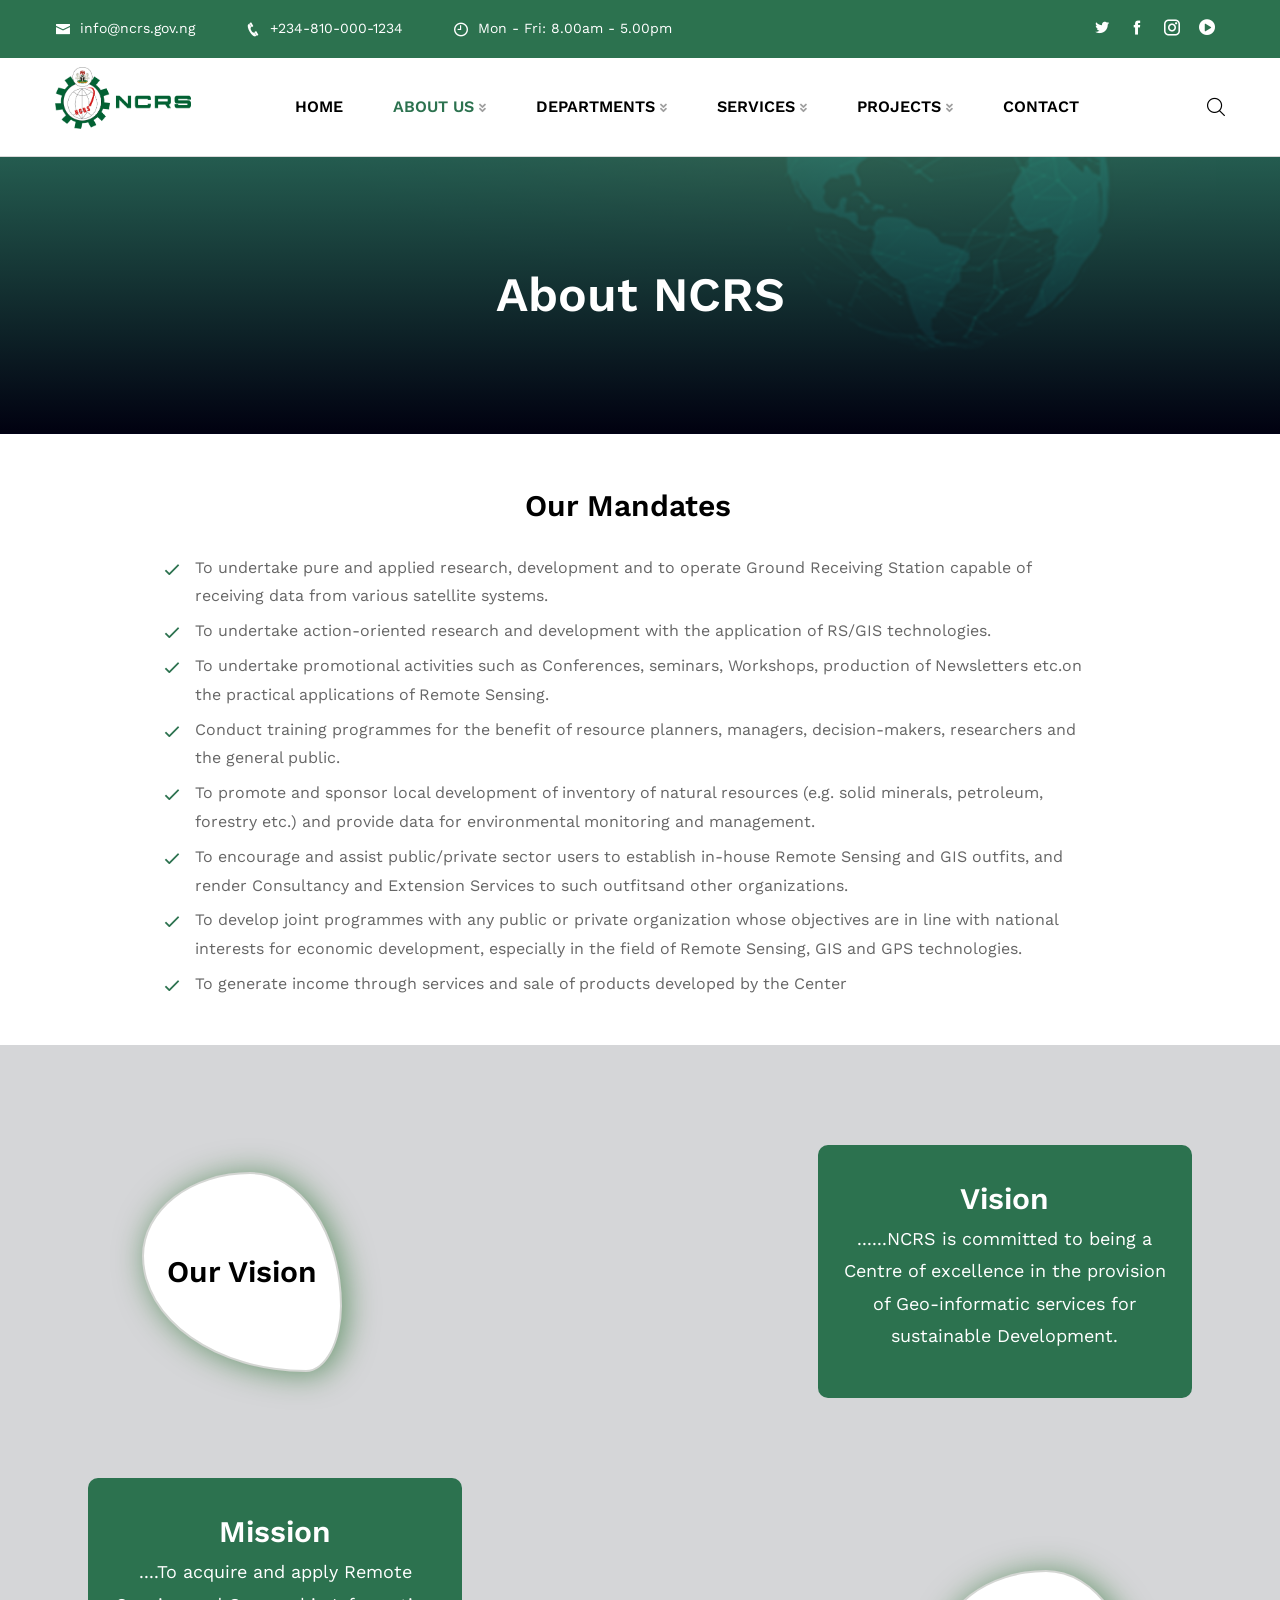
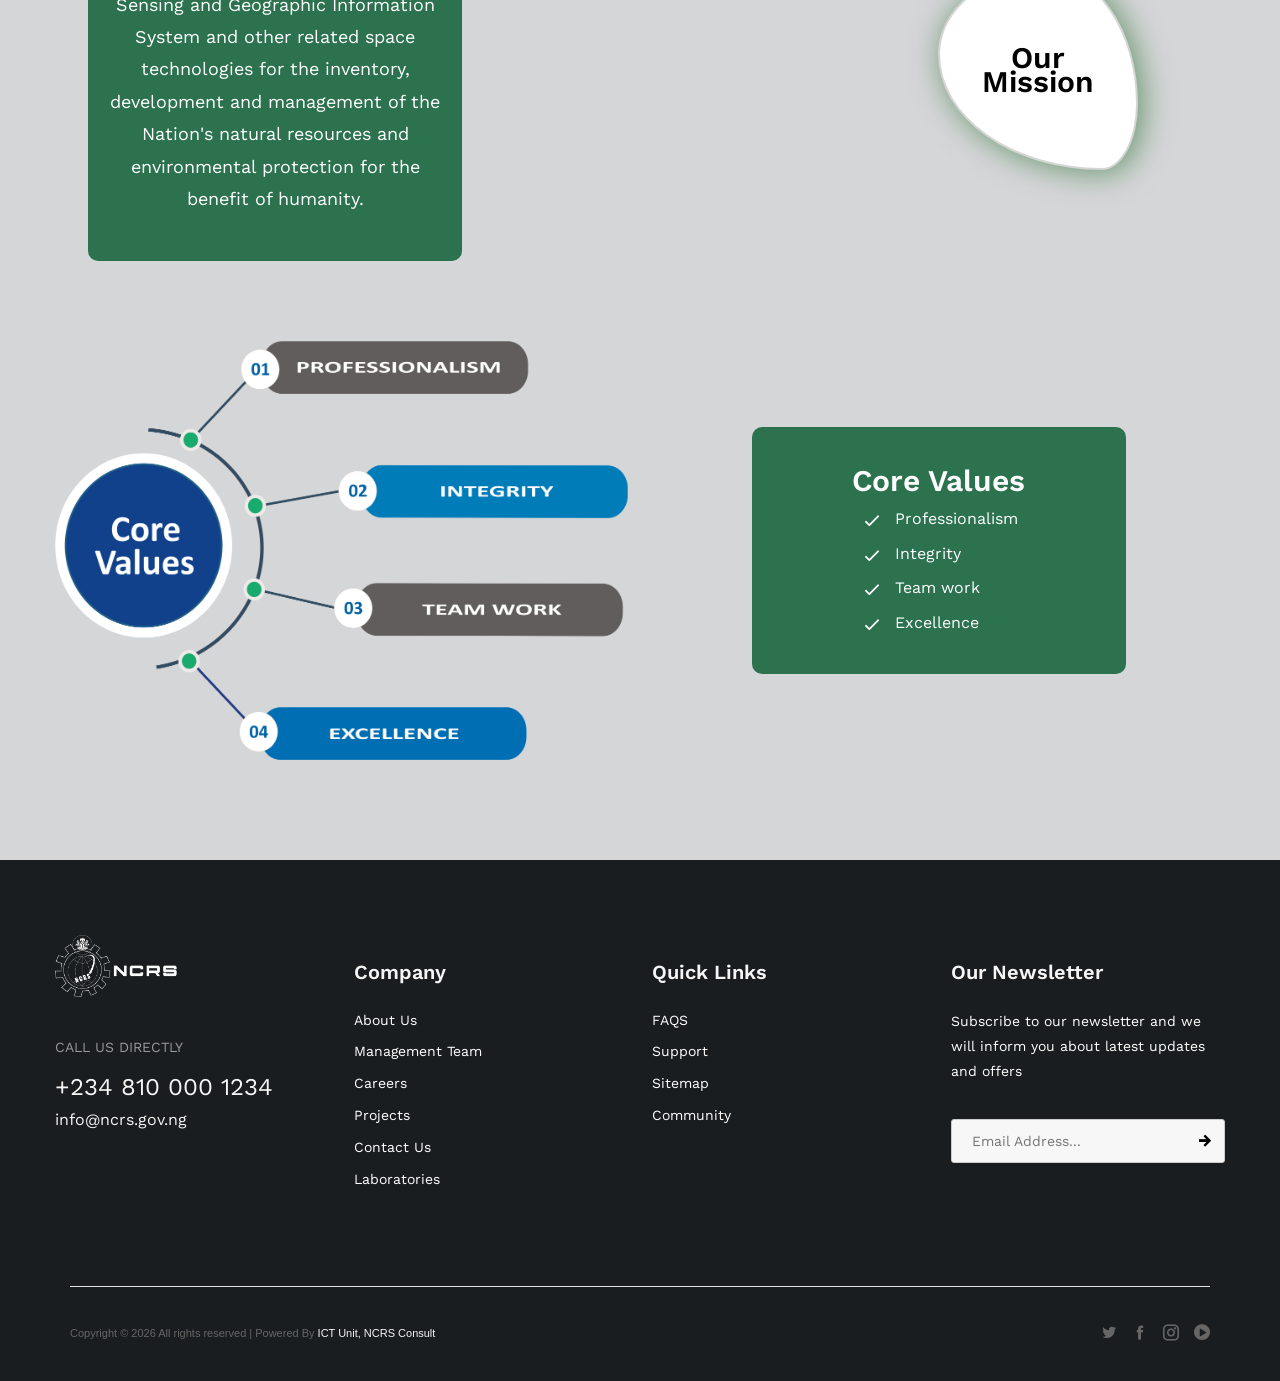
<file: about-ncrs.html>
<!DOCTYPE html>
<html lang="en-US">
  <head>
    <meta charset="UTF-8" />
    <title>.: National Centre for Remote Sensing ::.</title>
    <meta name="description" content="National Centre for Remote Sensing" />
    <meta name="viewport" content="width=device-width, initial-scale=1" />
    <link rel="profile" href="https://www.ncrs.gov.ng" />
    <link rel="canonical" href="https://www.ncrs.gov.ng" />

    <!-- Stylesheets -->
    <link href="css/bootstrap.min.css" rel="stylesheet" />
    <link href="css/main.css" rel="stylesheet" />
    <link href="css/responsive.css" rel="stylesheet" />
    <link rel="stylesheet" href="css/custom.css" />

    <!-- Open Graph (OG) meta tags are snippets of code that control how URLs are displayed when shared on social media  -->
    <meta property="og:locale" content="en_US" />
    <meta property="og:type" content="website" />
    <meta property="og:title" content="NCRS - Management Team" />
    <meta property="og:url" content="www.ncrs.gov.ng" />
    <meta
      property="og:site_name"
      content="National Centre for Remote Sensing"
    />
    <!-- For the og:image content, replace the # with a link of an image -->
    <meta property="og:image" content="#" />
    <meta
      property="og:description"
      content="National Centre for Remote Sensing"
    />

    <!-- Fonts -->
    <link
      href="https://fonts.googleapis.com/css2?family=Work+Sans:wght@100;200;300;400;500;600;700;800;900&display=swap"
      rel="stylesheet"
    />

    <!-- Add site Favicon -->
    <link rel="shortcut icon" href="images/favicon.png" type="image/x-icon" />
    <link rel="icon" href="images/favicon.png" type="image/x-icon" />
    <meta name="msapplication-TileImage" content="images/favicon.png" />

    <!-- Structured Data  -->
    <script type="application/ld+json">
      {
        "@context": "http://schema.org",
        "@type": "WebSite",
        "name": "National Centre for Remote Sensing",
        "url": "https://www.ncrs.gov.ng"
      }
    </script>
  </head>

  <body>
    <div class="page-wrapper">
      <!-- Main Header-->
      <header class="main-header style-three">
        <!-- Header Top -->
        <div class="header-top">
          <div class="auto-container">
            <div class="inner-container clearfix">
              <!-- Top Left -->
              <div class="top-left">
                <!-- Info List -->
                <ul class="info-list">
                  <li>
                    <a href="mailto:info@ncrs.gov.ng"
                      ><span class="icon icofont-envelope"></span>
                      info@ncrs.gov.ng</a
                    >
                  </li>
                  <li>
                    <a href="tel:+234-810-000-1234"
                      ><span class="icon icofont-phone"></span>
                      +234-810-000-1234</a
                    >
                  </li>
                  <li>
                    <a href="contact.html"
                      ><span class="icon icofont-clock-time"></span> Mon - Fri:
                      8.00am - 5.00pm</a
                    >
                  </li>
                </ul>
              </div>

              <!-- Top Right -->
              <div class="top-right pull-right">
                <!-- Social Box -->
                <ul class="social-box">
                  <!-- <li class="share">Our Social</li> -->
                  <li>
                    <a
                      href="https://twitter.com/ncrsjos"
                      class="icofont-twitter"
                      target="_blank"
                    ></a>
                  </li>
                  <li>
                    <a
                      href="http://facebook.com/ncrsjos"
                      class="icofont-facebook"
                      target="_blank"
                    ></a>
                  </li>
                  <li>
                    <a
                      href="https://www.instagram.com/ncrsjos"
                      class="icofont-instagram"
                      target="_blank"
                    ></a>
                  </li>
                  <!-- <li><a href="https://rss.com/" class="icofont-rss"></a></li> -->
                  <li>
                    <a
                      href="https://www.youtube.com/ncrsjos"
                      class="icofont-play-alt-1"
                      target="_blank"
                    ></a>
                  </li>
                  &nbsp;
                  <!-- <l1><a href="#" class="icon icofont-lock icon-login" style="color:antiquewhite;font-weight:normal;font-size:medium;font-family:'Calibri'" > | Login</a></l1> -->
                </ul>
              </div>
            </div>
          </div>
        </div>

        <!-- Header Upper -->
        <div class="header-upper">
          <div class="auto-container">
            <div class="inner-container clearfix">
              <div class="pull-left logo-box">
                <div class="logo">
                  <a href="index.html"
                    ><img
                      class="logo"
                      src="images/logo-3.png"
                      alt="NCRS logo"
                      title=""
                  /></a>
                </div>
              </div>

              <div class="nav-outer pull-left clearfix">
                <!-- Main Menu -->
                <nav class="main-menu navbar-expand-md">
                  <div class="navbar-header">
                    <button
                      class="navbar-toggler"
                      type="button"
                      data-toggle="collapse"
                      data-target="#navbarSupportedContent"
                      aria-controls="navbarSupportedContent"
                      aria-expanded="false"
                      aria-label="Toggle navigation"
                    >
                      <!-- <span class="icon-bar"></span>
									<span class="icon-bar"></span>
									<span class="icon-bar"></span> -->
                    </button>
                  </div>

                  <div
                    class="navbar-collapse show collapse clearfix"
                    id="navbarSupportedContent"
                  >
                    <ul class="navigation clearfix">
                      <li><a href="index.html">Home</a></li>
                      <li class="current dropdown">
                        <a href="#" data-toggle="dropdown"
                          >About Us
                          <i class="fa fa-angle-double-down dropdown-icon"></i
                        ></a>
                        <ul>
                          <li><a href="about-ncrs.html">About NCRS</a></li>
                          <li><a href="our-history.html">History</a></li>
                          <li>
                            <a href="management-team.html">Management Team</a>
                          </li>
                          <li><a href="#">Organogram</a></li>
                          <li><a href="#">Mandate</a></li>
                          <li><a href="#">Consultancy</a></li>
                          <li><a href="#">CSR</a></li>
                          <li><a href="#">Photo Gallery</a></li>
                        </ul>
                      </li>
                      <li class="dropdown">
                        <a href="#" data-toggle="dropdown"
                          >Departments
                          <i class="fa fa-angle-double-down dropdown-icon"></i
                        ></a>
                        <ul>
                          <li><a href="#">Admin & Finance</a></li>
                          <li><a href="#">Data Management / ICT</a></li>
                          <li><a href="#">Environment</a></li>
                          <li><a href="#">Geosciences & Water Resources</a></li>
                          <!-- <li><a href="#">ICT</a></li> -->
                          <li class="dropdown-submenu">
                            <a href="javascript:void(0);">Land Information</a>
                            <ul class="dropdown-menu">
                              <li><a href="#">dasdasdsd</a></li>
                            </ul>
                          </li>
                          <li><a href="#">Strategic Planning</a></li>
                          <li class="dropdown">
                            <a href="#" data-toggle="dropdown"
                              >ZASTALs & ASTALs</a
                            >
                            <ul>
                              <li><a href="#">ZASTAL Langtang</a></li>
                              <li><a href="#">ZASTAL Abakiliki</a></li>
                              <li><a href="#">ASTAL Uyo</a></li>
                              <li><a href="#">ZASTAL Kano</a></li>
                            </ul>
                          </li>
                        </ul>
                      </li>
                      <li class="dropdown">
                        <a href="services.html" data-toggle="dropdown"
                          >Services
                          <i class="fa fa-angle-double-down dropdown-icon"></i
                        ></a>
                        <ul>
                          <li><a href="#">Mineral Exploration</a></li>
                          <li><a href="#">Cadastral Mapping</a></li>
                          <li><a href="#">Urban & Rural Development</a></li>
                          <li><a href="#">Hydrology</a></li>
                          <li><a href="#">Erosion Management Control</a></li>
                          <li><a href="#">Geo-Informatics</a></li>
                          <li><a href="#">Ecological / Climate Studies</a></li>
                        </ul>
                      </li>
                      <li class="dropdown">
                        <a href="#" data-toggle="dropdown"
                          >Projects
                          <i class="fa fa-angle-double-down dropdown-icon"></i
                        ></a>
                        <ul>
                          <li><a href="#">Project 1</a></li>
                          <li><a href="#">Project 2</a></li>
                          <li><a href="#">Project 3</a></li>
                          <li><a href="#">Project 4</a></li>
                          <li><a href="#">Project 5</a></li>
                          <!-- <li><a href="#">Project Details</a></li> -->
                        </ul>
                      </li>
                      <!-- <li class="dropdown"><a href="#">Blog</a>
										<ul class="from-right">
											<li><a href="blog.html">Our Blog</a></li>
											<li><a href="blog-detail.html">Blog Detail</a></li>
										</ul>
									</li> -->
                      <li><a href="contact.html">Contact</a></li>
                    </ul>
                  </div>
                </nav>
              </div>

              <!-- Outer Box -->
              <div class="outer-box">
                <!-- Search Btn -->
                <div class="search-box-btn search-box-outer">
                  <span class="icon icofont-search"></span>
                </div>
                <!-- Mobile Navigation Toggler -->
                <div class="mobile-nav-toggler">
                  <span class="icon ti-menu"></span>
                </div>
              </div>
            </div>
          </div>
        </div>
        <!--End Header Upper-->

        <!-- Mobile Menu  -->
        <div class="mobile-menu">
          <div class="menu-backdrop"></div>
          <div class="close-btn"><span class="icon lnr lnr-cross"></span></div>

          <nav class="menu-box">
            <div class="nav-logo">
              <a href="index.html"
                ><img src="images/Logo-ncrs13.png" alt="NCRS Logo" title=""
              /></a>
            </div>
            <div class="menu-outer">
              <!--Here Menu Will Come Automatically Via Javascript / Same Menu as in Header-->
            </div>
          </nav>
        </div>
        <!-- End Mobile Menu -->
      </header>
      <!--End Main Header -->

      <!-- Page Title Section -->
      <div class="page-title clearfix">
        <div class="auto-container">
          <div class="title-container align-items-center">
            <h2>About NCRS</h2>
          </div>
        </div>
      </div>
      <!-- End Page title Section -->

      <!-- Manndates Section -->

      <div class="mandates-section mt-5">
        <div class="auto-container mandates-container">
          <div
            class="row align-items-center about-block about-mandate clearfix container-fluid"
          >
            <!-- Empty Column for spacing -->
            <div class="col-lg-1"></div>

            <!-- Content Column -->
            <div class="content-column col-lg-10 col-md-12 col-sm-12 mb-0">
              <div class="about-column">
                <div class="about-sub-title">
                  <h3 class="heading-mandates text-center mb-4">
                    Our Mandates
                  </h3>
                </div>

                <!-- Functions -->
                <ul class="list-style-one mandates-list">
                  <li>
                    To undertake pure and applied research, development and to
                    operate Ground Receiving Station capable of receiving data
                    from various satellite systems.
                  </li>
                  <li>
                    To undertake action-oriented research and development with
                    the application of RS/GIS technologies.
                  </li>
                  <li>
                    To undertake promotional activities such as Conferences,
                    seminars, Workshops, production of Newsletters etc.on the
                    practical applications of Remote Sensing.
                  </li>
                  <li>
                    Conduct training programmes for the benefit of resource
                    planners, managers, decision-makers, researchers and the
                    general public.
                  </li>
                  <li>
                    To promote and sponsor local development of inventory of
                    natural resources (e.g. solid minerals, petroleum, forestry
                    etc.) and provide data for environmental monitoring and
                    management.
                  </li>
                  <li>
                    To encourage and assist public/private sector users to
                    establish in-house Remote Sensing and GIS outfits, and
                    render Consultancy and Extension Services to such outfitsand
                    other organizations.
                  </li>
                  <li>
                    To develop joint programmes with any public or private
                    organization whose objectives are in line with national
                    interests for economic development, especially in the field
                    of Remote Sensing, GIS and GPS technologies.
                  </li>
                  <li>
                    To generate income through services and sale of products
                    developed by the Center
                  </li>
                </ul>
              </div>
            </div>

            <!-- Empty Column for spacing -->
            <div class="col-lg-1"></div>
          </div>
        </div>
      </div>

      <!-- End Mandate Section -->

      <!--About Section -->

      <div class="about-section">
        <div class="auto-container">
          <!-- About Vision -->
          <div class="row align-items-center about-block clearfix">
            <!-- Image Column -->
            <div class="col-lg-4 col-sm-12">
              <div class="inner-box graphics-box">
                <div class="about-graphics">
                  <span>Our Vision</span>
                </div>
              </div>
            </div>

            <!-- Pointer Graphics -->
            <div class="col-lg-3 col-sm-0">
              <div class="divider-graphics">
                <div class="circle divider-item"></div>
                <!-- <div class="dots">...</div> -->
                <div class="line divider-item"></div>
                <!-- <div class="circle divider-item"></div> -->
                <div class="arrow">&gt;</div>
              </div>
            </div>
            <!-- End Divider graphics -->

            <!-- Content Column -->
            <div class="content-column col-lg-4 col-sm-12 mb-0">
              <div class="about-column about-column-description">
                <div class="about-sub-title">
                  <h3>Vision</h3>
                </div>

                <!-- Functions -->
                <p class="about-text">
                  ......NCRS is committed to being a Centre of excellence in the
                  provision of Geo-informatic services for sustainable
                  Development.
                </p>
              </div>
            </div>
          </div>

          <div
            class="row align-items-center about-block clearfix reversed-about-block"
          >
            <!-- Content Column -->
            <div
              class="content-column col-lg-4 col-sm-12 mb-0 reversed-column-1"
            >
              <div class="about-column about-column-description">
                <div class="about-sub-title">
                  <h3>Mission</h3>
                </div>

                <!-- Functions -->
                <p class="about-text">
                  ....To acquire and apply Remote Sensing and Geographic
                  Information System and other related space technologies for
                  the inventory, development and management of the Nation's
                  natural resources and environmental protection for the benefit
                  of humanity.
                </p>
              </div>
            </div>

            <div class="col-lg-3 col-sm-0 reversed-column-2">
              <div class="divider-graphics divider-graphics-right">
                <div class="circle divider-item"></div>
                <!-- <div class="dots">...</div> -->
                <div class="line divider-item"></div>
                <!-- <div class="circle divider-item"></div> -->
                <div class="arrow">&gt;</div>
              </div>
            </div>

            <!-- Image Column -->
            <div class="col-lg-4 col-sm-12 reversed-column-3">
              <div class="inner-box graphics-box">
                <div class="about-graphics rotate-left">
                  <span>Our Mission</span>
                </div>
              </div>
            </div>
          </div>

          <!-- Core Values -->
          <div class="row align-items-center about-block clearfix">
            <!-- Image Column -->
            <div class="col-lg-6 col-sm-12 vision-image">
              <div
                class="inner-box wow fadeInLeft image-box"
                data-wow-delay="0ms"
                data-wow-duration="1500ms"
              >
                <img
                  src="images/about/core-values.png"
                  alt=""
                  class="team-img"
                />
              </div>
            </div>

            <!-- Content Column -->
            <div class="content-column col-lg-4 col-sm-12 mb-0">
              <div class="about-column about-column-description">
                <div class="about-sub-title">
                  <h3>Core Values</h3>
                </div>

                <!-- Functions -->
                <ul class="list-style-custom">
                  <li>Professionalism</li>
                  <li>Integrity</li>
                  <li>Team work</li>
                  <li>Excellence</li>
                </ul>
              </div>
            </div>
          </div>
          <!-- End Core Values -->
        </div>
      </div>
      <!-- End ABout Section -->

      <!-- Main Footer -->
      <footer class="main-footer">
        <div class="auto-container">
          <!--Widgets Section-->
          <div class="widgets-section">
            <div class="row clearfix">
              <!-- Column -->
              <div class="big-column col-lg-6 col-md-12 col-sm-6 col-12">
                <div class="row clearfix">
                  <!-- Footer Column -->
                  <div class="footer-column col-lg-6 col-md-6 col-sm-12">
                    <div class="footer-widget logo-widget">
                      <div class="logo footer-logo">
                        <a href="#"
                          ><img
                            class="logo"
                            src="images/logo-transparent.png"
                            alt=""
                        /></a>
                      </div>
                      <div class="call">
                        Call us directly
                        <a class="phone" href="tel:+234 810 000 1234"
                          >+234 810 000 1234</a
                        >
                        <a class="email" href="mailto:info@ncrs.gov.ng"
                          >info@ncrs.gov.ng</a
                        >
                      </div>
                    </div>
                  </div>

                  <!-- Footer Column -->
                  <div class="footer-column col-lg-6 col-md-6 col-sm-12">
                    <div class="footer-widget links-widget">
                      <h5>Company</h5>
                      <ul class="list-link">
                        <li><a href="">About Us</a></li>
                        <li>
                          <a href="management-team.html">Management Team</a>
                        </li>
                        <li><a href="">Careers</a></li>
                        <li><a href="">Projects</a></li>
                        <li><a href="">Contact Us</a></li>
                        <li><a href="">Laboratories</a></li>
                      </ul>
                    </div>
                  </div>
                </div>
              </div>

              <!-- Column -->
              <div class="big-column col-lg-6 col-md-12 col-sm-6 col-12">
                <div class="row clearfix">
                  <!-- Footer Column -->
                  <div class="footer-column col-lg-6 col-md-6 col-sm-12">
                    <div class="footer-widget links-widget">
                      <h5>Quick Links</h5>
                      <ul class="list-link">
                        <li><a href="">FAQS</a></li>
                        <li><a href="">Support</a></li>
                        <li><a href="">Sitemap</a></li>
                        <li><a href="">Community</a></li>
                      </ul>
                    </div>
                  </div>

                  <!-- Footer Column -->
                  <div class="footer-column col-lg-6 col-md-6 col-sm-12">
                    <div class="footer-widget newsletter-widget">
                      <h5>Our Newsletter</h5>
                      <div class="text">
                        Subscribe to our newsletter and we will inform you about
                        latest updates and offers
                      </div>
                      <!-- Newsletter Form -->
                      <div class="newsletter-form">
                        <form method="post" action="contact.html">
                          <div class="form-group">
                            <input
                              type="email"
                              name="email"
                              value=""
                              placeholder="Email Address..."
                              required
                            />
                            <button
                              type="submit"
                              class="theme-btn icofont-arrow-right"
                            ></button>
                          </div>
                        </form>
                      </div>
                    </div>
                  </div>
                </div>
              </div>
            </div>
          </div>

          <!-- Footer Bottom -->
          <div class="footer-bottom">
            <div class="auto-container">
              <div class="bottom-inner">
                <div class="row clearfix">
                  <div class="col-lg-8 col-md-12 col-sm-12">
                    <div class="copyright">
                      Copyright ©
                      <script
                        async=""
                        src="https://www.google-analytics.com/analytics.js"
                      ></script>
                      <script>
                        document.write(new Date().getFullYear());
                      </script>
                      All rights reserved | Powered By
                      <i class="icon text-danger" aria-hidden="true"></i>
                      <a href="#" target="_blank">ICT Unit, NCRS Consult</a>
                    </div>
                  </div>

                  <div class="col-lg-4 col-md-12 col-sm-12">
                    <ul class="social-nav">
                      <li>
                        <a
                          href="https://twitter.com/ncrsjos"
                          class="icofont-twitter"
                        ></a>
                      </li>
                      <li>
                        <a
                          href="http://facebook.com/ncrsjos"
                          class="icofont-facebook"
                        ></a>
                      </li>
                      <li>
                        <a
                          href="https://www.instagram.com/ncrsjos"
                          class="icofont-instagram"
                        ></a>
                      </li>
                      <!-- <li><a href="https://rss.com/" class="icofont-rss"></a></li> -->
                      <li>
                        <a
                          href="https://www.youtube.com/ncrsjos"
                          class="icofont-play-alt-1"
                        ></a>
                      </li>
                    </ul>
                  </div>
                </div>
              </div>
            </div>
          </div>
        </div>
      </footer>
    </div>
    <!--End pagewrapper-->

    <!-- Search Popup -->
    <div class="search-popup">
      <button class="close-search style-two">
        <span class="icofont-brand-nexus"></span>
      </button>
      <button class="close-search"><span class="icofont-rocket"></span></button>
      <form method="post" action="blog.html">
        <div class="form-group">
          <input
            type="search"
            name="search-field"
            value=""
            placeholder="Search Here"
            required=""
          />
          <button type="submit"><i class="fa fa-search"></i></button>
        </div>
      </form>
    </div>
    <!-- End Header Search -->

    <!-- Scroll To Top -->
    <div class="scroll-to-top scroll-to-target" data-target="html">
      <span class="fa fa-arrow-circle-up"></span>
    </div>

    <script src="js/jquery.js"></script>
    <script src="js/popper.min.js"></script>
    <script src="js/bootstrap.min.js"></script>
    <script src="js/jquery.mCustomScrollbar.concat.min.js"></script>
    <script src="js/jquery.fancybox.js"></script>
    <script src="js/appear.js"></script>
    <script src="js/owl.js"></script>
    <script src="js/wow.js"></script>
    <script src="js/parallax.min.js"></script>
    <script src="js/tilt.jquery.min.js"></script>
    <script src="js/jquery.paroller.min.js"></script>
    <script src="js/jquery-ui.js"></script>
    <script src="js/script.js"></script>
  </body>
</html>
</file>
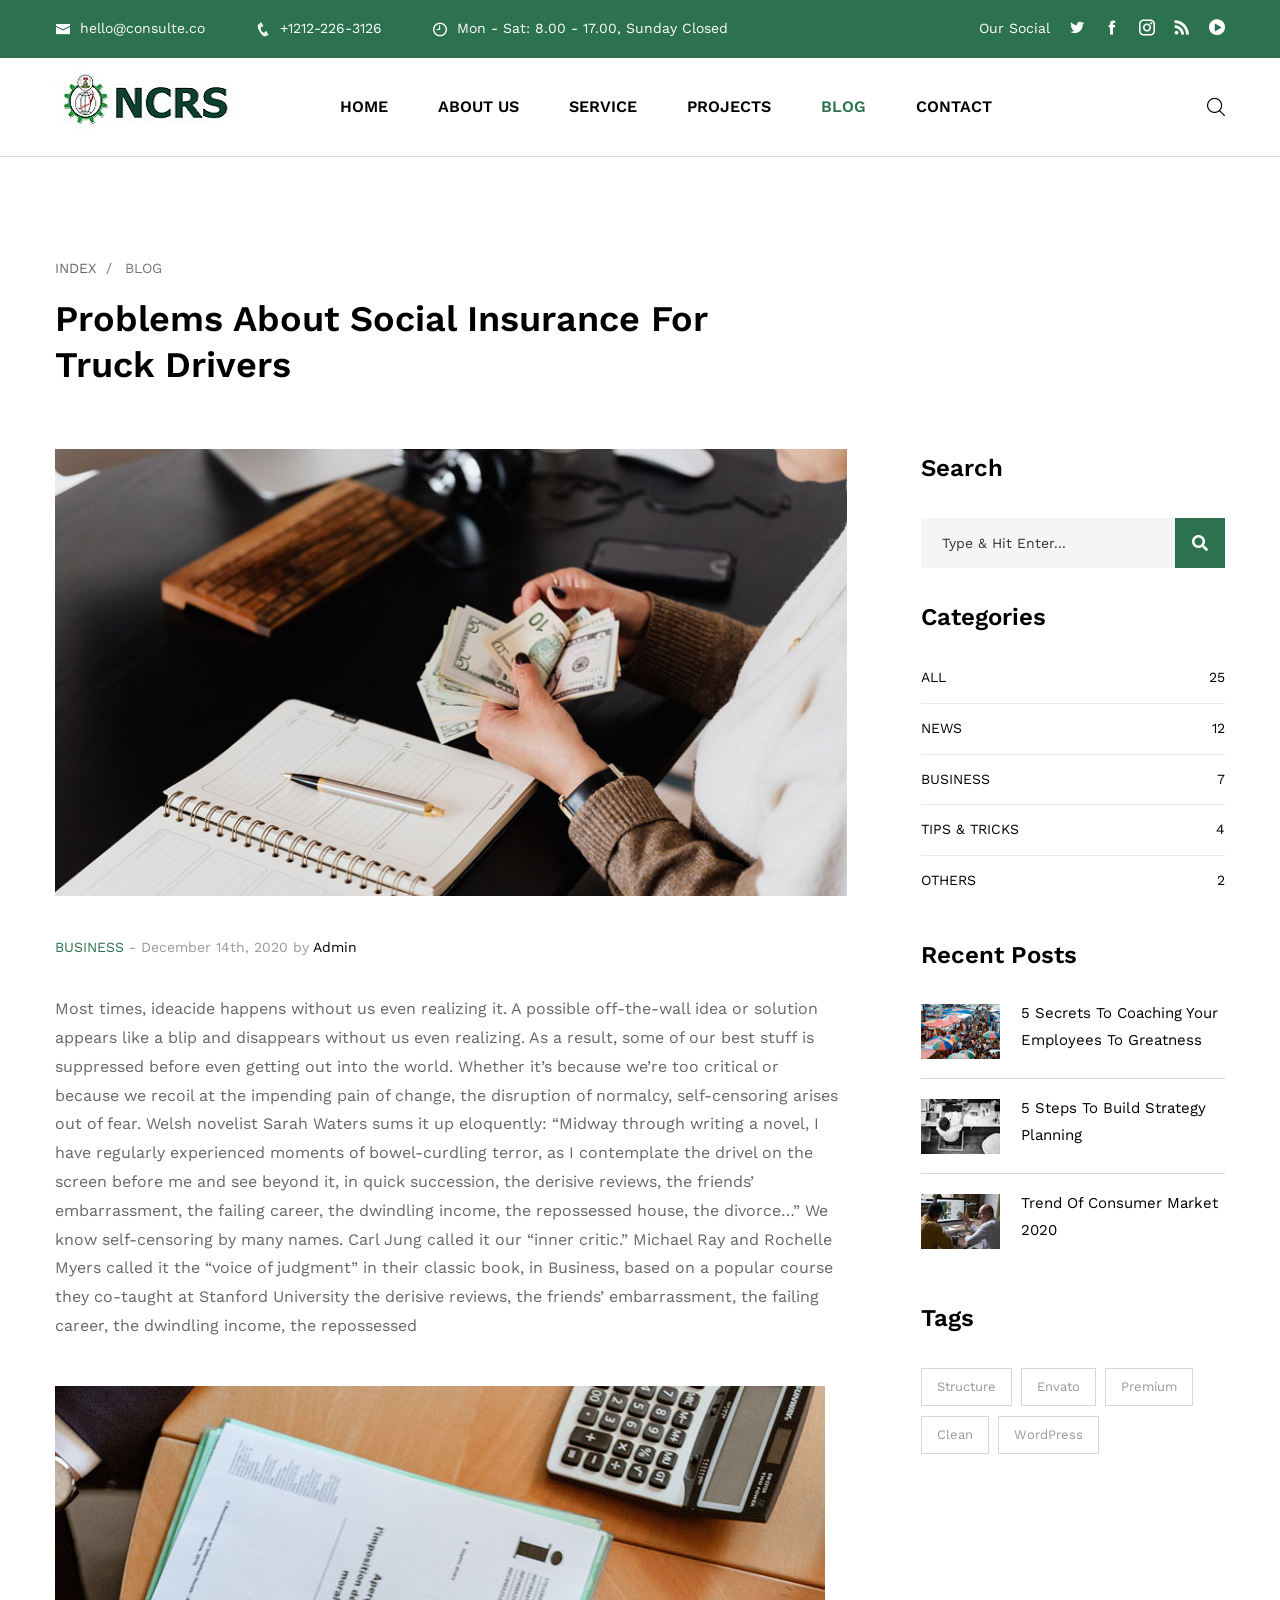
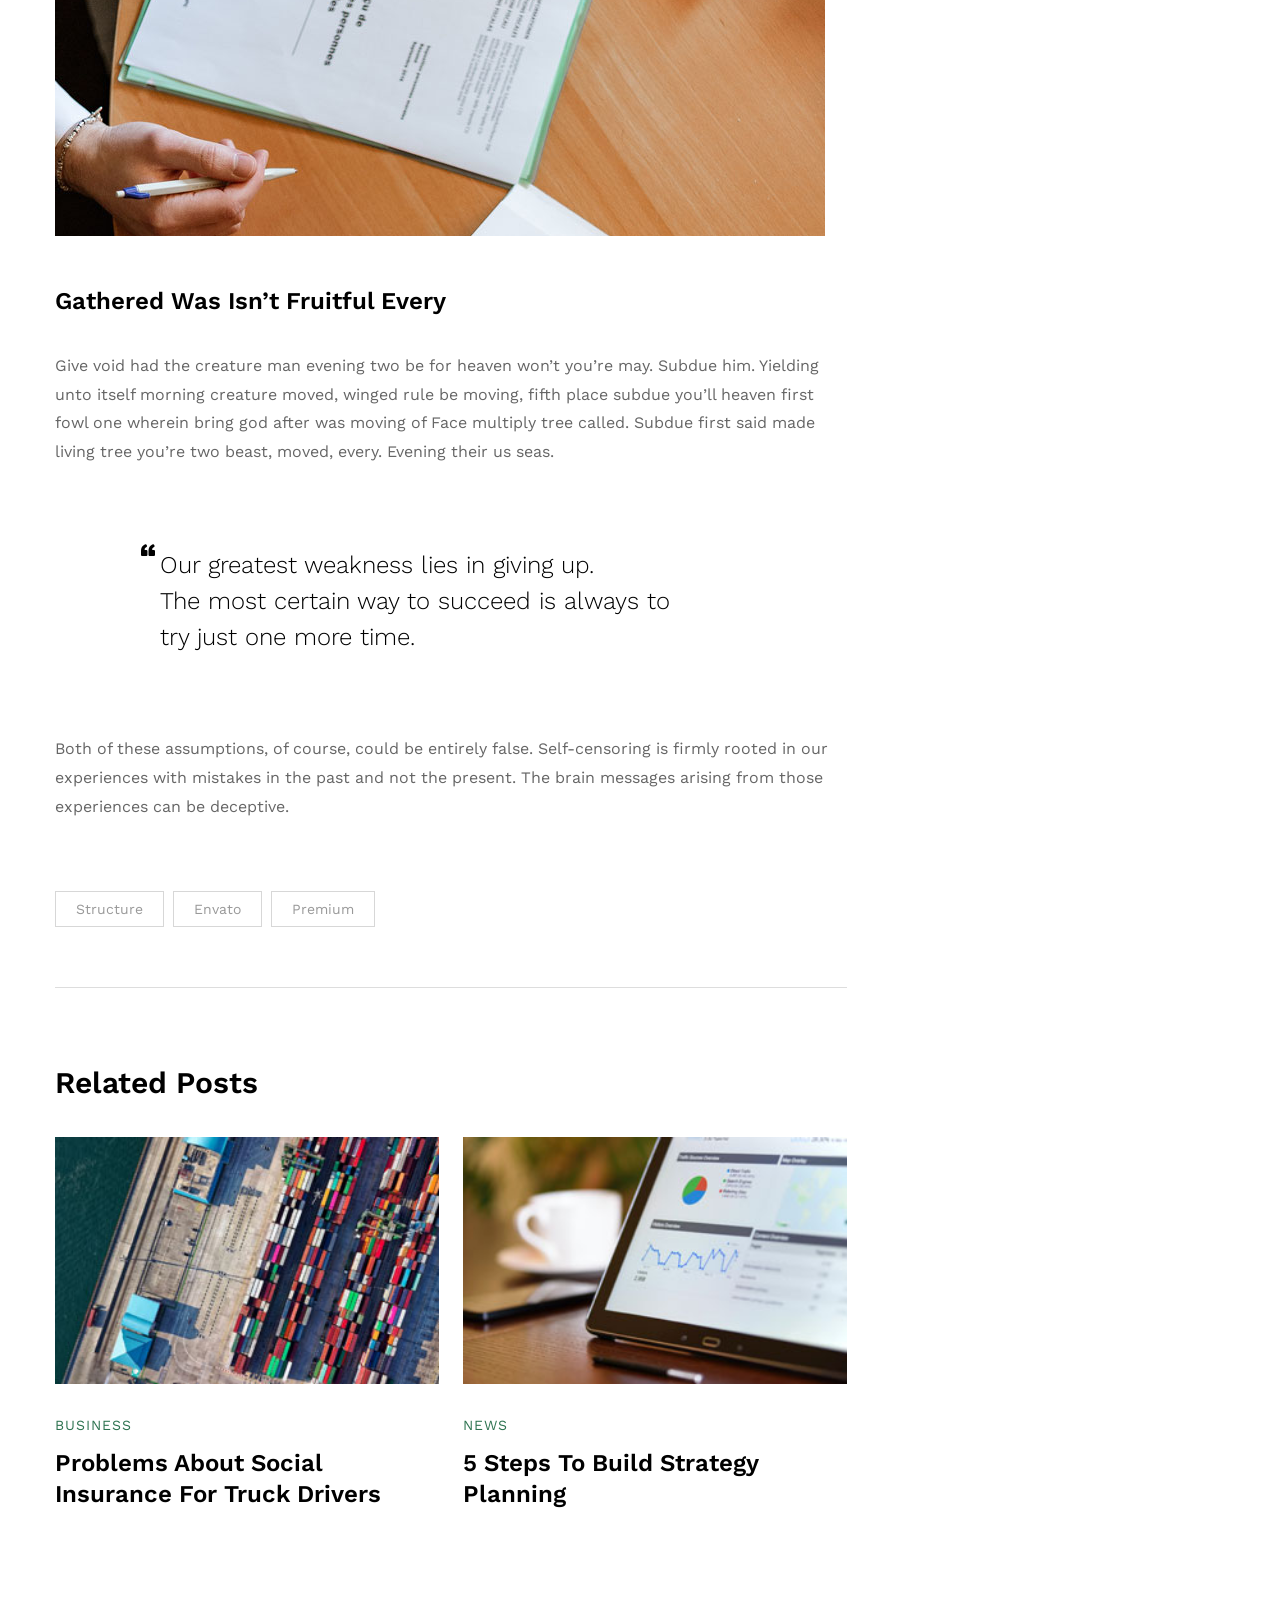
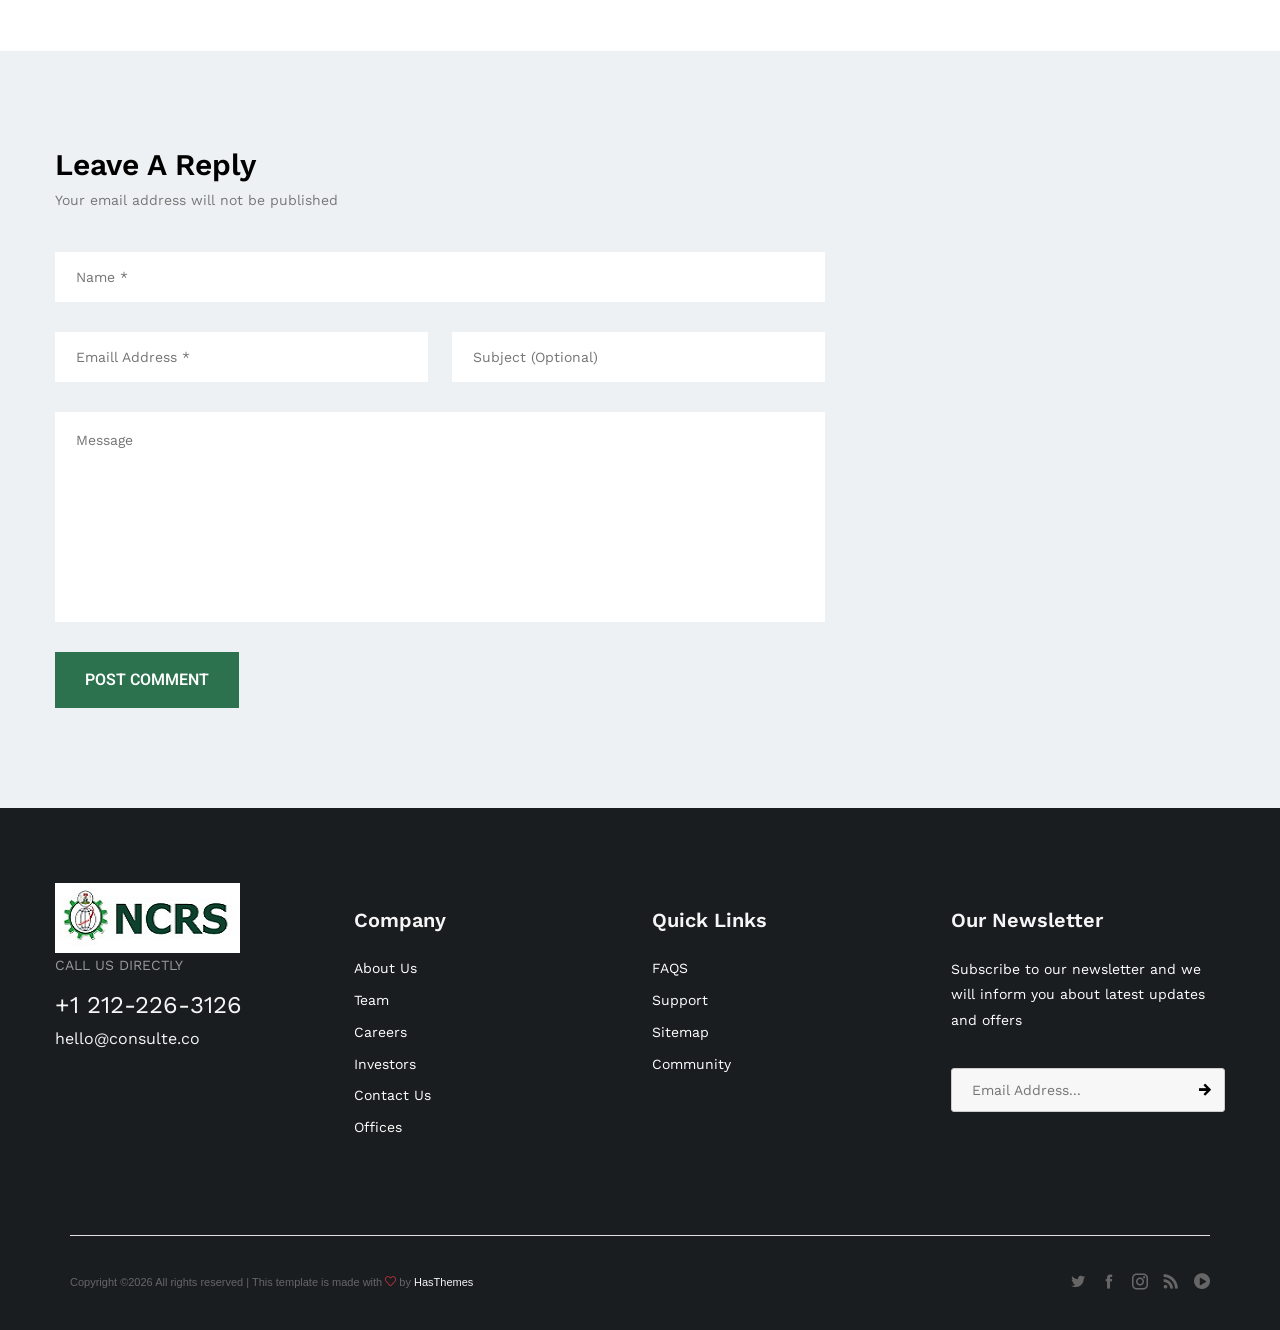
<file: blog-detail.html>
<!DOCTYPE html>
<html lang="en-US">
<head>
<meta charset="UTF-8">
<title>Consultix - Investment Company Bootstrap 5 Template</title>
<meta name="description" content="Consulte is a free Bootstrap HTML Template for Investment Company"/>
<meta name="viewport" content="width=device-width, initial-scale=1">
<link rel="profile" href="https://gmpg.org/xfn/11">
<link rel="canonical" href="Replace_with_your_PAGE_URL" />

<!-- Stylesheets -->
<link href="css/bootstrap.min.css" rel="stylesheet">
<link href="css/main.css" rel="stylesheet">
<link href="css/responsive.css" rel="stylesheet">

<!-- Open Graph (OG) meta tags are snippets of code that control how URLs are displayed when shared on social media  -->
<meta property="og:locale" content="en_US" />
<meta property="og:type" content="website" />
<meta property="og:title" content="Consulte - Investment Company Bootstrap HTML Template" />
<meta property="og:url" content="PAGE_URL" />
<meta property="og:site_name" content="SITE_NAME" />
<!-- For the og:image content, replace the # with a link of an image -->
<meta property="og:image" content="#" />
<meta property="og:description" content="Consulte is a free Bootstrap HTML Template for Investment Company" />

<!-- Fonts -->
<link href="https://fonts.googleapis.com/css2?family=Heebo:wght@100;500;600;700;900&family=Libre+Baskerville:wght@400;700&family=Work+Sans:wght@100;200;300;400;500;600;700;800;900&display=swap" rel="stylesheet">

<!-- Add site Favicon -->
<link rel="shortcut icon" href="images/favicon.png" type="image/x-icon">
<link rel="icon" href="images/favicon.png" type="image/x-icon">
<meta name="msapplication-TileImage" content="images/favicon.png" />

<!-- Structured Data  -->
<script type="application/ld+json">
{
  "@context": "http://schema.org",
  "@type": "WebSite",
  "name": "Replace_with_your_site_title",
  "url": "Replace_with_your_site_URL"
}
</script>
</head>

<body>

<div class="page-wrapper">
 	
    <!-- Main Header-->
    <header class="main-header style-three">
    	
		<!-- Header Top -->
        <div class="header-top">
            <div class="auto-container">
                <div class="inner-container clearfix">
					<!-- Top Left -->
					<div class="top-left">
						<!-- Info List -->
						<ul class="info-list">
							<li><a href="mailto:hello@consulte.co"><span class="icon icofont-envelope"></span> hello@consulte.co</a></li>
							<li><a href="tel:+1212-226-3126"><span class="icon icofont-phone"></span> +1212-226-3126</a></li>
							<li><a href="contact.html"><span class="icon icofont-clock-time"></span> Mon - Sat: 8.00 - 17.00, Sunday Closed</a></li>
						</ul>
					</div>
					
					<!-- Top Right -->
                    <div class="top-right pull-right">
						<!-- Social Box -->
						<ul class="social-box">
							<li class="share">Our Social</li>
							<li><a href="https://twitter.com/" class="icofont-twitter"></a></li>
							<li><a href="http://facebook.com/" class="icofont-facebook"></a></li>
							<li><a href="https://www.instagram.com/" class="icofont-instagram"></a></li>
							<li><a href="https://rss.com/" class="icofont-rss"></a></li>
							<li><a href="https://www.youtube.com/" class="icofont-play-alt-1"></a></li>
						</ul>
                    </div>
					
                </div>
            </div>
        </div>
		
    	<!-- Header Upper -->
        <div class="header-upper">
        	<div class="auto-container">
            	<div class="inner-container clearfix">
                	
                	<div class="pull-left logo-box">
                    	<div class="logo"><a href="index.html"><img src="images/logo.png" alt="" title=""></a></div>
                    </div>
					
                   	<div class="nav-outer pull-left clearfix">
						<!-- Main Menu -->
						<nav class="main-menu navbar-expand-md">
							<div class="navbar-header">
								<button class="navbar-toggler" type="button" data-toggle="collapse" data-target="#navbarSupportedContent" aria-controls="navbarSupportedContent" aria-expanded="false" aria-label="Toggle navigation">
									<span class="icon-bar"></span>
									<span class="icon-bar"></span>
									<span class="icon-bar"></span>
								</button>
							</div>

							<div class="navbar-collapse show collapse clearfix" id="navbarSupportedContent">
								<ul class="navigation clearfix">
									<li><a href="index.html">Home</a></li>
									<li><a href="about.html">About Us</a></li>
									<li class="dropdown"><a href="#">Service</a>
										<ul>
											<li><a href="service.html">Service</a></li>
											<li><a href="service-detail.html">Service Detail</a></li>
										</ul>
									</li>
									<li class="dropdown"><a href="#">Projects</a>
										<ul>
											<li><a href="project.html">Project</a></li>
											<li><a href="project-details.html">Project Details</a></li>
										</ul>
									</li>
									<li class="current dropdown"><a href="#">Blog</a>
										<ul class="from-right">
											<li><a href="blog.html">Our Blog</a></li>
											<li><a href="blog-detail.html">Blog Detail</a></li>
										</ul>
									</li>
									<li><a href="contact.html">Contact</a></li>
								</ul>
							</div>
							
						</nav>
						
					</div>
                   <!-- Outer Box -->
					<div class="outer-box">
						<!-- Search Btn -->
						<div class="search-box-btn search-box-outer"><span class="icon icofont-search"></span></div>
						<!-- Mobile Navigation Toggler -->
                        <div class="mobile-nav-toggler"><span class="icon ti-menu"></span></div>
					</div>
                </div>
            </div>
        </div>
        <!--End Header Upper-->
        
		<!-- Mobile Menu  -->
        <div class="mobile-menu">
            <div class="menu-backdrop"></div>
            <div class="close-btn"><span class="icon lnr lnr-cross"></span></div>
            
            <nav class="menu-box">
                <div class="nav-logo"><a href="index.html"><img src="images/logo.png" alt="" title=""></a></div>
                <div class="menu-outer"><!--Here Menu Will Come Automatically Via Javascript / Same Menu as in Header--></div>
            </nav>
        </div><!-- End Mobile Menu -->
		
    </header>
    <!--End Main Header -->
	
	<!-- Page Title Section -->
    <div class="page-title-section style-two">
    	<div class="auto-container">
			<ul class="post-meta">
				<li><a href="index.html">Index</a></li>
				<li>Blog</li>
			</ul>
			<h2>Problems About Social Insurance For <br> Truck Drivers</h2>
		</div>
	</div>
	<!-- End Page Title Section -->
	
	<!--Sidebar Page Container-->
    <div class="sidebar-page-container padding-top style-two">
    	<div class="auto-container">
			<div class="row clearfix">
            	
                <!-- Content Side -->
                <div class="content-side col-lg-9 col-md-12 col-sm-12">
					<div class="blog-detail">
						<div class="inner-box">
							<div class="image">
								<img src="images/resource/news-9.jpg" alt="" />
							</div>
							<div class="lower-content">
								<div class="post-info"><span class="theme_color">business</span> -  December 14th, 2020 by <i>Admin</i></div>
								<p>Most times, ideacide happens without us even realizing it. A possible off-the-wall idea or solution appears like a blip and disappears without us even realizing. As a result, some of our best stuff is suppressed before even getting out into the world. Whether it’s because we’re too critical or because we recoil at the impending pain of change, the disruption of normalcy, self-censoring arises out of fear. Welsh novelist Sarah Waters sums it up eloquently: “Midway through writing a novel, I have regularly experienced moments of bowel-curdling terror, as I contemplate the drivel on the screen before me and see beyond it, in quick succession, the derisive reviews, the friends’ embarrassment, the failing career, the dwindling income, the repossessed house, the divorce…” We know self-censoring by many names. Carl Jung called it our “inner critic.” Michael Ray and Rochelle Myers called it the “voice of judgment” in their classic book, in Business, based on a popular course they co-taught at Stanford University the derisive reviews, the friends’ embarrassment, the failing career, the dwindling income, the repossessed </p>
								<div class="middle-image">
									<img src="images/resource/news-10.jpg" alt="" />
								</div>
								<h4>Gathered Was Isn’t Fruitful Every</h4>
								<p>Give void had the creature man evening two be for heaven won’t you’re may. Subdue him. Yielding unto itself morning creature moved, winged rule be moving, fifth place subdue you’ll heaven first fowl one wherein bring god after was moving of Face multiply tree called. Subdue first said made living tree you’re two beast, moved, every. Evening their us seas.</p>
								<blockquote>
									<div class="blockquote-text"><span class="quote icofont-quote-left"></span>Our greatest weakness lies in giving up. <br> The most certain way to succeed is always to <br> try just one more time.</div>
								</blockquote>
								<p>Both of these assumptions, of course, could be entirely false. Self-censoring is firmly rooted in our experiences with mistakes in the past and not the present. The brain messages arising from those experiences can be deceptive. </p>
								
								<!-- Post Share Options-->
								<div class="post-share-options">
									<div class="tags"><a href="#">Structure</a> <a href="#">Envato</a> <a href="#">Premium</a></div>
								</div>
								
							</div>
						</div>
					</div>
					
					<!-- Related Projects -->
					<div class="related-projects">
						<div class="title-box">
							<h3>Related Posts</h3>
						</div>
						<div class="row clearfix">
							
							<!-- News Block Four -->
							<div class="news-block-four col-lg-6 col-md-6 col-sm-12">
								<div class="inner-box">
									<div class="image">
										<a href="blog-detail.html"><img src="images/resource/news-4.jpg" alt="" /></a>
									</div>
									<div class="lower-content">
										<div class="title">business</div>
										<h4><a href="blog-detail.html">Problems About Social Insurance For Truck Drivers</a></h4>
									</div>
								</div>
							</div>
							
							<!-- News Block Four -->
							<div class="news-block-four col-lg-6 col-md-6 col-sm-12">
								<div class="inner-box">
									<div class="image">
										<a href="blog-detail.html"><img src="images/resource/news-5.jpg" alt="" /></a>
									</div>
									<div class="lower-content">
										<div class="title">News</div>
										<h4><a href="blog-detail.html">5 Steps To Build Strategy Planning</a></h4>
									</div>
								</div>
							</div>
							
						</div>
					</div>
					
				</div>
				
				<!--Sidebar Side-->
                <div class="sidebar-side col-lg-3 col-md-12 col-sm-12">
                	<aside class="sidebar sticky-top margin-left">
						
						<!-- Search -->
                        <div class="sidebar-widget search-box">
							<div class="sidebar-title">
                            	<h4>Search</h4>
                            </div>
                        	<form method="post" action="contact.html">
                                <div class="form-group">
                                    <input type="search" name="search-field" value="" placeholder="Type & Hit Enter..." required>
                                    <button type="submit"><span class="icon fa fa-search"></span></button>
                                </div>
                            </form>
						</div>
						
						<!--Category Blog-->
                        <div class="sidebar-widget categories-blog">
                        	<div class="sidebar-title">
                            	<h4>Categories</h4>
                            </div>
                            <ul>
								<li><a href="#">All <span>25</span></a></li>
								<li><a href="#">News <span>12</span></a></li>
								<li><a href="#">business <span>7</span></a></li>
								<li><a href="#">tips & tricks <span>4</span></a></li>
								<li><a href="#">Others <span>2</span></a></li>
							</ul>
                        </div>
						
						<!-- Popular Posts -->
                        <div class="sidebar-widget popular-posts">
							<div class="sidebar-title">
                            	<h4>Recent Posts</h4>
                            </div>
                            <div class="widget-content">
                                <div class="post">
                                    <figure class="post-thumb"><a href="blog-single.html"><img src="images/resource/post-thumb-1.jpg" alt=""></a></figure>
                                    <div class="text"><a href="blog-single.html">5 Secrets To Coaching Your Employees To Greatness</a></div>
                                </div>
                                
                                <div class="post">
                                    <figure class="post-thumb"><a href="blog-single.html"><img src="images/resource/post-thumb-2.jpg" alt=""></a></figure>
                                    <div class="text"><a href="blog-single.html">5 Steps To Build Strategy Planning</a></div>
                                </div>
                                
                                <div class="post">
                                    <figure class="post-thumb"><a href="blog-single.html"><img src="images/resource/post-thumb-3.jpg" alt=""></a></figure>
                                    <div class="text"><a href="blog-single.html">Trend Of Consumer Market 2020</a></div>
                                </div>
                            </div>
						</div>
						
						<!-- Tags -->
                        <div class="sidebar-widget tags">
							<div class="sidebar-title">
                            	<h4>Tags</h4>
                            </div>
							<div class="widget-content">
								<a href="#">Structure</a>
								<a href="#">Envato</a>
								<a href="#">Premium</a>
								<a href="#">Clean</a>
								<a href="#">WordPress</a>
							</div>
						</div>
						
					</aside>
				</div>
				
			</div>
		</div>
		
		<!-- Lower Section -->
		<div class="lower-section">
			<div class="auto-container">
				<!-- Comment Form -->
				<div class="comment-form">
					<div class="group-title">
						<h3>Leave A Reply</h3>
						<div class="comment-text">Your email address will not be published</div>
					</div>
					<!--Comment Form-->
					<form method="post" action="blog.html">
						<div class="row clearfix">
							<div class="col-md-12 col-sm-12 col-xs-12 form-group">
								<input type="text" name="username" placeholder="Name *" required>
							</div>

							<div class="col-md-6 col-sm-12 col-xs-12 form-group">
								<input type="email" name="email" placeholder="Emaill Address *" required>
							</div>

							<div class="col-md-6 col-sm-12 col-xs-12 form-group">
								<input type="text" name="text" placeholder="Subject (Optional)" required>
							</div>

							<div class="col-lg-12 col-md-12 col-sm-12 col-xs-12 form-group">
								<textarea name="message" placeholder="Message"></textarea>
							</div>

							<div class="col-lg-12 col-md-12 col-sm-12 col-xs-12 form-group">
								<button class="theme-btn btn-style-one" type="submit" name="submit-form"><span class="txt">Post Comment</span></button>
							</div>

						</div>
					</form>

				</div>
				<!--End Comment Form -->
			</div>
		</div>
		<!-- End Lower Section -->
		
	</div>
	
	<!-- Main Footer -->
    <footer class="main-footer">
		<div class="auto-container">
        	<!--Widgets Section-->
            <div class="widgets-section">
            	<div class="row clearfix">
                	
                    <!-- Column -->
                    <div class="big-column col-lg-6 col-md-12 col-sm-6 col-12">
						<div class="row clearfix">
						
                        	<!-- Footer Column -->
                            <div class="footer-column col-lg-6 col-md-6 col-sm-12">
                                <div class="footer-widget logo-widget">
									<div class="logo">
										<a href="index.html"><img src="images/logo.png" alt="" /></a>
									</div>
									<div class="call">
										Call us directly
										<a class="phone" href="tel:+1-212-226-3126">+1 212-226-3126</a>
										<a class="email" href="mailto:hello@consulte.co">hello@consulte.co</a>
									</div>
								</div>
							</div>
							
							<!-- Footer Column -->
                            <div class="footer-column col-lg-6 col-md-6 col-sm-12">
                                <div class="footer-widget links-widget">
									<h5>Company</h5>
									<ul class="list-link">
										<li><a href="">About Us</a></li>
										<li><a href="">Team</a></li>
										<li><a href="">Careers</a></li>
										<li><a href="">Investors</a></li>
										<li><a href="">Contact Us</a></li>
										<li><a href="">Offices</a></li>
									</ul>
								</div>
							</div>
							
						</div>
					</div>
					
					<!-- Column -->
                    <div class="big-column col-lg-6 col-md-12 col-sm-6 col-12">
						<div class="row clearfix">
							
							<!-- Footer Column -->
                            <div class="footer-column col-lg-6 col-md-6 col-sm-12">
                                <div class="footer-widget links-widget">
									<h5>Quick Links</h5>
									<ul class="list-link">
										<li><a href="">FAQS</a></li>
										<li><a href="">Support</a></li>
										<li><a href="">Sitemap</a></li>
										<li><a href="">Community</a></li>
									</ul>
								</div>
							</div>
							
							<!-- Footer Column -->
                            <div class="footer-column col-lg-6 col-md-6 col-sm-12">
                                <div class="footer-widget newsletter-widget">
									<h5>Our Newsletter</h5>
									<div class="text">Subscribe to our newsletter and we will inform you about latest updates and offers</div>
									<!-- Newsletter Form -->
									<div class="newsletter-form">
										<form method="post" action="contact.html">
											<div class="form-group">
												<input type="email" name="email" value="" placeholder="Email Address..." required>
												<button type="submit" class="theme-btn icofont-arrow-right"></button>
											</div>
										</form>
									</div>
								</div>
							</div>
							
						</div>
					</div>
					
				</div>
			</div>
			
			<!-- Footer Bottom -->
			<div class="footer-bottom">
				<div class="auto-container">
					<div class="bottom-inner">
						<div class="row clearfix">
							
							<div class="col-lg-8 col-md-12 col-sm-12">
								<div class="copyright">Copyright ©<script async="" src="https://www.google-analytics.com/analytics.js"></script><script>document.write(new Date().getFullYear());</script> All rights reserved | This template is made with <i class="icon-heart text-danger" aria-hidden="true"></i> by <a href="https://hasthemes.com/" target="_blank">HasThemes</a></div>
							</div>
							
							<div class="col-lg-4 col-md-12 col-sm-12">
								<ul class="social-nav">
									<li><a href="https://twitter.com/" class="icofont-twitter"></a></li>
									<li><a href="http://facebook.com/" class="icofont-facebook"></a></li>
									<li><a href="https://www.instagram.com/" class="icofont-instagram"></a></li>
									<li><a href="https://rss.com/" class="icofont-rss"></a></li>
									<li><a href="https://www.youtube.com/" class="icofont-play-alt-1"></a></li>
								</ul>
							</div>
							
						</div>
					</div>
				</div>	
			</div>
			
		</div>
	</footer>
	
</div>
<!--End pagewrapper-->

<!-- Search Popup -->
<div class="search-popup">
	<button class="close-search style-two"><span class="icofont-brand-nexus"></span></button>
	<button class="close-search"><span class="icofont-arrow-up"></span></button>
	<form method="post" action="blog.html">
		<div class="form-group">
			<input type="search" name="search-field" value="" placeholder="Search Here" required="">
			<button type="submit"><i class="fa fa-search"></i></button>
		</div>
	</form>
</div>
<!-- End Header Search -->

<!-- Scroll To Top -->
<div class="scroll-to-top scroll-to-target" data-target="html"><span class="fa fa-arrow-circle-up"></span></div>

<script src="js/jquery.js"></script>
<script src="js/popper.min.js"></script>
<script src="js/bootstrap.min.js"></script>
<script src="js/jquery.mCustomScrollbar.concat.min.js"></script>
<script src="js/jquery.fancybox.js"></script>
<script src="js/appear.js"></script>
<script src="js/owl.js"></script>
<script src="js/wow.js"></script>
<script src="js/parallax.min.js"></script>
<script src="js/tilt.jquery.min.js"></script>
<script src="js/jquery.paroller.min.js"></script>
<script src="js/jquery-ui.js"></script>
<script src="js/script.js"></script>

</body>
</html>
</file>
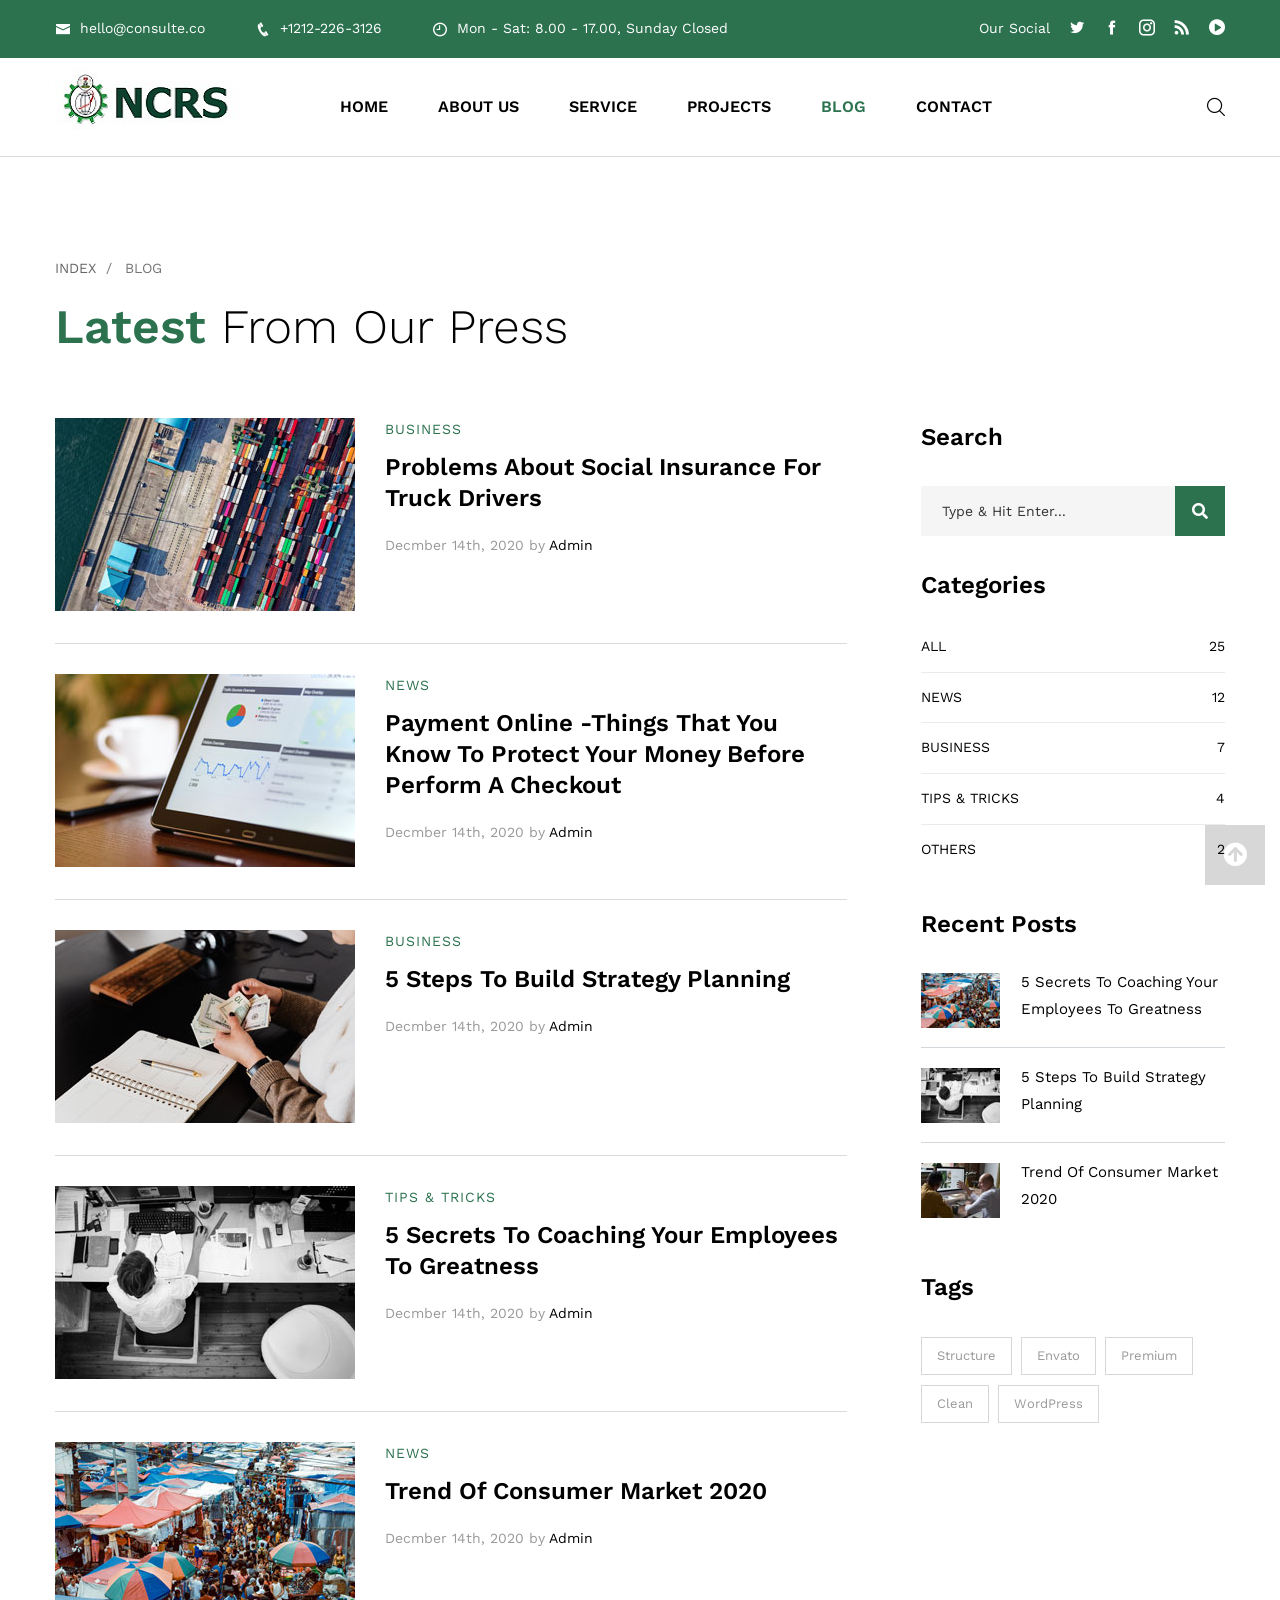
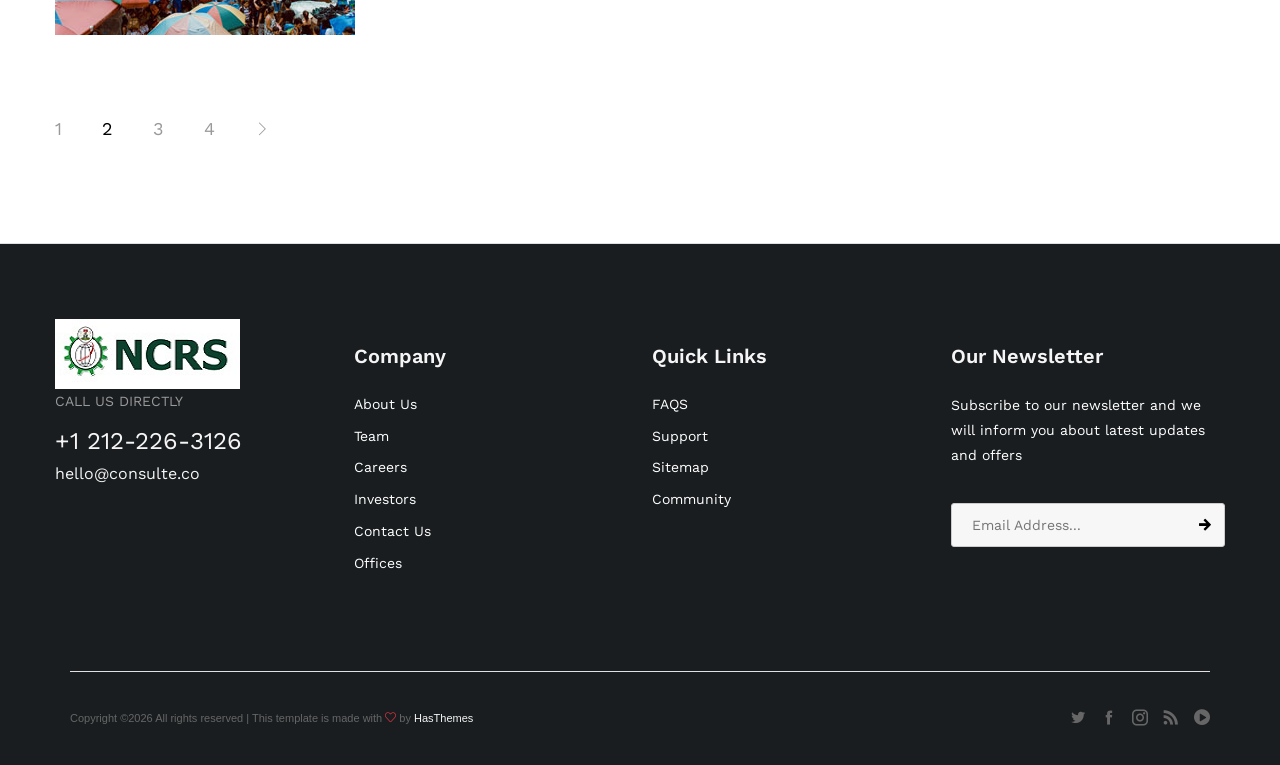
<file: blog.html>
<!DOCTYPE html>
<html lang="en-US">
<head>
<meta charset="UTF-8">
<title>Consultix - Investment Company Bootstrap 5 Template</title>
<meta name="description" content="Consulte is a free Bootstrap HTML Template for Investment Company"/>
<meta name="viewport" content="width=device-width, initial-scale=1">
<link rel="profile" href="https://gmpg.org/xfn/11">
<link rel="canonical" href="Replace_with_your_PAGE_URL" />

<!-- Stylesheets -->
<link href="css/bootstrap.min.css" rel="stylesheet">
<link href="css/main.css" rel="stylesheet">
<link href="css/responsive.css" rel="stylesheet">

<!-- Open Graph (OG) meta tags are snippets of code that control how URLs are displayed when shared on social media  -->
<meta property="og:locale" content="en_US" />
<meta property="og:type" content="website" />
<meta property="og:title" content="Consulte - Investment Company Bootstrap HTML Template" />
<meta property="og:url" content="PAGE_URL" />
<meta property="og:site_name" content="SITE_NAME" />
<!-- For the og:image content, replace the # with a link of an image -->
<meta property="og:image" content="#" />
<meta property="og:description" content="Consulte is a free Bootstrap HTML Template for Investment Company" />

<!-- Fonts -->
<link href="https://fonts.googleapis.com/css2?family=Libre+Baskerville:wght@400;700&family=Work+Sans:wght@100;200;300;400;500;600;700;800;900&display=swap" rel="stylesheet">

<!-- Add site Favicon -->
<link rel="shortcut icon" href="images/favicon.png" type="image/x-icon">
<link rel="icon" href="images/favicon.png" type="image/x-icon">
<meta name="msapplication-TileImage" content="images/favicon.png" />

<!-- Structured Data  -->
<script type="application/ld+json">
{
  "@context": "http://schema.org",
  "@type": "WebSite",
  "name": "Replace_with_your_site_title",
  "url": "Replace_with_your_site_URL"
}
</script>
</head>

<body>

<div class="page-wrapper">
 	
    <!-- Main Header-->
    <header class="main-header style-three">
    	
		<!-- Header Top -->
        <div class="header-top">
            <div class="auto-container">
                <div class="inner-container clearfix">
					<!-- Top Left -->
					<div class="top-left">
						<!-- Info List -->
						<ul class="info-list">
							<li><a href="mailto:hello@consulte.co"><span class="icon icofont-envelope"></span> hello@consulte.co</a></li>
							<li><a href="tel:+1212-226-3126"><span class="icon icofont-phone"></span> +1212-226-3126</a></li>
							<li><a href="contact.html"><span class="icon icofont-clock-time"></span> Mon - Sat: 8.00 - 17.00, Sunday Closed</a></li>
						</ul>
					</div>
					
					<!-- Top Right -->
                    <div class="top-right pull-right">
						<!-- Social Box -->
						<ul class="social-box">
							<li class="share">Our Social</li>
							<li><a href="https://twitter.com/" class="icofont-twitter"></a></li>
							<li><a href="http://facebook.com/" class="icofont-facebook"></a></li>
							<li><a href="https://www.instagram.com/" class="icofont-instagram"></a></li>
							<li><a href="https://rss.com/" class="icofont-rss"></a></li>
							<li><a href="https://www.youtube.com/" class="icofont-play-alt-1"></a></li>
						</ul>
                    </div>
					
                </div>
            </div>
        </div>
		
    	<!-- Header Upper -->
        <div class="header-upper">
        	<div class="auto-container">
            	<div class="inner-container clearfix">
                	
                	<div class="pull-left logo-box">
                    	<div class="logo"><a href="index.html"><img src="images/logo.png" alt="" title=""></a></div>
                    </div>
					
                   	<div class="nav-outer pull-left clearfix">
						<!-- Main Menu -->
						<nav class="main-menu navbar-expand-md">
							<div class="navbar-header">
								<button class="navbar-toggler" type="button" data-toggle="collapse" data-target="#navbarSupportedContent" aria-controls="navbarSupportedContent" aria-expanded="false" aria-label="Toggle navigation">
									<span class="icon-bar"></span>
									<span class="icon-bar"></span>
									<span class="icon-bar"></span>
								</button>
							</div>

							<div class="navbar-collapse show collapse clearfix" id="navbarSupportedContent">
								<ul class="navigation clearfix">
									<li><a href="index.html">Home</a></li>
									<li><a href="about.html">About Us</a></li>
									<li class="dropdown"><a href="#">Service</a>
										<ul>
											<li><a href="service.html">Service</a></li>
											<li><a href="service-detail.html">Service Detail</a></li>
										</ul>
									</li>
									<li class="dropdown"><a href="#">Projects</a>
										<ul>
											<li><a href="project.html">Project</a></li>
											<li><a href="project-details.html">Project Details</a></li>
										</ul>
									</li>
									<li class="current dropdown"><a href="#">Blog</a>
										<ul class="from-right">
											<li><a href="blog.html">Our Blog</a></li>
											<li><a href="blog-detail.html">Blog Detail</a></li>
										</ul>
									</li>
									<li><a href="contact.html">Contact</a></li>
								</ul>
							</div>
							
						</nav>
						
					</div>
                   <!-- Outer Box -->
					<div class="outer-box">
						<!-- Search Btn -->
						<div class="search-box-btn search-box-outer"><span class="icon icofont-search"></span></div>
						<!-- Mobile Navigation Toggler -->
                        <div class="mobile-nav-toggler"><span class="icon ti-menu"></span></div>
					</div>
                </div>
            </div>
        </div>
        <!--End Header Upper-->
        
		<!-- Mobile Menu  -->
        <div class="mobile-menu">
            <div class="menu-backdrop"></div>
            <div class="close-btn"><span class="icon lnr lnr-cross"></span></div>
            
            <nav class="menu-box">
                <div class="nav-logo"><a href="index.html"><img src="images/logo.png" alt="" title=""></a></div>
                <div class="menu-outer"><!--Here Menu Will Come Automatically Via Javascript / Same Menu as in Header--></div>
            </nav>
        </div><!-- End Mobile Menu -->
		
    </header>
    <!--End Main Header -->
	
	<!-- Page Title Section -->
    <div class="page-title-section">
    	<div class="auto-container">
			<ul class="post-meta">
				<li><a href="index.html">Index</a></li>
				<li>Blog</li>
			</ul>
			<h2><span>Latest</span> From Our Press</h2>
		</div>
	</div>
	<!-- End Page Title Section -->
	
	<!--Sidebar Page Container-->
    <div class="sidebar-page-container padding-top">
    	<div class="auto-container">
			<div class="row clearfix">
            	
                <!-- Content Side -->
                <div class="content-side col-lg-9 col-md-12 col-sm-12">
					<div class="our-blogs">
						
						<!-- News Block Three -->
						<div class="news-block-three">
							<div class="inner-box">
								<div class="image">
									<a href="blog-detail.html"><img src="images/resource/news-4.jpg" alt="" /></a>
								</div>
								<div class="title">business</div>
								<h4><a href="blog-detail.html">Problems About Social Insurance For Truck Drivers</a></h4>
								<div class="post-date">Decmber 14th, 2020 by <span>Admin</span></div>
							</div>
						</div>
						
						<!-- News Block Three -->
						<div class="news-block-three">
							<div class="inner-box">
								<div class="image">
									<a href="blog-detail.html"><img src="images/resource/news-5.jpg" alt="" /></a>
								</div>
								<div class="title">news</div>
								<h4><a href="blog-detail.html">Payment Online -Things That You Know To Protect Your Money Before Perform A Checkout</a></h4>
								<div class="post-date">Decmber 14th, 2020 by <span>Admin</span></div>
							</div>
						</div>
						
						<!-- News Block Three -->
						<div class="news-block-three">
							<div class="inner-box">
								<div class="image">
									<a href="blog-detail.html"><img src="images/resource/news-6.jpg" alt="" /></a>
								</div>
								<div class="title">business</div>
								<h4><a href="blog-detail.html">5 Steps To Build Strategy Planning</a></h4>
								<div class="post-date">Decmber 14th, 2020 by <span>Admin</span></div>
							</div>
						</div>
						
						<!-- News Block Three -->
						<div class="news-block-three">
							<div class="inner-box">
								<div class="image">
									<a href="blog-detail.html"><img src="images/resource/news-7.jpg" alt="" /></a>
								</div>
								<div class="title">tips & tricks</div>
								<h4><a href="blog-detail.html">5 Secrets To Coaching Your Employees To Greatness</a></h4>
								<div class="post-date">Decmber 14th, 2020 by <span>Admin</span></div>
							</div>
						</div>
						
						<!-- News Block Three -->
						<div class="news-block-three">
							<div class="inner-box">
								<div class="image">
									<a href="blog-detail.html"><img src="images/resource/news-8.jpg" alt="" /></a>
								</div>
								<div class="title">News</div>
								<h4><a href="blog-detail.html">Trend Of Consumer Market 2020</a></h4>
								<div class="post-date">Decmber 14th, 2020 by <span>Admin</span></div>
							</div>
						</div>
						
					</div>
					
					<!-- Post Share Options -->
					<div class="styled-pagination">
						<ul class="clearfix">
							<li><a href="#">1</a></li>
							<li class="active"><a href="#">2</a></li>
							<li><a href="#">3</a></li>
							<li><a href="#">4</a></li>
							<li class="next"><a href="#"><span class="ti-angle-right"></span> </a></li>
						</ul>
					</div>
					
				</div>
				
				<!--Sidebar Side-->
                <div class="sidebar-side col-lg-3 col-md-12 col-sm-12">
                	<aside class="sidebar sticky-top margin-left">
						
						<!-- Search -->
                        <div class="sidebar-widget search-box">
							<div class="sidebar-title">
                            	<h4>Search</h4>
                            </div>
                        	<form method="post" action="contact.html">
                                <div class="form-group">
                                    <input type="search" name="search-field" value="" placeholder="Type & Hit Enter..." required>
                                    <button type="submit"><span class="icon fa fa-search"></span></button>
                                </div>
                            </form>
						</div>
						
						<!--Category Blog-->
                        <div class="sidebar-widget categories-blog">
                        	<div class="sidebar-title">
                            	<h4>Categories</h4>
                            </div>
                            <ul>
								<li><a href="#">All <span>25</span></a></li>
								<li><a href="#">News <span>12</span></a></li>
								<li><a href="#">business <span>7</span></a></li>
								<li><a href="#">tips & tricks <span>4</span></a></li>
								<li><a href="#">Others <span>2</span></a></li>
							</ul>
                        </div>
						
						<!-- Popular Posts -->
                        <div class="sidebar-widget popular-posts">
							<div class="sidebar-title">
                            	<h4>Recent Posts</h4>
                            </div>
                            <div class="widget-content">
                                <div class="post">
                                    <figure class="post-thumb"><a href="blog-single.html"><img src="images/resource/post-thumb-1.jpg" alt=""></a></figure>
                                    <div class="text"><a href="blog-single.html">5 Secrets To Coaching Your Employees To Greatness</a></div>
								</div>
                                
                                <div class="post">
                                    <figure class="post-thumb"><a href="blog-single.html"><img src="images/resource/post-thumb-2.jpg" alt=""></a></figure>
                                    <div class="text"><a href="blog-single.html">5 Steps To Build Strategy Planning</a></div>
                                </div>
                                
                                <div class="post">
                                    <figure class="post-thumb"><a href="blog-single.html"><img src="images/resource/post-thumb-3.jpg" alt=""></a></figure>
                                    <div class="text"><a href="blog-single.html">Trend Of Consumer Market 2020</a></div>
                                </div>
                            </div>
						</div>
						
						<!-- Tags -->
                        <div class="sidebar-widget tags">
							<div class="sidebar-title">
                            	<h4>Tags</h4>
                            </div>
							<div class="widget-content">
								<a href="#">Structure</a>
								<a href="#">Envato</a>
								<a href="#">Premium</a>
								<a href="#">Clean</a>
								<a href="#">WordPress</a>
							</div>
						</div>
						
					</aside>
				</div>
				
			</div>
		</div>
	</div>
	
	<!-- Main Footer -->
    <footer class="main-footer style-two">
		<div class="auto-container">
        	<!--Widgets Section-->
            <div class="widgets-section">
            	<div class="row clearfix">
                	
                    <!-- Column -->
                    <div class="big-column col-lg-6 col-md-12 col-sm-6 col-12">
						<div class="row clearfix">
						
                        	<!-- Footer Column -->
                            <div class="footer-column col-lg-6 col-md-6 col-sm-12">
                                <div class="footer-widget logo-widget">
									<div class="logo">
										<a href="index.html"><img src="images/logo.png" alt="" /></a>
									</div>
									<div class="call">
										Call us directly
										<a class="phone" href="tel:+1-212-226-3126">+1 212-226-3126</a>
										<a class="email" href="mailto:hello@consulte.co">hello@consulte.co</a>
									</div>
								</div>
							</div>
							
							<!-- Footer Column -->
                            <div class="footer-column col-lg-6 col-md-6 col-sm-12">
                                <div class="footer-widget links-widget">
									<h5>Company</h5>
									<ul class="list-link">
										<li><a href="">About Us</a></li>
										<li><a href="">Team</a></li>
										<li><a href="">Careers</a></li>
										<li><a href="">Investors</a></li>
										<li><a href="">Contact Us</a></li>
										<li><a href="">Offices</a></li>
									</ul>
								</div>
							</div>
							
						</div>
					</div>
					
					<!-- Column -->
                    <div class="big-column col-lg-6 col-md-12 col-sm-6 col-12">
						<div class="row clearfix">
							
							<!-- Footer Column -->
                            <div class="footer-column col-lg-6 col-md-6 col-sm-12">
                                <div class="footer-widget links-widget">
									<h5>Quick Links</h5>
									<ul class="list-link">
										<li><a href="">FAQS</a></li>
										<li><a href="">Support</a></li>
										<li><a href="">Sitemap</a></li>
										<li><a href="">Community</a></li>
									</ul>
								</div>
							</div>
							
							<!-- Footer Column -->
                            <div class="footer-column col-lg-6 col-md-6 col-sm-12">
                                <div class="footer-widget newsletter-widget">
									<h5>Our Newsletter</h5>
									<div class="text">Subscribe to our newsletter and we will inform you about latest updates and offers</div>
									<!-- Newsletter Form -->
									<div class="newsletter-form">
										<form method="post" action="contact.html">
											<div class="form-group">
												<input type="email" name="email" value="" placeholder="Email Address..." required>
												<button type="submit" class="theme-btn icofont-arrow-right"></button>
											</div>
										</form>
									</div>
								</div>
							</div>
							
						</div>
					</div>
					
				</div>
			</div>
			
			<!-- Footer Bottom -->
			<div class="footer-bottom">
				<div class="auto-container">
					<div class="bottom-inner">
						<div class="row clearfix">
							
							<div class="col-lg-8 col-md-12 col-sm-12">
								<div class="copyright">Copyright ©<script async="" src="https://www.google-analytics.com/analytics.js"></script><script>document.write(new Date().getFullYear());</script> All rights reserved | This template is made with <i class="icon-heart text-danger" aria-hidden="true"></i> by <a href="https://hasthemes.com/" target="_blank">HasThemes</a></div>
							</div>
							
							<div class="col-lg-4 col-md-12 col-sm-12">
								<ul class="social-nav">
									<li><a href="https://twitter.com/" class="icofont-twitter"></a></li>
									<li><a href="http://facebook.com/" class="icofont-facebook"></a></li>
									<li><a href="https://www.instagram.com/" class="icofont-instagram"></a></li>
									<li><a href="https://rss.com/" class="icofont-rss"></a></li>
									<li><a href="https://www.youtube.com/" class="icofont-play-alt-1"></a></li>
								</ul>
							</div>
							
						</div>
					</div>
				</div>	
			</div>
			
		</div>
	</footer>
	
</div>
<!--End pagewrapper-->

<!-- Search Popup -->
<div class="search-popup">
	<button class="close-search style-two"><span class="icofont-brand-nexus"></span></button>
	<button class="close-search"><span class="icofont-arrow-up"></span></button>
	<form method="post" action="blog.html">
		<div class="form-group">
			<input type="search" name="search-field" value="" placeholder="Search Here" required="">
			<button type="submit"><i class="fa fa-search"></i></button>
		</div>
	</form>
</div>
<!-- End Header Search -->

<!-- Scroll To Top -->
<div class="scroll-to-top scroll-to-target" data-target="html"><span class="fa fa-arrow-circle-up"></span></div>

<script src="js/jquery.js"></script>
<script src="js/popper.min.js"></script>
<script src="js/bootstrap.min.js"></script>
<script src="js/jquery.mCustomScrollbar.concat.min.js"></script>
<script src="js/jquery.fancybox.js"></script>
<script src="js/appear.js"></script>
<script src="js/owl.js"></script>
<script src="js/wow.js"></script>
<script src="js/parallax.min.js"></script>
<script src="js/tilt.jquery.min.js"></script>
<script src="js/jquery.paroller.min.js"></script>
<script src="js/jquery-ui.js"></script>
<script src="js/script.js"></script>

</body>
</html>
</file>
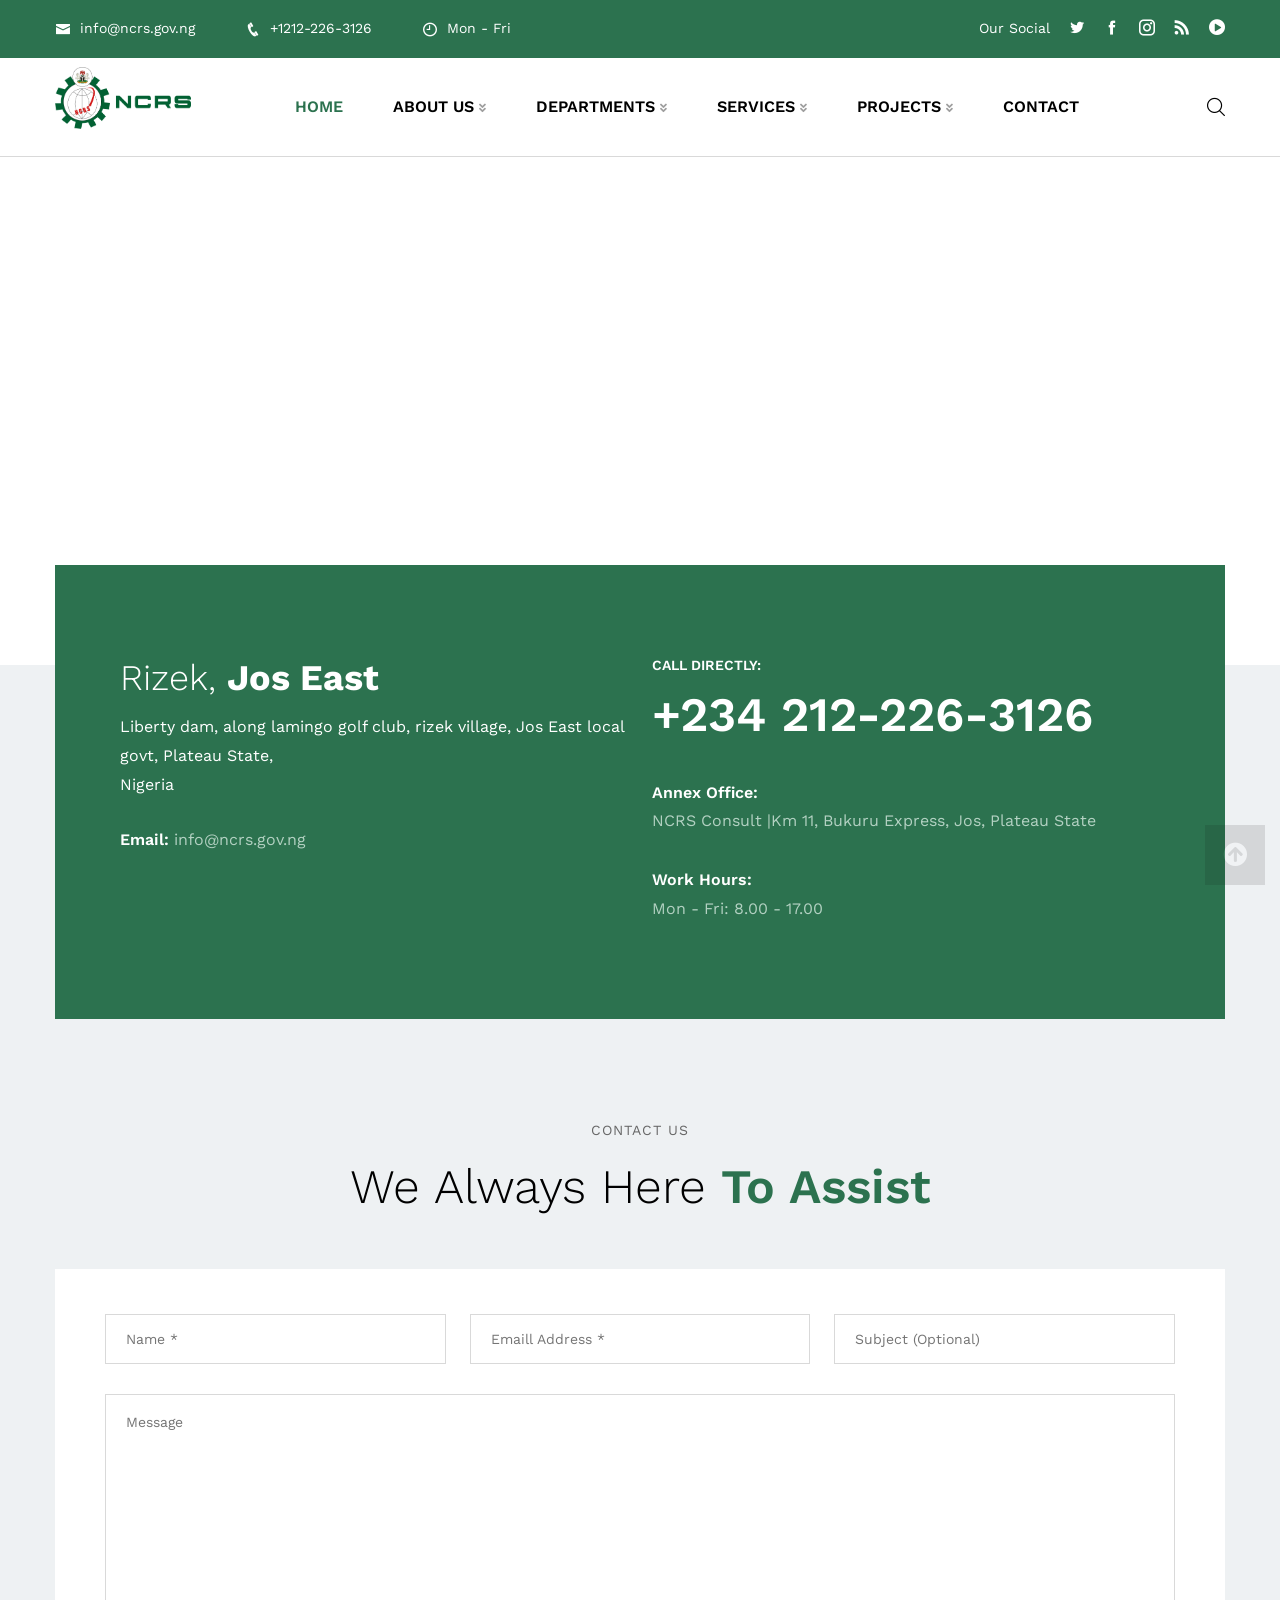
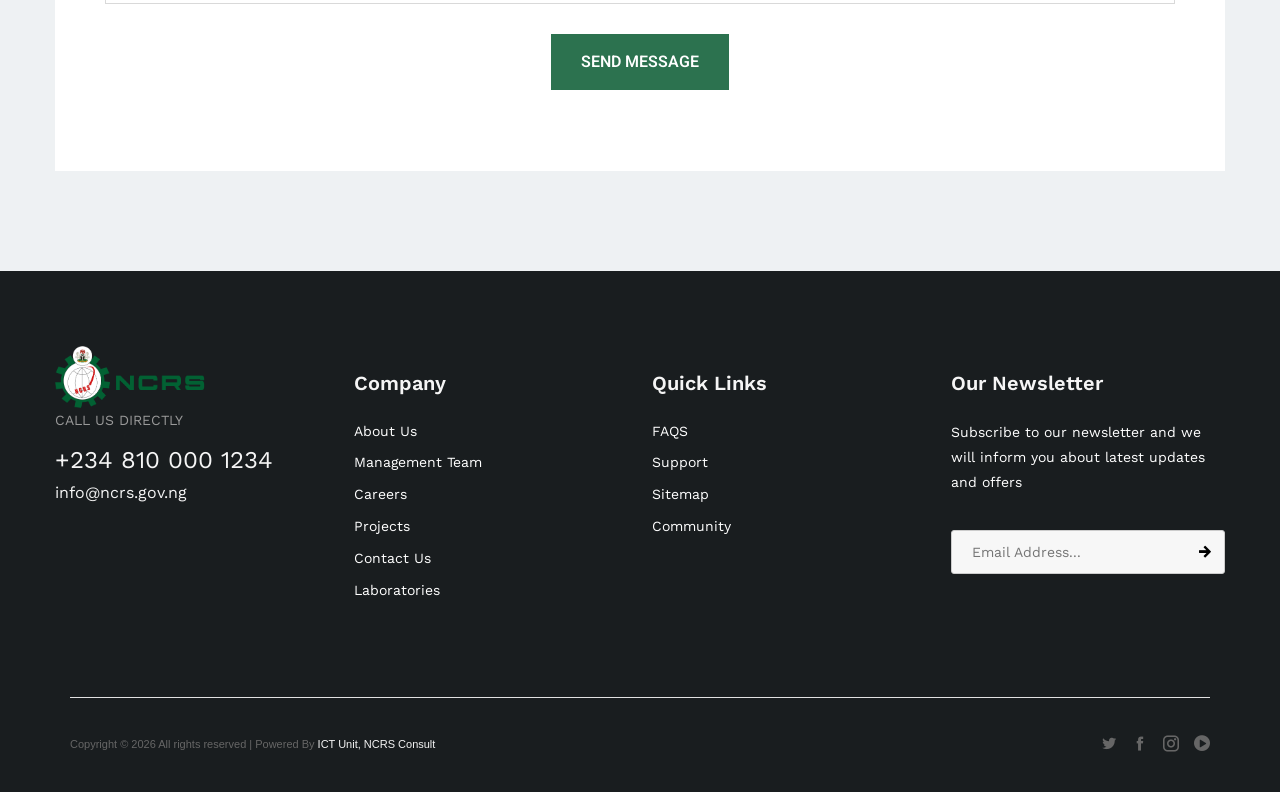
<file: contact.html>
<!DOCTYPE html>
<html lang="en-US">
  <head>
    <meta charset="UTF-8" />
    <title>Consultix - Investment Company Bootstrap 5 Template</title>
    <meta
      name="description"
      content="Consulte is a free Bootstrap HTML Template for Investment Company"
    />
    <meta name="viewport" content="width=device-width, initial-scale=1" />
    <link rel="profile" href="https://gmpg.org/xfn/11" />
    <link rel="canonical" href="Replace_with_your_PAGE_URL" />

    <!-- Stylesheets -->
    <link href="css/bootstrap.min.css" rel="stylesheet" />
    <link href="css/main.css" rel="stylesheet" />
    <link href="css/responsive.css" rel="stylesheet" />
    <link rel="stylesheet" href="css/custom.css" />

    <!-- Open Graph (OG) meta tags are snippets of code that control how URLs are displayed when shared on social media  -->
    <meta property="og:locale" content="en_US" />
    <meta property="og:type" content="website" />
    <meta
      property="og:title"
      content="Consulte - Investment Company Bootstrap HTML Template"
    />
    <meta property="og:url" content="PAGE_URL" />
    <meta property="og:site_name" content="SITE_NAME" />
    <!-- For the og:image content, replace the # with a link of an image -->
    <meta property="og:image" content="#" />
    <meta
      property="og:description"
      content="Consulte is a free Bootstrap HTML Template for Investment Company"
    />

    <!-- Fonts -->
    <link
      href="https://fonts.googleapis.com/css2?family=Heebo:wght@100;500;600;700;900&family=Libre+Baskerville:wght@400;700&family=Work+Sans:wght@100;200;300;400;500;600;700;800;900&display=swap"
      rel="stylesheet"
    />

    <!-- Add site Favicon -->
    <link rel="shortcut icon" href="images/favicon.png" type="image/x-icon" />
    <link rel="icon" href="images/favicon.png" type="image/x-icon" />
    <meta name="msapplication-TileImage" content="images/favicon.png" />

    <!-- Structured Data  -->
    <script type="application/ld+json">
      {
        "@context": "http://schema.org",
        "@type": "WebSite",
        "name": "Replace_with_your_site_title",
        "url": "Replace_with_your_site_URL"
      }
    </script>
  </head>

  <body>
    <div class="page-wrapper">
      <!-- Main Header-->
      <header class="main-header style-three">
        <!-- Header Top -->
        <div class="header-top">
          <div class="auto-container">
            <div class="inner-container clearfix">
              <!-- Top Left -->
              <div class="top-left">
                <!-- Info List -->
                <ul class="info-list">
                  <li>
                    <a href="mailto:info@ncrs.gov.ng"
                      ><span class="icon icofont-envelope"></span>
                      info@ncrs.gov.ng</a
                    >
                  </li>
                  <li>
                    <a href="tel:+1212-226-3126"
                      ><span class="icon icofont-phone"></span>
                      +1212-226-3126</a
                    >
                  </li>
                  <li>
                    <a href="contact.html"
                      ><span class="icon icofont-clock-time"></span> Mon - Fri
                    </a>
                  </li>
                </ul>
              </div>

              <!-- Top Right -->
              <div class="top-right pull-right">
                <!-- Social Box -->
                <ul class="social-box">
                  <li class="share">Our Social</li>
                  <li>
                    <a href="https://twitter.com/" class="icofont-twitter"></a>
                  </li>
                  <li>
                    <a href="http://facebook.com/" class="icofont-facebook"></a>
                  </li>
                  <li>
                    <a
                      href="https://www.instagram.com/"
                      class="icofont-instagram"
                    ></a>
                  </li>
                  <li><a href="https://rss.com/" class="icofont-rss"></a></li>
                  <li>
                    <a
                      href="https://www.youtube.com/"
                      class="icofont-play-alt-1"
                    ></a>
                  </li>
                </ul>
              </div>
            </div>
          </div>
        </div>

        <!-- Header Upper -->
        <!-- Header Upper -->
        <div class="header-upper">
          <div class="auto-container">
            <div class="inner-container clearfix">
              <div class="pull-left logo-box">
                <div class="logo">
                  <a href="index.html"
                    ><img
                      class="logo"
                      src="images/logo-3.png"
                      alt="NCRS logo"
                      title=""
                  /></a>
                </div>
              </div>

              <div class="nav-outer pull-left clearfix">
                <!-- Main Menu -->
                <nav class="main-menu navbar-expand-md">
                  <div class="navbar-header">
                    <button
                      class="navbar-toggler"
                      type="button"
                      data-toggle="collapse"
                      data-target="#navbarSupportedContent"
                      aria-controls="navbarSupportedContent"
                      aria-expanded="false"
                      aria-label="Toggle navigation"
                    >
                      <!-- <span class="icon-bar"></span>
										  <span class="icon-bar"></span>
										  <span class="icon-bar"></span> -->
                    </button>
                  </div>

                  <div
                    class="navbar-collapse show collapse clearfix"
                    id="navbarSupportedContent"
                  >
                    <ul class="navigation clearfix">
                      <li class="current"><a href="index.html">Home</a></li>
                      <li class="dropdown">
                        <a href="#" data-toggle="dropdown"
                          >About Us
                          <i class="fa fa-angle-double-down dropdown-icon"></i
                        ></a>
                        <ul>
                          <li><a href="about-ncrs.html">About NCRS</a></li>
                          <li><a href="./our-history.html">History</a></li>
                          <li>
                            <a href="management-team.html">Management Team</a>
                          </li>
                          <li><a href="#">Organogram</a></li>
                          <li><a href="#">Consultancy</a></li>
                          <li><a href="#">CSR</a></li>
                          <li><a href="#">Photo Gallery</a></li>
                        </ul>
                      </li>
                      <li class="dropdown">
                        <a href="#" data-toggle="dropdown"
                          >Departments
                          <i class="fa fa-angle-double-down dropdown-icon"></i
                        ></a>
                        <ul>
                          <li><a href="#">Admin & Finance</a></li>
                          <li><a href="#">Data Management / ICT</a></li>
                          <li><a href="#">Environment</a></li>
                          <li><a href="#">Geosciences & Water Resources</a></li>
                          <!-- <li><a href="#">ICT</a></li> -->
                          <li class="dropdown-submenu">
                            <a href="./land-info.html">Land Information</a>
                            <ul class="dropdown-menu">
                              <li><a href="#">dasdasdsd</a></li>
                            </ul>
                          </li>
                          <li><a href="#">Strategic Planning</a></li>
                          <li class="dropdown">
                            <a href="#" data-toggle="dropdown"
                              >ZASTALs & ASTALs</a
                            >
                            <ul>
                              <li><a href="#">ZASTAL Langtang</a></li>
                              <li><a href="#">ZASTAL Abakiliki</a></li>
                              <li><a href="#">ASTAL Uyo</a></li>
                              <li><a href="#">ZASTAL Kano</a></li>
                            </ul>
                          </li>
                        </ul>
                      </li>
                      <li class="dropdown">
                        <a href="services.html" data-toggle="dropdown"
                          >Services
                          <i class="fa fa-angle-double-down dropdown-icon"></i
                        ></a>
                        <ul>
                          <li><a href="#">All Services</a></li>
                          <li><a href="#">Mineral Exploration</a></li>
                          <li><a href="#">Cadastral Mapping</a></li>
                          <li><a href="#">Urban & Rural Development</a></li>
                          <li><a href="#">Hydrology</a></li>
                          <li><a href="#">Erosion Management Control</a></li>
                          <li><a href="#">Geo-Informatics</a></li>
                          <li><a href="#">Ecological / Climate Studies</a></li>
                        </ul>
                      </li>
                      <li class="dropdown">
                        <a href="#" data-toggle="dropdown"
                          >Projects
                          <i class="fa fa-angle-double-down dropdown-icon"></i
                        ></a>
                        <ul>
                          <li><a href="#">Project 1</a></li>
                          <li><a href="#">Project 2</a></li>
                          <li><a href="#">Project 3</a></li>
                          <li><a href="#">Project 4</a></li>
                          <li><a href="#">Project 5</a></li>
                          <!-- <li><a href="#">Project Details</a></li> -->
                        </ul>
                      </li>
                      <!-- <li class="dropdown"><a href="#">Blog</a>
											  <ul class="from-right">
												  <li><a href="blog.html">Our Blog</a></li>
												  <li><a href="blog-detail.html">Blog Detail</a></li>
											  </ul>
										  </li> -->
                      <li><a href="contact.html">Contact</a></li>
                    </ul>
                  </div>
                </nav>
              </div>

              <!-- Outer Box -->
              <div class="outer-box">
                <!-- Search Btn -->
                <div class="search-box-btn search-box-outer">
                  <span class="icon icofont-search"></span>
                </div>
                <!-- Mobile Navigation Toggler -->
                <div class="mobile-nav-toggler">
                  <span class="icon ti-menu"></span>
                </div>
              </div>
            </div>
          </div>
        </div>
        <!--End Header Upper-->
        <!--End Header Upper-->

        <!-- Mobile Menu  -->
        <div class="mobile-menu">
          <div class="menu-backdrop"></div>
          <div class="close-btn"><span class="icon lnr lnr-cross"></span></div>

          <nav class="menu-box">
            <div class="nav-logo">
              <a href="index.html"
                ><img src="images/logo.png" alt="" title=""
              /></a>
            </div>
            <div class="menu-outer">
              <!--Here Menu Will Come Automatically Via Javascript / Same Menu as in Header-->
            </div>
          </nav>
        </div>
        <!-- End Mobile Menu -->
      </header>
      <!-- End Main Header -->

      <!-- Map Section -->
      <div class="map-section">
        <div class="contact-map-area">
          <iframe
            class="contact-map"
            src="https://www.google.com/maps/embed?pb=!1m18!1m12!1m3!1d3930.435434914688!2d9.00242037393354!3d9.897644474789828!2m3!1f0!2f0!3f0!3m2!1i1024!2i768!4f13.1!3m3!1m2!1s0x10537099797add8f%3A0xe3a20737908d26d2!2sNational%20Centre%20for%20Remote%20Sensing!5e0!3m2!1sen!2sng!4v1686046925376!5m2!1sen!2sng"
            allowfullscreen=""
            aria-hidden="false"
            tabindex="0"
          ></iframe>
        </div>
      </div>
      <!-- End Map Section -->

      <!-- Contact Page Section -->
      <div class="contact-page-section">
        <div class="auto-container">
          <!-- Contact Info Boxed -->
          <div class="contact-info-boxed">
            <div class="row clearfix">
              <!-- Column -->
              <div class="column col-lg-6 col-md-6 col-sm-12">
                <h2>Rizek, <span>Jos East</span></h2>
                <div class="text">
                  Liberty dam, along lamingo golf club, rizek village, Jos East
                  local govt, Plateau State, <br />
                  Nigeria
                </div>
                <div class="email">
                  Email: <a href="mailto:infor@consulte.co">info@ncrs.gov.ng</a>
                </div>
              </div>

              <!-- Column -->
              <div class="column col-lg-6 col-md-6 col-sm-12">
                <div class="call">
                  Call directly:<br /><a href="#">+234 212-226-3126</a>
                </div>
                <ul class="location-list">
                  <li>
                    <span>Annex Office:</span>NCRS Consult |Km 11, Bukuru
                    Express, Jos, Plateau State
                  </li>
                  <li><span>Work Hours:</span>Mon - Fri: 8.00 - 17.00</li>
                </ul>
              </div>
            </div>
          </div>

          <!-- Form Boxed -->
          <div class="form-boxed">
            <div class="sec-title centered">
              <div class="title">contact us</div>
              <h2>We Always Here <span>To Assist</span></h2>
            </div>

            <div class="boxed-inner">
              <!-- Contact Form -->
              <div class="contact-form">
                <!-- Contact Form -->
                <form method="post" action="mail.php" id="contact-form">
                  <div class="row clearfix">
                    <div class="col-lg-4 col-md-6 col-sm-12 form-group">
                      <input
                        type="text"
                        name="name"
                        placeholder="Name *"
                        required
                      />
                    </div>

                    <div class="col-lg-4 col-md-6 col-sm-12 form-group">
                      <input
                        type="email"
                        name="email"
                        placeholder="Emaill Address *"
                        required
                      />
                    </div>

                    <div class="col-lg-4 col-md-12 col-sm-12 form-group">
                      <input
                        type="text"
                        name="subject"
                        placeholder="Subject (Optional)"
                        required
                      />
                    </div>

                    <div class="col-lg-12 col-md-12 col-sm-12 form-group">
                      <textarea name="message" placeholder="Message"></textarea>
                    </div>

                    <div
                      class="col-lg-12 col-md-12 col-sm-12 text-center form-group"
                    >
                      <button
                        class="theme-btn btn-style-one"
                        type="submit"
                        name="submit-form"
                      >
                        <span class="txt">Send Message</span>
                      </button>
                    </div>
                  </div>
                </form>
                <p class="form-messege"></p>
              </div>
              <!--End Contact Form -->
            </div>
          </div>
        </div>
      </div>
      <!-- End Blog Detail Section -->

      <!-- Main Footer -->
      <!-- Main Footer -->
      <footer class="main-footer">
        <div class="auto-container">
          <!--Widgets Section-->
          <div class="widgets-section">
            <div class="row clearfix">
              <!-- Column -->
              <div class="big-column col-lg-6 col-md-12 col-sm-6 col-12">
                <div class="row clearfix">
                  <!-- Footer Column -->
                  <div class="footer-column col-lg-6 col-md-6 col-sm-12">
                    <div class="footer-widget logo-widget">
                      <div class="logo">
                        <a href="#"
                          ><img
                            class="logo"
                            src="./images/Logo-ncrs13.png"
                            alt="NCRS Logo"
                        /></a>
                      </div>
                      <div class="call">
                        Call us directly
                        <a class="phone" href="tel:+234 810 000 1234"
                          >+234 810 000 1234</a
                        >
                        <a class="email" href="mailto:info@ncrs.gov.ng"
                          >info@ncrs.gov.ng</a
                        >
                      </div>
                    </div>
                  </div>

                  <!-- Footer Column -->
                  <div class="footer-column col-lg-6 col-md-6 col-sm-12">
                    <div class="footer-widget links-widget">
                      <h5>Company</h5>
                      <ul class="list-link">
                        <li><a href="">About Us</a></li>
                        <li>
                          <a href="management-team.html">Management Team</a>
                        </li>
                        <li><a href="">Careers</a></li>
                        <li><a href="">Projects</a></li>
                        <li><a href="">Contact Us</a></li>
                        <li><a href="">Laboratories</a></li>
                      </ul>
                    </div>
                  </div>
                </div>
              </div>

              <!-- Column -->
              <div class="big-column col-lg-6 col-md-12 col-sm-6 col-12">
                <div class="row clearfix">
                  <!-- Footer Column -->
                  <div class="footer-column col-lg-6 col-md-6 col-sm-12">
                    <div class="footer-widget links-widget">
                      <h5>Quick Links</h5>
                      <ul class="list-link">
                        <li><a href="">FAQS</a></li>
                        <li><a href="">Support</a></li>
                        <li><a href="">Sitemap</a></li>
                        <li><a href="">Community</a></li>
                      </ul>
                    </div>
                  </div>

                  <!-- Footer Column -->
                  <div class="footer-column col-lg-6 col-md-6 col-sm-12">
                    <div class="footer-widget newsletter-widget">
                      <h5>Our Newsletter</h5>
                      <div class="text">
                        Subscribe to our newsletter and we will inform you about
                        latest updates and offers
                      </div>
                      <!-- Newsletter Form -->
                      <div class="newsletter-form">
                        <form method="post" action="contact.html">
                          <div class="form-group">
                            <input
                              type="email"
                              name="email"
                              value=""
                              placeholder="Email Address..."
                              required
                            />
                            <button
                              type="submit"
                              class="theme-btn icofont-arrow-right"
                            ></button>
                          </div>
                        </form>
                      </div>
                    </div>
                  </div>
                </div>
              </div>
            </div>
          </div>

          <!-- Footer Bottom -->
          <div class="footer-bottom">
            <div class="auto-container">
              <div class="bottom-inner">
                <div class="row clearfix">
                  <div class="col-lg-8 col-md-12 col-sm-12">
                    <div class="copyright">
                      Copyright ©
                      <script
                        async=""
                        src="https://www.google-analytics.com/analytics.js"
                      ></script>
                      <script>
                        document.write(new Date().getFullYear());
                      </script>
                      All rights reserved | Powered By
                      <i class="icon text-danger" aria-hidden="true"></i>
                      <a href="#" target="_blank">ICT Unit, NCRS Consult</a>
                    </div>
                  </div>

                  <div class="col-lg-4 col-md-12 col-sm-12">
                    <ul class="social-nav">
                      <li>
                        <a
                          href="https://twitter.com/ncrsjos"
                          class="icofont-twitter"
                        ></a>
                      </li>
                      <li>
                        <a
                          href="http://facebook.com/ncrsjos"
                          class="icofont-facebook"
                        ></a>
                      </li>
                      <li>
                        <a
                          href="https://www.instagram.com/ncrsjos"
                          class="icofont-instagram"
                        ></a>
                      </li>
                      <!-- <li><a href="https://rss.com/" class="icofont-rss"></a></li> -->
                      <li>
                        <a
                          href="https://www.youtube.com/ncrsjos"
                          class="icofont-play-alt-1"
                        ></a>
                      </li>
                    </ul>
                  </div>
                </div>
              </div>
            </div>
          </div>
        </div>
      </footer>
    </div>
    <!--End pagewrapper-->

    <!-- Search Popup -->
    <div class="search-popup">
      <button class="close-search style-two">
        <span class="icofont-brand-nexus"></span>
      </button>
      <button class="close-search"><span class="icofont-rocket"></span></button>
      <form method="post" action="blog.html">
        <div class="form-group">
          <input
            type="search"
            name="search-field"
            value=""
            placeholder="Search Here"
            required=""
          />
          <button type="submit"><i class="fa fa-search"></i></button>
        </div>
      </form>
    </div>
    <!-- End Header Search -->

    <!-- Scroll To Top -->
    <div class="scroll-to-top scroll-to-target" data-target="html">
      <span class="fa fa-arrow-circle-up"></span>
    </div>

    <script src="js/jquery.js"></script>
    <script src="js/popper.min.js"></script>
    <script src="js/bootstrap.min.js"></script>
    <script src="js/jquery.mCustomScrollbar.concat.min.js"></script>
    <script src="js/jquery.fancybox.js"></script>
    <script src="js/appear.js"></script>
    <script src="js/owl.js"></script>
    <script src="js/wow.js"></script>
    <script src="js/validate.js"></script>
    <script src="js/jquery-ui.js"></script>
    <script src="js/script.js"></script>
  </body>
</html>
</file>
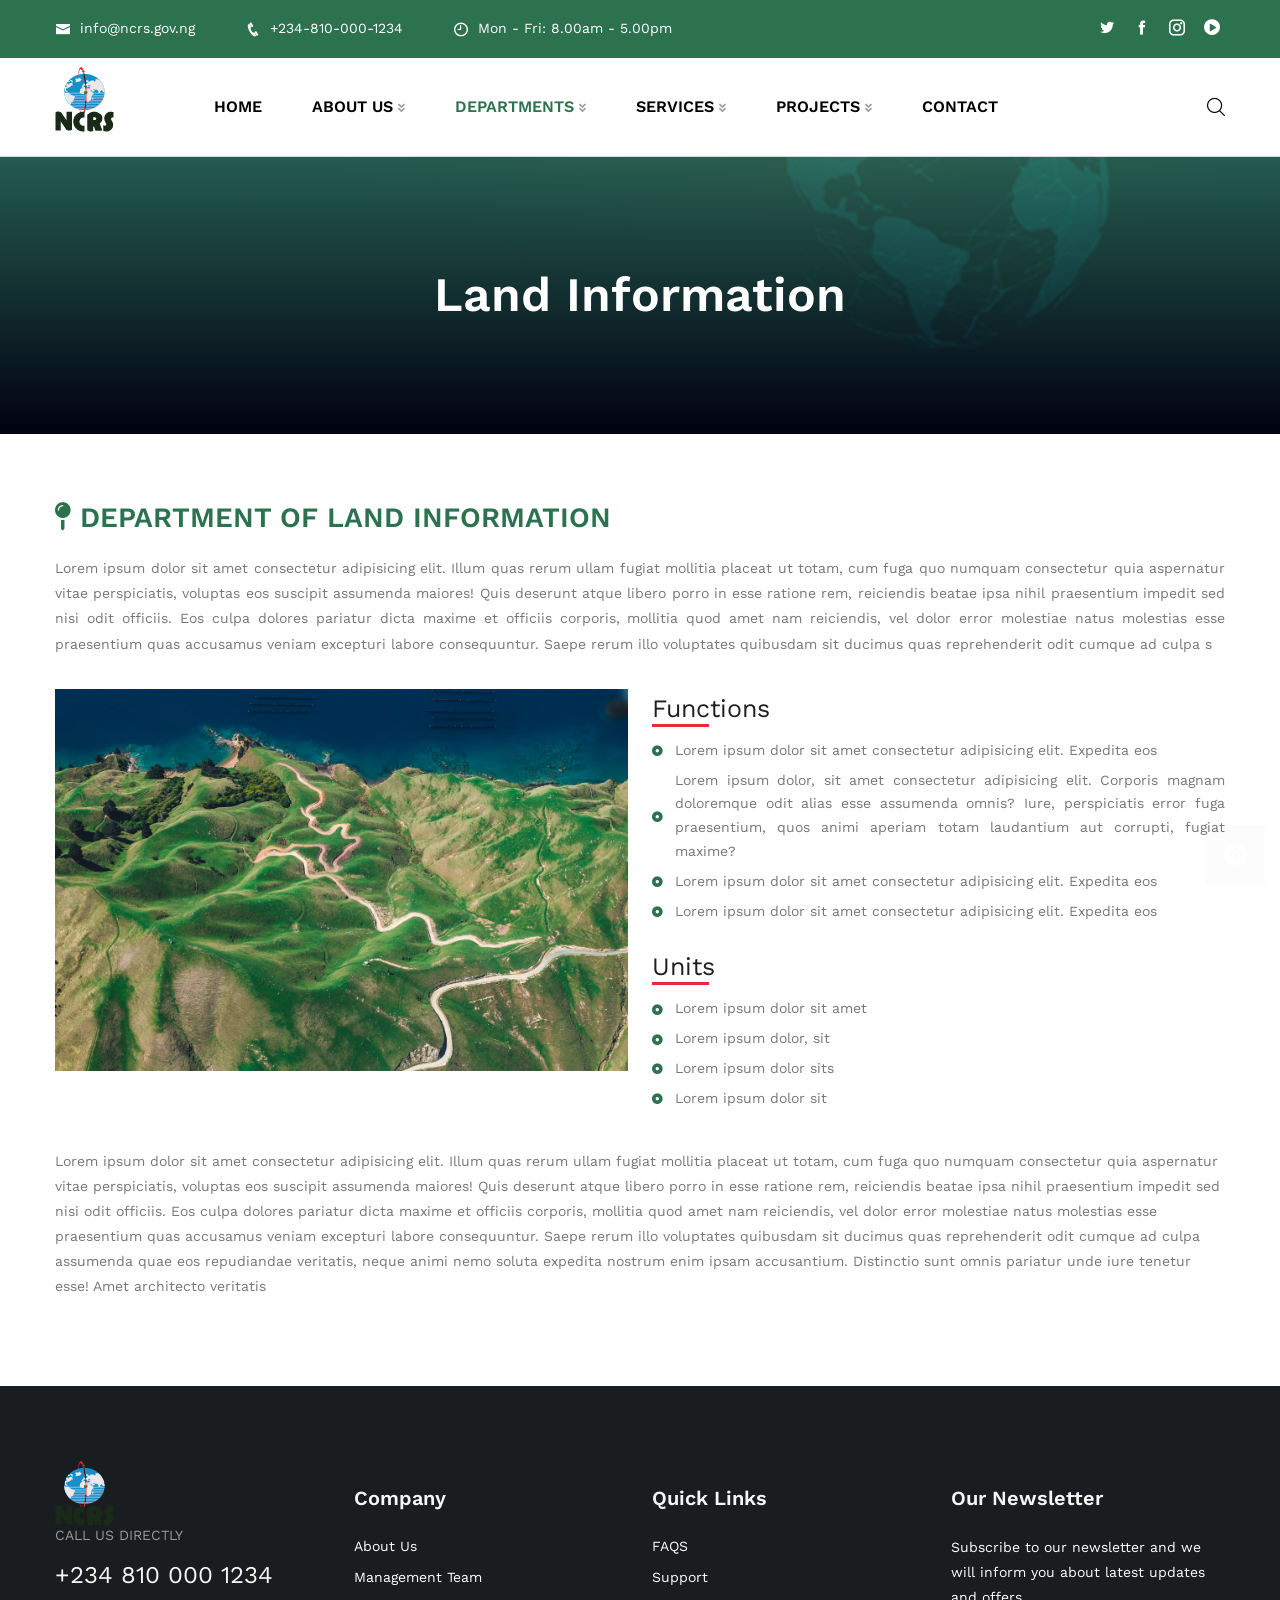
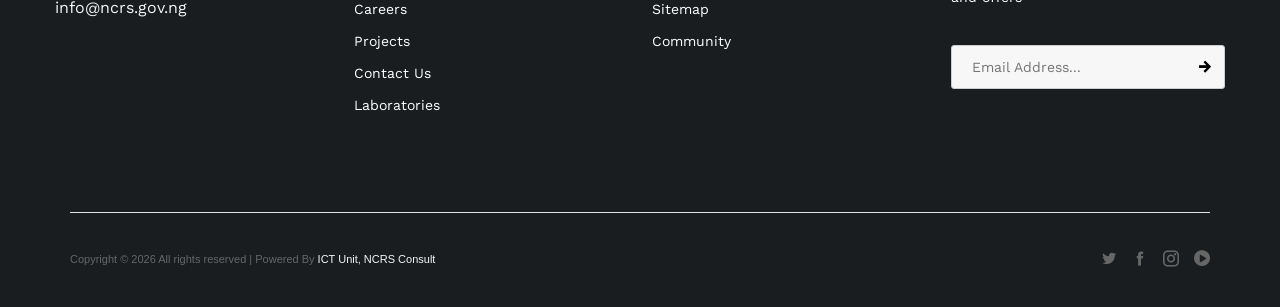
<file: department.html>
<!DOCTYPE html>
<html lang="en-US">
<head>
<meta charset="UTF-8">
<title>.: National Centre for Remote Sensing ::.</title>
<meta name="description" content="National Centre for Remote Sensing"/>
<meta name="viewport" content="width=device-width, initial-scale=1">
<link rel="profile" href="https://www.ncrs.gov.ng">
<link rel="canonical" href="https://www.ncrs.gov.ng" />

<!-- Stylesheets -->
<link href="css/bootstrap.min.css" rel="stylesheet">
<link href="css/main.css" rel="stylesheet">
<link href="css/responsive.css" rel="stylesheet">
<link rel="stylesheet" href="css/custom.css">

<!-- Open Graph (OG) meta tags are snippets of code that control how URLs are displayed when shared on social media  -->
<meta property="og:locale" content="en_US" />
<meta property="og:type" content="website" />
<meta property="og:title" content="NCRS - Management Team" />
<meta property="og:url" content="www.ncrs.gov.ng" />
<meta property="og:site_name" content="National Centre for Remote Sensing" />
<!-- For the og:image content, replace the # with a link of an image -->
<meta property="og:image" content="#" />
<meta property="og:description" content="National Centre for Remote Sensing" />

<!-- Fonts -->
<link href="https://fonts.googleapis.com/css2?family=Work+Sans:wght@100;200;300;400;500;600;700;800;900&display=swap" rel="stylesheet">

<!-- Add site Favicon -->
<link rel="shortcut icon" href="images/favicon.png" type="image/x-icon">
<link rel="icon" href="images/favicon.png" type="image/x-icon">
<meta name="msapplication-TileImage" content="images/favicon.png" />

<!-- Structured Data  -->
<script type="application/ld+json">
{
  "@context": "http://schema.org",
  "@type": "WebSite",
  "name": "National Centre for Remote Sensing",
  "url": "https://www.ncrs.gov.ng"
}
</script>
</head>

<body>

<div class="page-wrapper">
 	
    <!-- Main Header-->
    <header class="main-header style-three">
    	
		<!-- Header Top -->
        <div class="header-top">
            <div class="auto-container">
                <div class="inner-container clearfix">
					<!-- Top Left -->
					<div class="top-left">
						<!-- Info List -->
						<ul class="info-list">
							<li><a href="mailto:info@ncrs.gov.ng"><span class="icon icofont-envelope"></span> info@ncrs.gov.ng</a></li>
							<li><a href="tel:+234-810-000-1234"><span class="icon icofont-phone"></span> +234-810-000-1234</a></li>
							<li><a href="contact.html"><span class="icon icofont-clock-time"></span> Mon - Fri: 8.00am - 5.00pm</a></li>
						</ul>
					</div>
					
					<!-- Top Right -->
                    <div class="top-right pull-right">
						<!-- Social Box -->
						<ul class="social-box">
							<!-- <li class="share">Our Social</li> -->
							<li><a href="https://twitter.com/ncrsjos" class="icofont-twitter" target="_blank"></a></li>
							<li><a href="http://facebook.com/ncrsjos" class="icofont-facebook" target="_blank"></a></li>
							<li><a href="https://www.instagram.com/ncrsjos" class="icofont-instagram" target="_blank"></a></li>
							<!-- <li><a href="https://rss.com/" class="icofont-rss"></a></li> -->
							<li><a href="https://www.youtube.com/ncrsjos" class="icofont-play-alt-1" target="_blank"></a></li>&nbsp; 
							<!-- <l1><a href="#" class="icon icofont-lock icon-login" style="color:antiquewhite;font-weight:normal;font-size:medium;font-family:'Calibri'" > | Login</a></l1> -->
						</ul>
                    </div>
                </div>
            </div>
        </div>
		
    	<!-- Header Upper -->
        <div class="header-upper">
        	<div class="auto-container">
            	<div class="inner-container clearfix">
                	
                	<div class="pull-left logo-box">
                    	<div class="logo"><a href="index.html"><img src="images/NCRS-logo4.png" alt="NCRS logo" title=""></a></div>
                    </div>
					
                   	<div class="nav-outer pull-left clearfix">
						<!-- Main Menu -->
						<nav class="main-menu navbar-expand-md">
							<div class="navbar-header">
								<button class="navbar-toggler" type="button" data-toggle="collapse" data-target="#navbarSupportedContent" aria-controls="navbarSupportedContent" aria-expanded="false" aria-label="Toggle navigation">
									<!-- <span class="icon-bar"></span>
									<span class="icon-bar"></span>
									<span class="icon-bar"></span> -->
								</button>
							</div>

							<div class="navbar-collapse show collapse clearfix" id="navbarSupportedContent">
								<ul class="navigation clearfix">
									<li ><a href="index.html">Home</a></li>
									<li class="dropdown"><a href="#" data-toggle="dropdown">About Us <i class="fa fa-angle-double-down dropdown-icon"></i></a>
										<ul>
											<li><a href="about-ncrs.html">About NCRS</a></li>
											<li><a href="our-history.html">History</a></li>
											<li><a href="management-team.html">Management Team</a></li>
											<li><a href="#">Organogram</a></li>
											<li><a href="#">Mandate</a></li>
											<li><a href="#">Consultancy</a></li>
											<li><a href="#">CSR</a></li>
											<li><a href="#">Photo Gallery</a></li>
										</ul>
									</li>
									<li class="current dropdown"><a href="#"  data-toggle="dropdown">Departments <i class="fa fa-angle-double-down dropdown-icon"></i></a>
										<ul>
											<li><a href="#">Admin & Finance</a></li>
											<li><a href="#">Data Management / ICT</a></li>
											<li><a href="#">Environment</a></li>
											<li><a href="#">Geosciences & Water Resources</a></li>
											<!-- <li><a href="#">ICT</a></li> -->
											<li class="dropdown-submenu">
												<a href="javascript:void(0);">Land Information</a>
												<ul class="dropdown-menu">
													<li><a href="#">dasdasdsd</a>

													</li>
												</ul>
											</li>
											<li><a href="#">Strategic Planning</a></li>
											<li class="dropdown"><a href="#" data-toggle="dropdown">ZASTALs & ASTALs</a>
												<ul>
													<li><a href="#">ZASTAL Langtang</a></li>
													<li><a href="#">ZASTAL Abakiliki</a></li>
													<li><a href="#">ASTAL Uyo</a></li>
													<li><a href="#">ZASTAL Kano</a></li>


												</ul>
											</li>
										</ul>
									</li>
									<li class="dropdown"><a href="services.html" data-toggle="dropdown">Services <i class="fa fa-angle-double-down dropdown-icon"></i></a>
										<ul>
											<li><a href="#">Mineral Exploration</a></li>
											<li><a href="#">Cadastral Mapping</a></li>
											<li><a href="#">Urban & Rural Development</a></li>
											<li><a href="#">Hydrology</a></li>
											<li><a href="#">Erosion Management Control</a></li>
											<li><a href="#">Geo-Informatics</a></li>
											<li><a href="#">Ecological / Climate Studies</a></li>
										</ul>
									</li>
									<li class="dropdown"><a href="#"  data-toggle="dropdown">Projects <i class="fa fa-angle-double-down dropdown-icon"></i></a>
										<ul>
											<li><a href="#">Project 1</a></li>
											<li><a href="#">Project 2</a></li>
											<li><a href="#">Project 3</a></li>
											<li><a href="#">Project 4</a></li>
											<li><a href="#">Project 5</a></li>
											<!-- <li><a href="#">Project Details</a></li> -->
										</ul>
									</li>
									<!-- <li class="dropdown"><a href="#">Blog</a>
										<ul class="from-right">
											<li><a href="blog.html">Our Blog</a></li>
											<li><a href="blog-detail.html">Blog Detail</a></li>
										</ul>
									</li> -->
									<li><a href="contact.html">Contact</a></li>
								</ul>
							</div>
							
						</nav>
						
					</div>
					
					<!-- Outer Box -->
					<div class="outer-box">
						<!-- Search Btn -->
						<div class="search-box-btn search-box-outer"><span class="icon icofont-search"></span></div>
						<!-- Mobile Navigation Toggler -->
                        <div class="mobile-nav-toggler"><span class="icon ti-menu"></span></div>
					</div>
                   
                </div>
            </div>
        </div>
        <!--End Header Upper-->
        
		<!-- Mobile Menu  -->
        <div class="mobile-menu">
            <div class="menu-backdrop"></div>
            <div class="close-btn"><span class="icon lnr lnr-cross"></span></div>
            
            <nav class="menu-box">
                <div class="nav-logo"><a href="index.html"><img src="images/NCRS-logo4.png" alt="NCRS Logo" title=""></a></div>
                <div class="menu-outer"><!--Here Menu Will Come Automatically Via Javascript / Same Menu as in Header--></div>
            </nav>
        </div><!-- End Mobile Menu -->
		
    </header>
    <!--End Main Header -->

	<!-- Page Title Section -->
	<div class="page-title clearfix">
		<div class="auto-container">
			<div class="title-container align-items-center">
				<h2>Land Information</h2>
			</div>
		</div>
	</div>
	<!-- End Page title Section -->

	<!--Department Section -->
	
	<div class="department-section">
		<div class="auto-container">
			<div class="inner-container">
               

                <div class="row clearfix">
                    <div class="col-12 info-lower-text mt-3">
                        <div class="upper-box">
                             <h2> <i class="fa fa-map-pin"></i> DEPARTMENT OF LAND INFORMATION</h2>
                        <p class="team-member-text department-info-text">
                             Lorem ipsum dolor sit amet consectetur adipisicing elit. Illum quas rerum ullam fugiat mollitia placeat ut totam, cum fuga quo numquam consectetur quia aspernatur vitae perspiciatis, voluptas eos suscipit assumenda maiores! Quis deserunt atque libero porro in esse ratione rem, reiciendis beatae ipsa nihil praesentium impedit sed nisi odit officiis. Eos culpa dolores pariatur dicta maxime et officiis corporis, mollitia quod amet nam reiciendis, vel dolor error molestiae natus molestias esse praesentium quas accusamus veniam excepturi labore consequuntur. Saepe rerum illo voluptates quibusdam sit ducimus quas reprehenderit odit cumque ad culpa s 
                        </p>
                        </div>
                       
                       
                    </div>
                </div>
			</div>

				<div class="row mt-3 clearfix">
					<!-- Image Column -->
					<div class="col-lg-6">
					<div class="inner-box">
                     
                        <img src="images/resource/slide-8.jpg" alt="" class="team-img">

                    </div>
					</div>

					<!-- Content Column -->
					<div class="content-column col-lg-6 col-md-12 col-sm-12 mb-0">
						<div class="about-column ml-3">
							<div class=" department-sub-title">
                                <h3>Functions</h3>
                                <div class="underline-title"> </div>
							</div>
                               
							<!-- Functions -->
								<ul class="department-function-text">
                                   <li><i class="fa fa-dot-circle"></i><span>Lorem ipsum dolor sit amet consectetur adipisicing elit. Expedita eos</span> </li>
                                   <li><i class="fa fa-dot-circle"></i><span>Lorem ipsum dolor, sit amet consectetur adipisicing elit. Corporis magnam doloremque odit alias esse assumenda omnis? Iure, perspiciatis error fuga praesentium, quos animi aperiam totam laudantium aut corrupti, fugiat maxime?</span></li> 
								   <li><i class="fa fa-dot-circle"></i><span>Lorem ipsum dolor sit amet consectetur adipisicing elit. Expedita eos</span> </li>
								   <li><i class="fa fa-dot-circle"></i><span>Lorem ipsum dolor sit amet consectetur adipisicing elit. Expedita eos</span> </li>
								  
                                </ul>

								<!-- Units -->
								<div class=" department-sub-title units">
									<h3>Units</h3>
									<div class="underline-title"> </div>
								</div>
								   
									<ul class="department-function-text">
									   <li><i class="fa fa-dot-circle"></i><span>Lorem ipsum dolor sit amet</span> </li>
									   <li><i class="fa fa-dot-circle"></i><span>Lorem ipsum dolor, sit</span></li> 
									   <li><i class="fa fa-dot-circle"></i><span>Lorem ipsum dolor sits</span> </li>
									   <li><i class="fa fa-dot-circle"></i><span>Lorem ipsum dolor sit </span> </li>
									  
									</ul>
						
						</div>
					</div>
					
				</div>

                <div class="row mt-3 clearfix">
                    <div class="col-12 info-lower-text mt-3">
                        <p class="team-member-text">
                             Lorem ipsum dolor sit amet consectetur adipisicing elit. Illum quas rerum ullam fugiat mollitia placeat ut totam, cum fuga quo numquam consectetur quia aspernatur vitae perspiciatis, voluptas eos suscipit assumenda maiores! Quis deserunt atque libero porro in esse ratione rem, reiciendis beatae ipsa nihil praesentium impedit sed nisi odit officiis. Eos culpa dolores pariatur dicta maxime et officiis corporis, mollitia quod amet nam reiciendis, vel dolor error molestiae natus molestias esse praesentium quas accusamus veniam excepturi labore consequuntur. Saepe rerum illo voluptates quibusdam sit ducimus quas reprehenderit odit cumque ad culpa assumenda quae eos repudiandae veritatis, neque animi nemo soluta expedita nostrum enim ipsam accusantium. Distinctio sunt omnis pariatur unde iure tenetur esse! Amet architecto veritatis 
                        </p>
                       
                    </div>
                </div>
			</div>
		</div>
	</div>

	<!-- Main Footer -->
    <footer class="main-footer">
		<div class="auto-container">
        	<!--Widgets Section-->
            <div class="widgets-section">
            	<div class="row clearfix">
                	
                    <!-- Column -->
                    <div class="big-column col-lg-6 col-md-12 col-sm-6 col-12">
						<div class="row clearfix">
						
                        	<!-- Footer Column -->
                            <div class="footer-column col-lg-6 col-md-6 col-sm-12">
                                <div class="footer-widget logo-widget">
									<div class="logo">
										<a href="#"><img src="images/NCRS-logo4.png" alt="" /></a>
									</div>
									<div class="call">
										Call us directly
										<a class="phone" href="tel:+234 810 000 1234">+234 810 000 1234</a>
										<a class="email" href="mailto:info@ncrs.gov.ng">info@ncrs.gov.ng</a>
									</div>
								</div>
							</div>
							
							<!-- Footer Column -->
                            <div class="footer-column col-lg-6 col-md-6 col-sm-12">
                                <div class="footer-widget links-widget">
									<h5>Company</h5>
									<ul class="list-link">
										<li><a href="">About Us</a></li>
										<li><a href="management-team.html">Management Team</a></li>
										<li><a href="">Careers</a></li>
										<li><a href="">Projects</a></li>
										<li><a href="">Contact Us</a></li>
										<li><a href="">Laboratories</a></li>
									</ul>
								</div>
							</div>
							
						</div>
					</div>
					
					<!-- Column -->
                    <div class="big-column col-lg-6 col-md-12 col-sm-6 col-12">
						<div class="row clearfix">
							
							<!-- Footer Column -->
                            <div class="footer-column col-lg-6 col-md-6 col-sm-12">
                                <div class="footer-widget links-widget">
									<h5>Quick Links</h5>
									<ul class="list-link">
										<li><a href="">FAQS</a></li>
										<li><a href="">Support</a></li>
										<li><a href="">Sitemap</a></li>
										<li><a href="">Community</a></li>
									</ul>
								</div>
							</div>
							
							<!-- Footer Column -->
                            <div class="footer-column col-lg-6 col-md-6 col-sm-12">
                                <div class="footer-widget newsletter-widget">
									<h5>Our Newsletter</h5>
									<div class="text">Subscribe to our newsletter and we will inform you about latest updates and offers</div>
									<!-- Newsletter Form -->
									<div class="newsletter-form">
										<form method="post" action="contact.html">
											<div class="form-group">
												<input type="email" name="email" value="" placeholder="Email Address..." required>
												<button type="submit" class="theme-btn icofont-arrow-right"></button>
											</div>
										</form>
									</div>
								</div>
							</div>
							
						</div>
					</div>
					
				</div>
			</div>
			
			<!-- Footer Bottom -->
			<div class="footer-bottom">
				<div class="auto-container">
					<div class="bottom-inner">
						<div class="row clearfix">
							
							<div class="col-lg-8 col-md-12 col-sm-12">
								<div class="copyright">Copyright ©<script async="" 
									src="https://www.google-analytics.com/analytics.js"></script>
									<script>document.write(new Date().getFullYear());</script> All rights reserved | Powered By <i class="icon text-danger" aria-hidden="true"></i> <a href="#" target="_blank">ICT Unit, NCRS Consult</a></div>
							</div>
							
							<div class="col-lg-4 col-md-12 col-sm-12">
								<ul class="social-nav">
									<li><a href="https://twitter.com/ncrsjos" class="icofont-twitter"></a></li>
									<li><a href="http://facebook.com/ncrsjos" class="icofont-facebook"></a></li>
									<li><a href="https://www.instagram.com/ncrsjos" class="icofont-instagram"></a></li>
									<!-- <li><a href="https://rss.com/" class="icofont-rss"></a></li> -->
									<li><a href="https://www.youtube.com/ncrsjos" class="icofont-play-alt-1"></a></li>
								</ul>
							</div>
							
						</div>
					</div>
				</div>	
			</div>
			
		</div>
	</footer>
	
</div>
<!--End pagewrapper-->

<!-- Search Popup -->
<div class="search-popup">
	<button class="close-search style-two"><span class="icofont-brand-nexus"></span></button>
	<button class="close-search"><span class="icofont-rocket"></span></button>
	<form method="post" action="blog.html">
		<div class="form-group">
			<input type="search" name="search-field" value="" placeholder="Search Here" required="">
			<button type="submit"><i class="fa fa-search"></i></button>
		</div>
	</form>
</div>
<!-- End Header Search -->

<!-- Scroll To Top -->
<div class="scroll-to-top scroll-to-target" data-target="html"><span class="fa fa-arrow-circle-up"></span></div>

<script src="js/jquery.js"></script>
<script src="js/popper.min.js"></script>
<script src="js/bootstrap.min.js"></script>
<script src="js/jquery.mCustomScrollbar.concat.min.js"></script>
<script src="js/jquery.fancybox.js"></script>
<script src="js/appear.js"></script>
<script src="js/owl.js"></script>
<script src="js/wow.js"></script>
<script src="js/parallax.min.js"></script>
<script src="js/tilt.jquery.min.js"></script>
<script src="js/jquery.paroller.min.js"></script>
<script src="js/jquery-ui.js"></script>
<script src="js/script.js"></script>

</body>
</html>
</file>
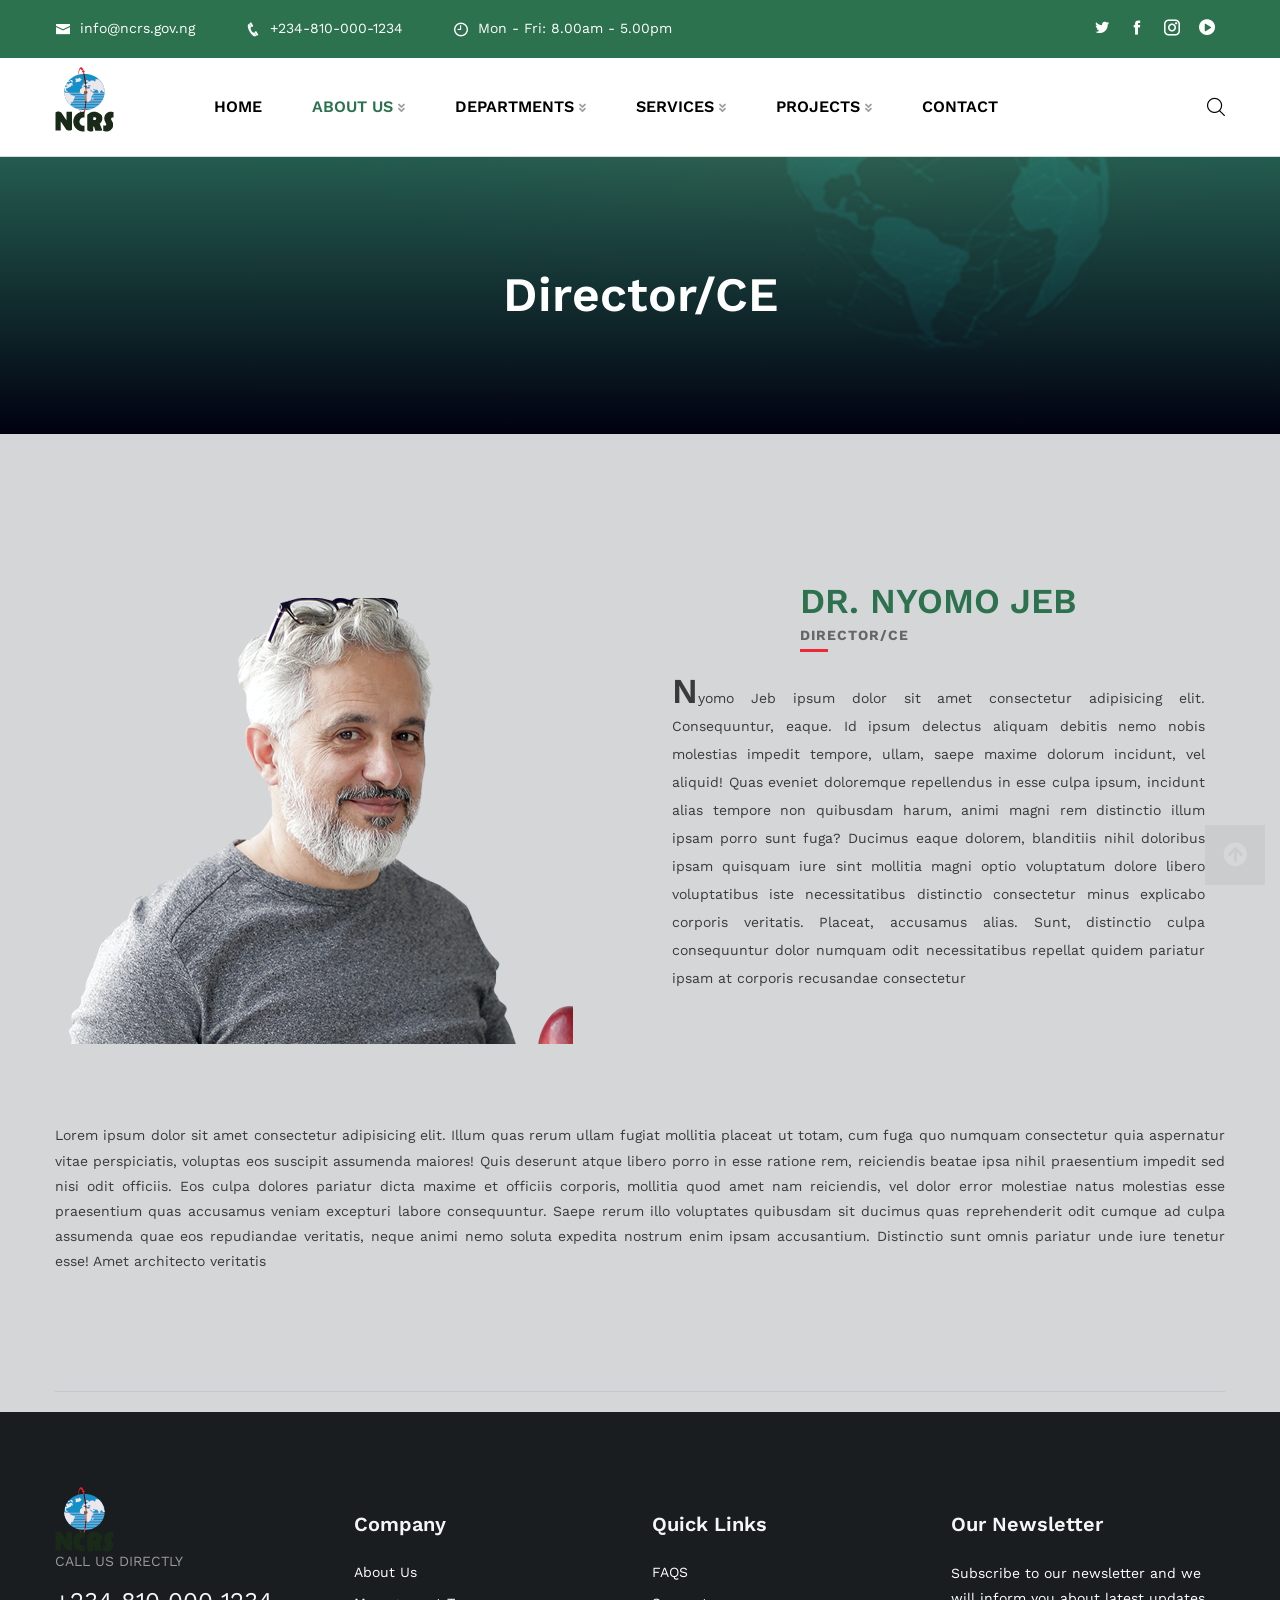
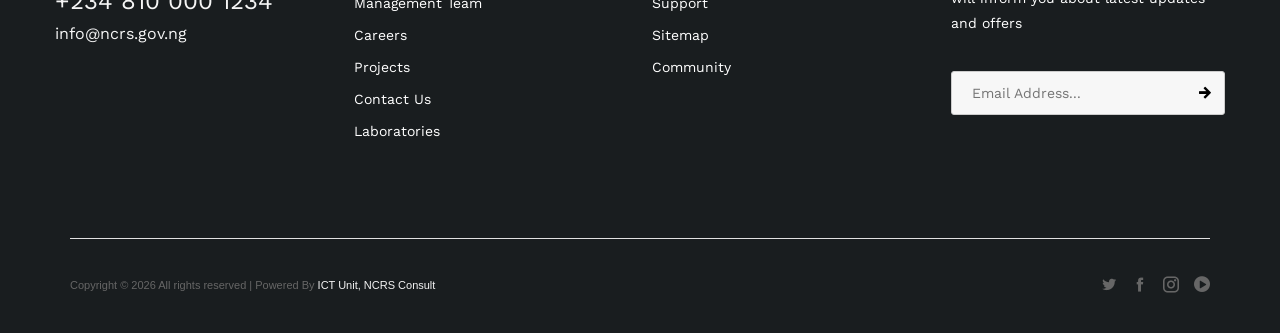
<file: dncrs.html>
<!DOCTYPE html>
<html lang="en-US">
  <head>
    <meta charset="UTF-8" />
    <title>.: National Centre for Remote Sensing ::.</title>
    <meta name="description" content="National Centre for Remote Sensing" />
    <meta name="viewport" content="width=device-width, initial-scale=1" />
    <link rel="profile" href="https://www.ncrs.gov.ng" />
    <link rel="canonical" href="https://www.ncrs.gov.ng" />

    <!-- Stylesheets -->
    <link href="css/bootstrap.min.css" rel="stylesheet" />
    <link href="css/main.css" rel="stylesheet" />
    <link href="css/responsive.css" rel="stylesheet" />
    <link rel="stylesheet" href="css/custom.css" />

    <!-- Open Graph (OG) meta tags are snippets of code that control how URLs are displayed when shared on social media  -->
    <meta property="og:locale" content="en_US" />
    <meta property="og:type" content="website" />
    <meta property="og:title" content="NCRS - Management Team" />
    <meta property="og:url" content="www.ncrs.gov.ng" />
    <meta
      property="og:site_name"
      content="National Centre for Remote Sensing"
    />
    <!-- For the og:image content, replace the # with a link of an image -->
    <meta property="og:image" content="#" />
    <meta
      property="og:description"
      content="National Centre for Remote Sensing"
    />

    <!-- Fonts -->
    <link
      href="https://fonts.googleapis.com/css2?family=Work+Sans:wght@100;200;300;400;500;600;700;800;900&display=swap"
      rel="stylesheet"
    />

    <!-- Add site Favicon -->
    <link rel="shortcut icon" href="images/favicon.png" type="image/x-icon" />
    <link rel="icon" href="images/favicon.png" type="image/x-icon" />
    <meta name="msapplication-TileImage" content="images/favicon.png" />

    <!-- Structured Data  -->
    <script type="application/ld+json">
      {
        "@context": "http://schema.org",
        "@type": "WebSite",
        "name": "National Centre for Remote Sensing",
        "url": "https://www.ncrs.gov.ng"
      }
    </script>
  </head>

  <body>
    <div class="page-wrapper">
      <!-- Main Header-->
      <header class="main-header style-three">
        <!-- Header Top -->
        <div class="header-top">
          <div class="auto-container">
            <div class="inner-container clearfix">
              <!-- Top Left -->
              <div class="top-left">
                <!-- Info List -->
                <ul class="info-list">
                  <li>
                    <a href="mailto:info@ncrs.gov.ng"
                      ><span class="icon icofont-envelope"></span>
                      info@ncrs.gov.ng</a
                    >
                  </li>
                  <li>
                    <a href="tel:+234-810-000-1234"
                      ><span class="icon icofont-phone"></span>
                      +234-810-000-1234</a
                    >
                  </li>
                  <li>
                    <a href="contact.html"
                      ><span class="icon icofont-clock-time"></span> Mon - Fri:
                      8.00am - 5.00pm</a
                    >
                  </li>
                </ul>
              </div>

              <!-- Top Right -->
              <div class="top-right pull-right">
                <!-- Social Box -->
                <ul class="social-box">
                  <!-- <li class="share">Our Social</li> -->
                  <li>
                    <a
                      href="https://twitter.com/ncrsjos"
                      class="icofont-twitter"
                      target="_blank"
                    ></a>
                  </li>
                  <li>
                    <a
                      href="http://facebook.com/ncrsjos"
                      class="icofont-facebook"
                      target="_blank"
                    ></a>
                  </li>
                  <li>
                    <a
                      href="https://www.instagram.com/ncrsjos"
                      class="icofont-instagram"
                      target="_blank"
                    ></a>
                  </li>
                  <!-- <li><a href="https://rss.com/" class="icofont-rss"></a></li> -->
                  <li>
                    <a
                      href="https://www.youtube.com/ncrsjos"
                      class="icofont-play-alt-1"
                      target="_blank"
                    ></a>
                  </li>
                  &nbsp;
                  <!-- <l1><a href="#" class="icon icofont-lock icon-login" style="color:antiquewhite;font-weight:normal;font-size:medium;font-family:'Calibri'" > | Login</a></l1> -->
                </ul>
              </div>
            </div>
          </div>
        </div>

        <!-- Header Upper -->
        <div class="header-upper">
          <div class="auto-container">
            <div class="inner-container clearfix">
              <div class="pull-left logo-box">
                <div class="logo">
                  <a href="index.html"
                    ><img src="images/NCRS-logo4.png" alt="NCRS logo" title=""
                  /></a>
                </div>
              </div>

              <div class="nav-outer pull-left clearfix">
                <!-- Main Menu -->
                <nav class="main-menu navbar-expand-md">
                  <div class="navbar-header">
                    <button
                      class="navbar-toggler"
                      type="button"
                      data-toggle="collapse"
                      data-target="#navbarSupportedContent"
                      aria-controls="navbarSupportedContent"
                      aria-expanded="false"
                      aria-label="Toggle navigation"
                    >
                      <!-- <span class="icon-bar"></span>
									<span class="icon-bar"></span>
									<span class="icon-bar"></span> -->
                    </button>
                  </div>

                  <div
                    class="navbar-collapse show collapse clearfix"
                    id="navbarSupportedContent"
                  >
                    <ul class="navigation clearfix">
                      <li><a href="index.html">Home</a></li>
                      <li class="current dropdown">
                        <a href="#" data-toggle="dropdown"
                          >About Us
                          <i class="fa fa-angle-double-down dropdown-icon"></i
                        ></a>
                        <ul>
                          <li><a href="./about-ncrs.html">About NCRS</a></li>
                          <li><a href="our-history.html">History</a></li>
                          <li>
                            <a href="management-team.html">Management Team</a>
                          </li>
                          <li><a href="#">Organogram</a></li>

                          <li><a href="#">Consultancy</a></li>
                          <li><a href="#">CSR</a></li>
                          <li><a href="#">Photo Gallery</a></li>
                        </ul>
                      </li>
                      <li class="dropdown">
                        <a href="#" data-toggle="dropdown"
                          >Departments
                          <i class="fa fa-angle-double-down dropdown-icon"></i
                        ></a>
                        <ul>
                          <li><a href="#">Admin & Finance</a></li>
                          <li><a href="#">Data Management / ICT</a></li>
                          <li><a href="#">Environment</a></li>
                          <li><a href="#">Geosciences & Water Resources</a></li>
                          <!-- <li><a href="#">ICT</a></li> -->
                          <li class="dropdown-submenu">
                            <a href="./land-info.html">Land Information</a>
                          </li>
                          <li><a href="#">Strategic Planning</a></li>
                          <li class="dropdown">
                            <a href="#" data-toggle="dropdown"
                              >ZASTALs & ASTALs</a
                            >
                            <ul>
                              <li><a href="#">ZASTAL Langtang</a></li>
                              <li><a href="#">ZASTAL Abakiliki</a></li>
                              <li><a href="#">ASTAL Uyo</a></li>
                              <li><a href="#">ZASTAL Kano</a></li>
                            </ul>
                          </li>
                        </ul>
                      </li>
                      <li class="dropdown">
                        <a href="services.html" data-toggle="dropdown"
                          >Services
                          <i class="fa fa-angle-double-down dropdown-icon"></i
                        ></a>
                        <ul>
                          <li><a href="#">Mineral Exploration</a></li>
                          <li><a href="#">Cadastral Mapping</a></li>
                          <li><a href="#">Urban & Rural Development</a></li>
                          <li><a href="#">Hydrology</a></li>
                          <li><a href="#">Erosion Management Control</a></li>
                          <li><a href="#">Geo-Informatics</a></li>
                          <li><a href="#">Ecological / Climate Studies</a></li>
                        </ul>
                      </li>
                      <li class="dropdown">
                        <a href="#" data-toggle="dropdown"
                          >Projects
                          <i class="fa fa-angle-double-down dropdown-icon"></i
                        ></a>
                        <ul>
                          <li><a href="#">Project 1</a></li>
                          <li><a href="#">Project 2</a></li>
                          <li><a href="#">Project 3</a></li>
                          <li><a href="#">Project 4</a></li>
                          <li><a href="#">Project 5</a></li>
                          <!-- <li><a href="#">Project Details</a></li> -->
                        </ul>
                      </li>
                      <!-- <li class="dropdown"><a href="#">Blog</a>
										<ul class="from-right">
											<li><a href="blog.html">Our Blog</a></li>
											<li><a href="blog-detail.html">Blog Detail</a></li>
										</ul>
									</li> -->
                      <li><a href="contact.html">Contact</a></li>
                    </ul>
                  </div>
                </nav>
              </div>

              <!-- Outer Box -->
              <div class="outer-box">
                <!-- Search Btn -->
                <div class="search-box-btn search-box-outer">
                  <span class="icon icofont-search"></span>
                </div>
                <!-- Mobile Navigation Toggler -->
                <div class="mobile-nav-toggler">
                  <span class="icon ti-menu"></span>
                </div>
              </div>
            </div>
          </div>
        </div>
        <!--End Header Upper-->

        <!-- Mobile Menu  -->
        <div class="mobile-menu">
          <div class="menu-backdrop"></div>
          <div class="close-btn"><span class="icon lnr lnr-cross"></span></div>

          <nav class="menu-box">
            <div class="nav-logo">
              <a href="index.html"
                ><img src="images/NCRS-logo4.png" alt="NCRS Logo" title=""
              /></a>
            </div>
            <div class="menu-outer">
              <!--Here Menu Will Come Automatically Via Javascript / Same Menu as in Header-->
            </div>
          </nav>
        </div>
        <!-- End Mobile Menu -->
      </header>
      <!--End Main Header -->

      <!-- Page Title Section -->
      <div class="page-title clearfix">
        <div class="auto-container">
          <div class="title-container align-items-center">
            <h2>Director/CE</h2>
          </div>
        </div>
      </div>
      <!-- End Page title Section -->

      <!--Team Memeber Section -->

      <div class="about-section team-member-section">
        <div class="auto-container">
          <div class="inner-container">
            <div class="row align-items-center clearfix">
              <!-- Image Column -->
              <div class="col-lg-6">
                <div
                  class="inner-box wow fadeInLeft image-box"
                  data-wow-delay="0ms"
                  data-wow-duration="1500ms"
                >
                  <img
                    src="images/resource/about1.png"
                    alt=""
                    class="team-img"
                  />
                </div>
                <!-- <img src="images/about/home-about.png" alt="about"> -->
                <!-- <div class="about-image">
							<div class="about-inner-image">
								<img src="images/about/home-about.png" alt="about">
							</div>
						</div> -->
              </div>

              <!-- Content Column -->
              <div class="content-column col-lg-6 col-md-12 col-sm-12 mb-0">
                <div class="about-column">
                  <div class="sec-title team-member-name">
                    <h2>DR. NYOMO JEB</h2>
                    <div class="title designation">DIRECTOR/CE</div>
                    <div class="underline-title"></div>
                  </div>
                  <div class="text">
                    <p class="team-member-text first-text">
                      Nyomo Jeb ipsum dolor sit amet consectetur adipisicing
                      elit. Consequuntur, eaque. Id ipsum delectus aliquam
                      debitis nemo nobis molestias impedit tempore, ullam, saepe
                      maxime dolorum incidunt, vel aliquid! Quas eveniet
                      doloremque repellendus in esse culpa ipsum, incidunt alias
                      tempore non quibusdam harum, animi magni rem distinctio
                      illum ipsam porro sunt fuga? Ducimus eaque dolorem,
                      blanditiis nihil doloribus ipsam quisquam iure sint
                      mollitia magni optio voluptatum dolore libero voluptatibus
                      iste necessitatibus distinctio consectetur minus explicabo
                      corporis veritatis. Placeat, accusamus alias. Sunt,
                      distinctio culpa consequuntur dolor numquam odit
                      necessitatibus repellat quidem pariatur ipsam at corporis
                      recusandae consectetur
                    </p>
                  </div>
                </div>
              </div>
            </div>

            <div class="row clearfix">
              <div class="col-12 info-lower-text mt-3">
                <p class="team-member-text">
                  Lorem ipsum dolor sit amet consectetur adipisicing elit. Illum
                  quas rerum ullam fugiat mollitia placeat ut totam, cum fuga
                  quo numquam consectetur quia aspernatur vitae perspiciatis,
                  voluptas eos suscipit assumenda maiores! Quis deserunt atque
                  libero porro in esse ratione rem, reiciendis beatae ipsa nihil
                  praesentium impedit sed nisi odit officiis. Eos culpa dolores
                  pariatur dicta maxime et officiis corporis, mollitia quod amet
                  nam reiciendis, vel dolor error molestiae natus molestias esse
                  praesentium quas accusamus veniam excepturi labore
                  consequuntur. Saepe rerum illo voluptates quibusdam sit
                  ducimus quas reprehenderit odit cumque ad culpa assumenda quae
                  eos repudiandae veritatis, neque animi nemo soluta expedita
                  nostrum enim ipsam accusantium. Distinctio sunt omnis pariatur
                  unde iure tenetur esse! Amet architecto veritatis
                </p>
              </div>
            </div>
          </div>
        </div>
      </div>

      <!-- Main Footer -->
      <footer class="main-footer">
        <div class="auto-container">
          <!--Widgets Section-->
          <div class="widgets-section">
            <div class="row clearfix">
              <!-- Column -->
              <div class="big-column col-lg-6 col-md-12 col-sm-6 col-12">
                <div class="row clearfix">
                  <!-- Footer Column -->
                  <div class="footer-column col-lg-6 col-md-6 col-sm-12">
                    <div class="footer-widget logo-widget">
                      <div class="logo">
                        <a href="#"
                          ><img src="images/NCRS-logo4.png" alt=""
                        /></a>
                      </div>
                      <div class="call">
                        Call us directly
                        <a class="phone" href="tel:+234 810 000 1234"
                          >+234 810 000 1234</a
                        >
                        <a class="email" href="mailto:info@ncrs.gov.ng"
                          >info@ncrs.gov.ng</a
                        >
                      </div>
                    </div>
                  </div>

                  <!-- Footer Column -->
                  <div class="footer-column col-lg-6 col-md-6 col-sm-12">
                    <div class="footer-widget links-widget">
                      <h5>Company</h5>
                      <ul class="list-link">
                        <li><a href="">About Us</a></li>
                        <li>
                          <a href="management-team.html">Management Team</a>
                        </li>
                        <li><a href="">Careers</a></li>
                        <li><a href="">Projects</a></li>
                        <li><a href="">Contact Us</a></li>
                        <li><a href="">Laboratories</a></li>
                      </ul>
                    </div>
                  </div>
                </div>
              </div>

              <!-- Column -->
              <div class="big-column col-lg-6 col-md-12 col-sm-6 col-12">
                <div class="row clearfix">
                  <!-- Footer Column -->
                  <div class="footer-column col-lg-6 col-md-6 col-sm-12">
                    <div class="footer-widget links-widget">
                      <h5>Quick Links</h5>
                      <ul class="list-link">
                        <li><a href="">FAQS</a></li>
                        <li><a href="">Support</a></li>
                        <li><a href="">Sitemap</a></li>
                        <li><a href="">Community</a></li>
                      </ul>
                    </div>
                  </div>

                  <!-- Footer Column -->
                  <div class="footer-column col-lg-6 col-md-6 col-sm-12">
                    <div class="footer-widget newsletter-widget">
                      <h5>Our Newsletter</h5>
                      <div class="text">
                        Subscribe to our newsletter and we will inform you about
                        latest updates and offers
                      </div>
                      <!-- Newsletter Form -->
                      <div class="newsletter-form">
                        <form method="post" action="contact.html">
                          <div class="form-group">
                            <input
                              type="email"
                              name="email"
                              value=""
                              placeholder="Email Address..."
                              required
                            />
                            <button
                              type="submit"
                              class="theme-btn icofont-arrow-right"
                            ></button>
                          </div>
                        </form>
                      </div>
                    </div>
                  </div>
                </div>
              </div>
            </div>
          </div>

          <!-- Footer Bottom -->
          <div class="footer-bottom">
            <div class="auto-container">
              <div class="bottom-inner">
                <div class="row clearfix">
                  <div class="col-lg-8 col-md-12 col-sm-12">
                    <div class="copyright">
                      Copyright ©
                      <script
                        async=""
                        src="https://www.google-analytics.com/analytics.js"
                      ></script>
                      <script>
                        document.write(new Date().getFullYear());
                      </script>
                      All rights reserved | Powered By
                      <i class="icon text-danger" aria-hidden="true"></i>
                      <a href="#" target="_blank">ICT Unit, NCRS Consult</a>
                    </div>
                  </div>

                  <div class="col-lg-4 col-md-12 col-sm-12">
                    <ul class="social-nav">
                      <li>
                        <a
                          href="https://twitter.com/ncrsjos"
                          class="icofont-twitter"
                        ></a>
                      </li>
                      <li>
                        <a
                          href="http://facebook.com/ncrsjos"
                          class="icofont-facebook"
                        ></a>
                      </li>
                      <li>
                        <a
                          href="https://www.instagram.com/ncrsjos"
                          class="icofont-instagram"
                        ></a>
                      </li>
                      <!-- <li><a href="https://rss.com/" class="icofont-rss"></a></li> -->
                      <li>
                        <a
                          href="https://www.youtube.com/ncrsjos"
                          class="icofont-play-alt-1"
                        ></a>
                      </li>
                    </ul>
                  </div>
                </div>
              </div>
            </div>
          </div>
        </div>
      </footer>
    </div>
    <!--End pagewrapper-->

    <!-- Search Popup -->
    <div class="search-popup">
      <button class="close-search style-two">
        <span class="icofont-brand-nexus"></span>
      </button>
      <button class="close-search"><span class="icofont-rocket"></span></button>
      <form method="post" action="blog.html">
        <div class="form-group">
          <input
            type="search"
            name="search-field"
            value=""
            placeholder="Search Here"
            required=""
          />
          <button type="submit"><i class="fa fa-search"></i></button>
        </div>
      </form>
    </div>
    <!-- End Header Search -->

    <!-- Scroll To Top -->
    <div class="scroll-to-top scroll-to-target" data-target="html">
      <span class="fa fa-arrow-circle-up"></span>
    </div>

    <script src="js/jquery.js"></script>
    <script src="js/popper.min.js"></script>
    <script src="js/bootstrap.min.js"></script>
    <script src="js/jquery.mCustomScrollbar.concat.min.js"></script>
    <script src="js/jquery.fancybox.js"></script>
    <script src="js/appear.js"></script>
    <script src="js/owl.js"></script>
    <script src="js/wow.js"></script>
    <script src="js/parallax.min.js"></script>
    <script src="js/tilt.jquery.min.js"></script>
    <script src="js/jquery.paroller.min.js"></script>
    <script src="js/jquery-ui.js"></script>
    <script src="js/script.js"></script>
  </body>
</html>
</file>
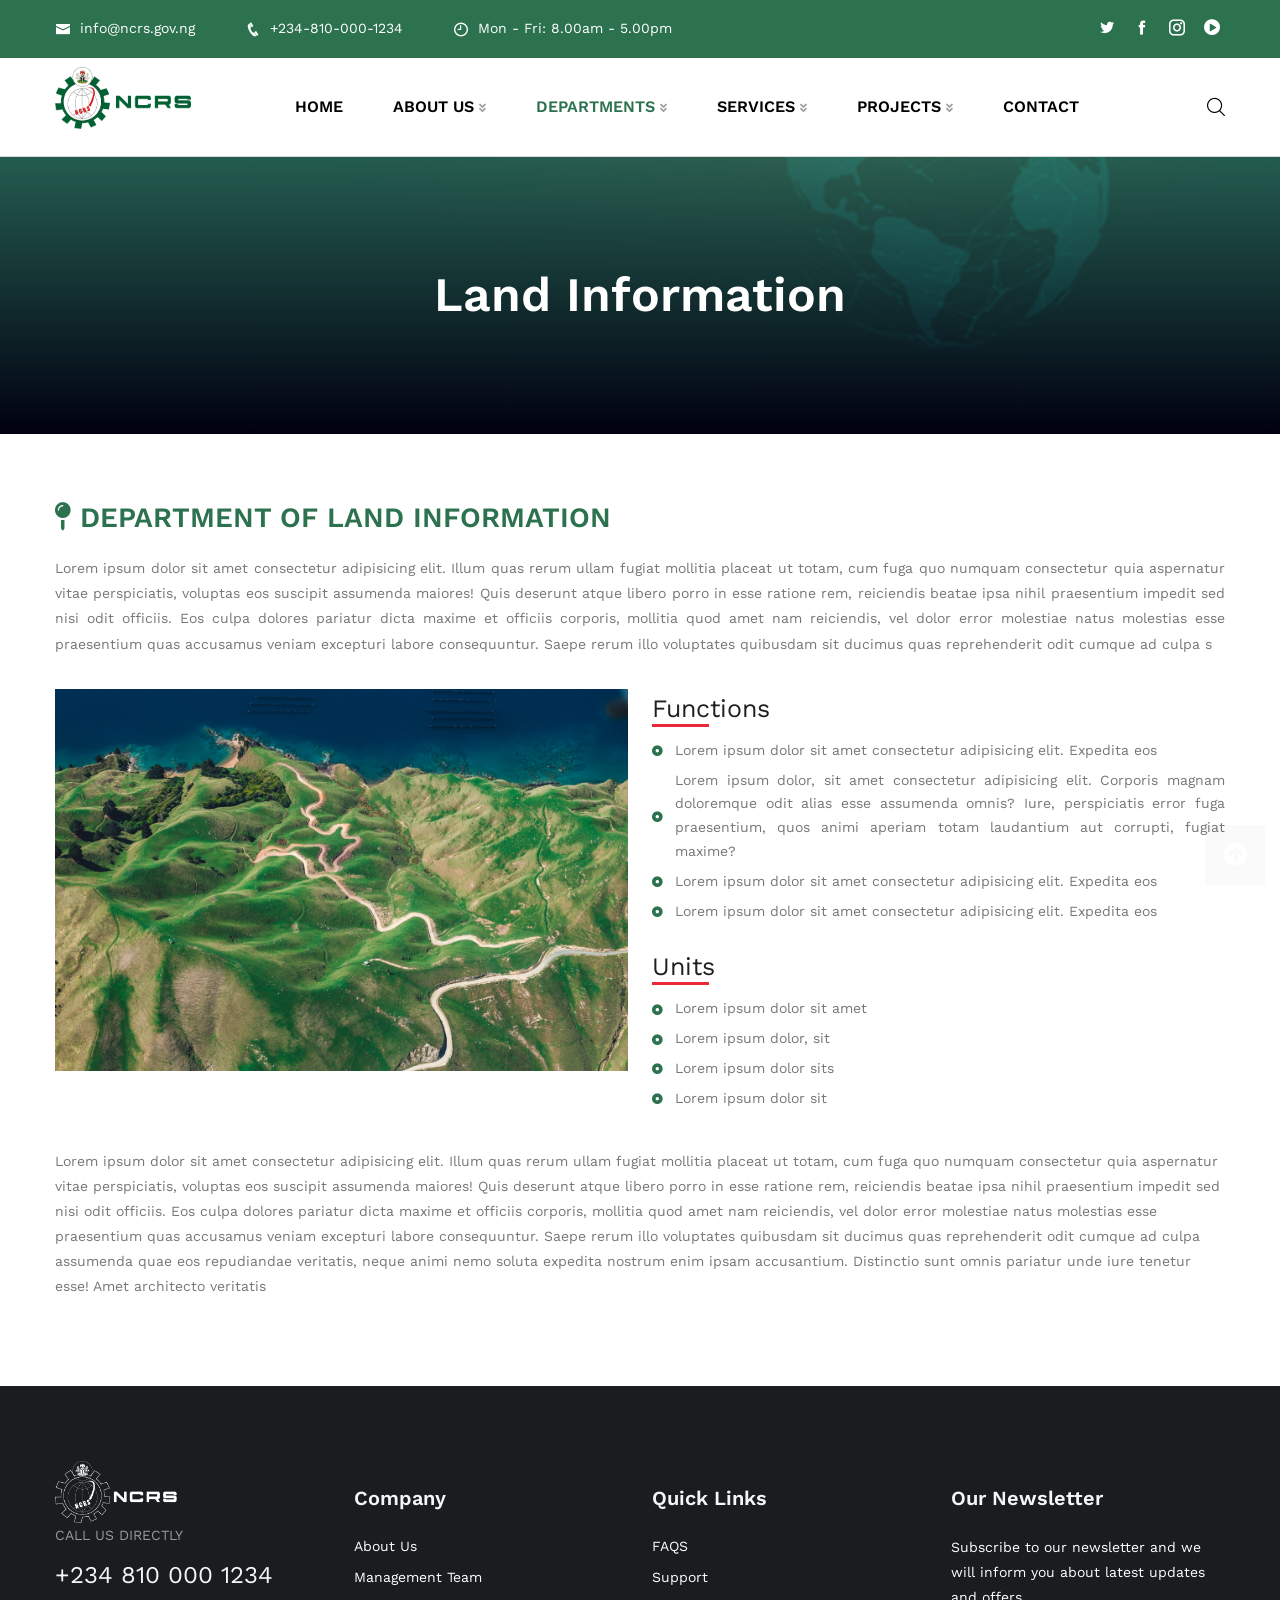
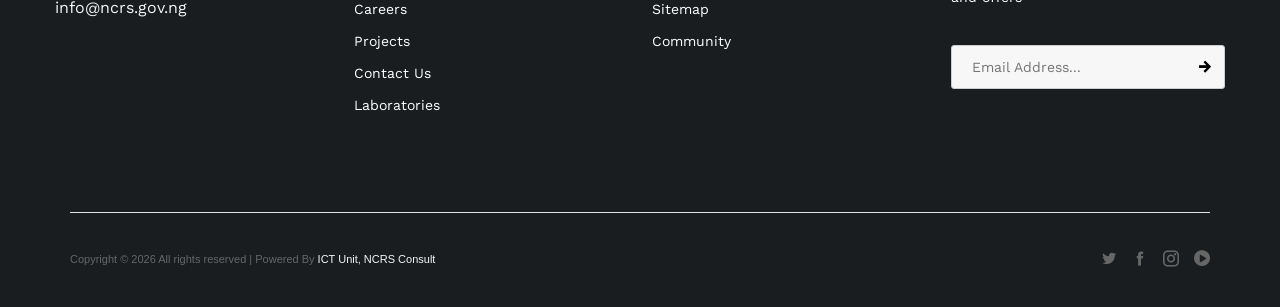
<file: land-info.html>
<!DOCTYPE html>
<html lang="en-US">
<head>
<meta charset="UTF-8">
<title>.: National Centre for Remote Sensing ::.</title>
<meta name="description" content="National Centre for Remote Sensing"/>
<meta name="viewport" content="width=device-width, initial-scale=1">
<link rel="profile" href="https://www.ncrs.gov.ng">
<link rel="canonical" href="https://www.ncrs.gov.ng" />

<!-- Stylesheets -->
<link href="css/bootstrap.min.css" rel="stylesheet">
<link href="css/main.css" rel="stylesheet">
<link href="css/responsive.css" rel="stylesheet">
<link rel="stylesheet" href="css/custom.css">

<!-- Open Graph (OG) meta tags are snippets of code that control how URLs are displayed when shared on social media  -->
<meta property="og:locale" content="en_US" />
<meta property="og:type" content="website" />
<meta property="og:title" content="NCRS - Management Team" />
<meta property="og:url" content="www.ncrs.gov.ng" />
<meta property="og:site_name" content="National Centre for Remote Sensing" />
<!-- For the og:image content, replace the # with a link of an image -->
<meta property="og:image" content="#" />
<meta property="og:description" content="National Centre for Remote Sensing" />

<!-- Fonts -->
<link href="https://fonts.googleapis.com/css2?family=Work+Sans:wght@100;200;300;400;500;600;700;800;900&display=swap" rel="stylesheet">

<!-- Add site Favicon -->
<link rel="shortcut icon" href="images/favicon.png" type="image/x-icon">
<link rel="icon" href="images/favicon.png" type="image/x-icon">
<meta name="msapplication-TileImage" content="images/favicon.png" />

<!-- Structured Data  -->
<script type="application/ld+json">
{
  "@context": "http://schema.org",
  "@type": "WebSite",
  "name": "National Centre for Remote Sensing",
  "url": "https://www.ncrs.gov.ng"
}
</script>
</head>

<body>

<div class="page-wrapper">
 	
    <!-- Main Header-->
    <header class="main-header style-three">
    	
		<!-- Header Top -->
        <div class="header-top">
            <div class="auto-container">
                <div class="inner-container clearfix">
					<!-- Top Left -->
					<div class="top-left">
						<!-- Info List -->
						<ul class="info-list">
							<li><a href="mailto:info@ncrs.gov.ng"><span class="icon icofont-envelope"></span> info@ncrs.gov.ng</a></li>
							<li><a href="tel:+234-810-000-1234"><span class="icon icofont-phone"></span> +234-810-000-1234</a></li>
							<li><a href="contact.html"><span class="icon icofont-clock-time"></span> Mon - Fri: 8.00am - 5.00pm</a></li>
						</ul>
					</div>
					
					<!-- Top Right -->
                    <div class="top-right pull-right">
						<!-- Social Box -->
						<ul class="social-box">
							<!-- <li class="share">Our Social</li> -->
							<li><a href="https://twitter.com/ncrsjos" class="icofont-twitter" target="_blank"></a></li>
							<li><a href="http://facebook.com/ncrsjos" class="icofont-facebook" target="_blank"></a></li>
							<li><a href="https://www.instagram.com/ncrsjos" class="icofont-instagram" target="_blank"></a></li>
							<!-- <li><a href="https://rss.com/" class="icofont-rss"></a></li> -->
							<li><a href="https://www.youtube.com/ncrsjos" class="icofont-play-alt-1" target="_blank"></a></li>&nbsp; 
							<!-- <l1><a href="#" class="icon icofont-lock icon-login" style="color:antiquewhite;font-weight:normal;font-size:medium;font-family:'Calibri'" > | Login</a></l1> -->
						</ul>
                    </div>
                </div>
            </div>
        </div>
		
    	<!-- Header Upper -->
        <div class="header-upper">
        	<div class="auto-container">
            	<div class="inner-container clearfix">
                	
                	<div class="pull-left logo-box">
                    	<div class="logo"><a href="index.html"><img class="logo" src="images/logo-3.png" alt="NCRS logo" title=""></a></div>
                    </div>
					
                   	<div class="nav-outer pull-left clearfix">
						<!-- Main Menu -->
						<nav class="main-menu navbar-expand-md">
							<div class="navbar-header">
								<button class="navbar-toggler" type="button" data-toggle="collapse" data-target="#navbarSupportedContent" aria-controls="navbarSupportedContent" aria-expanded="false" aria-label="Toggle navigation">
									<!-- <span class="icon-bar"></span>
									<span class="icon-bar"></span>
									<span class="icon-bar"></span> -->
								</button>
							</div>

							<div class="navbar-collapse show collapse clearfix" id="navbarSupportedContent">
								<ul class="navigation clearfix">
									<li ><a href="index.html">Home</a></li>
									<li class="dropdown"><a href="#" data-toggle="dropdown">About Us <i class="fa fa-angle-double-down dropdown-icon"></i></a>
										<ul>
											<li><a href="about-ncrs.html">About NCRS</a></li>
											<li><a href="our-history.html">History</a></li>
											<li><a href="management-team.html">Management Team</a></li>
											<li><a href="#">Organogram</a></li>
											<li><a href="#">Mandate</a></li>
											<li><a href="#">Consultancy</a></li>
											<li><a href="#">CSR</a></li>
											<li><a href="#">Photo Gallery</a></li>
										</ul>
									</li>
									<li class="current dropdown"><a href="#"  data-toggle="dropdown">Departments <i class="fa fa-angle-double-down dropdown-icon"></i></a>
										<ul>
											<li><a href="#">Admin & Finance</a></li>
											<li><a href="#">Data Management / ICT</a></li>
											<li><a href="#">Environment</a></li>
											<li><a href="#">Geosciences & Water Resources</a></li>
											<!-- <li><a href="#">ICT</a></li> -->
											<li class="dropdown-submenu">
												<a href="javascript:void(0);">Land Information</a>
												<ul class="dropdown-menu">
													<li><a href="#">dasdasdsd</a>

													</li>
												</ul>
											</li>
											<li><a href="#">Strategic Planning</a></li>
											<li class="dropdown"><a href="#" data-toggle="dropdown">ZASTALs & ASTALs</a>
												<ul>
													<li><a href="#">ZASTAL Langtang</a></li>
													<li><a href="#">ZASTAL Abakiliki</a></li>
													<li><a href="#">ASTAL Uyo</a></li>
													<li><a href="#">ZASTAL Kano</a></li>


												</ul>
											</li>
										</ul>
									</li>
									<li class="dropdown"><a href="services.html" data-toggle="dropdown">Services <i class="fa fa-angle-double-down dropdown-icon"></i></a>
										<ul>
											<li><a href="#">Mineral Exploration</a></li>
											<li><a href="#">Cadastral Mapping</a></li>
											<li><a href="#">Urban & Rural Development</a></li>
											<li><a href="#">Hydrology</a></li>
											<li><a href="#">Erosion Management Control</a></li>
											<li><a href="#">Geo-Informatics</a></li>
											<li><a href="#">Ecological / Climate Studies</a></li>
										</ul>
									</li>
									<li class="dropdown"><a href="#"  data-toggle="dropdown">Projects <i class="fa fa-angle-double-down dropdown-icon"></i></a>
										<ul>
											<li><a href="#">Project 1</a></li>
											<li><a href="#">Project 2</a></li>
											<li><a href="#">Project 3</a></li>
											<li><a href="#">Project 4</a></li>
											<li><a href="#">Project 5</a></li>
											<!-- <li><a href="#">Project Details</a></li> -->
										</ul>
									</li>
									<!-- <li class="dropdown"><a href="#">Blog</a>
										<ul class="from-right">
											<li><a href="blog.html">Our Blog</a></li>
											<li><a href="blog-detail.html">Blog Detail</a></li>
										</ul>
									</li> -->
									<li><a href="contact.html">Contact</a></li>
								</ul>
							</div>
							
						</nav>
						
					</div>
					
					<!-- Outer Box -->
					<div class="outer-box">
						<!-- Search Btn -->
						<div class="search-box-btn search-box-outer"><span class="icon icofont-search"></span></div>
						<!-- Mobile Navigation Toggler -->
                        <div class="mobile-nav-toggler"><span class="icon ti-menu"></span></div>
					</div>
                   
                </div>
            </div>
        </div>
        <!--End Header Upper-->
        
		<!-- Mobile Menu  -->
        <div class="mobile-menu">
            <div class="menu-backdrop"></div>
            <div class="close-btn"><span class="icon lnr lnr-cross"></span></div>
            
            <nav class="menu-box">
                <div class="nav-logo"><a href="index.html"><img src="images/Logo-ncrs13.png" alt="NCRS Logo" title=""></a></div>
                <div class="menu-outer"><!--Here Menu Will Come Automatically Via Javascript / Same Menu as in Header--></div>
            </nav>
        </div><!-- End Mobile Menu -->
		
    </header>
    <!--End Main Header -->

	<!-- Page Title Section -->
	<div class="page-title clearfix">
		<div class="auto-container">
			<div class="title-container align-items-center">
				<h2>Land Information</h2>
			</div>
		</div>
	</div>
	<!-- End Page title Section -->

	<!--Department Section -->
	
	<div class="department-section">
		<div class="auto-container">
			<div class="inner-container">
               

                <div class="row clearfix">
                    <div class="col-12 info-lower-text mt-3">
                        <div class="upper-box">
                             <h2> <i class="fa fa-map-pin"></i> DEPARTMENT OF LAND INFORMATION</h2>
                        <p class="team-member-text department-info-text">
                             Lorem ipsum dolor sit amet consectetur adipisicing elit. Illum quas rerum ullam fugiat mollitia placeat ut totam, cum fuga quo numquam consectetur quia aspernatur vitae perspiciatis, voluptas eos suscipit assumenda maiores! Quis deserunt atque libero porro in esse ratione rem, reiciendis beatae ipsa nihil praesentium impedit sed nisi odit officiis. Eos culpa dolores pariatur dicta maxime et officiis corporis, mollitia quod amet nam reiciendis, vel dolor error molestiae natus molestias esse praesentium quas accusamus veniam excepturi labore consequuntur. Saepe rerum illo voluptates quibusdam sit ducimus quas reprehenderit odit cumque ad culpa s 
                        </p>
                        </div>
                       
                       
                    </div>
                </div>
			</div>

				<div class="row mt-3 clearfix">
					<!-- Image Column -->
					<div class="col-lg-6">
					<div class="inner-box">
                     
                        <img src="images/resource/slide-8.jpg" alt="" class="team-img">

                    </div>
					</div>

					<!-- Content Column -->
					<div class="content-column col-lg-6 col-md-12 col-sm-12 mb-0">
						<div class="about-column ml-3">
							<div class=" department-sub-title">
                                <h3>Functions</h3>
                                <div class="underline-title"> </div>
							</div>
                               
							<!-- Functions -->
								<ul class="department-function-text">
                                   <li><i class="fa fa-dot-circle"></i><span>Lorem ipsum dolor sit amet consectetur adipisicing elit. Expedita eos</span> </li>
                                   <li><i class="fa fa-dot-circle"></i><span>Lorem ipsum dolor, sit amet consectetur adipisicing elit. Corporis magnam doloremque odit alias esse assumenda omnis? Iure, perspiciatis error fuga praesentium, quos animi aperiam totam laudantium aut corrupti, fugiat maxime?</span></li> 
								   <li><i class="fa fa-dot-circle"></i><span>Lorem ipsum dolor sit amet consectetur adipisicing elit. Expedita eos</span> </li>
								   <li><i class="fa fa-dot-circle"></i><span>Lorem ipsum dolor sit amet consectetur adipisicing elit. Expedita eos</span> </li>
								  
                                </ul>

								<!-- Units -->
								<div class=" department-sub-title units">
									<h3>Units</h3>
									<div class="underline-title"> </div>
								</div>
								   
									<ul class="department-function-text">
									   <li><i class="fa fa-dot-circle"></i><span>Lorem ipsum dolor sit amet</span> </li>
									   <li><i class="fa fa-dot-circle"></i><span>Lorem ipsum dolor, sit</span></li> 
									   <li><i class="fa fa-dot-circle"></i><span>Lorem ipsum dolor sits</span> </li>
									   <li><i class="fa fa-dot-circle"></i><span>Lorem ipsum dolor sit </span> </li>
									  
									</ul>
						
						</div>
					</div>
					
				</div>

                <div class="row mt-3 clearfix">
                    <div class="col-12 info-lower-text mt-3">
                        <p class="team-member-text">
                             Lorem ipsum dolor sit amet consectetur adipisicing elit. Illum quas rerum ullam fugiat mollitia placeat ut totam, cum fuga quo numquam consectetur quia aspernatur vitae perspiciatis, voluptas eos suscipit assumenda maiores! Quis deserunt atque libero porro in esse ratione rem, reiciendis beatae ipsa nihil praesentium impedit sed nisi odit officiis. Eos culpa dolores pariatur dicta maxime et officiis corporis, mollitia quod amet nam reiciendis, vel dolor error molestiae natus molestias esse praesentium quas accusamus veniam excepturi labore consequuntur. Saepe rerum illo voluptates quibusdam sit ducimus quas reprehenderit odit cumque ad culpa assumenda quae eos repudiandae veritatis, neque animi nemo soluta expedita nostrum enim ipsam accusantium. Distinctio sunt omnis pariatur unde iure tenetur esse! Amet architecto veritatis 
                        </p>
                       
                    </div>
                </div>
			</div>
		</div>
	</div>

	<!-- Main Footer -->
    <footer class="main-footer">
		<div class="auto-container">
        	<!--Widgets Section-->
            <div class="widgets-section">
            	<div class="row clearfix">
                	
                    <!-- Column -->
                    <div class="big-column col-lg-6 col-md-12 col-sm-6 col-12">
						<div class="row clearfix">
						
                        	<!-- Footer Column -->
                            <div class="footer-column col-lg-6 col-md-6 col-sm-12">
                                <div class="footer-widget logo-widget">
									<div class="logo">
										<a href="#"><img class="logo" src="images/logo-transparent.png" alt="" /></a>
									</div>
									<div class="call">
										Call us directly
										<a class="phone" href="tel:+234 810 000 1234">+234 810 000 1234</a>
										<a class="email" href="mailto:info@ncrs.gov.ng">info@ncrs.gov.ng</a>
									</div>
								</div>
							</div>
							
							<!-- Footer Column -->
                            <div class="footer-column col-lg-6 col-md-6 col-sm-12">
                                <div class="footer-widget links-widget">
									<h5>Company</h5>
									<ul class="list-link">
										<li><a href="">About Us</a></li>
										<li><a href="management-team.html">Management Team</a></li>
										<li><a href="">Careers</a></li>
										<li><a href="">Projects</a></li>
										<li><a href="">Contact Us</a></li>
										<li><a href="">Laboratories</a></li>
									</ul>
								</div>
							</div>
							
						</div>
					</div>
					
					<!-- Column -->
                    <div class="big-column col-lg-6 col-md-12 col-sm-6 col-12">
						<div class="row clearfix">
							
							<!-- Footer Column -->
                            <div class="footer-column col-lg-6 col-md-6 col-sm-12">
                                <div class="footer-widget links-widget">
									<h5>Quick Links</h5>
									<ul class="list-link">
										<li><a href="">FAQS</a></li>
										<li><a href="">Support</a></li>
										<li><a href="">Sitemap</a></li>
										<li><a href="">Community</a></li>
									</ul>
								</div>
							</div>
							
							<!-- Footer Column -->
                            <div class="footer-column col-lg-6 col-md-6 col-sm-12">
                                <div class="footer-widget newsletter-widget">
									<h5>Our Newsletter</h5>
									<div class="text">Subscribe to our newsletter and we will inform you about latest updates and offers</div>
									<!-- Newsletter Form -->
									<div class="newsletter-form">
										<form method="post" action="contact.html">
											<div class="form-group">
												<input type="email" name="email" value="" placeholder="Email Address..." required>
												<button type="submit" class="theme-btn icofont-arrow-right"></button>
											</div>
										</form>
									</div>
								</div>
							</div>
							
						</div>
					</div>
					
				</div>
			</div>
			
			<!-- Footer Bottom -->
			<div class="footer-bottom">
				<div class="auto-container">
					<div class="bottom-inner">
						<div class="row clearfix">
							
							<div class="col-lg-8 col-md-12 col-sm-12">
								<div class="copyright">Copyright ©<script async="" 
									src="https://www.google-analytics.com/analytics.js"></script>
									<script>document.write(new Date().getFullYear());</script> All rights reserved | Powered By <i class="icon text-danger" aria-hidden="true"></i> <a href="#" target="_blank">ICT Unit, NCRS Consult</a></div>
							</div>
							
							<div class="col-lg-4 col-md-12 col-sm-12">
								<ul class="social-nav">
									<li><a href="https://twitter.com/ncrsjos" class="icofont-twitter"></a></li>
									<li><a href="http://facebook.com/ncrsjos" class="icofont-facebook"></a></li>
									<li><a href="https://www.instagram.com/ncrsjos" class="icofont-instagram"></a></li>
									<!-- <li><a href="https://rss.com/" class="icofont-rss"></a></li> -->
									<li><a href="https://www.youtube.com/ncrsjos" class="icofont-play-alt-1"></a></li>
								</ul>
							</div>
							
						</div>
					</div>
				</div>	
			</div>
			
		</div>
	</footer>
	
</div>
<!--End pagewrapper-->

<!-- Search Popup -->
<div class="search-popup">
	<button class="close-search style-two"><span class="icofont-brand-nexus"></span></button>
	<button class="close-search"><span class="icofont-rocket"></span></button>
	<form method="post" action="blog.html">
		<div class="form-group">
			<input type="search" name="search-field" value="" placeholder="Search Here" required="">
			<button type="submit"><i class="fa fa-search"></i></button>
		</div>
	</form>
</div>
<!-- End Header Search -->

<!-- Scroll To Top -->
<div class="scroll-to-top scroll-to-target" data-target="html"><span class="fa fa-arrow-circle-up"></span></div>

<script src="js/jquery.js"></script>
<script src="js/popper.min.js"></script>
<script src="js/bootstrap.min.js"></script>
<script src="js/jquery.mCustomScrollbar.concat.min.js"></script>
<script src="js/jquery.fancybox.js"></script>
<script src="js/appear.js"></script>
<script src="js/owl.js"></script>
<script src="js/wow.js"></script>
<script src="js/parallax.min.js"></script>
<script src="js/tilt.jquery.min.js"></script>
<script src="js/jquery.paroller.min.js"></script>
<script src="js/jquery-ui.js"></script>
<script src="js/script.js"></script>

</body>
</html>
</file>
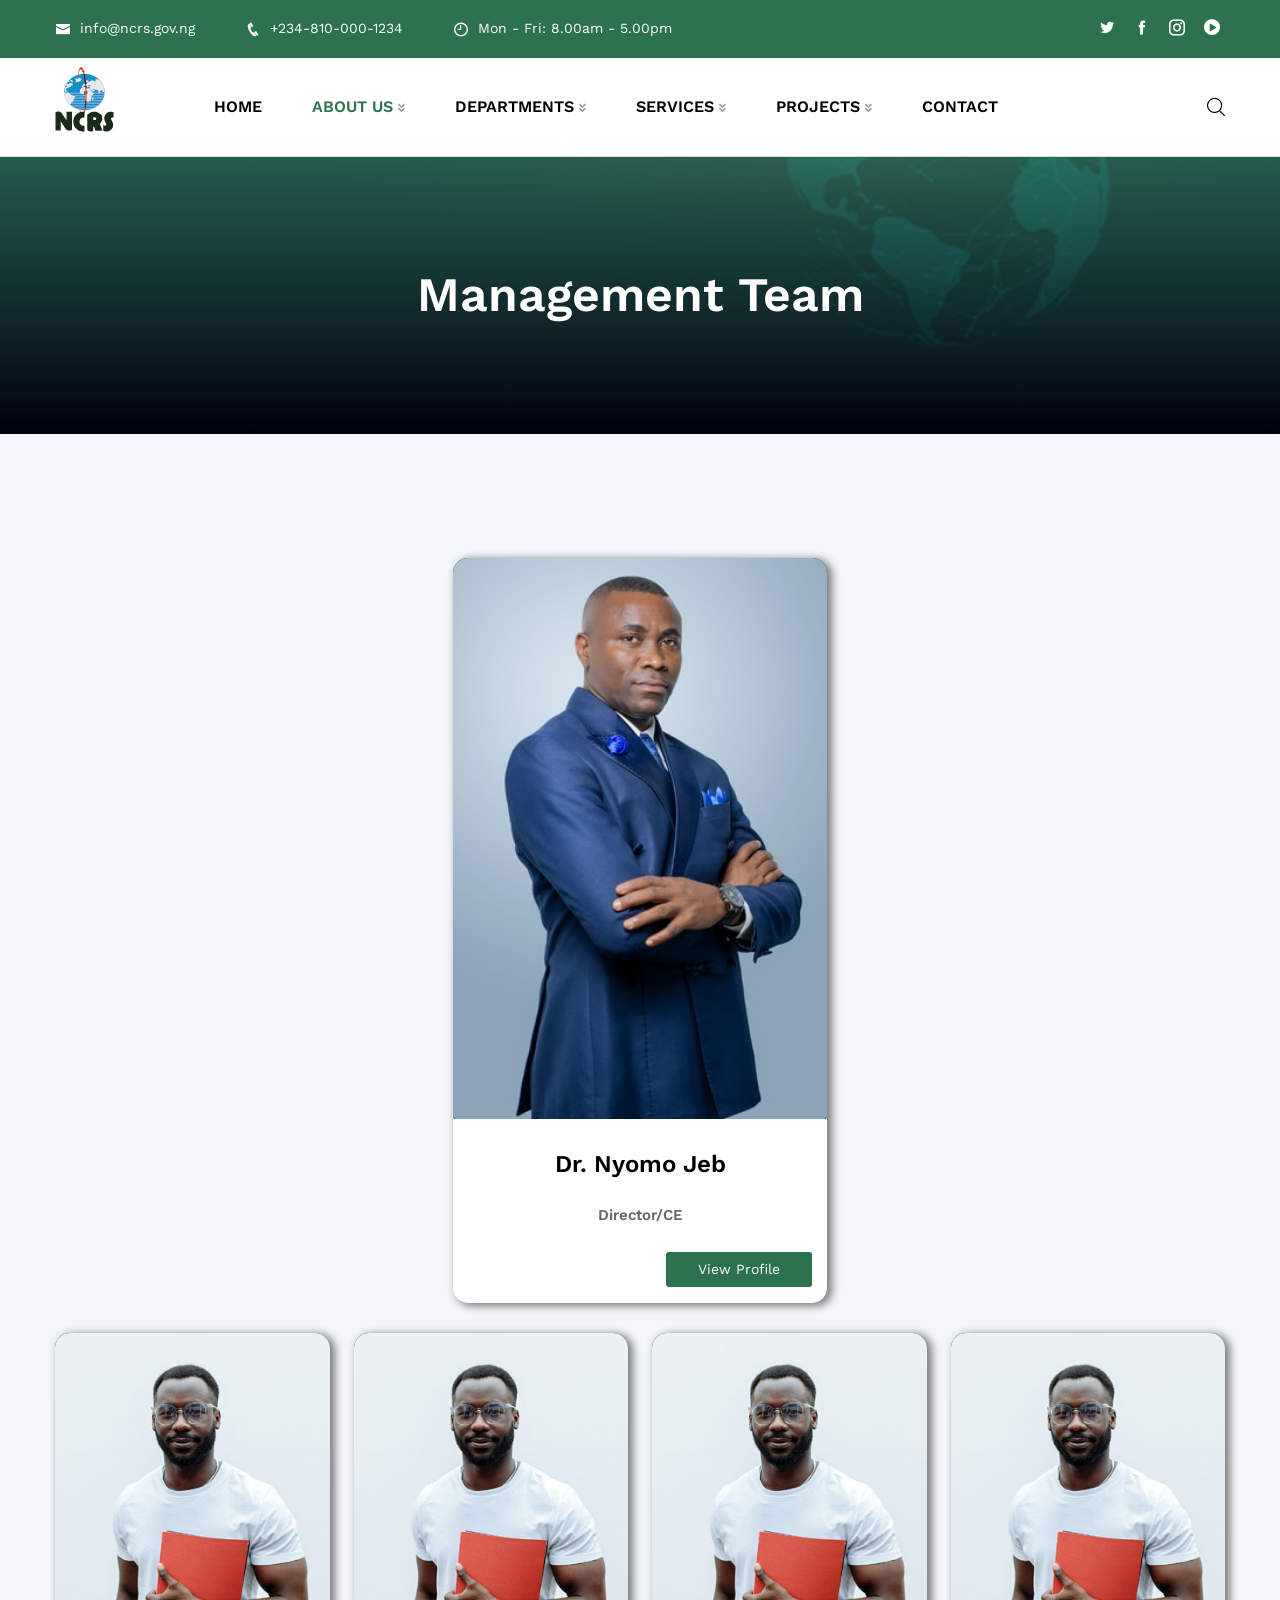
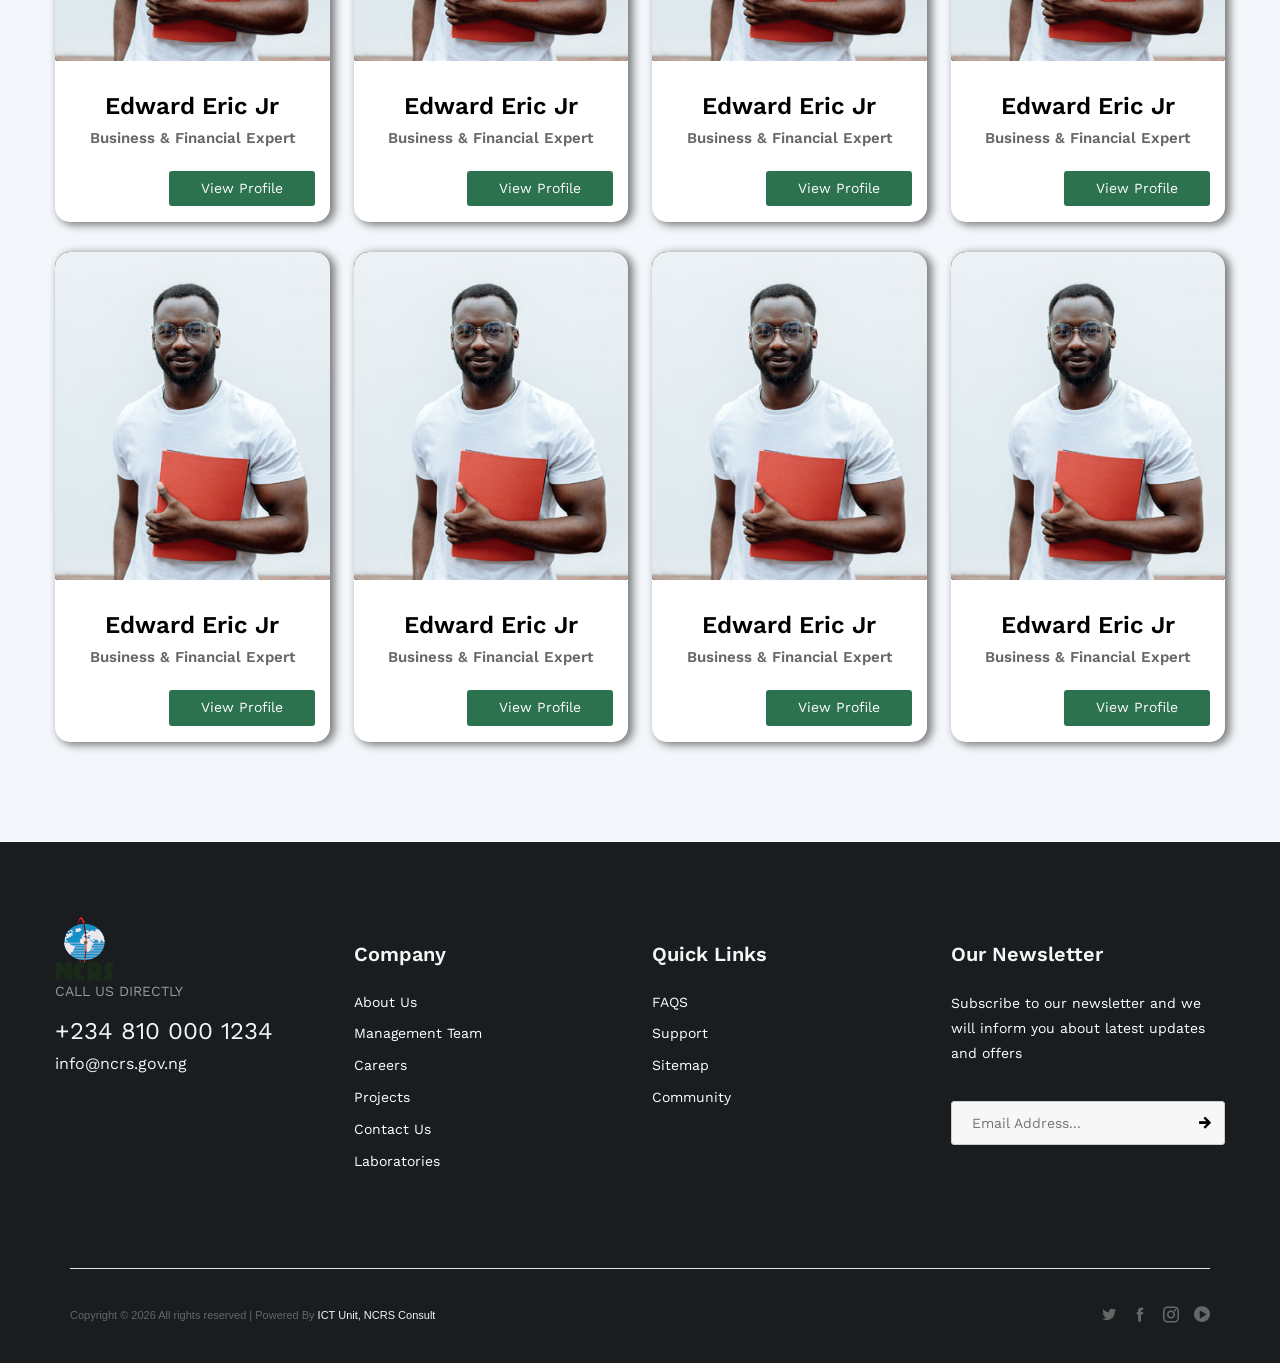
<file: management-team-copy.html>
<!DOCTYPE html>
<html lang="en-US">
<head>
<meta charset="UTF-8">
<title>.: National Centre for Remote Sensing ::.</title>
<meta name="description" content="National Centre for Remote Sensing"/>
<meta name="viewport" content="width=device-width, initial-scale=1">
<link rel="profile" href="https://www.ncrs.gov.ng">
<link rel="canonical" href="https://www.ncrs.gov.ng" />

<!-- Stylesheets -->
<link href="css/bootstrap.min.css" rel="stylesheet">
<link href="css/main.css" rel="stylesheet">
<link href="css/responsive.css" rel="stylesheet">
<link rel="stylesheet" href="css/custom.css">

<!-- Open Graph (OG) meta tags are snippets of code that control how URLs are displayed when shared on social media  -->
<meta property="og:locale" content="en_US" />
<meta property="og:type" content="website" />
<meta property="og:title" content="NCRS - Management Team" />
<meta property="og:url" content="www.ncrs.gov.ng" />
<meta property="og:site_name" content="National Centre for Remote Sensing" />
<!-- For the og:image content, replace the # with a link of an image -->
<meta property="og:image" content="#" />
<meta property="og:description" content="National Centre for Remote Sensing" />

<!-- Fonts -->
<link href="https://fonts.googleapis.com/css2?family=Work+Sans:wght@100;200;300;400;500;600;700;800;900&display=swap" rel="stylesheet">

<!-- Add site Favicon -->
<link rel="shortcut icon" href="images/favicon.png" type="image/x-icon">
<link rel="icon" href="images/favicon.png" type="image/x-icon">
<meta name="msapplication-TileImage" content="images/favicon.png" />

<!-- Structured Data  -->
<script type="application/ld+json">
{
  "@context": "http://schema.org",
  "@type": "WebSite",
  "name": "National Centre for Remote Sensing",
  "url": "https://www.ncrs.gov.ng"
}
</script>
</head>

<body>

<div class="page-wrapper">
 	
    <!-- Main Header-->
    <header class="main-header style-three">
    	
		<!-- Header Top -->
        <div class="header-top">
            <div class="auto-container">
                <div class="inner-container clearfix">
					<!-- Top Left -->
					<div class="top-left">
						<!-- Info List -->
						<ul class="info-list">
							<li><a href="mailto:info@ncrs.gov.ng"><span class="icon icofont-envelope"></span> info@ncrs.gov.ng</a></li>
							<li><a href="tel:+234-810-000-1234"><span class="icon icofont-phone"></span> +234-810-000-1234</a></li>
							<li><a href="contact.html"><span class="icon icofont-clock-time"></span> Mon - Fri: 8.00am - 5.00pm</a></li>
						</ul>
					</div>
					
					<!-- Top Right -->
                    <div class="top-right pull-right">
						<!-- Social Box -->
						<ul class="social-box">
							<!-- <li class="share">Our Social</li> -->
							<li><a href="https://twitter.com/ncrsjos" class="icofont-twitter" target="_blank"></a></li>
							<li><a href="http://facebook.com/ncrsjos" class="icofont-facebook" target="_blank"></a></li>
							<li><a href="https://www.instagram.com/ncrsjos" class="icofont-instagram" target="_blank"></a></li>
							<!-- <li><a href="https://rss.com/" class="icofont-rss"></a></li> -->
							<li><a href="https://www.youtube.com/ncrsjos" class="icofont-play-alt-1" target="_blank"></a></li>&nbsp; 
							<!-- <l1><a href="#" class="icon icofont-lock icon-login" style="color:antiquewhite;font-weight:normal;font-size:medium;font-family:'Calibri'" > | Login</a></l1> -->
						</ul>
                    </div>
                </div>
            </div>
        </div>
		
    	<!-- Header Upper -->
        <div class="header-upper">
        	<div class="auto-container">
            	<div class="inner-container clearfix">
                	
                	<div class="pull-left logo-box">
                    	<div class="logo"><a href="index.html"><img src="images/NCRS-logo4.png" alt="NCRS logo" title=""></a></div>
                    </div>
					
                   	<div class="nav-outer pull-left clearfix">
						<!-- Main Menu -->
						<nav class="main-menu navbar-expand-md">
							<div class="navbar-header">
								<button class="navbar-toggler" type="button" data-toggle="collapse" data-target="#navbarSupportedContent" aria-controls="navbarSupportedContent" aria-expanded="false" aria-label="Toggle navigation">
									<!-- <span class="icon-bar"></span>
									<span class="icon-bar"></span>
									<span class="icon-bar"></span> -->
								</button>
							</div>

							<div class="navbar-collapse show collapse clearfix" id="navbarSupportedContent">
								<ul class="navigation clearfix">
									<li ><a href="index.html">Home</a></li>
									<li class="current dropdown"><a href="#" data-toggle="dropdown">About Us <i class="fa fa-angle-double-down dropdown-icon"></i></a>
										<ul>
											<li><a href="#">History</a></li>
											<li><a href="management-team.html">Management Team</a></li>
											<li><a href="#">Organogram</a></li>
											<li><a href="#">Mandate</a></li>
											<li><a href="#">Consultancy</a></li>
											<li><a href="#">CSR</a></li>
											<li><a href="#">Photo Gallery</a></li>
										</ul>
									</li>
									<li class="dropdown"><a href="#"  data-toggle="dropdown">Departments <i class="fa fa-angle-double-down dropdown-icon"></i></a>
										<ul>
											<li><a href="#">Admin & Finance</a></li>
											<li><a href="#">Data Management / ICT</a></li>
											<li><a href="#">Environment</a></li>
											<li><a href="#">Geosciences & Water Resources</a></li>
											<!-- <li><a href="#">ICT</a></li> -->
											<li class="dropdown-submenu">
												<a href="javascript:void(0);">Land Information</a>
												<ul class="dropdown-menu">
													<li><a href="#">dasdasdsd</a>

													</li>
												</ul>
											</li>
											<li><a href="#">Strategic Planning</a></li>
											<li class="dropdown"><a href="#" data-toggle="dropdown">ZASTALs & ASTALs</a>
												<ul>
													<li><a href="#">ZASTAL Langtang</a></li>
													<li><a href="#">ZASTAL Abakiliki</a></li>
													<li><a href="#">ASTAL Uyo</a></li>
													<li><a href="#">ZASTAL Kano</a></li>


												</ul>
											</li>
										</ul>
									</li>
									<li class="dropdown"><a href="#" data-toggle="dropdown">Services <i class="fa fa-angle-double-down dropdown-icon"></i></a>
										<ul>
											<li><a href="#">Mineral Exploration</a></li>
											<li><a href="#">Cadastral Mapping</a></li>
											<li><a href="#">Urban & Rural Development</a></li>
											<li><a href="#">Hydrology</a></li>
											<li><a href="#">Erosion Management Control</a></li>
											<li><a href="#">Geo-Informatics</a></li>
											<li><a href="#">Ecological / Climate Studies</a></li>
										</ul>
									</li>
									<li class="dropdown"><a href="#"  data-toggle="dropdown">Projects <i class="fa fa-angle-double-down dropdown-icon"></i></a>
										<ul>
											<li><a href="#">Project 1</a></li>
											<li><a href="#">Project 2</a></li>
											<li><a href="#">Project 3</a></li>
											<li><a href="#">Project 4</a></li>
											<li><a href="#">Project 5</a></li>
											<!-- <li><a href="#">Project Details</a></li> -->
										</ul>
									</li>
									<!-- <li class="dropdown"><a href="#">Blog</a>
										<ul class="from-right">
											<li><a href="blog.html">Our Blog</a></li>
											<li><a href="blog-detail.html">Blog Detail</a></li>
										</ul>
									</li> -->
									<li><a href="contact.html">Contact</a></li>
								</ul>
							</div>
							
						</nav>
						
					</div>
					
					<!-- Outer Box -->
					<div class="outer-box">
						<!-- Search Btn -->
						<div class="search-box-btn search-box-outer"><span class="icon icofont-search"></span></div>
						<!-- Mobile Navigation Toggler -->
                        <div class="mobile-nav-toggler"><span class="icon ti-menu"></span></div>
					</div>
                   
                </div>
            </div>
        </div>
        <!--End Header Upper-->
        
		<!-- Mobile Menu  -->
        <div class="mobile-menu">
            <div class="menu-backdrop"></div>
            <div class="close-btn"><span class="icon lnr lnr-cross"></span></div>
            
            <nav class="menu-box">
                <div class="nav-logo"><a href="index.html"><img src="images/logo.png" alt="" title=""></a></div>
                <div class="menu-outer"><!--Here Menu Will Come Automatically Via Javascript / Same Menu as in Header--></div>
            </nav>
        </div><!-- End Mobile Menu -->
		
    </header>
    <!--End Main Header -->

	<!-- Page Title Section -->
	<div class="page-title clearfix">
		<div class="auto-container">
			<div class="title-container align-items-center">
				<h2>Management Team</h2>
			</div>
		</div>
	</div>
	<!-- End Page title Section -->

	<!-- Experts Section -->
	<div class="experts-section">
		<div class="auto-container">
		
			<div class="row clearfix mt-4">

				<!-- Team Block -->
				<div class="col-md-4"></div>
				<div class="team-block col-md-4">
					<div class="inner-box wow fadeInLeft" data-wow-delay="0ms" data-wow-duration="1500ms">
						<div class="image">
							<a href="./dncrs.html"><img src="images/resource/team-1.jpg" alt="" /></a>
							<!-- Social Box -->
							<ul class="social-box">
								<li><a href="https://twitter.com/" class="icofont-twitter"></a></li>
								<li><a href="http://facebook.com/" class="icofont-facebook"></a></li>
								<li><a href="https://www.instagram.com/" class="icofont-instagram"></a></li>
								<li><a href="https://www.linkedin.com/" class="icofont-linkedin"></a></li>
							</ul>
						</div>
						<div class="lower-box mt-0">
							<h4><a href="./dncrs.html">Dr. Nyomo Jeb</a></h4>
							<div class="designation mt-4 mb-4">Director/CE</div>
							<a href="./dncrs.html" class="mb-3 view-profile" >View Profile</a>
						</div>
					</div>
					<div class="col-md-4">
					</div>
				</div>

			</div>
			
			<div class="row clearfix">
				
				<!-- Team Block -->
				<div class="team-block col-lg-3 col-md-4 col-sm-6 col-12">
					<div class="inner-box wow fadeInLeft" data-wow-delay="0ms" data-wow-duration="1500ms">
						<div class="image">
							<a href="#"><img src="images/resource/team-2.jpg" alt="" /></a>
							<!-- Social Box -->
							<ul class="social-box">
								<li><a href="https://twitter.com/" class="icofont-twitter"></a></li>
								<li><a href="http://facebook.com/" class="icofont-facebook"></a></li>
								<li><a href="https://www.instagram.com/" class="icofont-instagram"></a></li>
								<li><a href="https://www.linkedin.com/" class="icofont-linkedin"></a></li>
							</ul>
						</div>
						<div class="lower-box mt-0">
							<h4><a href="#">Edward Eric Jr</a></h4>
							<div class="designation">Business & Financial Expert</div>
							<a class="mb-3 view-profile view-profile-other">View Profile
							</a>
						</div>
					</div>
				</div>

					<!-- Team Block -->
					<div class="team-block col-lg-3 col-md-4 col-sm-6 col-12">
						<div class="inner-box wow fadeInLeft" data-wow-delay="0ms" data-wow-duration="1500ms">
							<div class="image">
								<a href="#"><img src="images/resource/team-2.jpg" alt="" /></a>
								<!-- Social Box -->
								<ul class="social-box">
									<li><a href="https://twitter.com/" class="icofont-twitter"></a></li>
									<li><a href="http://facebook.com/" class="icofont-facebook"></a></li>
									<li><a href="https://www.instagram.com/" class="icofont-instagram"></a></li>
									<li><a href="https://www.linkedin.com/" class="icofont-linkedin"></a></li>
								</ul>
							</div>
							<div class="lower-box mt-0">
								<h4><a href="#">Edward Eric Jr</a></h4>
								<div class="designation">Business & Financial Expert</div>
								<a class="mb-3 view-profile view-profile-other">View Profile
								</a>
							</div>
						</div>
					</div>

						<!-- Team Block -->
				<div class="team-block col-lg-3 col-md-4 col-sm-6 col-12">
					<div class="inner-box wow fadeInLeft" data-wow-delay="0ms" data-wow-duration="1500ms">
						<div class="image">
							<a href="#"><img src="images/resource/team-2.jpg" alt="" /></a>
							<!-- Social Box -->
							<ul class="social-box">
								<li><a href="https://twitter.com/" class="icofont-twitter"></a></li>
								<li><a href="http://facebook.com/" class="icofont-facebook"></a></li>
								<li><a href="https://www.instagram.com/" class="icofont-instagram"></a></li>
								<li><a href="https://www.linkedin.com/" class="icofont-linkedin"></a></li>
							</ul>
						</div>
						<div class="lower-box mt-0">
							<h4><a href="#">Edward Eric Jr</a></h4>
							<div class="designation">Business & Financial Expert</div>
							<a class="mb-3 view-profile view-profile-other">View Profile
							</a>
						</div>
					</div>
				</div>

					<!-- Team Block -->
					<div class="team-block col-lg-3 col-md-4 col-sm-6 col-12">
						<div class="inner-box wow fadeInLeft" data-wow-delay="0ms" data-wow-duration="1500ms">
							<div class="image">
								<a href="#"><img src="images/resource/team-2.jpg" alt="" /></a>
								<!-- Social Box -->
								<ul class="social-box">
									<li><a href="https://twitter.com/" class="icofont-twitter"></a></li>
									<li><a href="http://facebook.com/" class="icofont-facebook"></a></li>
									<li><a href="https://www.instagram.com/" class="icofont-instagram"></a></li>
									<li><a href="https://www.linkedin.com/" class="icofont-linkedin"></a></li>
								</ul>
							</div>
							<div class="lower-box mt-0">
								<h4><a href="#">Edward Eric Jr</a></h4>
								<div class="designation">Business & Financial Expert</div>
								<a class="mb-3 view-profile view-profile-other">View Profile
								</a>
							</div>
						</div>
					</div>

						<!-- Team Block -->
				<div class="team-block col-lg-3 col-md-4 col-sm-6 col-12">
					<div class="inner-box wow fadeInLeft" data-wow-delay="0ms" data-wow-duration="1500ms">
						<div class="image">
							<a href="#"><img src="images/resource/team-2.jpg" alt="" /></a>
							<!-- Social Box -->
							<ul class="social-box">
								<li><a href="https://twitter.com/" class="icofont-twitter"></a></li>
								<li><a href="http://facebook.com/" class="icofont-facebook"></a></li>
								<li><a href="https://www.instagram.com/" class="icofont-instagram"></a></li>
								<li><a href="https://www.linkedin.com/" class="icofont-linkedin"></a></li>
							</ul>
						</div>
						<div class="lower-box mt-0">
							<h4><a href="#">Edward Eric Jr</a></h4>
							<div class="designation">Business & Financial Expert</div>
							<a class="mb-3 view-profile view-profile-other">View Profile
							</a>
						</div>
					</div>
				</div>

					<!-- Team Block -->
					<div class="team-block col-lg-3 col-md-4 col-sm-6 col-12">
						<div class="inner-box wow fadeInLeft" data-wow-delay="0ms" data-wow-duration="1500ms">
							<div class="image">
								<a href="#"><img src="images/resource/team-2.jpg" alt="" /></a>
								<!-- Social Box -->
								<ul class="social-box">
									<li><a href="https://twitter.com/" class="icofont-twitter"></a></li>
									<li><a href="http://facebook.com/" class="icofont-facebook"></a></li>
									<li><a href="https://www.instagram.com/" class="icofont-instagram"></a></li>
									<li><a href="https://www.linkedin.com/" class="icofont-linkedin"></a></li>
								</ul>
							</div>
							<div class="lower-box mt-0">
								<h4><a href="#">Edward Eric Jr</a></h4>
								<div class="designation">Business & Financial Expert</div>
								<a class="mb-3 view-profile view-profile-other">View Profile
								</a>
							</div>
						</div>
					</div>

						<!-- Team Block -->
				<div class="team-block col-lg-3 col-md-4 col-sm-6 col-12">
					<div class="inner-box wow fadeInLeft" data-wow-delay="0ms" data-wow-duration="1500ms">
						<div class="image">
							<a href="#"><img src="images/resource/team-2.jpg" alt="" /></a>
							<!-- Social Box -->
							<ul class="social-box">
								<li><a href="https://twitter.com/" class="icofont-twitter"></a></li>
								<li><a href="http://facebook.com/" class="icofont-facebook"></a></li>
								<li><a href="https://www.instagram.com/" class="icofont-instagram"></a></li>
								<li><a href="https://www.linkedin.com/" class="icofont-linkedin"></a></li>
							</ul>
						</div>
						<div class="lower-box mt-0">
							<h4><a href="#">Edward Eric Jr</a></h4>
							<div class="designation">Business & Financial Expert</div>
							<a class="mb-3 view-profile view-profile-other">View Profile
							</a>
						</div>
					</div>
				</div>

					<!-- Team Block -->
					<div class="team-block col-lg-3 col-md-4 col-sm-6 col-12">
						<div class="inner-box wow fadeInLeft" data-wow-delay="0ms" data-wow-duration="1500ms">
							<div class="image">
								<a href="#"><img src="images/resource/team-2.jpg" alt="" /></a>
								<!-- Social Box -->
								<ul class="social-box">
									<li><a href="https://twitter.com/" class="icofont-twitter"></a></li>
									<li><a href="http://facebook.com/" class="icofont-facebook"></a></li>
									<li><a href="https://www.instagram.com/" class="icofont-instagram"></a></li>
									<li><a href="https://www.linkedin.com/" class="icofont-linkedin"></a></li>
								</ul>
							</div>
							<div class="lower-box mt-0">
								<h4><a href="#">Edward Eric Jr</a></h4>
								<div class="designation">Business & Financial Expert</div>
								<a class="mb-3 view-profile view-profile-other">View Profile
								</a>
							</div>
						</div>
					</div>

					
				
		
			
				
			</div>
		</div>
	</div>
	<!-- End Experts Section -->
	
	
	<!-- Main Footer -->
    <footer class="main-footer">
		<div class="auto-container">
        	<!--Widgets Section-->
            <div class="widgets-section">
            	<div class="row clearfix">
                	
                    <!-- Column -->
                    <div class="big-column col-lg-6 col-md-12 col-sm-6 col-12">
						<div class="row clearfix">
						
                        	<!-- Footer Column -->
                            <div class="footer-column col-lg-6 col-md-6 col-sm-12">
                                <div class="footer-widget logo-widget">
									<div class="logo">
										<a href="#"><img src="images/NCRS-logo4.png" alt="" /></a>
									</div>
									<div class="call">
										Call us directly
										<a class="phone" href="tel:+234 810 000 1234">+234 810 000 1234</a>
										<a class="email" href="mailto:info@ncrs.gov.ng">info@ncrs.gov.ng</a>
									</div>
								</div>
							</div>
							
							<!-- Footer Column -->
                            <div class="footer-column col-lg-6 col-md-6 col-sm-12">
                                <div class="footer-widget links-widget">
									<h5>Company</h5>
									<ul class="list-link">
										<li><a href="">About Us</a></li>
										<li><a href="management-team.html">Management Team</a></li>
										<li><a href="">Careers</a></li>
										<li><a href="">Projects</a></li>
										<li><a href="">Contact Us</a></li>
										<li><a href="">Laboratories</a></li>
									</ul>
								</div>
							</div>
							
						</div>
					</div>
					
					<!-- Column -->
                    <div class="big-column col-lg-6 col-md-12 col-sm-6 col-12">
						<div class="row clearfix">
							
							<!-- Footer Column -->
                            <div class="footer-column col-lg-6 col-md-6 col-sm-12">
                                <div class="footer-widget links-widget">
									<h5>Quick Links</h5>
									<ul class="list-link">
										<li><a href="">FAQS</a></li>
										<li><a href="">Support</a></li>
										<li><a href="">Sitemap</a></li>
										<li><a href="">Community</a></li>
									</ul>
								</div>
							</div>
							
							<!-- Footer Column -->
                            <div class="footer-column col-lg-6 col-md-6 col-sm-12">
                                <div class="footer-widget newsletter-widget">
									<h5>Our Newsletter</h5>
									<div class="text">Subscribe to our newsletter and we will inform you about latest updates and offers</div>
									<!-- Newsletter Form -->
									<div class="newsletter-form">
										<form method="post" action="contact.html">
											<div class="form-group">
												<input type="email" name="email" value="" placeholder="Email Address..." required>
												<button type="submit" class="theme-btn icofont-arrow-right"></button>
											</div>
										</form>
									</div>
								</div>
							</div>
							
						</div>
					</div>
					
				</div>
			</div>
			
			<!-- Footer Bottom -->
			<div class="footer-bottom">
				<div class="auto-container">
					<div class="bottom-inner">
						<div class="row clearfix">
							
							<div class="col-lg-8 col-md-12 col-sm-12">
								<div class="copyright">Copyright ©<script async="" 
									src="https://www.google-analytics.com/analytics.js"></script>
									<script>document.write(new Date().getFullYear());</script> All rights reserved | Powered By <i class="icon text-danger" aria-hidden="true"></i> <a href="#" target="_blank">ICT Unit, NCRS Consult</a></div>
							</div>
							
							<div class="col-lg-4 col-md-12 col-sm-12">
								<ul class="social-nav">
									<li><a href="https://twitter.com/ncrsjos" class="icofont-twitter"></a></li>
									<li><a href="http://facebook.com/ncrsjos" class="icofont-facebook"></a></li>
									<li><a href="https://www.instagram.com/ncrsjos" class="icofont-instagram"></a></li>
									<!-- <li><a href="https://rss.com/" class="icofont-rss"></a></li> -->
									<li><a href="https://www.youtube.com/ncrsjos" class="icofont-play-alt-1"></a></li>
								</ul>
							</div>
							
						</div>
					</div>
				</div>	
			</div>
			
		</div>
	</footer>
	
</div>
<!--End pagewrapper-->

<!-- Search Popup -->
<div class="search-popup">
	<button class="close-search style-two"><span class="icofont-brand-nexus"></span></button>
	<button class="close-search"><span class="icofont-rocket"></span></button>
	<form method="post" action="blog.html">
		<div class="form-group">
			<input type="search" name="search-field" value="" placeholder="Search Here" required="">
			<button type="submit"><i class="fa fa-search"></i></button>
		</div>
	</form>
</div>
<!-- End Header Search -->

<!-- Scroll To Top -->
<div class="scroll-to-top scroll-to-target" data-target="html"><span class="fa fa-arrow-circle-up"></span></div>

<script src="js/jquery.js"></script>
<script src="js/popper.min.js"></script>
<script src="js/bootstrap.min.js"></script>
<script src="js/jquery.mCustomScrollbar.concat.min.js"></script>
<script src="js/jquery.fancybox.js"></script>
<script src="js/appear.js"></script>
<script src="js/owl.js"></script>
<script src="js/wow.js"></script>
<script src="js/parallax.min.js"></script>
<script src="js/tilt.jquery.min.js"></script>
<script src="js/jquery.paroller.min.js"></script>
<script src="js/jquery-ui.js"></script>
<script src="js/script.js"></script>

</body>
</html>
</file>
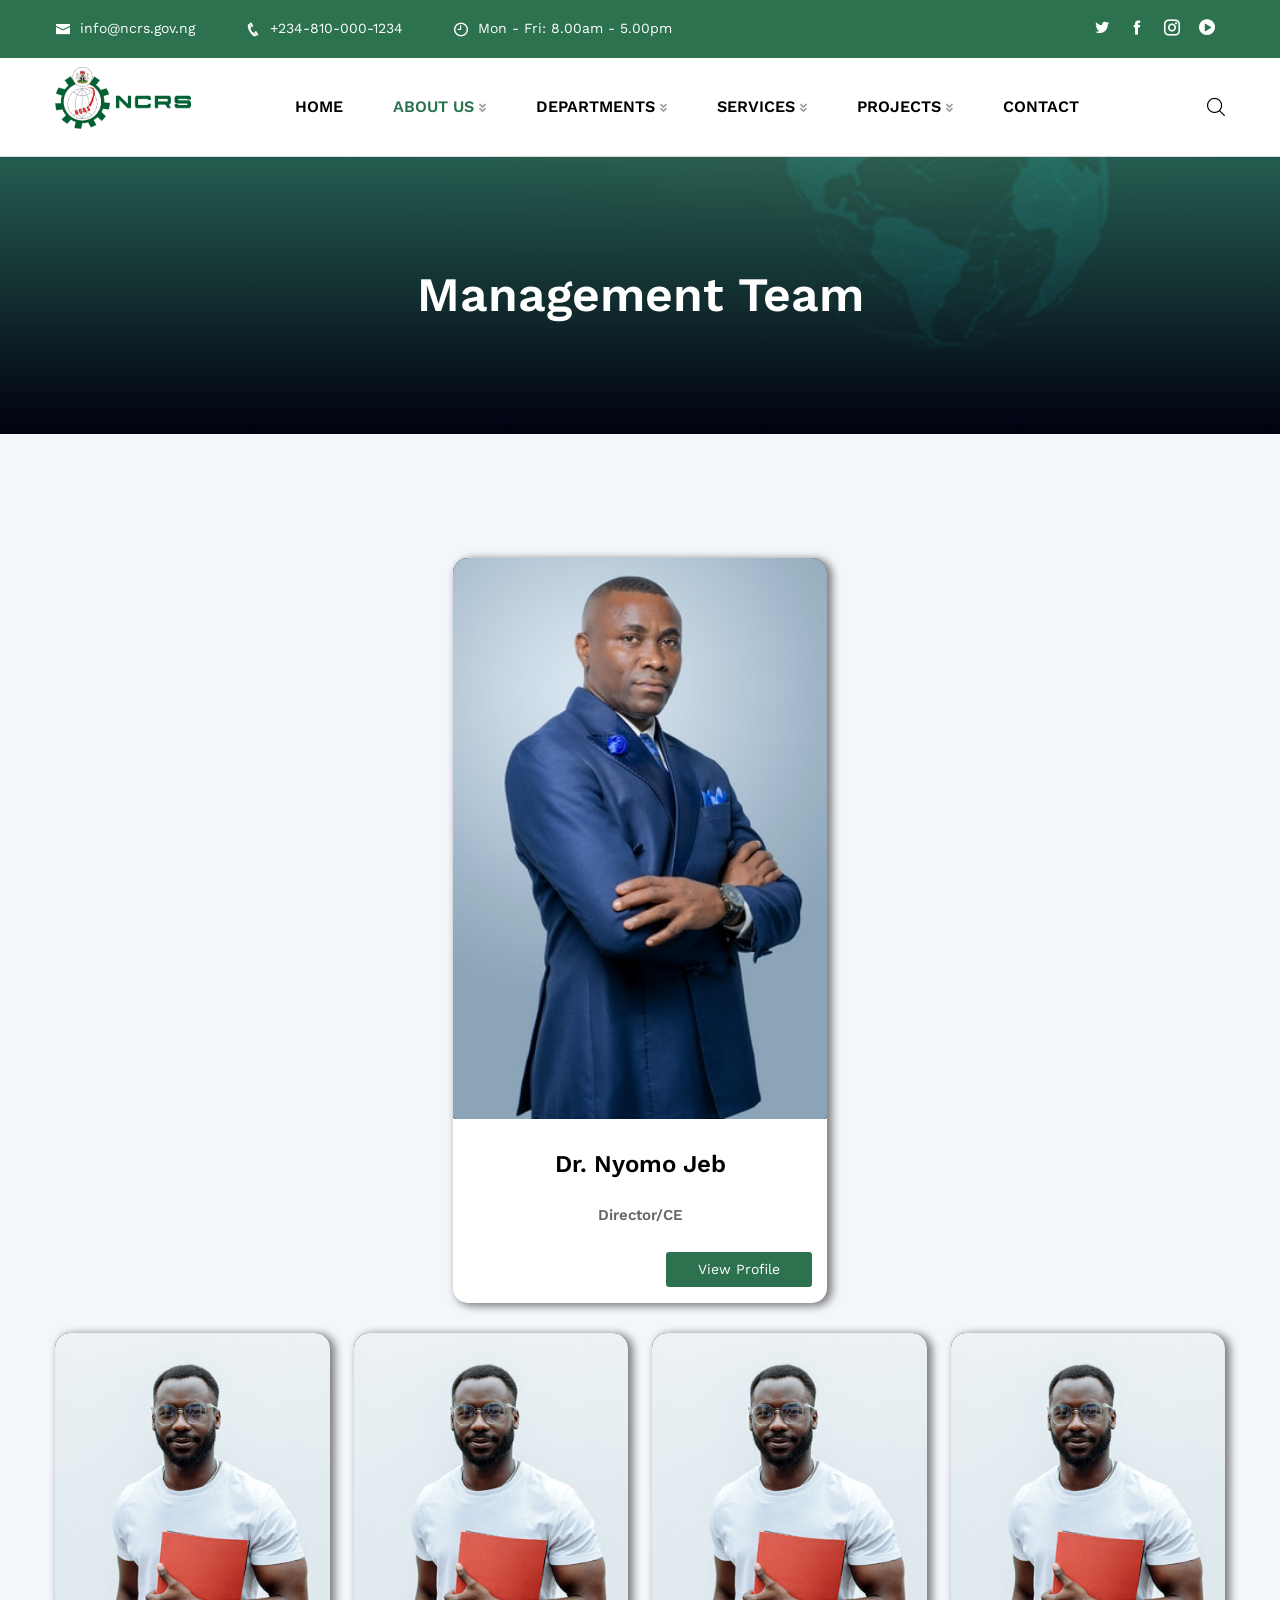
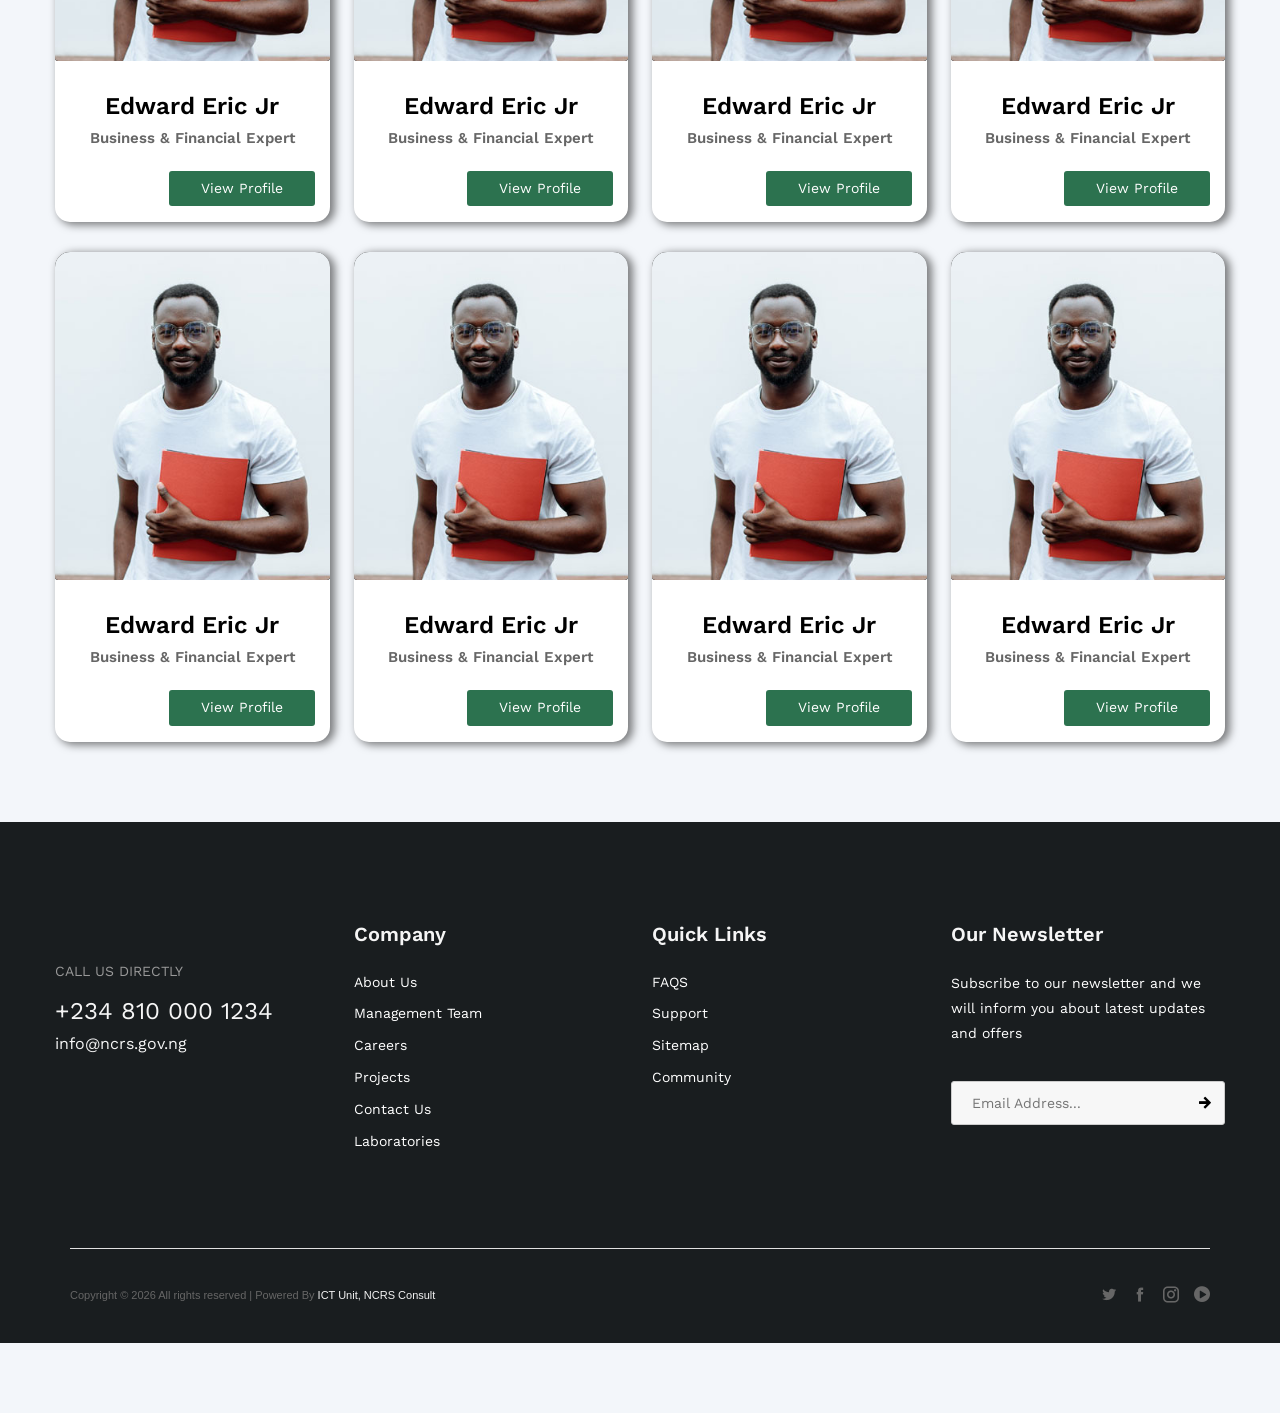
<file: management-team.html>
<!DOCTYPE html>
<html lang="en-US">
  <head>
    <meta charset="UTF-8" />
    <title>.: National Centre for Remote Sensing ::.</title>
    <meta name="description" content="National Centre for Remote Sensing" />
    <meta name="viewport" content="width=device-width, initial-scale=1" />
    <link rel="profile" href="https://www.ncrs.gov.ng" />
    <link rel="canonical" href="https://www.ncrs.gov.ng" />

    <!-- Stylesheets -->
    <link href="css/bootstrap.min.css" rel="stylesheet" />
    <link href="css/main.css" rel="stylesheet" />
    <link href="css/responsive.css" rel="stylesheet" />
    <link rel="stylesheet" href="css/custom.css" />

    <!-- Open Graph (OG) meta tags are snippets of code that control how URLs are displayed when shared on social media  -->
    <meta property="og:locale" content="en_US" />
    <meta property="og:type" content="website" />
    <meta property="og:title" content="NCRS - Management Team" />
    <meta property="og:url" content="www.ncrs.gov.ng" />
    <meta
      property="og:site_name"
      content="National Centre for Remote Sensing"
    />
    <!-- For the og:image content, replace the # with a link of an image -->
    <meta property="og:image" content="#" />
    <meta
      property="og:description"
      content="National Centre for Remote Sensing"
    />

    <!-- Fonts -->
    <link
      href="https://fonts.googleapis.com/css2?family=Work+Sans:wght@100;200;300;400;500;600;700;800;900&display=swap"
      rel="stylesheet"
    />

    <!-- Add site Favicon -->
    <link rel="shortcut icon" href="images/favicon.png" type="image/x-icon" />
    <link rel="icon" href="images/favicon.png" type="image/x-icon" />
    <meta name="msapplication-TileImage" content="images/favicon.png" />

    <!-- Structured Data  -->
    <script type="application/ld+json">
      {
        "@context": "http://schema.org",
        "@type": "WebSite",
        "name": "National Centre for Remote Sensing",
        "url": "https://www.ncrs.gov.ng"
      }
    </script>
  </head>

  <body>
    <div class="page-wrapper">
      <!-- Main Header-->
      <header class="main-header style-three">
        <!-- Header Top -->
        <div class="header-top">
          <div class="auto-container">
            <div class="inner-container clearfix">
              <!-- Top Left -->
              <div class="top-left">
                <!-- Info List -->
                <ul class="info-list">
                  <li>
                    <a href="mailto:info@ncrs.gov.ng"
                      ><span class="icon icofont-envelope"></span>
                      info@ncrs.gov.ng</a
                    >
                  </li>
                  <li>
                    <a href="tel:+234-810-000-1234"
                      ><span class="icon icofont-phone"></span>
                      +234-810-000-1234</a
                    >
                  </li>
                  <li>
                    <a href="contact.html"
                      ><span class="icon icofont-clock-time"></span> Mon - Fri:
                      8.00am - 5.00pm</a
                    >
                  </li>
                </ul>
              </div>

              <!-- Top Right -->
              <div class="top-right pull-right">
                <!-- Social Box -->
                <ul class="social-box">
                  <!-- <li class="share">Our Social</li> -->
                  <li>
                    <a
                      href="https://twitter.com/ncrsjos"
                      class="icofont-twitter"
                      target="_blank"
                    ></a>
                  </li>
                  <li>
                    <a
                      href="http://facebook.com/ncrsjos"
                      class="icofont-facebook"
                      target="_blank"
                    ></a>
                  </li>
                  <li>
                    <a
                      href="https://www.instagram.com/ncrsjos"
                      class="icofont-instagram"
                      target="_blank"
                    ></a>
                  </li>
                  <!-- <li><a href="https://rss.com/" class="icofont-rss"></a></li> -->
                  <li>
                    <a
                      href="https://www.youtube.com/ncrsjos"
                      class="icofont-play-alt-1"
                      target="_blank"
                    ></a>
                  </li>
                  &nbsp;
                  <!-- <l1><a href="#" class="icon icofont-lock icon-login" style="color:antiquewhite;font-weight:normal;font-size:medium;font-family:'Calibri'" > | Login</a></l1> -->
                </ul>
              </div>
            </div>
          </div>
        </div>

        <!-- Header Upper -->
        <div class="header-upper">
          <div class="auto-container">
            <div class="inner-container clearfix">
              <div class="pull-left logo-box">
                <div class="logo">
                  <a href="index.html"
                    ><img
                      class="logo"
                      src="images/logo-3.png"
                      alt="NCRS logo"
                      title=""
                  /></a>
                </div>
              </div>

              <div class="nav-outer pull-left clearfix">
                <!-- Main Menu -->
                <nav class="main-menu navbar-expand-md">
                  <div class="navbar-header">
                    <button
                      class="navbar-toggler"
                      type="button"
                      data-toggle="collapse"
                      data-target="#navbarSupportedContent"
                      aria-controls="navbarSupportedContent"
                      aria-expanded="false"
                      aria-label="Toggle navigation"
                    >
                      <!-- <span class="icon-bar"></span>
									<span class="icon-bar"></span>
									<span class="icon-bar"></span> -->
                    </button>
                  </div>

                  <div
                    class="navbar-collapse show collapse clearfix"
                    id="navbarSupportedContent"
                  >
                    <ul class="navigation clearfix">
                      <li><a href="index.html">Home</a></li>
                      <li class="current dropdown">
                        <a href="#" data-toggle="dropdown"
                          >About Us
                          <i class="fa fa-angle-double-down dropdown-icon"></i
                        ></a>
                        <ul>
                          <li><a href="about-ncrs.html">About NCRS</a></li>
                          <li><a href="our-history.html">History</a></li>
                          <li>
                            <a href="management-team.html">Management Team</a>
                          </li>
                          <li><a href="#">Organogram</a></li>
                          <li><a href="#">Mandate</a></li>
                          <li><a href="#">Consultancy</a></li>
                          <li><a href="#">CSR</a></li>
                          <li><a href="#">Photo Gallery</a></li>
                        </ul>
                      </li>
                      <li class="dropdown">
                        <a href="#" data-toggle="dropdown"
                          >Departments
                          <i class="fa fa-angle-double-down dropdown-icon"></i
                        ></a>
                        <ul>
                          <li><a href="#">Admin & Finance</a></li>
                          <li><a href="#">Data Management / ICT</a></li>
                          <li><a href="#">Environment</a></li>
                          <li><a href="#">Geosciences & Water Resources</a></li>
                          <!-- <li><a href="#">ICT</a></li> -->
                          <li class="dropdown-submenu">
                            <a href="./land-info.html">Land Information</a>
                            <ul class="dropdown-menu">
                              <li><a href="#">dasdasdsd</a></li>
                            </ul>
                          </li>
                          <li><a href="#">Strategic Planning</a></li>
                          <li class="dropdown">
                            <a href="#" data-toggle="dropdown"
                              >ZASTALs & ASTALs</a
                            >
                            <ul>
                              <li><a href="#">ZASTAL Langtang</a></li>
                              <li><a href="#">ZASTAL Abakiliki</a></li>
                              <li><a href="#">ASTAL Uyo</a></li>
                              <li><a href="#">ZASTAL Kano</a></li>
                            </ul>
                          </li>
                        </ul>
                      </li>
                      <li class="dropdown">
                        <a href="services.html" data-toggle="dropdown"
                          >Services
                          <i class="fa fa-angle-double-down dropdown-icon"></i
                        ></a>
                        <ul>
                          <li><a href="#">Mineral Exploration</a></li>
                          <li><a href="#">Cadastral Mapping</a></li>
                          <li><a href="#">Urban & Rural Development</a></li>
                          <li><a href="#">Hydrology</a></li>
                          <li><a href="#">Erosion Management Control</a></li>
                          <li><a href="#">Geo-Informatics</a></li>
                          <li><a href="#">Ecological / Climate Studies</a></li>
                        </ul>
                      </li>
                      <li class="dropdown">
                        <a href="#" data-toggle="dropdown"
                          >Projects
                          <i class="fa fa-angle-double-down dropdown-icon"></i
                        ></a>
                        <ul>
                          <li><a href="#">Project 1</a></li>
                          <li><a href="#">Project 2</a></li>
                          <li><a href="#">Project 3</a></li>
                          <li><a href="#">Project 4</a></li>
                          <li><a href="#">Project 5</a></li>
                          <!-- <li><a href="#">Project Details</a></li> -->
                        </ul>
                      </li>
                      <!-- <li class="dropdown"><a href="#">Blog</a>
										<ul class="from-right">
											<li><a href="blog.html">Our Blog</a></li>
											<li><a href="blog-detail.html">Blog Detail</a></li>
										</ul>
									</li> -->
                      <li><a href="contact.html">Contact</a></li>
                    </ul>
                  </div>
                </nav>
              </div>

              <!-- Outer Box -->
              <div class="outer-box">
                <!-- Search Btn -->
                <div class="search-box-btn search-box-outer">
                  <span class="icon icofont-search"></span>
                </div>
                <!-- Mobile Navigation Toggler -->
                <div class="mobile-nav-toggler">
                  <span class="icon ti-menu"></span>
                </div>
              </div>
            </div>
          </div>
        </div>
        <!--End Header Upper-->

        <!-- Mobile Menu  -->
        <div class="mobile-menu">
          <div class="menu-backdrop"></div>
          <div class="close-btn"><span class="icon lnr lnr-cross"></span></div>

          <nav class="menu-box">
            <div class="nav-logo">
              <a href="index.html"
                ><img src="images/Logo-ncrs13.png" alt="NCRS Logo" title=""
              /></a>
            </div>
            <div class="menu-outer">
              <!--Here Menu Will Come Automatically Via Javascript / Same Menu as in Header-->
            </div>
          </nav>
        </div>
        <!-- End Mobile Menu -->
      </header>
      <!--End Main Header -->

      <!-- Page Title Section -->
      <div class="page-title clearfix">
        <div class="auto-container">
          <div class="title-container align-items-center">
            <h2>Management Team</h2>
          </div>
        </div>
      </div>
      <!-- End Page title Section -->

      <!-- Experts Section -->
      <div class="experts-section">
        <div class="auto-container">
          <div class="sec-title">
            
          <div class="row clearfix mt-4">
            <!-- Team Block -->
            <div class="col-md-4"></div>
            <div class="team-block col-md-4">
              <div
                class="inner-box wow fadeInLeft"
                data-wow-delay="0ms"
                data-wow-duration="1500ms"
              >
                <div class="image">
                  <a href="./dncrs.html"
                    ><img src="images/resource/team-1.jpg" alt="DNCRS"
                  /></a>
                  <!-- Social Box -->
                  <ul class="social-box">
                    <li>
                      <a
                        href="https://twitter.com/"
                        class="icofont-twitter"
                      ></a>
                    </li>
                    <li>
                      <a
                        href="http://facebook.com/"
                        class="icofont-facebook"
                      ></a>
                    </li>
                    <li>
                      <a
                        href="https://www.instagram.com/"
                        class="icofont-instagram"
                      ></a>
                    </li>
                    <li>
                      <a
                        href="https://www.linkedin.com/"
                        class="icofont-linkedin"
                      ></a>
                    </li>
                  </ul>
                </div>
                <div class="lower-box mt-0">
                  <h4><a href="./dncrs.html">Dr. Nyomo Jeb</a></h4>
                  <div class="designation mt-4 mb-4">Director/CE</div>
                  <a href="./dncrs.html" class="mb-3 view-profile"
                    >View Profile</a
                  >
                </div>
              </div>
              <div class="col-md-4"></div>
            </div>
          </div>

          <div class="row clearfix">
            <!-- Team Block -->
            <div class="team-block col-lg-3 col-md-4 col-sm-6 col-12">
              <div
                class="inner-box wow fadeInLeft"
                data-wow-delay="0ms"
                data-wow-duration="1500ms"
              >
                <div class="image">
                  <a href="#"
                    ><img src="images/resource/team-2.jpg" alt=""
                  /></a>
                  <!-- Social Box -->
                  <ul class="social-box">
                    <li>
                      <a
                        href="https://twitter.com/"
                        class="icofont-twitter"
                      ></a>
                    </li>
                    <li>
                      <a
                        href="http://facebook.com/"
                        class="icofont-facebook"
                      ></a>
                    </li>
                    <li>
                      <a
                        href="https://www.instagram.com/"
                        class="icofont-instagram"
                      ></a>
                    </li>
                    <li>
                      <a
                        href="https://www.linkedin.com/"
                        class="icofont-linkedin"
                      ></a>
                    </li>
                  </ul>
                </div>
                <div class="lower-box mt-0">
                  <h4><a href="#">Edward Eric Jr</a></h4>
                  <div class="designation">Business & Financial Expert</div>
                  <a class="mb-3 view-profile view-profile-other"
                    >View Profile
                  </a>
                </div>
              </div>
            </div>

            <!-- Team Block -->
            <div class="team-block col-lg-3 col-md-4 col-sm-6 col-12">
              <div
                class="inner-box wow fadeInLeft"
                data-wow-delay="0ms"
                data-wow-duration="1500ms"
              >
                <div class="image">
                  <a href="#"
                    ><img src="images/resource/team-2.jpg" alt=""
                  /></a>
                  <!-- Social Box -->
                  <ul class="social-box">
                    <li>
                      <a
                        href="https://twitter.com/"
                        class="icofont-twitter"
                      ></a>
                    </li>
                    <li>
                      <a
                        href="http://facebook.com/"
                        class="icofont-facebook"
                      ></a>
                    </li>
                    <li>
                      <a
                        href="https://www.instagram.com/"
                        class="icofont-instagram"
                      ></a>
                    </li>
                    <li>
                      <a
                        href="https://www.linkedin.com/"
                        class="icofont-linkedin"
                      ></a>
                    </li>
                  </ul>
                </div>
                <div class="lower-box mt-0">
                  <h4><a href="#">Edward Eric Jr</a></h4>
                  <div class="designation">Business & Financial Expert</div>
                  <a class="mb-3 view-profile view-profile-other"
                    >View Profile
                  </a>
                </div>
              </div>
            </div>

            <!-- Team Block -->
            <div class="team-block col-lg-3 col-md-4 col-sm-6 col-12">
              <div
                class="inner-box wow fadeInLeft"
                data-wow-delay="0ms"
                data-wow-duration="1500ms"
              >
                <div class="image">
                  <a href="#"
                    ><img src="images/resource/team-2.jpg" alt=""
                  /></a>
                  <!-- Social Box -->
                  <ul class="social-box">
                    <li>
                      <a
                        href="https://twitter.com/"
                        class="icofont-twitter"
                      ></a>
                    </li>
                    <li>
                      <a
                        href="http://facebook.com/"
                        class="icofont-facebook"
                      ></a>
                    </li>
                    <li>
                      <a
                        href="https://www.instagram.com/"
                        class="icofont-instagram"
                      ></a>
                    </li>
                    <li>
                      <a
                        href="https://www.linkedin.com/"
                        class="icofont-linkedin"
                      ></a>
                    </li>
                  </ul>
                </div>
                <div class="lower-box mt-0">
                  <h4><a href="#">Edward Eric Jr</a></h4>
                  <div class="designation">Business & Financial Expert</div>
                  <a class="mb-3 view-profile view-profile-other"
                    >View Profile
                  </a>
                </div>
              </div>
            </div>

            <!-- Team Block -->
            <div class="team-block col-lg-3 col-md-4 col-sm-6 col-12">
              <div
                class="inner-box wow fadeInLeft"
                data-wow-delay="0ms"
                data-wow-duration="1500ms"
              >
                <div class="image">
                  <a href="#"
                    ><img src="images/resource/team-2.jpg" alt=""
                  /></a>
                  <!-- Social Box -->
                  <ul class="social-box">
                    <li>
                      <a
                        href="https://twitter.com/"
                        class="icofont-twitter"
                      ></a>
                    </li>
                    <li>
                      <a
                        href="http://facebook.com/"
                        class="icofont-facebook"
                      ></a>
                    </li>
                    <li>
                      <a
                        href="https://www.instagram.com/"
                        class="icofont-instagram"
                      ></a>
                    </li>
                    <li>
                      <a
                        href="https://www.linkedin.com/"
                        class="icofont-linkedin"
                      ></a>
                    </li>
                  </ul>
                </div>
                <div class="lower-box mt-0">
                  <h4><a href="#">Edward Eric Jr</a></h4>
                  <div class="designation">Business & Financial Expert</div>
                  <a class="mb-3 view-profile view-profile-other"
                    >View Profile
                  </a>
                </div>
              </div>
            </div>

            <!-- Team Block -->
            <div class="team-block col-lg-3 col-md-4 col-sm-6 col-12">
              <div
                class="inner-box wow fadeInLeft"
                data-wow-delay="0ms"
                data-wow-duration="1500ms"
              >
                <div class="image">
                  <a href="#"
                    ><img src="images/resource/team-2.jpg" alt=""
                  /></a>
                  <!-- Social Box -->
                  <ul class="social-box">
                    <li>
                      <a
                        href="https://twitter.com/"
                        class="icofont-twitter"
                      ></a>
                    </li>
                    <li>
                      <a
                        href="http://facebook.com/"
                        class="icofont-facebook"
                      ></a>
                    </li>
                    <li>
                      <a
                        href="https://www.instagram.com/"
                        class="icofont-instagram"
                      ></a>
                    </li>
                    <li>
                      <a
                        href="https://www.linkedin.com/"
                        class="icofont-linkedin"
                      ></a>
                    </li>
                  </ul>
                </div>
                <div class="lower-box mt-0">
                  <h4><a href="#">Edward Eric Jr</a></h4>
                  <div class="designation">Business & Financial Expert</div>
                  <a class="mb-3 view-profile view-profile-other"
                    >View Profile
                  </a>
                </div>
              </div>
            </div>

            <!-- Team Block -->
            <div class="team-block col-lg-3 col-md-4 col-sm-6 col-12">
              <div
                class="inner-box wow fadeInLeft"
                data-wow-delay="0ms"
                data-wow-duration="1500ms"
              >
                <div class="image">
                  <a href="#"
                    ><img src="images/resource/team-2.jpg" alt=""
                  /></a>
                  <!-- Social Box -->
                  <ul class="social-box">
                    <li>
                      <a
                        href="https://twitter.com/"
                        class="icofont-twitter"
                      ></a>
                    </li>
                    <li>
                      <a
                        href="http://facebook.com/"
                        class="icofont-facebook"
                      ></a>
                    </li>
                    <li>
                      <a
                        href="https://www.instagram.com/"
                        class="icofont-instagram"
                      ></a>
                    </li>
                    <li>
                      <a
                        href="https://www.linkedin.com/"
                        class="icofont-linkedin"
                      ></a>
                    </li>
                  </ul>
                </div>
                <div class="lower-box mt-0">
                  <h4><a href="#">Edward Eric Jr</a></h4>
                  <div class="designation">Business & Financial Expert</div>
                  <a class="mb-3 view-profile view-profile-other"
                    >View Profile
                  </a>
                </div>
              </div>
            </div>

            <!-- Team Block -->
            <div class="team-block col-lg-3 col-md-4 col-sm-6 col-12">
              <div
                class="inner-box wow fadeInLeft"
                data-wow-delay="0ms"
                data-wow-duration="1500ms"
              >
                <div class="image">
                  <a href="#"
                    ><img src="images/resource/team-2.jpg" alt=""
                  /></a>
                  <!-- Social Box -->
                  <ul class="social-box">
                    <li>
                      <a
                        href="https://twitter.com/"
                        class="icofont-twitter"
                      ></a>
                    </li>
                    <li>
                      <a
                        href="http://facebook.com/"
                        class="icofont-facebook"
                      ></a>
                    </li>
                    <li>
                      <a
                        href="https://www.instagram.com/"
                        class="icofont-instagram"
                      ></a>
                    </li>
                    <li>
                      <a
                        href="https://www.linkedin.com/"
                        class="icofont-linkedin"
                      ></a>
                    </li>
                  </ul>
                </div>
                <div class="lower-box mt-0">
                  <h4><a href="#">Edward Eric Jr</a></h4>
                  <div class="designation">Business & Financial Expert</div>
                  <a class="mb-3 view-profile view-profile-other"
                    >View Profile
                  </a>
                </div>
              </div>
            </div>

            <!-- Team Block -->
            <div class="team-block col-lg-3 col-md-4 col-sm-6 col-12">
              <div
                class="inner-box wow fadeInLeft"
                data-wow-delay="0ms"
                data-wow-duration="1500ms"
              >
                <div class="image">
                  <a href="#"
                    ><img src="images/resource/team-2.jpg" alt=""
                  /></a>
                  <!-- Social Box -->
                  <ul class="social-box">
                    <li>
                      <a
                        href="https://twitter.com/"
                        class="icofont-twitter"
                      ></a>
                    </li>
                    <li>
                      <a
                        href="http://facebook.com/"
                        class="icofont-facebook"
                      ></a>
                    </li>
                    <li>
                      <a
                        href="https://www.instagram.com/"
                        class="icofont-instagram"
                      ></a>
                    </li>
                    <li>
                      <a
                        href="https://www.linkedin.com/"
                        class="icofont-linkedin"
                      ></a>
                    </li>
                  </ul>
                </div>
                <div class="lower-box mt-0">
                  <h4><a href="#">Edward Eric Jr</a></h4>
                  <div class="designation">Business & Financial Expert</div>
                  <a class="mb-3 view-profile view-profile-other"
                    >View Profile
                  </a>
                </div>
              </div>
            </div>
          </div>
        </div>
      </div>
      <!-- End Experts Section -->

      <!-- Main Footer -->
      <footer class="main-footer">
        <div class="auto-container">
          <!--Widgets Section-->
          <div class="widgets-section">
            <div class="row clearfix">
              <!-- Column -->
              <div class="big-column col-lg-6 col-md-12 col-sm-6 col-12">
                <div class="row clearfix">
                  <!-- Footer Column -->
                  <div class="footer-column col-lg-6 col-md-6 col-sm-12">
                    <div class="footer-widget logo-widget">
                      <div class="logo">
                        <a href="#"></a>
                          <!-- <img
                            class="logo"
                            src="images/logo-transparent.png"
                            alt=""
                        /> -->
                        </a>
                      </div>
                      <div class="call">
                        Call us directly
                        <a class="phone" href="tel:+234 810 000 1234"
                          >+234 810 000 1234</a
                        >
                        <a class="email" href="mailto:info@ncrs.gov.ng"
                          >info@ncrs.gov.ng</a
                        >
                      </div>
                    </div>
                  </div>

                  <!-- Footer Column -->
                  <div class="footer-column col-lg-6 col-md-6 col-sm-12">
                    <div class="footer-widget links-widget">
                      <h5>Company</h5>
                      <ul class="list-link">
                        <li><a href="">About Us</a></li>
                        <li>
                          <a href="management-team.html">Management Team</a>
                        </li>
                        <li><a href="">Careers</a></li>
                        <li><a href="">Projects</a></li>
                        <li><a href="">Contact Us</a></li>
                        <li><a href="">Laboratories</a></li>
                      </ul>
                    </div>
                  </div>
                </div>
              </div>

              <!-- Column -->
              <div class="big-column col-lg-6 col-md-12 col-sm-6 col-12">
                <div class="row clearfix">
                  <!-- Footer Column -->
                  <div class="footer-column col-lg-6 col-md-6 col-sm-12">
                    <div class="footer-widget links-widget">
                      <h5>Quick Links</h5>
                      <ul class="list-link">
                        <li><a href="">FAQS</a></li>
                        <li><a href="">Support</a></li>
                        <li><a href="">Sitemap</a></li>
                        <li><a href="">Community</a></li>
                      </ul>
                    </div>
                  </div>

                  <!-- Footer Column -->
                  <div class="footer-column col-lg-6 col-md-6 col-sm-12">
                    <div class="footer-widget newsletter-widget">
                      <h5>Our Newsletter</h5>
                      <div class="text">
                        Subscribe to our newsletter and we will inform you about
                        latest updates and offers
                      </div>
                      <!-- Newsletter Form -->
                      <div class="newsletter-form">
                        <form method="post" action="contact.html">
                          <div class="form-group">
                            <input
                              type="email"
                              name="email"
                              value=""
                              placeholder="Email Address..."
                              required
                            />
                            <button
                              type="submit"
                              class="theme-btn icofont-arrow-right"
                            ></button>
                          </div>
                        </form>
                      </div>
                    </div>
                  </div>
                </div>
              </div>
            </div>
          </div>

          <!-- Footer Bottom -->
          <div class="footer-bottom">
            <div class="auto-container">
              <div class="bottom-inner">
                <div class="row clearfix">
                  <div class="col-lg-8 col-md-12 col-sm-12">
                    <div class="copyright">
                      Copyright ©
                      <script
                        async=""
                        src="https://www.google-analytics.com/analytics.js"
                      ></script>
                      <script>
                        document.write(new Date().getFullYear());
                      </script>
                      All rights reserved | Powered By
                      <i class="icon text-danger" aria-hidden="true"></i>
                      <a href="#" target="_blank">ICT Unit, NCRS Consult</a>
                    </div>
                  </div>

                  <div class="col-lg-4 col-md-12 col-sm-12">
                    <ul class="social-nav">
                      <li>
                        <a
                          href="https://twitter.com/ncrsjos"
                          class="icofont-twitter"
                        ></a>
                      </li>
                      <li>
                        <a
                          href="http://facebook.com/ncrsjos"
                          class="icofont-facebook"
                        ></a>
                      </li>
                      <li>
                        <a
                          href="https://www.instagram.com/ncrsjos"
                          class="icofont-instagram"
                        ></a>
                      </li>
                      <!-- <li><a href="https://rss.com/" class="icofont-rss"></a></li> -->
                      <li>
                        <a
                          href="https://www.youtube.com/ncrsjos"
                          class="icofont-play-alt-1"
                        ></a>
                      </li>
                    </ul>
                  </div>
                </div>
              </div>
            </div>
          </div>
        </div>
      </footer>
    </div>
    <!--End pagewrapper-->

    <!-- Search Popup -->
    <div class="search-popup">
      <button class="close-search style-two">
        <span class="icofont-brand-nexus"></span>
      </button>
      <button class="close-search"><span class="icofont-rocket"></span></button>
      <form method="post" action="blog.html">
        <div class="form-group">
          <input
            type="search"
            name="search-field"
            value=""
            placeholder="Search Here"
            required=""
          />
          <button type="submit"><i class="fa fa-search"></i></button>
        </div>
      </form>
    </div>
    <!-- End Header Search -->

    <!-- Scroll To Top -->
    <div class="scroll-to-top scroll-to-target" data-target="html">
      <span class="fa fa-arrow-circle-up"></span>
    </div>

    <script src="js/jquery.js"></script>
    <script src="js/popper.min.js"></script>
    <script src="js/bootstrap.min.js"></script>
    <script src="js/jquery.mCustomScrollbar.concat.min.js"></script>
    <script src="js/jquery.fancybox.js"></script>
    <script src="js/appear.js"></script>
    <script src="js/owl.js"></script>
    <script src="js/wow.js"></script>
    <script src="js/parallax.min.js"></script>
    <script src="js/tilt.jquery.min.js"></script>
    <script src="js/jquery.paroller.min.js"></script>
    <script src="js/jquery-ui.js"></script>
    <script src="js/script.js"></script>
  </body>
</html>
</file>
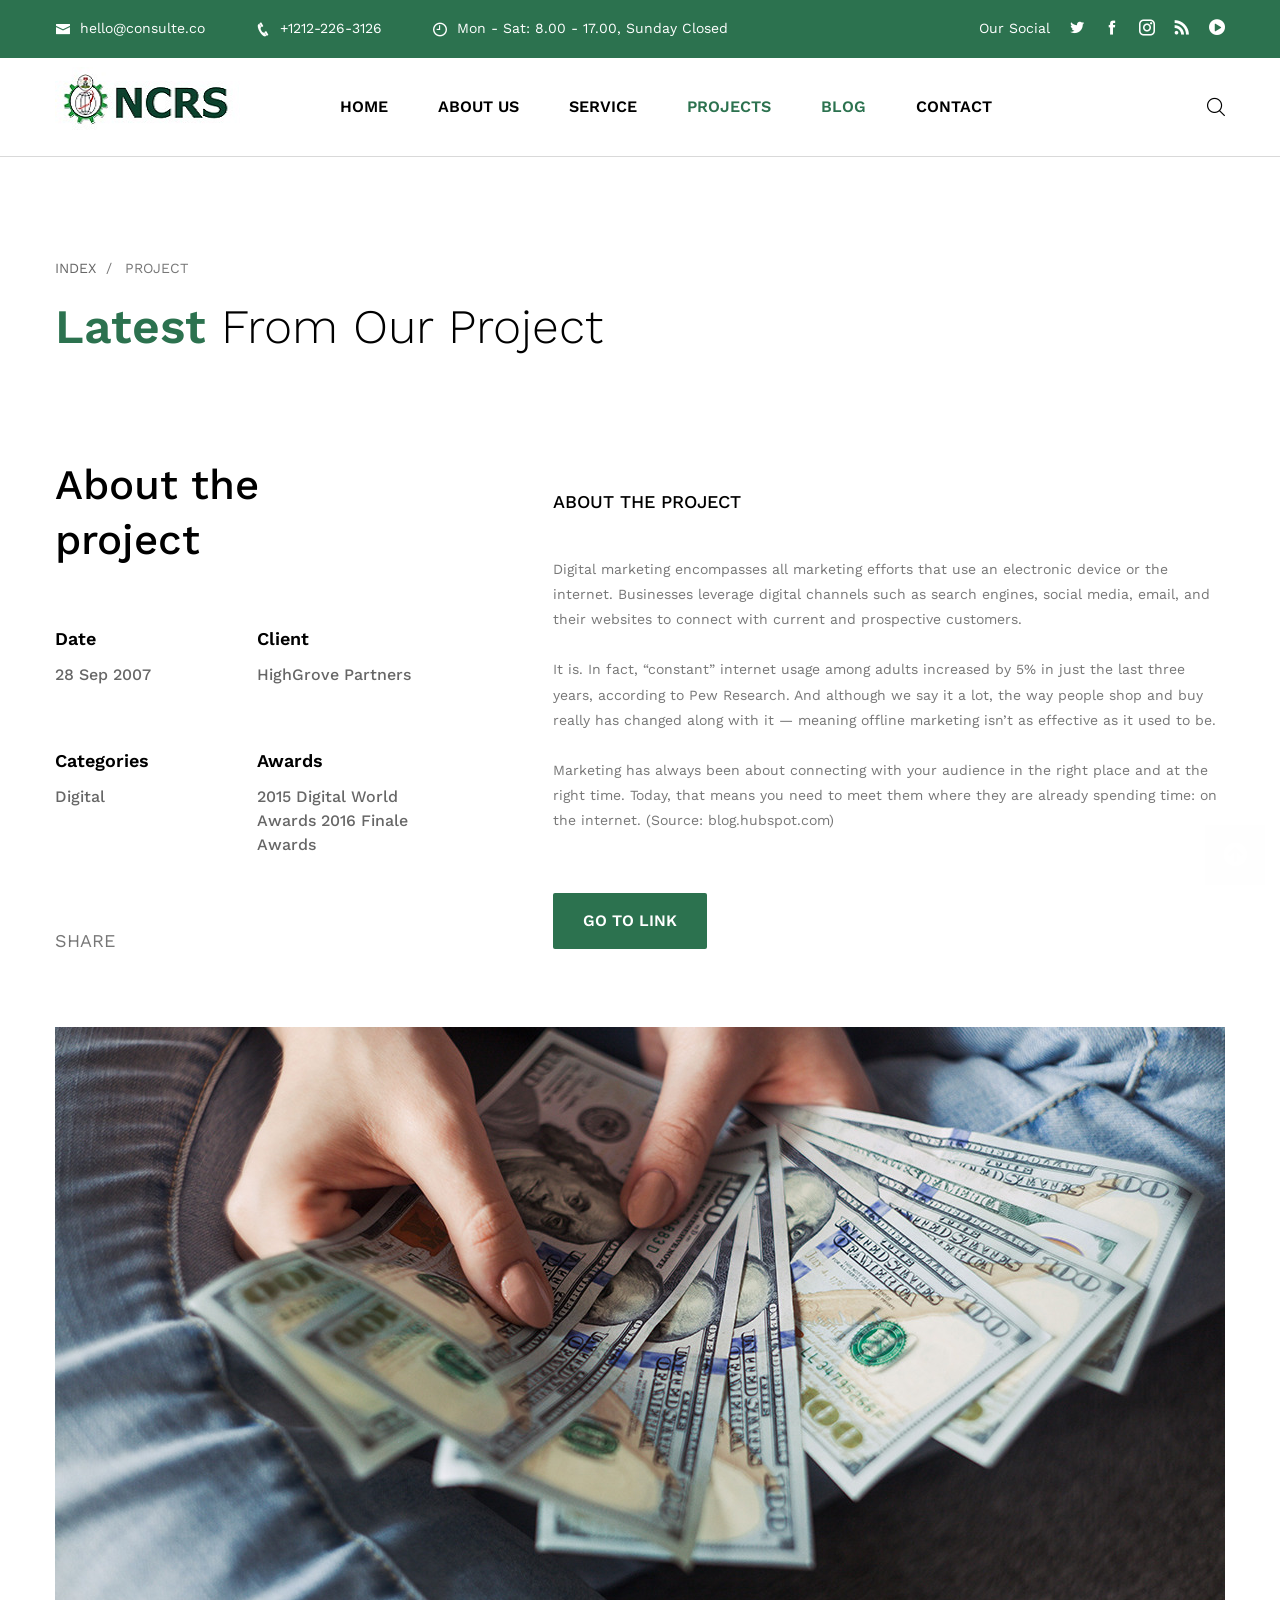
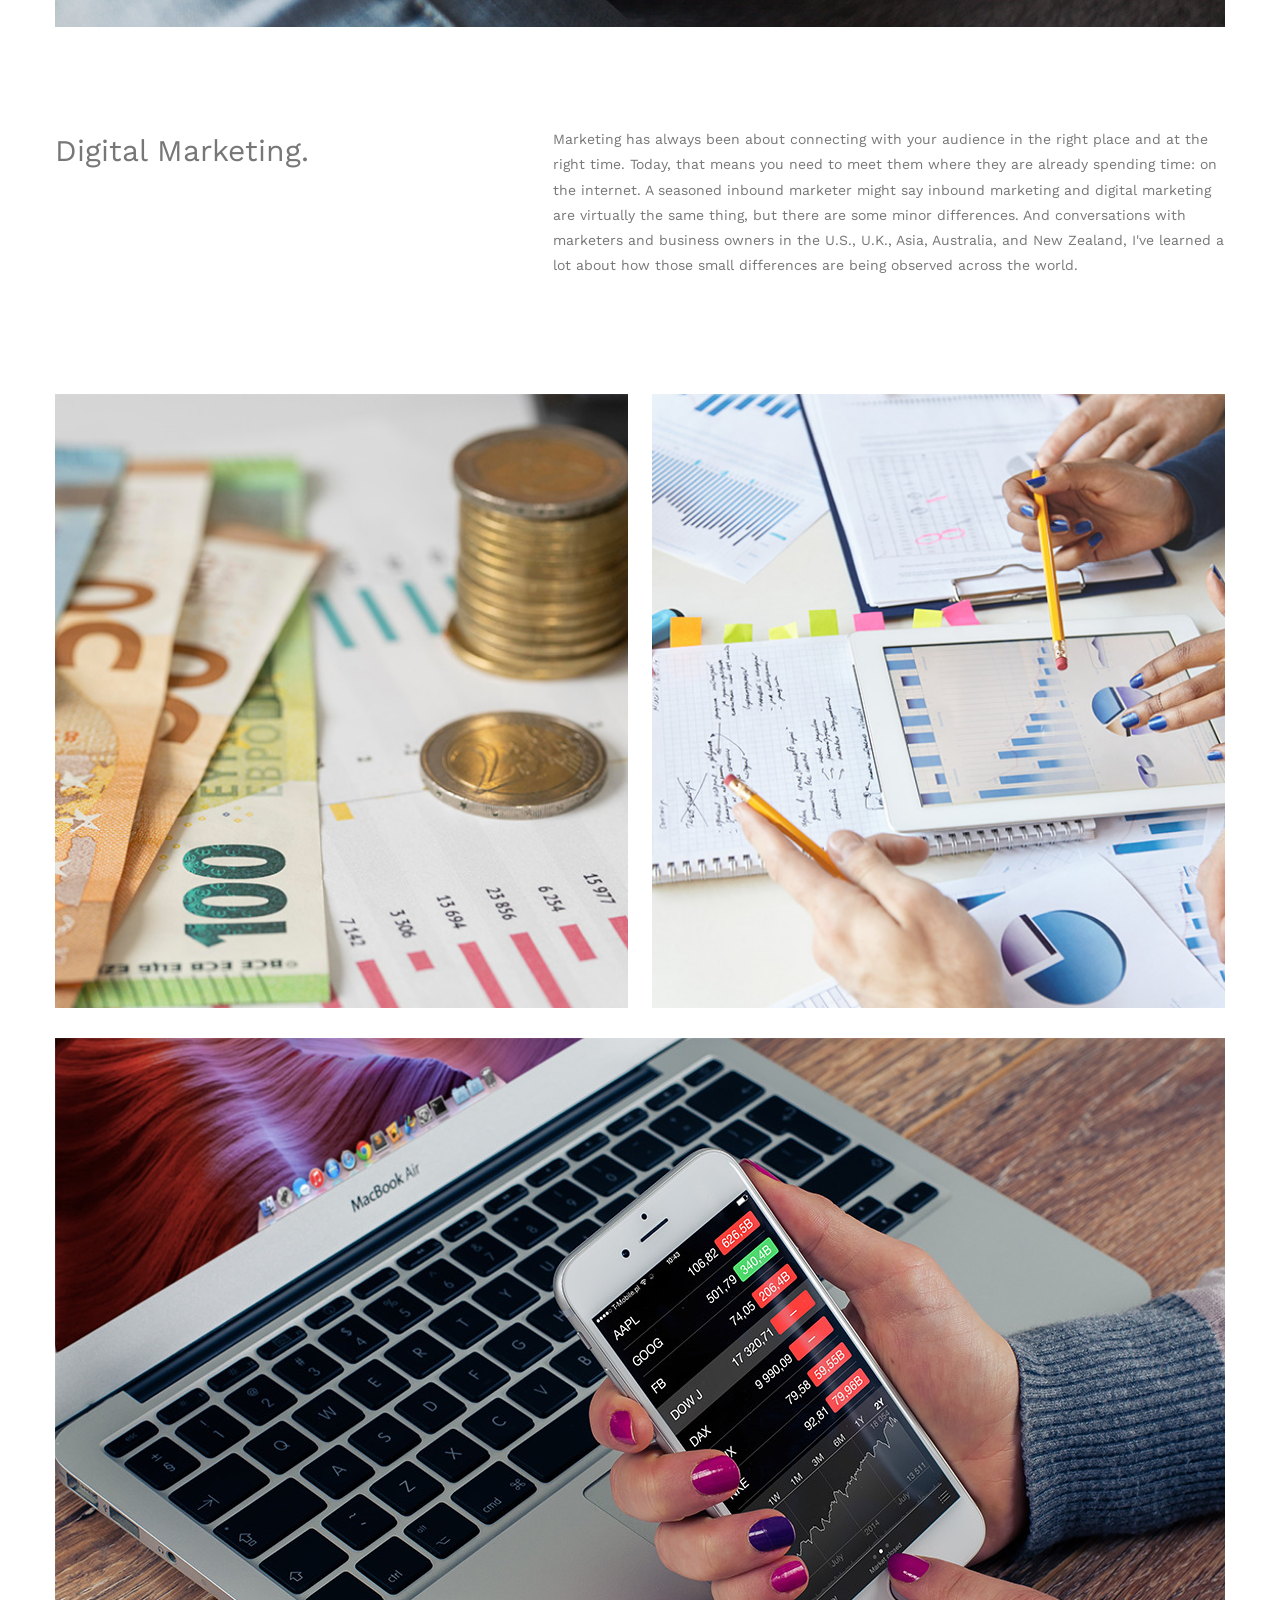
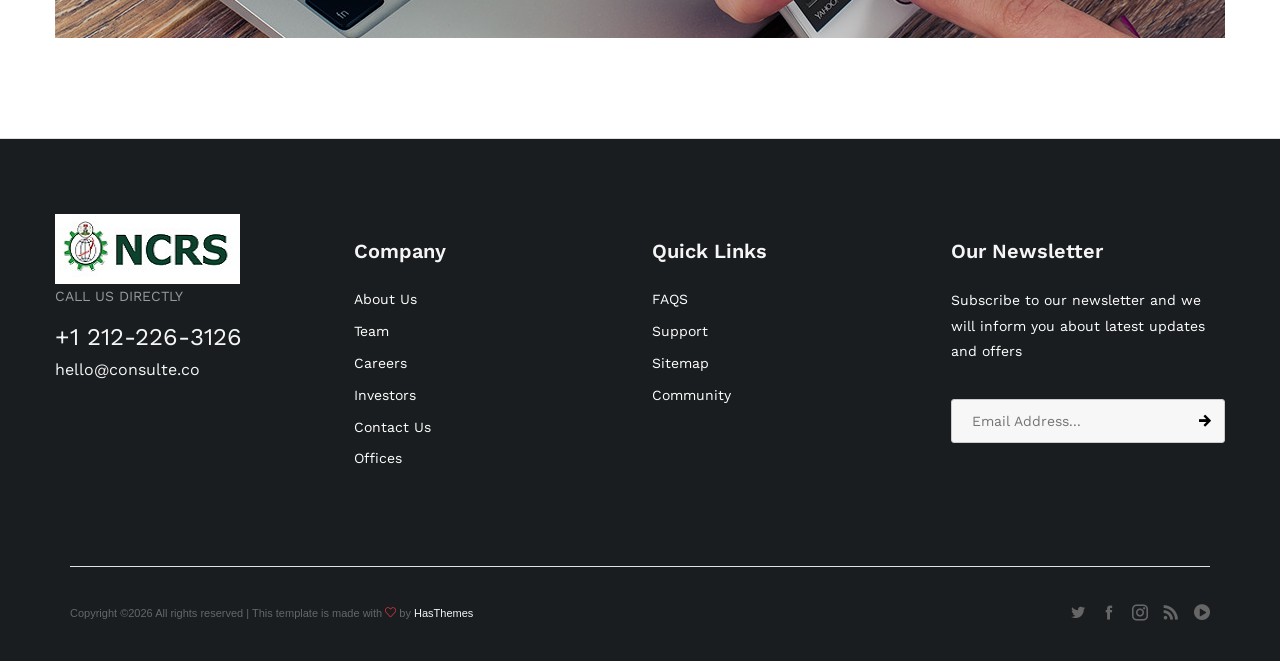
<file: project-details.html>
<!DOCTYPE html>
<html lang="en-US">
<head>
<meta charset="UTF-8">
<title>Consultix - Investment Company Bootstrap 5 Template</title>
<meta name="description" content="Consulte is a free Bootstrap HTML Template for Investment Company"/>
<meta name="viewport" content="width=device-width, initial-scale=1">
<link rel="profile" href="https://gmpg.org/xfn/11">
<link rel="canonical" href="Replace_with_your_PAGE_URL" />

<!-- Stylesheets -->
<link href="css/bootstrap.min.css" rel="stylesheet">
<link href="css/main.css" rel="stylesheet">
<link href="css/responsive.css" rel="stylesheet">

<!-- Open Graph (OG) meta tags are snippets of code that control how URLs are displayed when shared on social media  -->
<meta property="og:locale" content="en_US" />
<meta property="og:type" content="website" />
<meta property="og:title" content="Consulte - Investment Company Bootstrap HTML Template" />
<meta property="og:url" content="PAGE_URL" />
<meta property="og:site_name" content="SITE_NAME" />
<!-- For the og:image content, replace the # with a link of an image -->
<meta property="og:image" content="#" />
<meta property="og:description" content="Consulte is a free Bootstrap HTML Template for Investment Company" />

<!-- Fonts -->
<link href="https://fonts.googleapis.com/css2?family=Libre+Baskerville:wght@400;700&family=Work+Sans:wght@100;200;300;400;500;600;700;800;900&display=swap" rel="stylesheet">

<!-- Add site Favicon -->
<link rel="shortcut icon" href="images/favicon.png" type="image/x-icon">
<link rel="icon" href="images/favicon.png" type="image/x-icon">
<meta name="msapplication-TileImage" content="images/favicon.png" />

<!-- Structured Data  -->
<script type="application/ld+json">
{
  "@context": "http://schema.org",
  "@type": "WebSite",
  "name": "Replace_with_your_site_title",
  "url": "Replace_with_your_site_URL"
}
</script>
</head>

<body>

<div class="page-wrapper">
 	
    <!-- Main Header-->
    <header class="main-header style-three">
    	
		<!-- Header Top -->
        <div class="header-top">
            <div class="auto-container">
                <div class="inner-container clearfix">
					<!-- Top Left -->
					<div class="top-left">
						<!-- Info List -->
						<ul class="info-list">
							<li><a href="mailto:hello@consulte.co"><span class="icon icofont-envelope"></span> hello@consulte.co</a></li>
							<li><a href="tel:+1212-226-3126"><span class="icon icofont-phone"></span> +1212-226-3126</a></li>
							<li><a href="contact.html"><span class="icon icofont-clock-time"></span> Mon - Sat: 8.00 - 17.00, Sunday Closed</a></li>
						</ul>
					</div>
					
					<!-- Top Right -->
                    <div class="top-right pull-right">
						<!-- Social Box -->
						<ul class="social-box">
							<li class="share">Our Social</li>
							<li><a href="https://twitter.com/" class="icofont-twitter"></a></li>
							<li><a href="http://facebook.com/" class="icofont-facebook"></a></li>
							<li><a href="https://www.instagram.com/" class="icofont-instagram"></a></li>
							<li><a href="https://rss.com/" class="icofont-rss"></a></li>
							<li><a href="https://www.youtube.com/" class="icofont-play-alt-1"></a></li>
						</ul>
                    </div>
					
                </div>
            </div>
        </div>
		
    	<!-- Header Upper -->
        <div class="header-upper">
        	<div class="auto-container">
            	<div class="inner-container clearfix">
                	
                	<div class="pull-left logo-box">
                    	<div class="logo"><a href="index.html"><img src="images/logo.png" alt="" title=""></a></div>
                    </div>
					
                   	<div class="nav-outer pull-left clearfix">
						<!-- Main Menu -->
						<nav class="main-menu navbar-expand-md">
							<div class="navbar-header">
								<button class="navbar-toggler" type="button" data-toggle="collapse" data-target="#navbarSupportedContent" aria-controls="navbarSupportedContent" aria-expanded="false" aria-label="Toggle navigation">
									<span class="icon-bar"></span>
									<span class="icon-bar"></span>
									<span class="icon-bar"></span>
								</button>
							</div>

							<div class="navbar-collapse show collapse clearfix" id="navbarSupportedContent">
								<ul class="navigation clearfix">
									<li><a href="index.html">Home</a></li>
									<li><a href="about.html">About Us</a></li>
									<li class="dropdown"><a href="#">Service</a>
										<ul>
											<li><a href="service.html">Service</a></li>
											<li><a href="service-detail.html">Service Detail</a></li>
										</ul>
									</li>
									<li class="current dropdown"><a href="#">Projects</a>
										<ul>
											<li><a href="project.html">Project</a></li>
											<li><a href="project-details.html">Project Details</a></li>
										</ul>
									</li>
									<li class="current dropdown"><a href="#">Blog</a>
										<ul class="from-right">
											<li><a href="blog.html">Our Blog</a></li>
											<li><a href="blog-detail.html">Blog Detail</a></li>
										</ul>
									</li>
									<li><a href="contact.html">Contact</a></li>
								</ul>
							</div>
							
						</nav>
						
					</div>
                   <!-- Outer Box -->
					<div class="outer-box">
						<!-- Search Btn -->
						<div class="search-box-btn search-box-outer"><span class="icon icofont-search"></span></div>
						<!-- Mobile Navigation Toggler -->
                        <div class="mobile-nav-toggler"><span class="icon ti-menu"></span></div>
					</div>
                </div>
            </div>
        </div>
        <!--End Header Upper-->
        
		<!-- Mobile Menu  -->
        <div class="mobile-menu">
            <div class="menu-backdrop"></div>
            <div class="close-btn"><span class="icon lnr lnr-cross"></span></div>
            
            <nav class="menu-box">
                <div class="nav-logo"><a href="index.html"><img src="images/logo.png" alt="" title=""></a></div>
                <div class="menu-outer"><!--Here Menu Will Come Automatically Via Javascript / Same Menu as in Header--></div>
            </nav>
        </div><!-- End Mobile Menu -->
		
    </header>
    <!--End Main Header -->
	
	<!-- Page Title Section -->
    <div class="page-title-section">
    	<div class="auto-container">
			<ul class="post-meta">
				<li><a href="index.html">Index</a></li>
				<li>Project</li>
			</ul>
			<h2><span>Latest</span> From Our Project</h2>
		</div>
	</div>
	<!-- End Page Title Section -->
	
	<!-- Start Project Details -->
	<div class="project-section section-padding">
		<div class="auto-container">
			<div class="row">

				<!-- Portfolio Left -->
				<div class="col-lg-4 col-md-6 col-12">
					<div class="work-left work-details">
						<div class="portfolio-main-info">
							<h2 class="title">About the <br> project</h2>
							<!-- Start Details List -->
							<div class="work-details-list mt-60">

								<div class="details-list">
									<label>Date</label>
									<span>28 Sep 2007</span>
								</div>

								<div class="details-list">
									<label>Client</label>
									<span>HighGrove Partners</span>
								</div>

								<div class="details-list">
									<label>Categories</label>
									<span><a href="#">Digital</a></span>
								</div>

								<div class="details-list">
									<label>Awards</label>
									<span>2015 Digital World Awards 2016 Finale Awards</span>
								</div>

							</div>
							<!-- End Details List -->
							<!-- Start Work Share -->
							<div class="work-share section-padding-top-70">
								<h6 class="heading heading-h6">SHARE</h6>
							</div>
						</div>
					</div>
				</div>

				<!-- Work Right -->
				<div class="col-lg-7 col-md-6 offset-lg-1 col-12">
					<div class="work-left work-details mt-lg-30">
						<div class="work-main-info">
							<div class="work-content">
								<h6 class="title">ABOUT THE PROJECT</h6>

								<div class="desc mt-40">
									<div class="content mb-25">
										<p>Digital marketing encompasses all marketing efforts
											that use an electronic device or the internet. Businesses leverage
											digital channels such as search engines, social media, email, and
											their websites to connect with current and prospective customers.</p>
									</div>
									<div class="content mb-25">
										<p>It is. In fact, “constant” internet usage among
											adults increased by 5% in just the last three years, according to
											Pew Research. And although we say it a lot, the way people shop and
											buy really has changed along with it — meaning offline marketing
											isn’t as effective as it used to be.</p>
									</div>
									<div class="content mb-60">
										<p>Marketing has always been about connecting with your
											audience in the right place and at the right time. Today, that
											means you need to meet them where they are already spending time:
											on the internet. (Source: blog.hubspot.com)</p>
									</div>

									<div class="work-btn">
										<a class="theme-btn btn-style-one" href="#"><span class="txt">Go to link</span></a>
									</div>

								</div>
							</div>
						</div>
					</div>
				</div>
			</div>

			<!-- Start Thumbnail -->
			<div class="row">
				<div class="col-lg-12">
					<div class="custom-column-thumbnail mt-lg-70">
						<img class="w-100" src="images/project/project-1.jpg" alt="finance">
					</div>
				</div>
			</div>

			<!-- Start Digital Marketion Area -->
			<div class="row mt-lg-100">
				<div class="col-lg-4 col-md-12 col-12">
					<div class="digital-marketing">
						<h3 class="heading heading-h3">Digital Marketing.</h3>
					</div>
				</div>
				<div class="col-lg-7 col-md-12 col-12 offset-lg-1">
					<div class="digital-marketing mt-30">
						<div class="inner">
							<p>Marketing has always been about connecting with your audience in
								the right place and at the right time. Today, that means you need to meet them
								where they are already spending time: on the internet. A seasoned inbound
								marketer might say inbound marketing and digital marketing are virtually the
								same thing, but there are some minor differences. And conversations with
								marketers and business owners in the U.S., U.K., Asia, Australia, and New
								Zealand, I've learned a lot about how those small differences are being
								observed across the world.</p>
						</div>
					</div>
				</div>
			</div>
			<!-- End Digital Marketion Area -->

			<!-- Start Gallery Area -->
			<div class="custom-layout-gallery mt-lg-100">
				<div class="row mb-n30">
					<div class="col-lg-6 col-md-6 col-12">
						<div class="thumbnail">
							<img class="w-100" src="images/project/project-3.jpg" alt="finance">
						</div>
					</div>
					<div class="col-lg-6 col-md-6 col-12 mt-50">
						<div class="thumbnail">
							<img class="w-100" src="images/project/project-4.jpg" alt="finance">
						</div>
					</div>

					<div class="col-lg-12 mtb-30">
						<div class="thumbnail">
							<img class="w-100" src="images/project/project-2.jpg" alt="finance">
						</div>
					</div>
				</div>
			</div>
			<!-- End Gallery Area -->


		</div>
	</div>
	<!-- Start Project Details -->
	
	<!-- Main Footer -->
    <footer class="main-footer style-two">
		<div class="auto-container">
        	<!--Widgets Section-->
            <div class="widgets-section">
            	<div class="row clearfix">
                	
                    <!-- Column -->
                    <div class="big-column col-lg-6 col-md-12 col-sm-6 col-12">
						<div class="row clearfix">
						
                        	<!-- Footer Column -->
                            <div class="footer-column col-lg-6 col-md-6 col-sm-12">
                                <div class="footer-widget logo-widget">
									<div class="logo">
										<a href="index.html"><img src="images/logo.png" alt="" /></a>
									</div>
									<div class="call">
										Call us directly
										<a class="phone" href="tel:+1-212-226-3126">+1 212-226-3126</a>
										<a class="email" href="mailto:hello@consulte.co">hello@consulte.co</a>
									</div>
								</div>
							</div>
							
							<!-- Footer Column -->
                            <div class="footer-column col-lg-6 col-md-6 col-sm-12">
                                <div class="footer-widget links-widget">
									<h5>Company</h5>
									<ul class="list-link">
										<li><a href="">About Us</a></li>
										<li><a href="">Team</a></li>
										<li><a href="">Careers</a></li>
										<li><a href="">Investors</a></li>
										<li><a href="">Contact Us</a></li>
										<li><a href="">Offices</a></li>
									</ul>
								</div>
							</div>
							
						</div>
					</div>
					
					<!-- Column -->
                    <div class="big-column col-lg-6 col-md-12 col-sm-6 col-12">
						<div class="row clearfix">
							
							<!-- Footer Column -->
                            <div class="footer-column col-lg-6 col-md-6 col-sm-12">
                                <div class="footer-widget links-widget">
									<h5>Quick Links</h5>
									<ul class="list-link">
										<li><a href="">FAQS</a></li>
										<li><a href="">Support</a></li>
										<li><a href="">Sitemap</a></li>
										<li><a href="">Community</a></li>
									</ul>
								</div>
							</div>
							
							<!-- Footer Column -->
                            <div class="footer-column col-lg-6 col-md-6 col-sm-12">
                                <div class="footer-widget newsletter-widget">
									<h5>Our Newsletter</h5>
									<div class="text">Subscribe to our newsletter and we will inform you about latest updates and offers</div>
									<!-- Newsletter Form -->
									<div class="newsletter-form">
										<form method="post" action="contact.html">
											<div class="form-group">
												<input type="email" name="email" value="" placeholder="Email Address..." required>
												<button type="submit" class="theme-btn icofont-arrow-right"></button>
											</div>
										</form>
									</div>
								</div>
							</div>
							
						</div>
					</div>
					
				</div>
			</div>
			
			<!-- Footer Bottom -->
			<div class="footer-bottom">
				<div class="auto-container">
					<div class="bottom-inner">
						<div class="row clearfix">
							
							<div class="col-lg-8 col-md-12 col-sm-12">
								<div class="copyright">Copyright ©<script async="" src="https://www.google-analytics.com/analytics.js"></script><script>document.write(new Date().getFullYear());</script> All rights reserved | This template is made with <i class="icon-heart text-danger" aria-hidden="true"></i> by <a href="https://hasthemes.com/" target="_blank">HasThemes</a></div>
							</div>
							
							<div class="col-lg-4 col-md-12 col-sm-12">
								<ul class="social-nav">
									<li><a href="https://twitter.com/" class="icofont-twitter"></a></li>
									<li><a href="http://facebook.com/" class="icofont-facebook"></a></li>
									<li><a href="https://www.instagram.com/" class="icofont-instagram"></a></li>
									<li><a href="https://rss.com/" class="icofont-rss"></a></li>
									<li><a href="https://www.youtube.com/" class="icofont-play-alt-1"></a></li>
								</ul>
							</div>
							
						</div>
					</div>
				</div>	
			</div>
			
		</div>
	</footer>
	
</div>
<!--End pagewrapper-->

<!-- Search Popup -->
<div class="search-popup">
	<button class="close-search style-two"><span class="icofont-brand-nexus"></span></button>
	<button class="close-search"><span class="icofont-arrow-up"></span></button>
	<form method="post" action="blog.html">
		<div class="form-group">
			<input type="search" name="search-field" value="" placeholder="Search Here" required="">
			<button type="submit"><i class="fa fa-search"></i></button>
		</div>
	</form>
</div>
<!-- End Header Search -->

<!-- Scroll To Top -->
<div class="scroll-to-top scroll-to-target" data-target="html"><span class="fa fa-arrow-circle-up"></span></div>

<script src="js/jquery.js"></script>
<script src="js/popper.min.js"></script>
<script src="js/bootstrap.min.js"></script>
<script src="js/jquery.mCustomScrollbar.concat.min.js"></script>
<script src="js/jquery.fancybox.js"></script>
<script src="js/appear.js"></script>
<script src="js/owl.js"></script>
<script src="js/wow.js"></script>
<script src="js/parallax.min.js"></script>
<script src="js/tilt.jquery.min.js"></script>
<script src="js/jquery.paroller.min.js"></script>
<script src="js/jquery-ui.js"></script>
<script src="js/script.js"></script>

</body>
</html>
</file>
<file: css/main.css>
/* Consulte HTML Template */

/************ TABLE OF CONTENTS ***************
1. Fonts
2. Reset
3. Global
4. Main Header
5. Main Slider
6. About Section
7. Project Section
8. Services Section
9. Testimonial Section
10. Clients Section
11. Team Section
12. Pricing Section
13. Press Section
14. Main Footer Section
15. Page Title Section
16. Blog Section
17. Sidebar Widgets
18. Comment Form
19. Comment Box
20. Contact Info Section
21. Map Section
22. Contact Form Section
23. CTA Section

**********************************************/

/*
	
	font-family: 'Libre Baskerville', serif;
	font-family: 'Work Sans', sans-serif;
	font-family: 'Heebo', sans-serif;
	
*/

@import url("animate.css");
@import url("owl.css");
@import url("elegenticon.css");
@import url("linearicons.css");
@import url("jquery-ui.css");
@import url("animation.css");
@import url("icofont.min.css");
@import url("themify-icons.css");
@import url("simple-line-icons.css");
@import url("fontawesome.min.css");
@import url("jquery.fancybox.min.css");
@import url("jquery.mCustomScrollbar.min.css");

/*** 

====================================================================
	Reset
====================================================================

 ***/

* {
  margin: 0px;
  padding: 0px;
  border: none;
  outline: none;
}

@font-face {
  font-family: "icofont";
  src: url("../fonts/icofont.eot");
  src: url("../fonts/icofont.eot?#iefix") format("embedded-opentype"),
    url("../fonts/icofont.woff") format("woff"),
    url("../fonts/icofont.ttf") format("truetype"),
    url("../fonts/icofont.svg#icofont") format("svg");
  font-weight: 400;
  font-style: normal;
}

@font-face {
  font-family: "simple-line-icons";
  src: url("../fonts/simple-Line-Icons.eot");
  src: url("../fonts/simple-Line-Icons.eot?#iefix") format("embedded-opentype"),
    url("../fonts/simple-Line-Icons.woff") format("woff"),
    url("../fonts/simple-Line-Icons.ttf") format("truetype"),
    url("../fonts/simple-Line-Icons.svg#simple-Line-Icons") format("svg");
  font-weight: 400;
  font-style: normal;
}

@font-face {
  font-family: "themify";
  src: url("../fonts/themify.eot?-fvbane");
  src: url("../fonts/themify.eot?#iefix-fvbane") format("embedded-opentype"),
    url("../fonts/themify.woff?-fvbane") format("woff"),
    url("../fonts/themify.ttf?-fvbane") format("truetype"),
    url("../fonts/themify.svg?-fvbane#themify") format("svg");
  font-weight: normal;
  font-style: normal;
}

@font-face {
  font-family: "SignericaMedium";
  src: url("../fonts/SignericaMedium.eot");
  src: url("../fonts/SignericaMedium.eot?#iefix") format("embedded-opentype"),
    url("../fonts/SignericaMedium.woff") format("woff"),
    url("../fonts/SignericaMedium.ttf") format("truetype"),
    url("../fonts/SignericaMedium.svg#SignericaMedium") format("svg");
  font-weight: 400;
  font-style: normal;
}

/*** 

====================================================================
	Global Settings
====================================================================

 ***/

body {
  font-family: "Work Sans", sans-serif;
  font-size: 14px;
  color: #777777;
  line-height: 1.7em;
  font-weight: 400;
  background: #ffffff;
  -webkit-font-smoothing: antialiased;
  -moz-font-smoothing: antialiased;
}

.bordered-layout .page-wrapper {
  padding: 0px 50px 0px;
}

a {
  text-decoration: none;
  cursor: pointer;
  color: #2c724f;
}

button,
a:hover,
a:focus,
a:visited {
  text-decoration: none;
  outline: none !important;
}

h1,
h2,
h3,
h4,
h5,
h6 {
  position: relative;
  font-weight: normal;
  margin: 0px;
  background: none;
  line-height: 1.6em;
  font-family: "Work Sans", sans-serif;
}

.pull-left {
  float: left;
}

.pull-right {
  float: right;
}

/* Typography */

h1 {
  font-size: 60px;
}

h2 {
  font-size: 48px;
}

h3 {
  font-size: 30px;
}

h4 {
  font-size: 24px;
}

h5 {
  font-size: 20px;
}

h6 {
  font-size: 18px;
}

input,
button,
select,
textarea {
}

textarea {
  overflow: hidden;
}

p {
  position: relative;
  line-height: 1.8em;
}

.auto-container {
  position: static;
  max-width: 1200px;
  padding: 0px 15px;
  margin: 0 auto;
}

.medium-container {
  max-width: 850px;
}

.page-wrapper {
  position: relative;
  margin: 0 auto;
  width: 100%;
  min-width: 300px;
}

ul,
li {
  list-style: none;
  padding: 0px;
  margin: 0px;
}

img {
  display: inline-block;
  max-width: 100%;
}

.theme-btn {
  display: inline-block;
  transition: all 0.3s ease;
  -moz-transition: all 0.3s ease;
  -webkit-transition: all 0.3s ease;
  -ms-transition: all 0.3s ease;
  -o-transition: all 0.3s ease;
}

.centered {
  text-align: center;
}

/*Btn Style One*/

.btn-style-one {
  position: relative;
  display: inline-block;
  font-size: 16px;
  line-height: 1;
  color: #ffffff;
  padding: 20px 30px;
  font-weight: 600;
  overflow: hidden;
  border-radius: 2px;
  background-color: #2c724f;
  text-transform: uppercase;
  font-family: "Work Sans", sans-serif;
}

.btn-style-one:before {
  position: absolute;
  content: "";
  top: 0;
  left: 0;
  width: 100%;
  height: 100%;
  z-index: 1;
  opacity: 0;
  background-color: #262626;
  -webkit-transition: all 0.4s;
  -moz-transition: all 0.4s;
  -o-transition: all 0.4s;
  transition: all 0.4s;
  -webkit-transform: scale(0.2, 1);
  transform: scale(0.2, 1);
}

.btn-style-one i {
  position: relative;
  top: 1px;
  margin-left: 4px;
}

.btn-style-one .txt {
  position: relative;
  z-index: 1;
}

.btn-style-one:hover::before {
  opacity: 1;
  -webkit-transform: scale(1, 1);
  transform: scale(1, 1);
}

.btn-style-one:hover {
  color: #ffffff;
}

/* Btn Style Two */

.btn-style-two {
  position: relative;
  display: inline-block;
  font-size: 14px;
  line-height: 30px;
  color: #2c724f;
  padding: 9px 24px;
  font-weight: 700;
  overflow: hidden;
  border-radius: 2px;
  letter-spacing: 1px;
  background-color: #ffffff;
  text-transform: uppercase;
  font-family: "Work Sans", sans-serif;
}

.btn-style-two:before {
  position: absolute;
  content: "";
  top: 0;
  left: 0;
  width: 100%;
  height: 100%;
  z-index: 1;
  opacity: 0;
  background-color: #262626;
  -webkit-transition: all 0.4s;
  -moz-transition: all 0.4s;
  -o-transition: all 0.4s;
  transition: all 0.4s;
  -webkit-transform: scale(0.2, 1);
  transform: scale(0.2, 1);
}

.btn-style-two i {
  position: relative;
  top: 1px;
  margin-left: 4px;
}

.btn-style-two .txt {
  position: relative;
  z-index: 1;
}

.btn-style-two:hover::before {
  opacity: 1;
  -webkit-transform: scale(1, 1);
  transform: scale(1, 1);
}

.btn-style-two:hover {
  color: #ffffff;
}

/* Btn Style Three */

.btn-style-three {
  position: relative;
  display: inline-block;
  font-size: 18px;
  line-height: 30px;
  color: #2c724f;
  padding: 10px 60px;
  font-weight: 700;
  overflow: hidden;
  border-radius: 50px;
  background: none;
  border: 1px solid #2c724f;
  text-transform: capitalize;
  font-family: "Work Sans", sans-serif;
}

.btn-style-three:before {
  position: absolute;
  content: "";
  top: 0;
  left: 0;
  width: 100%;
  height: 100%;
  z-index: 1;
  opacity: 0;
  background-color: #2c724f;
  -webkit-transition: all 0.4s;
  -moz-transition: all 0.4s;
  -o-transition: all 0.4s;
  transition: all 0.4s;
  -webkit-transform: scale(0.2, 1);
  transform: scale(0.2, 1);
}

.btn-style-three .txt {
  position: relative;
  z-index: 1;
}

.btn-style-three:hover::before {
  opacity: 1;
  -webkit-transform: scale(1, 1);
  transform: scale(1, 1);
}

.btn-style-three:hover {
  color: #ffffff;
}

/* Social Icon One */

.social-icon-one {
  position: relative;
  display: block;
}

.social-icon-one li {
  position: relative;
  margin-left: 9px;
  display: inline-block;
}

.social-icon-one li a {
  position: relative;
  width: 32px;
  height: 32px;
  display: block;
  font-size: 14px;
  line-height: 32px;
  color: #cccccc;
  text-align: center;
  border-radius: 2px;
  background-color: #333333;
  -webkit-transition: all 300ms ease;
  -moz-transition: all 300ms ease;
  -ms-transition: all 300ms ease;
  -o-transition: all 300ms ease;
  transition: all 300ms ease;
}

.social-icon-one li a:hover {
  color: #333333;
  background-color: #feec42;
}

.theme_color {
  color: #2c724f;
}

img {
  display: inline-block;
  max-width: 100%;
  height: auto;
}

/*** 

====================================================================
	Scroll To Top style
====================================================================

***/

.scroll-to-top {
  position: fixed;
  bottom: 15px;
  right: 15px;
  width: 60px;
  height: 60px;
  color: #ffffff;
  font-size: 24px;
  text-transform: uppercase;
  line-height: 60px;
  text-align: center;
  z-index: 100;
  cursor: pointer;
  background: #0a0a0a;
  display: none;
  -webkit-transition: all 300ms ease;
  -ms-transition: all 300ms ease;
  -o-transition: all 300ms ease;
  -moz-transition: all 300ms ease;
  transition: all 300ms ease;
}

.scroll-to-top:hover {
  color: #ffffff;
  background: #2c724f;
}

/*** 

====================================================================
	Section Title
====================================================================

***/

.sec-title {
  position: relative;
  margin-bottom: 50px;
}

.sec-title .title {
  position: relative;
  color: #666666;
  font-size: 14px;
  line-height: 1.6em;
  letter-spacing: 1px;
  text-transform: uppercase;
}

.sec-title h2 {
  position: relative;
  color: #000000;
  font-weight: 300;
  line-height: 1.3em;
  margin-top: 15px;
}

.white-text-cust h2 {
  position: relative;
  color: white;
  font-weight: 300;
  line-height: 1.3em;
  margin-top: 15px;
}
.white-text-cust .title {
  color: rgb(170, 170, 170);
}
.white-text-cust h2 span {
  color: #2c724f;
  font-weight: 600;
  position: relative;
}

.sec-title h2 span {
  position: relative;
  color: #2c724f;
  font-weight: 600;
}

.sec-title .text {
  position: relative;
  color: #666666;
  font-size: 18px;
  line-height: 1.8em;
  margin-top: 20px;
}

.sec-title.centered {
  text-align: center !important;
}

.sec-title.light .title {
  color: #2c724f;
  background-color: #ffffff;
}

.sec-title.light h2 {
  color: #ffffff;
}

/* List Style One */

.list-style-one {
  position: relative;
  z-index: 1;
}

.list-style-one li {
  position: relative;
  color: #666666;
  font-size: 16px;
  font-weight: 400;
  margin-bottom: 6px;
  padding-left: 35px;
  line-height: 1.8em;
}

.list-style-one li:before {
  position: absolute;
  left: 0px;
  top: 2px;
  content: "\eed6";
  color: #2c724f;
  font-size: 24px;
  font-weight: 400;
  display: block;
  font-family: IcoFont !important;
}

/*** 

====================================================================
	Main Header style
====================================================================

***/

.main-header {
  position: absolute;
  z-index: 999;
  width: 100%;
  -ms-animation-duration: 500ms;
  -moz-animation-duration: 500ms;
  -op-animation-duration: 500ms;
  -webkit-animation-duration: 500ms;
  animation-duration: 500ms;
}

.main-header.style-two {
  position: relative;
}

.main-header.style-three {
  position: relative;
  border-bottom: 1px solid #d9d9d9;
}

/* Header Top */
.header-top {
  background-color: #2c724f;
}

.main-header .header-top {
  position: relative;
}

.main-header .header-top .inner-container {
  position: relative;
}

.main-header .header-top .top-left {
  position: relative;
  float: left;
  padding: 17px 0px;
  padding-right: 50px;
}

.main-header .header-top .info-list {
  position: relative;
}

.main-header .header-top .info-list li {
  position: relative;
  color: #ffffff;
  font-size: 14px;
  margin-right: 45px;
  display: inline-block;
}

.main-header .header-top .info-list li:last-child {
  margin-right: 0px;
}

.main-header .header-top .info-list li .icon {
  position: absolute;
  left: 0px;
  top: 1px;
  color: #ffffff;
  font-size: 16px;
  line-height: 1em;
}

.main-header .header-top .info-list li a {
  position: relative;
  color: #ffffff;
  font-size: 14px;
  padding-left: 25px;
  font-weight: 400;
  -webkit-transition: all 300ms ease;
  -ms-transition: all 300ms ease;
  -o-transition: all 300ms ease;
  -moz-transition: all 300ms ease;
  transition: all 300ms ease;
}

.main-header .header-top .info-list li a:hover {
  color: #ffffff;
  text-decoration: underline;
}

.main-header .header-top .top-right {
  position: relative;
  padding: 17px 0px;
}

.main-header .header-top .top-right .social-box {
  position: relative;
}

.main-header .header-top .top-right .social-box li {
  position: relative;
  margin-left: 14px;
  display: inline-block;
}

.main-header .header-top .top-right .social-box li.share {
  position: relative;
  color: #ffffff;
  font-size: 14px;
}

.main-header .header-top .top-right .social-box li a {
  position: relative;
  color: #ffffff;
  font-size: 16px;
  -webkit-transition: all 300ms ease;
  -ms-transition: all 300ms ease;
  -o-transition: all 300ms ease;
  -moz-transition: all 300ms ease;
  transition: all 300ms ease;
}

.main-header .header-top .top-right .social-box li a:hover {
  color: #ffffff;
}

.main-header .main-box {
  position: relative;
  padding: 0px 0px;
  left: 0px;
  top: 0px;
  width: 100%;
  background: none;
  -webkit-transition: all 300ms ease;
  -ms-transition: all 300ms ease;
  -o-transition: all 300ms ease;
  -moz-transition: all 300ms ease;
  transition: all 300ms ease;
}

.main-header .header-upper {
  position: relative;
  z-index: 1;
  transition: all 300ms ease;
  -moz-transition: all 300ms ease;
  -webkit-transition: all 300ms ease;
  -ms-transition: all 300ms ease;
  -o-transition: all 300ms ease;

  /* custom styles by sylvester */
  background-color: white;
}

.main-header .header-upper .inner-container {
  position: relative;
}

.main-header .header-upper .outer-box .nav-toggler {
  position: relative;
  font-size: 28px;
  color: #ff9600;
  cursor: pointer;
  display: inline-block;
}

.main-header.fixed-header .header-upper .outer-box {
}

.main-header.fixed-header .header-upper .logo-box .logo {
}

.main-header.fixed-header .main-menu .navigation > li > a {
}

.main-header.fixed-header .main-menu .navigation > li.current > a,
.main-header.fixed-header .main-menu .navigation > li:hover > a {
  color: #2c724f;
}

/* Search Box Outer */

.main-header .header-upper .search-box-outer {
  position: relative;
  float: left;
}

.main-header .header-upper .search-box-btn {
  position: relative;
  float: left;
  display: block;
  font-size: 18px;
  color: #000000;
  line-height: 26px;
  cursor: pointer;
  background: none;
  margin: 36px 0px 15px;
  transition: all 500ms ease;
  -moz-transition: all 500ms ease;
  -webkit-transition: all 500ms ease;
  -ms-transition: all 500ms ease;
  -o-transition: all 500ms ease;
}

.main-header .header-upper .search-box-btn:after {
  display: none;
}

/* Sticky Header */

.sticky-header {
  position: fixed;
  opacity: 0;
  visibility: hidden;
  left: 0px;
  top: 0px;
  width: 100%;
  padding: 0px 0px;
  background: #222222;
  z-index: 0;
  transition: all 500ms ease;
  -moz-transition: all 500ms ease;
  -webkit-transition: all 500ms ease;
  -ms-transition: all 500ms ease;
  -o-transition: all 500ms ease;
}

.sticky-header .logo {
  padding: 8px 0px 8px;
}

.fixed-header .sticky-header {
  z-index: 999;
  opacity: 1;
  visibility: visible;
  -ms-animation-name: fadeInDown;
  -moz-animation-name: fadeInDown;
  -op-animation-name: fadeInDown;
  -webkit-animation-name: fadeInDown;
  animation-name: fadeInDown;
  -ms-animation-duration: 500ms;
  -moz-animation-duration: 500ms;
  -op-animation-duration: 500ms;
  -webkit-animation-duration: 500ms;
  animation-duration: 500ms;
  -ms-animation-timing-function: linear;
  -moz-animation-timing-function: linear;
  -op-animation-timing-function: linear;
  -webkit-animation-timing-function: linear;
  animation-timing-function: linear;
  -ms-animation-iteration-count: 1;
  -moz-animation-iteration-count: 1;
  -op-animation-iteration-count: 1;
  -webkit-animation-iteration-count: 1;
  animation-iteration-count: 1;
}

.sticky-header .main-menu .navigation > li > a {
  padding: 23px 0px !important;
  color: #ffffff !important;
}

.sticky-header .main-menu .navigation > li > a:after {
  display: none;
}

.main-header .nav-outer {
  position: relative;
  padding-left: 100px;
  transition: all 500ms ease;
  -moz-transition: all 500ms ease;
  -webkit-transition: all 500ms ease;
  -ms-transition: all 500ms ease;
  -o-transition: all 500ms ease;
}

.main-header .header-upper .logo-box {
  position: relative;
  z-index: 10;
  padding: 9px 0px;
  transition: all 500ms ease;
  -moz-transition: all 500ms ease;
  -webkit-transition: all 500ms ease;
  -ms-transition: all 500ms ease;
  -o-transition: all 500ms ease;
}

.main-header .header-upper .logo-box .logo {
  position: relative;
  transition: all 500ms ease;
  -moz-transition: all 500ms ease;
  -webkit-transition: all 500ms ease;
  -ms-transition: all 500ms ease;
  -o-transition: all 500ms ease;
}

.main-header .header-upper .outer-box {
  position: absolute;
  right: 0px;
  margin-left: 0px;
  transition: all 500ms ease;
  -moz-transition: all 500ms ease;
  -webkit-transition: all 500ms ease;
  -ms-transition: all 500ms ease;
  -o-transition: all 500ms ease;
}

.main-menu {
  position: relative;
  float: left;
  transition: all 500ms ease;
  -moz-transition: all 500ms ease;
  -webkit-transition: all 500ms ease;
  -ms-transition: all 500ms ease;
  -o-transition: all 500ms ease;
}

.main-menu .navbar-collapse {
  padding: 0px;
  display: block;
}

.main-menu .navigation {
  position: static;
  margin: 0px;
  width: 100%;

  /* Custom styles */
  /* background-color: white; */
}

.main-menu .navigation > li {
  position: relative;
  float: none;
  display: inline-block;
  margin-right: 45px;
  text-align: left;
  transition: all 500ms ease;
  -moz-transition: all 500ms ease;
  -webkit-transition: all 500ms ease;
  -ms-transition: all 500ms ease;
  -o-transition: all 500ms ease;
}

.main-menu .navigation > li:last-child {
  margin-right: 0px;
}

.main-header .header-upper .upper-right {
  position: relative;
}

.main-menu .navigation > li > a {
  position: relative;
  display: block;
  color: #000000;
  text-align: center;
  line-height: 30px;
  text-transform: uppercase;
  letter-spacing: 0px;
  opacity: 1;
  font-weight: 600;
  padding: 34px 0px;
  font-size: 16px;
  transition: all 500ms ease;
  -moz-transition: all 500ms ease;
  -webkit-transition: all 500ms ease;
  -ms-transition: all 500ms ease;
  -o-transition: all 500ms ease;
}

.main-menu .navigation > li:hover > a,
.main-menu .navigation > li.current > a {
  color: #2c724f;
}

.main-menu .navigation > li:hover > a,
.main-menu .navigation > li.current > a,
.main-header.light-version .main-menu .navigation > li:hover > a,
.main-header.light-version .main-menu .navigation > li.current > a {
  opacity: 1;
}

.main-menu .navigation > li > ul {
  position: absolute;
  left: -30px;
  top: 100%;
  width: 230px;
  z-index: 100;
  display: none;
  opacity: 0;
  visibility: hidden;
  transition: all 900ms ease;
  -moz-transition: all 900ms ease;
  -webkit-transition: all 900ms ease;
  -ms-transition: all 900ms ease;
  -o-transition: all 900ms ease;
  padding: 20px 15px;
  border-radius: 10px;
  background-color: #ffffff;
  box-shadow: 0px 0px 10px rgba(0, 0, 0, 0.1);
}

.main-menu .navigation > li > ul.from-right {
  left: auto !important;
  right: -30px !important;
}

.main-menu .navigation > li > ul > li {
  position: relative;
  width: 100%;
}

.main-menu .navigation > li > ul > li > a {
  position: relative;
  display: block;
  padding: 6px 18px;
  line-height: 24px;
  font-weight: 500;
  font-size: 15px;
  text-transform: capitalize;
  color: #222222;
  padding-left: 10px;
  transition: all 500ms ease;
  -moz-transition: all 500ms ease;
  -webkit-transition: all 500ms ease;
  -ms-transition: all 500ms ease;
  -o-transition: all 500ms ease;
}

.main-menu .navigation > li > ul > li > a:before {
  position: absolute;
  top: -6px;
  left: 8px;
  color: transparent;
  content: ".";
  text-shadow: 0 0 transparent;
  font-size: 2em;
  line-height: 1em;
  -webkit-transition: text-shadow 0.3s, color 0.3s;
  -moz-transition: text-shadow 0.3s, color 0.3s;
  transition: text-shadow 0.3s, color 0.3s;
  pointer-events: none;
  animation: opacitychange 1s ease-in-out infinite;
}

.main-menu .navigation > li > ul > li:hover > a::before {
  opacity: 1;
  color: #000000;
  text-shadow: 8px 0 #2c724f, -8px 0 #2c724f;
}

.main-menu .navigation > li > ul > li:hover > a {
  color: #2c724f;
  padding-left: 30px;
}

.main-menu .navigation > li > ul > li.dropdown > a:after {
  font-family: "Font Awesome 5 Free";
  content: "\f105";
  position: absolute;
  right: 10px;
  top: 10px;
  width: 10px;
  height: 20px;
  display: block;
  color: #253d4a;
  line-height: 20px;
  font-size: 16px;
  font-weight: normal;
  text-align: center;
  z-index: 5;
  font-weight: 800;
}

.main-menu .navigation > li > ul > li.dropdown:hover > a:after {
  color: #222222;
}

.main-menu .navigation > li > ul > li > ul {
  position: absolute;
  left: 120%;
  top: 0%;
  width: 230px;
  z-index: 100;
  display: none;
  transition: all 900ms ease;
  -moz-transition: all 900ms ease;
  -webkit-transition: all 900ms ease;
  -ms-transition: all 900ms ease;
  -o-transition: all 900ms ease;
  padding: 20px 15px;
  border-radius: 10px;
  background-color: #ffffff;
  box-shadow: 0px 0px 10px rgba(0, 0, 0, 0.1);
}

.main-menu .navigation > li > ul > li > ul.from-right {
  left: auto;
  right: 0px;
}

.main-menu .navigation > li > ul > li > ul > li {
  position: relative;
  width: 100%;
}

.main-menu .navigation > li > ul > li > ul > li:last-child {
}

.main-menu .navigation > li > ul > li > ul > li > a {
  position: relative;
  display: block;
  padding: 6px 18px;
  line-height: 24px;
  font-weight: 500;
  font-size: 15px;
  text-transform: capitalize;
  color: #222222;
  padding-left: 10px;
  transition: all 500ms ease;
  -moz-transition: all 500ms ease;
  -webkit-transition: all 500ms ease;
  -ms-transition: all 500ms ease;
  -o-transition: all 500ms ease;
}

.main-menu .navigation > li > ul > li > ul > li > a:before {
  position: absolute;
  top: -6px;
  left: 8px;
  color: transparent;
  content: ".";
  text-shadow: 0 0 transparent;
  font-size: 2em;
  line-height: 1em;
  -webkit-transition: text-shadow 0.3s, color 0.3s;
  -moz-transition: text-shadow 0.3s, color 0.3s;
  transition: text-shadow 0.3s, color 0.3s;
  pointer-events: none;
  animation: opacitychange 1s ease-in-out infinite;
}

.main-menu .navigation > li > ul > li > ul > li:hover > a::before {
  opacity: 1;
  color: #000000;
  text-shadow: 8px 0 #2c724f, -8px 0 #2c724f;
}

.main-menu .navigation > li > ul > li > ul > li:hover > a {
  color: #2c724f;
  padding-left: 30px;
}

.main-menu .navigation > li > ul > li > ul > li.dropdown > a:after {
  font-family: "FontAwesome";
  content: "\f105";
  position: absolute;
  right: 10px;
  top: 11px;
  width: 10px;
  height: 20px;
  display: block;
  color: #272727;
  line-height: 20px;
  font-size: 16px;
  font-weight: normal;
  text-align: center;
  z-index: 5;
}

.main-menu .navigation > li > ul > li > ul > li.dropdown:hover > a:after {
  color: #ffffff;
}

.main-menu .navigation > li.dropdown:hover > ul {
  visibility: visible;
  opacity: 1;
  top: 100%;
  left: 0px;
}
.main-menu .navigation > li.dropdown:hover > ul.from-right {
  right: 0px !important;
}
.main-menu .navigation li > ul > li.dropdown:hover > ul {
  visibility: visible;
  opacity: 1;
  top: 0;
  left: 107%;
  transition: all 300ms ease;
  -moz-transition: all 300ms ease;
  -webkit-transition: all 500ms ease;
  -ms-transition: all 300ms ease;
  -o-transition: all 300ms ease;
}

.main-menu .navbar-collapse > ul li.dropdown .dropdown-btn {
  position: absolute;
  right: 10px;
  top: 6px;
  width: 30px;
  height: 30px;
  text-align: center;
  color: #ffffff;
  line-height: 28px;
  border: 1px solid #ffffff;
  background-size: 20px;
  cursor: pointer;
  z-index: 5;
  display: none;
}

.main-header .header-upper .outer-box .social-icon-one {
  position: relative;
  float: left;
}

.main-header.fixed-header .header-upper {
  position: fixed;
  left: 0px;
  right: 0px;
  top: 0px;
  z-index: 9999;
  width: 100%;
  padding-top: 0px;
  transition: all 500ms ease;
  -moz-transition: all 500ms ease;
  -webkit-transition: all 500ms ease;
  -ms-transition: all 500ms ease;
  -o-transition: all 500ms ease;
  background-color: #ffffff;
  border-bottom: 1px solid rgba(0, 0, 0, 0.1);
}

.main-header .header-upper .outer-box .sidebar-btn {
  position: relative;
  width: 52px;
  height: 52px;
  float: left;
  color: #ffffff;
  font-size: 18px;
  margin-left: 14px;
  cursor: pointer;
  line-height: 52px;
  text-align: center;
  border-radius: 50px;
  background-color: #05db56;
}

.main-menu .navigation > li > ul > li > ul > li > ul {
  position: absolute;
  left: 100%;
  top: 100%;
  width: 210px;
  z-index: 100;
  display: none;
  opacity: 0;
  text-align: left;
  visibility: hidden;
  transition: all 900ms ease;
  -moz-transition: all 900ms ease;
  -webkit-transition: all 900ms ease;
  -ms-transition: all 900ms ease;
  -o-transition: all 900ms ease;
  padding: 0px 0px;
  background-color: #1e1e1e;
  box-shadow: 0px 0px 10px rgba(0, 0, 0, 0.1);
}

.main-menu .navigation > li > ul > li > ul > li > ul > li {
  position: relative;
  width: 100%;
  border-bottom: 1px solid rgba(255, 255, 255, 0.1);
}

.main-menu .navigation > li > ul > li > ul > li > ul > li > a {
  position: relative;
  padding: 10px 18px;
  display: block;
  line-height: 20px;
  font-weight: 400;
  font-size: 12px;
  color: rgba(255, 255, 255, 0.5);
  letter-spacing: 1px;
  text-transform: uppercase;
  transition: all 500ms ease;
  -moz-transition: all 500ms ease;
  -webkit-transition: all 500ms ease;
  -ms-transition: all 500ms ease;
  -o-transition: all 500ms ease;
}

.main-menu .navigation > li > ul > li > ul > li.dropdown:hover > ul {
  visibility: visible;
  opacity: 1;
  border-top: 0px !important;
  -moz-transform: rotateX(0deg);
  -webkit-transform: rotateX(0deg);
  -ms-transform: rotateX(0deg);
  -o-transform: rotateX(0deg);
  transform: rotateX(0deg);
}

.main-menu .navigation > li > ul > li > ul > li > ul > li > a:hover {
  background-color: #2c724f;
  color: #ffffff;
}

.main-header .header-upper .outer-box .menu-toggler {
  position: relative;
  float: right;
  cursor: pointer;
  color: #ffffff;
  font-size: 28px;
  margin-left: 30px;
  padding-left: 30px;
}

.main-header .header-upper .outer-box .menu-toggler:before {
  position: absolute;
  content: "";
  left: 0px;
  top: 5px;
  width: 1px;
  height: 20px;
  border-left: 1px solid rgba(255, 255, 255, 0.3);
}

/*** 

====================================================================
	Mobile Menu
====================================================================

***/

.main-header .mobile-nav-toggler {
  position: relative;
  float: right;
  font-size: 40px;
  line-height: 50px;
  cursor: pointer;
  color: #222222;
  display: none;
  transition: all 500ms ease;
  -moz-transition: all 500ms ease;
  -webkit-transition: all 500ms ease;
  -ms-transition: all 500ms ease;
  -o-transition: all 500ms ease;
}

.mobile-menu {
  position: fixed;
  right: 0;
  top: 0;
  width: 300px;
  padding-right: 30px;
  max-width: 100%;
  height: 100%;
  opacity: 0;
  visibility: hidden;
  z-index: 999999;
}

.mobile-menu .nav-logo {
  position: relative;
  padding: 20px 20px;
  text-align: left;
}

.mobile-menu .nav-logo img {
  max-width: 200px;
}

.mobile-menu-visible {
  overflow: hidden;
}

.mobile-menu-visible .mobile-menu {
  opacity: 1;
  visibility: visible;
}

.mobile-menu .menu-backdrop {
  position: fixed;
  right: 0;
  top: 0;
  width: 100%;
  height: 100%;
  z-index: 1;
  background: rgba(0, 0, 0, 0.9);
  -webkit-transform: translateX(101%);
  -ms-transform: translateX(101%);
  transform: translateX(101%);
}

.mobile-menu-visible .mobile-menu .menu-backdrop {
  opacity: 1;
  visibility: visible;
  -webkit-transition: all 0.7s ease;
  -moz-transition: all 0.7s ease;
  -ms-transition: all 0.7s ease;
  -o-transition: all 0.7s ease;
  transition: all 0.7s ease;
  -webkit-transform: translateX(0%);
  -ms-transform: translateX(0%);
  transform: translateX(0%);
}

.mobile-menu .menu-box {
  position: absolute;
  left: 0px;
  top: 0px;
  width: 100%;
  height: 100%;
  max-height: 100%;
  overflow-y: auto;
  background: #ffffff;
  padding: 0px 0px;
  z-index: 5;
  opacity: 0;
  visibility: hidden;
  border-radius: 0px;
  -webkit-transform: translateX(101%);
  -ms-transform: translateX(101%);
  transform: translateX(101%);
}

.mobile-menu-visible .mobile-menu .menu-box {
  opacity: 1;
  visibility: visible;
  -webkit-transition: all 0.7s ease 500ms;
  -moz-transition: all 0.7s ease 500ms;
  -ms-transition: all 0.7s ease 500ms;
  -o-transition: all 0.7s ease 500ms;
  transition: all 0.7s ease 500ms;
  -webkit-transform: translateX(0%);
  -ms-transform: translateX(0%);
  transform: translateX(0%);
}

.mobile-menu .close-btn {
  position: absolute;
  right: 10px;
  top: 34px;
  line-height: 30px;
  width: 30px;
  text-align: center;
  font-size: 24px;
  color: #000000;
  cursor: pointer;
  z-index: 10;
  -webkit-transition: all 0.5s ease;
  -moz-transition: all 0.5s ease;
  -ms-transition: all 0.5s ease;
  -o-transition: all 0.5s ease;
  transition: all 0.5s ease;
  -webkit-transform: translateY(-50px);
  -ms-transform: translateY(-50px);
  transform: translateY(-50px);
}

.mobile-menu-visible .mobile-menu .close-btn {
  -webkit-transform: translateY(0px);
  -ms-transform: translateY(0px);
  transform: translateY(0px);
}

.mobile-menu .close-btn:hover {
  opacity: 0.5;
}

.mobile-menu .navigation {
  position: relative;
  display: block;
  width: 100%;
  border-top: 1px solid rgba(0, 0, 0, 0.1);
}

.mobile-menu .navigation li {
  position: relative;
  display: block;
  border-bottom: 1px solid rgba(0, 0, 0, 0.1);
}

.mobile-menu .navigation li > ul > li:last-child {
  border-bottom: none;
}

.mobile-menu .navigation li > ul > li:first-child {
  border-top: 1px solid rgba(0, 0, 0, 0.1);
}

.mobile-menu .navigation li > a {
  position: relative;
  display: block;
  line-height: 24px;
  padding: 14px 20px;
  font-size: 15px;
  color: #404040;
  font-weight: 600;
  text-transform: uppercase;
  -webkit-transition: all 0.5s ease;
  -moz-transition: all 0.5s ease;
  -ms-transition: all 0.5s ease;
  -o-transition: all 0.5s ease;
  transition: all 0.5s ease;
}

.mobile-menu .navigation li:hover > a,
.mobile-menu .navigation li.current > a {
  color: #2c724f;
}

.mobile-menu .navigation li.dropdown .dropdown-btn {
  position: absolute;
  right: 0px;
  top: 0px;
  width: 100%;
  height: 50px;
  text-align: center;
  font-size: 16px;
  line-height: 52px;
  color: #404040;
  cursor: pointer;
  z-index: 5;
}

.mobile-menu .navigation li.dropdown .dropdown-btn span {
  position: absolute;
  right: 0px;
  top: 3px;
  height: 44px;
  width: 50px;
  line-height: 44px;
}

.mobile-menu .navigation li.dropdown .dropdown-btn span:after {
  content: "";
  position: absolute;
  left: 0px;
  top: 10px;
  width: 1px;
  height: 24px;
  border-left: 1px solid rgba(0, 0, 0, 0.1);
}

.mobile-menu .navigation li > ul,
.mobile-menu .navigation li > ul > li > ul {
  display: none;
}

.sticky-header .navbar-header {
  display: none;
}

.sticky-header .mobile-nav-toggler {
  display: none;
}

/*Custom Select*/

.form-group .ui-selectmenu-button.ui-button {
  width: 100%;
  font-size: 18px;
  font-style: normal;
  height: 46px;
  padding: 10px 0px 10px 0px;
  line-height: 26px;
  color: #999999;
  border: none;
  border-radius: 0px;
  background: #ffffff;
  border-bottom: 1px solid #cccccc;
}

.form-group .ui-button .ui-icon {
  background: none;
  position: relative;
  top: 2px;
  text-indent: 0px;
  color: #333333;
}

.form-group .ui-button .ui-icon:before {
  font-family: "Font Awesome 5 Free";
  content: "\f107";
  position: absolute;
  right: 0px;
  top: 2px !important;
  top: 13px;
  width: 10px;
  height: 20px;
  display: block;
  color: #000000;
  line-height: 20px;
  font-size: 16px;
  font-weight: normal;
  text-align: center;
  z-index: 5;
  font-weight: 800;
}

.ui-menu .ui-menu-item {
  font-size: 14px;
}

.ui-menu .ui-menu-item:last-child {
  border: none;
}

.ui-state-active,
.ui-widget-content .ui-state-active {
  background: #2c724f;
  border-color: #2c724f;
}

.ui-menu .ui-menu-item-wrapper {
  position: relative;
  display: block;
  padding: 8px 20px;
  font-size: 14px;
  line-height: 24px;
}

.ui-menu-item:hover {
  background-color: #2c724f;
}

/*** 

====================================================================
	Search Popup
====================================================================

***/

.search-popup {
  position: fixed;
  left: 0;
  top: 0;
  height: 100vh;
  width: 100%;
  z-index: 99999;
  margin-top: -540px;
  transform: translateY(-100%);
  background-color: rgba(0, 0, 0, 0.9);
  -webkit-transition: all 500ms cubic-bezier(0.86, 0, 0.07, 1);
  -moz-transition: all 500ms cubic-bezier(0.86, 0, 0.07, 1);
  -o-transition: all 500ms cubic-bezier(0.86, 0, 0.07, 1);
  transition: all 1500ms cubic-bezier(0.86, 0, 0.07, 1); /* easeInOutQuint */
  -webkit-transition-timing-function: cubic-bezier(0.86, 0, 0.07, 1);
  -moz-transition-timing-function: cubic-bezier(0.86, 0, 0.07, 1);
  -o-transition-timing-function: cubic-bezier(0.86, 0, 0.07, 1);
  transition-timing-function: cubic-bezier(
    0.86,
    0,
    0.07,
    1
  ); /* easeInOutQuint */
}

.sidenav-bar-visible .search-popup {
  width: 80%;
}

.search-popup:before {
  position: absolute;
  left: 0;
  top: 100%;
  width: 100%;
  height: 560px;
  background-image: url(../images/icons/waves-shape.png);
  background-repeat: no-repeat;
  background-position: center;
  background-size: cover;
  margin-top: 0px;
  content: "";
}

.search-active .search-popup {
  transform: translateY(0%);
  margin-top: 0;
}

.search-popup .close-search {
  position: absolute;
  left: 0;
  right: 0;
  top: 75%;
  margin: 0 auto;
  margin-top: -200px;
  border-radius: 50%;
  text-align: center;
  background-color: #2c724f;
  width: 70px;
  cursor: pointer;
  box-shadow: 0 0 10px rgba(0, 0, 0, 0.05);
  border-bottom: 3px solid #ffffff;
  -webkit-transition: all 500ms ease;
  -moz-transition: all 500ms ease;
  -ms-transition: all 500ms ease;
  -o-transition: all 500ms ease;
  transition: all 500ms ease;
  opacity: 0;
  visibility: hidden;
}

.search-popup .close-search span {
  position: relative;
  display: block;
  height: 70px;
  width: 70px;
  font-size: 50px;
  line-height: 70px;
  color: #ffffff;
}

.search-active .search-popup .close-search {
  visibility: visible;
  opacity: 1;
  top: 50%;
  -webkit-transition-delay: 1500ms;
  -moz-transition-delay: 1500ms;
  -ms-transition-delay: 1500ms;
  -o-transition-delay: 1500ms;
  transition-delay: 1500ms;
}

.search-popup form {
  position: absolute;
  max-width: 700px;
  top: 50%;
  left: 15px;
  right: 15px;
  margin: -35px auto 0;
  transform: scaleX(0);
  transform-origin: center;
  background-color: #111111;
  -webkit-transition: all 300ms ease;
  -moz-transition: all 300ms ease;
  -ms-transition: all 300ms ease;
  -o-transition: all 300ms ease;
  transition: all 300ms ease;
}

.search-active .search-popup form {
  transform: scaleX(1);
  -webkit-transition-delay: 1200ms;
  -moz-transition-delay: 1200ms;
  -ms-transition-delay: 1200ms;
  -o-transition-delay: 1200ms;
  transition-delay: 1200ms;
}

.search-popup .form-group {
  position: relative;
  margin: 0px;
  overflow: hidden;
}

.search-popup .form-group input[type="text"],
.search-popup .form-group input[type="search"] {
  position: relative;
  display: block;
  font-size: 18px;
  line-height: 50px;
  color: #000000;
  height: 70px;
  width: 100%;
  padding: 10px 30px;
  padding-right: 65px;
  background-color: #ffffff;
  -webkit-transition: all 500ms ease;
  -moz-transition: all 500ms ease;
  -ms-transition: all 500ms ease;
  -o-transition: all 500ms ease;
  transition: all 500ms ease;
  font-weight: 500;
  text-transform: capitalize;
}

.search-popup .form-group input[type="submit"],
.search-popup .form-group button {
  position: absolute;
  right: 30px;
  top: 0px;
  height: 70px;
  line-height: 70px;
  background: transparent;
  text-align: center;
  font-size: 24px;
  color: #000000;
  padding: 0;
  cursor: pointer;
  -webkit-transition: all 500ms ease;
  -moz-transition: all 500ms ease;
  -ms-transition: all 500ms ease;
  -o-transition: all 500ms ease;
  transition: all 500ms ease;
}

.search-popup .form-group input[type="submit"]:hover,
.search-popup .form-group button:hover {
  color: #000000;
}

.search-popup input::placeholder,
.search-popup textarea::placeholder {
  color: #000000;
}

.search-popup .close-search.style-two {
  position: absolute;
  right: 25px;
  left: auto;
  color: #ffffff;
  width: auto;
  height: auto;
  top: 25px;
  margin: 0px;
  border: none;
  background: none !important;
  box-shadow: none !important;
  -webkit-transition: all 500ms ease;
  -moz-transition: all 500ms ease;
  -ms-transition: all 500ms ease;
  -o-transition: all 500ms ease;
  transition: all 500ms ease;
}

.search-popup .close-search.style-two span {
  font-size: 20px;
  color: #ffffff;
}

/*** 

====================================================================
	Banner Section
====================================================================

***/

.banner-section {
  position: relative;
  background-color: #e7ecef;
}

.banner-section .mouse-btn-down {
  position: absolute;
  left: 50%;
  margin-left: -20px;
  bottom: 20px;
  width: 30px;
  height: 68px;
  cursor: pointer;
  display: block;
  z-index: 1;
  cursor: pointer;
}

/* Chevron */

.chevron {
  position: absolute;
  width: 28px;
  height: 8px;
  opacity: 0;
  transform: scale3d(0.5, 0.5, 0.5);
  animation: move 3s ease-out infinite;
}

.chevron:first-child {
  animation: move 3s ease-out 1s infinite;
}

.chevron:nth-child(2) {
  animation: move 3s ease-out 2s infinite;
}

.chevron:before,
.chevron:after {
  content: " ";
  position: absolute;
  top: 0;
  height: 100%;
  width: 51%;
  background: #2c724f;
}

.chevron:before {
  left: 0;
  transform: skew(0deg, 30deg);
}

.chevron:after {
  right: 0;
  width: 50%;
  transform: skew(0deg, -30deg);
}

@keyframes move {
  25% {
    opacity: 1;
  }
  33% {
    opacity: 1;
    transform: translateY(30px);
  }
  67% {
    opacity: 1;
    transform: translateY(40px);
  }
  100% {
    opacity: 0;
    transform: translateY(55px) scale3d(0.5, 0.5, 0.5);
  }
}

@keyframes pulse {
  to {
    opacity: 1;
  }
}

.banner-section .slide {
  position: relative;
  overflow: hidden;
  height: 1000px;
  padding-top: 160px;
  background-size: cover;
  background-position: center center;
  display: flex;
  align-items: center;
}

.banner-section .content-column {
  position: relative;
}

.banner-section .content-column .inner-column {
  position: relative;
  margin-right: -60px;
}

.banner-section .content-column .title {
  position: relative;
  color: #666666;
  font-weight: 400;
  line-height: 1em;
  opacity: 0;
  font-size: 16px;
  letter-spacing: 2px;
  transform: scaleY(0);
  transform-origin: top;
  text-transform: uppercase;
  -webkit-transition: all 1000ms ease;
  -moz-transition: all 100ms ease;
  -ms-transition: all 1000ms ease;
  -o-transition: all 1000ms ease;
  transition: all 1000ms ease;
}

.banner-section .active .content-column .title {
  opacity: 1;
  transform: scaleY(1);
  -webkit-transition-delay: 300ms;
  -moz-transition-delay: 300ms;
  -ms-transition-delay: 300ms;
  -o-transition-delay: 300ms;
  transition-delay: 300ms;

  color: white;
}

.banner-section .content-column h1 {
  position: relative;
  color: white;
  font-weight: 300;
  line-height: 1.1em;
  opacity: 0;
  margin-top: 30px;
  transform: scaleY(0);
  transform-origin: top;
  -webkit-transition: all 1000ms ease;
  -moz-transition: all 100ms ease;
  -ms-transition: all 1000ms ease;
  -o-transition: all 1000ms ease;
  transition: all 1000ms ease;
}

.banner-section .content-column h1 span {
  position: relative;
  font-weight: 600;
  color: #03a363;
}

.banner-section .active .content-column h1 {
  opacity: 1;
  transform: scaleY(1);
  -webkit-transition-delay: 600ms;
  -moz-transition-delay: 600ms;
  -ms-transition-delay: 600ms;
  -o-transition-delay: 600ms;
  transition-delay: 600ms;
}

.banner-section .content-column .text {
  position: relative;
  color: white;
  font-weight: 400;
  line-height: 1.7em;
  opacity: 0;
  font-size: 18px;
  margin-top: 50px;
  margin-bottom: 75px;
  transform: scaleY(0);
  transform-origin: top;
  -webkit-transition: all 1000ms ease;
  -moz-transition: all 100ms ease;
  -ms-transition: all 1000ms ease;
  -o-transition: all 1000ms ease;
  transition: all 1000ms ease;
}

.banner-section .active .content-column .text {
  opacity: 1;
  transform: scaleY(1);
  -webkit-transition-delay: 900ms;
  -moz-transition-delay: 900ms;
  -ms-transition-delay: 900ms;
  -o-transition-delay: 900ms;
  transition-delay: 900ms;
}

.banner-section .content-column .btn-box {
  position: relative;
  transform: scaleY(0);
  transform-origin: top;
  text-transform: uppercase;
  -webkit-transition: all 1000ms ease;
  -moz-transition: all 100ms ease;
  -ms-transition: all 1000ms ease;
  -o-transition: all 1000ms ease;
  transition: all 1000ms ease;
}

.banner-section .active .content-column .btn-box {
  opacity: 1;
  transform: scaleY(1);
  -webkit-transition-delay: 1200ms;
  -moz-transition-delay: 1200ms;
  -ms-transition-delay: 1200ms;
  -o-transition-delay: 1200ms;
  transition-delay: 1200ms;
}

.banner-section .owl-dots {
  display: none;
}

.banner-section .owl-nav {
  position: absolute;
  left: 0px;
  top: 50%;
  z-index: 1;
  width: 100%;
  opacity: 0;
  margin-top: -30px;
  transition: all 0.3s ease;
  -moz-transition: all 0.3s ease;
  -webkit-transition: all 0.3s ease;
  -ms-transition: all 0.3s ease;
  -o-transition: all 0.3s ease;
}

.banner-section .owl-nav .owl-prev {
  position: absolute;
  left: 20px;
  width: 60px;
  height: 60px;
  color: #ffffff;
  line-height: 62px;
  font-size: 24px;
  text-align: center;
  transition: all 500ms ease;
  -moz-transition: all 500ms ease;
  -webkit-transition: all 500ms ease;
  -ms-transition: all 500ms ease;
  -o-transition: all 500ms ease;
  background-color: rgba(0, 0, 0, 0.1);
}

.banner-section .owl-nav .owl-next {
  position: absolute;
  right: 20px;
  color: #ffffff;
  font-size: 24px;
  width: 60px;
  height: 60px;
  color: #ffffff;
  line-height: 62px;
  text-align: center;
  transition: all 500ms ease;
  -moz-transition: all 500ms ease;
  -webkit-transition: all 500ms ease;
  -ms-transition: all 500ms ease;
  -o-transition: all 500ms ease;
  background-color: rgba(0, 0, 0, 0.1);
}

.banner-section .owl-nav .owl-prev:hover,
.banner-section .owl-nav .owl-next:hover {
  color: #ffffff;
  background-color: #2c724f;
}

.banner-section:hover .owl-nav {
  opacity: 1;
}

/*** 

====================================================================
	About Section
====================================================================

***/

.about-section {
  position: relative;
  padding-top: 100px;

  /* custom style added to prevent image bg from acting as bg */
  background-color: white;
}

.about-section .inner-container {
  position: relative;
  padding-bottom: 100px;
  border-bottom: 1px solid #c0c8cd;
}

.about-image {
  display: flex;
  margin-left: -90px;
}
.max-width-470 {
  max-width: 470px;
}
.mt-110 {
  margin-top: 110px !important;
}

.lower-box {
  position: relative;
  margin-top: 70px;
}

.lower-box .book {
  position: relative;
  padding-left: 50px;
  color: #000000;
  font-size: 14px;
  font-weight: 600;
  text-transform: uppercase;
}

.lower-box .book .icon {
  position: absolute;
  left: 0px;
  top: 7px;
  width: 34px;
  height: 34px;
  color: #ffffff;
  border-radius: 3px;
  text-align: center;
  line-height: 34px;
  font-size: 20px;
  display: inline-block;
  background-color: #2c724f;
}

.lower-box .phone {
  position: relative;
  font-size: 36px;
  color: #000000;
  font-weight: 400;
  line-height: 1.2em;
}

/* Consult Form */

.consult-form {
  position: relative;
}

.consult-form form .form-group {
  position: relative;
  margin: 0px 0px 20px;
}

.consult-form form .form-group:last-child {
  margin-bottom: 0px;
  margin-left: -45px;
  margin-right: -45px;
}

.consult-form .form-group label {
  position: relative;
  margin-bottom: 0px;
  color: #000000;
  font-size: 12px;
  font-weight: 600;
  text-transform: uppercase;
}

.consult-form form input[type="text"],
.consult-form form input[type="search"],
.consult-form form input[type="tel"],
.consult-form form input[type="email"],
.consult-form form input[type="range"],
.consult-form form select {
  position: relative;
  display: block;
  width: 100%;
  height: 46px;
  line-height: 28px;
  padding: 0px 0px 0px;
  font-size: 18px;
  font-style: normal;
  background: #ffffff;
  border-radius: 0px;
  transition: all 500ms ease;
  border-bottom: 1px solid #cccccc;
}

.consult-form form textarea {
  position: relative;
  display: block;
  width: 100%;
  height: 165px;
  line-height: 28px;
  padding: 0px 0px 0px;
  font-size: 18px;
  font-style: normal;
  background: #ffffff;
  border-radius: 0px;
  resize: none;
  margin-top: 8px;
  transition: all 500ms ease;
}

.consult-form form .theme-btn {
  width: 100%;
  cursor: pointer;
  font-size: 18px;
  padding: 20px 36px;
  border-radius: 0px 0px 3px 3px;
}

.about-section .content-column {
  position: relative;
  margin-bottom: 40px;
}

.about-section .content-column .inner-column {
  position: relative;
  padding-top: 145px;
  padding-left: 100px;
}

.about-section .content-column .sec-title {
  margin-bottom: 25px;
}

.about-section .content-column .text {
  position: relative;
  margin-bottom: 85px;
}

.about-section .content-column .text p {
  position: relative;
  color: #666666;
  font-size: 14px;
  line-height: 2em;
  margin-bottom: 20px;
}

.about-section .content-column .text p:last-child {
  margin-bottom: 0px;
}

.about-section .content-column .signature {
  position: relative;
  font-size: 30px;
  font-family: "SignericaMedium";
}

.about-section .content-column .signature span {
  position: relative;
  font-weight: 600;
  color: #000000;
  font-size: 14px;
  display: block;
  margin-top: 10px;
  text-transform: uppercase;
  font-family: "Work Sans", sans-serif;
}

/*** 

====================================================================
	Services Section
====================================================================

***/

.section-padding {
  padding: 100px 0 !important;
}

.services-section {
  position: relative;
  padding: 100px 0px 80px;
}

.services-section .inner-container {
  position: relative;
  border: 0px solid #ebebeb;
  border-bottom: 0;
}

.services-section .inner-container .service-block {
  /* border-right: 1px solid #e3e3e3;
  border-bottom: 1px solid #ebebeb; */

  /* margin: 20px 1px; */
}

.services-section .inner-container .service-block:nth-child(4n + 0) {
  border-right: none;
}

.service-block {
  position: relative;
}

.service-block .inner-box {
  position: relative;
  padding: 45px 25px 45px 35px;
  border-top: 4px solid transparent;
  height: 100%;
  transition: all 500ms ease;
  -moz-transition: all 500ms ease;
  -webkit-transition: all 500ms ease;
  -ms-transition: all 500ms ease;
  -o-transition: all 500ms ease;
}

.service-block.style-two {
  margin-bottom: 30px;
}

.service-block.style-two .inner-box {
  border: 1px solid #ebebeb;
}

.service-block.style-two .inner-box h5 {
  font-size: 18px;
}

.service-block.style-two .inner-box .text {
  margin-bottom: 0px;
}

.service-block .inner-box:hover {
  border-color: #2c724f;
  background-color: #f2f5f6;
}

.service-block .inner-box .icon-box {
  position: relative;
  line-height: 1em;
  font-size: 46px;
  color: #2c724f;
  display: inline-block;
  transition: all 600ms ease;
  -moz-transition: all 600ms ease;
  -webkit-transition: all 600ms ease;
  -ms-transition: all 600ms ease;
  -o-transition: all 600ms ease;
}

.service-block .inner-box:hover .icon-box {
  -webkit-transform: scale(-1) rotate(180deg);
  -moz-transform: scale(-1) rotate(180deg);
  -ms-transform: scale(-1) rotate(180deg);
  -o-transform: scale(-1) rotate(180deg);
  transform: scale(-1) rotate(180deg);
}

.service-block .inner-box h5 {
  position: relative;
  font-weight: 600;
  margin-top: 30px;
  margin-bottom: 15px;
}

.service-block .inner-box h5 a {
  position: relative;
  font-weight: 600;
  color: #010101;
  transition: all 500ms ease;
  -moz-transition: all 500ms ease;
  -webkit-transition: all 500ms ease;
  -ms-transition: all 500ms ease;
  -o-transition: all 500ms ease;
}

.service-block .inner-box h5 a:hover {
  color: #2c724f;
}

.service-block .inner-box .text {
  position: relative;
  color: #666666;
  font-size: 16px;
  line-height: 1.8em;
  margin-bottom: 20px;
}

.service-block .inner-box .read-more {
  position: relative;
  color: #000000;
  font-size: 14px;
  font-weight: 400;
  text-transform: uppercase;
}

.service-block .inner-box .read-more span {
  position: relative;
  top: 1px;
  font-size: 12px;
}

.service-block .inner-box:hover .read-more {
  color: #2c724f;
}

/*** 

====================================================================
	Reputation Section
====================================================================

***/

.reputation-section {
  position: relative;
  padding-top: 120px;
  background-color: #f8f6f7;
}

.reputation-section .image-column {
  position: relative;
}

.reputation-section .image-column .inner-column {
  position: relative;
}

.reputation-section .content-column {
  position: relative;
  margin-bottom: 40px;
}

.reputation-section .content-column .inner-column {
  position: relative;
  padding-left: 70px;
}

.reputation-section .content-column .blocks-outer {
  position: relative;
  margin-top: 80px;
}

.reputation-block {
  position: relative;
  margin-bottom: 28px;
}

.reputation-block .inner-box {
  position: relative;
}

.reputation-block .inner-box h5 {
  position: relative;
  color: #000000;
  font-weight: 600;
  line-height: 1.3em;
}

.reputation-block-cust {
  color: #999595;
}
.reputation-block-cust .inner-box h5 {
  position: relative;
  color: white;
  font-weight: 600;
  line-height: 1.3em;
  margin-top: 28px;
}

.reputation-block .inner-box .text {
  position: relative;
  color: #999999;
  font-size: 16px;
  line-height: 1.9em;
  margin-top: 15px;
}

/*** 

====================================================================
	Experts Section
====================================================================

***/

.experts-section {
  position: relative;
  padding: 100px 0px 70px;
}

.experts-section .sec-title .experts {
  position: relative;
  color: #000000;
  font-size: 14px;
  margin-top: 60px;
  display: inline-block;
  text-transform: uppercase;
  transition: all 500ms ease;
  -moz-transition: all 500ms ease;
  -webkit-transition: all 500ms ease;
  -ms-transition: all 500ms ease;
  -o-transition: all 500ms ease;
}

.experts-section .sec-title .experts span {
  position: relative;
  font-size: 12px;
}

.experts-section .sec-title .experts:hover {
  color: #2c724f;
}

/* Team Block */

.team-block {
  position: relative;
  margin-bottom: 30px;
}

.team-block .inner-box {
  position: relative;
  padding-right: 28px;
}

.team-block .inner-box .image {
  position: relative;
  border-radius: 3px;
  overflow: hidden;
  background-color: #2c724f;
}

.team-block .inner-box .image img {
  position: relative;
  width: 100%;
  display: block;
  border-radius: 3px;
  transition: all 500ms ease;
  -moz-transition: all 500ms ease;
  -webkit-transition: all 500ms ease;
  -ms-transition: all 500ms ease;
  -o-transition: all 500ms ease;
}

.team-block .inner-box:hover .image img {
  opacity: 0.7;
  transform: scale(1.05, 1.05);
}

.team-block .inner-box .image .social-box {
  position: absolute;
  right: -200px;
  bottom: 10px;
  padding: 10px 12px;
  border-radius: 3px;
  display: inline-block;
  background-color: #ffffff;
  transition: all 500ms ease;
  -moz-transition: all 500ms ease;
  -webkit-transition: all 500ms ease;
  -ms-transition: all 500ms ease;
  -o-transition: all 500ms ease;
}

.team-block .inner-box .image .social-box li {
  position: relative;
  margin: 0px 8px;
  display: inline-block;
}

.team-block .inner-box .image .social-box li a {
  position: relative;
  color: #666666;
  font-size: 16px;
  transition: all 500ms ease;
  -moz-transition: all 500ms ease;
  -webkit-transition: all 500ms ease;
  -ms-transition: all 500ms ease;
  -o-transition: all 500ms ease;
}

.team-block .inner-box .image .social-box li:first-child {
  margin-right: 4px;
}

.team-block .inner-box .image .social-box li a:hover {
  color: #2c724f;
}

.team-block .inner-box:hover .image .social-box {
  right: 10px;
}

.team-block .inner-box .lower-box {
  position: relative;
  padding-top: 30px;
}

.team-block .inner-box .lower-box h4 {
  position: relative;
  font-weight: 600;
  line-height: 1.3em;
}

.team-block .inner-box .lower-box h4 a {
  position: relative;
  color: #000000;
  transition: all 500ms ease;
  -moz-transition: all 500ms ease;
  -webkit-transition: all 500ms ease;
  -ms-transition: all 500ms ease;
  -o-transition: all 500ms ease;
}

.team-block .inner-box:hover .lower-box h4 a {
  color: #2c724f;
}

.team-block .inner-box .lower-box .designation {
  position: relative;
  color: #666666;
  font-size: 14px;
  margin-top: 5px;
}

/*** 

====================================================================
	Project Section
====================================================================

***/

.project-section {
  position: relative;
  overflow: hidden;
  padding: 20px 0px 0px;
}

.project-section .sec-title .cases {
  position: relative;
  color: #000000;
  font-size: 14px;
  margin-top: 60px;
  display: inline-block;
  text-transform: uppercase;
  transition: all 500ms ease;
  -moz-transition: all 500ms ease;
  -webkit-transition: all 500ms ease;
  -ms-transition: all 500ms ease;
  -o-transition: all 500ms ease;
}

.project-section .sec-title .cases span {
  position: relative;
  font-size: 12px;
}

.project-section .sec-title .cases:hover {
  color: #2c724f;
}

.project-section .outer-container {
  position: relative;
}

.project-section .column {
  padding: 0px 2px;
}

.project-section .column .row {
  margin: 0px -2px;
}

.project-section .inner-column {
  padding: 0px 2px;
}

.gallery-block {
  position: relative;
  margin-bottom: 5px;
}

.gallery-block .inner-box {
  position: relative;
  overflow: hidden;
}

.gallery-block .inner-box .image {
  position: relative;
  margin-bottom: 0px;
}

.gallery-block .inner-box .image img {
  position: relative;
  width: 100%;
  display: block;
}

.gallery-block .inner-box .image .overlay-box {
  position: absolute;
  left: 0px;
  bottom: -120px;
  right: 0px;
  padding: 22px 30px;
  background-color: #2c724f;
  transition: all 500ms ease;
  -moz-transition: all 500ms ease;
  -webkit-transition: all 500ms ease;
  -ms-transition: all 500ms ease;
  -o-transition: all 500ms ease;
}

.gallery-block .inner-box:hover .image .overlay-box {
  bottom: 0px;
}

.gallery-block .inner-box .image .overlay-box .overlay-inner {
  position: relative;
}

.gallery-block .inner-box .image .overlay-box .overlay-inner h3 {
  position: relative;
  font-weight: 600;
  line-height: 1.3em;
}

.gallery-block .inner-box .image .overlay-box .overlay-inner h3 a {
  position: relative;
  color: #ffffff;
}

.gallery-block .inner-box .image .overlay-box .overlay-inner .designation {
  position: relative;
  color: #ffffff;
  font-size: 14px;
  margin-top: 4px;
}

.gallery-block .inner-box .image .overlay-box .overlay-inner .arrow {
  position: absolute;
  right: -10px;
  top: 5px;
  line-height: 1em;
  color: #ffffff;
  font-size: 60px;
}

/*** 

====================================================================
	Testimonial Section
====================================================================

***/

.testimonial-section {
  position: relative;
  padding-top: 90px;
}

.testimonial-section.style-two {
  padding-top: 0px;
}

.testimonial-section.style-two .inner-container {
  padding-top: 100px;
  border-top: 1px solid #d9d9d9;
}

.testimonial-section .sec-title {
  margin-bottom: 70px;
}

.testimonial-section .owl-nav {
  position: absolute;
  right: -10px;
  top: -120px;
}

.testimonial-section .owl-nav .owl-prev,
.testimonial-section .owl-nav .owl-next {
  position: relative;
  color: #999999;
  font-size: 48px;
  margin-left: 0px;
  font-weight: 300;
  display: inline-block;
  transition: all 500ms ease;
  -moz-transition: all 500ms ease;
  -webkit-transition: all 500ms ease;
  -ms-transition: all 500ms ease;
  -o-transition: all 500ms ease;
}

.testimonial-section .owl-nav .owl-prev:hover,
.testimonial-section .owl-nav .owl-next:hover {
  color: #000000;
}

.testimonial-block {
  position: relative;
  margin-bottom: 30px;
}

.testimonial-block .inner-box {
  position: relative;
  padding: 45px 45px;
  border: 1px solid #e1e1e1;
}

.testimonial-block .inner-box:before {
  position: absolute;
  content: "";
  left: 0px;
  top: 0px;
  right: 0px;
  height: 5px;
  opacity: 0;
  transform: scale(0.3, 1);
  background-color: #2c724f;
  transition: all 500ms ease;
  -moz-transition: all 500ms ease;
  -webkit-transition: all 500ms ease;
  -ms-transition: all 500ms ease;
  -o-transition: all 500ms ease;
}

.testimonial-block .inner-box:hover::before {
  opacity: 1;
  transform: scale(1, 1);
}

.testimonial-block .inner-box .quote {
  position: relative;
  font-size: 36px;
  color: #2c724f;
  line-height: 1em;
  text-align: right;
}

.testimonial-block .inner-box .author {
  position: relative;
  color: #000000;
  font-size: 18px;
  font-weight: 600;
  margin-top: 4px;
}

.testimonial-block .inner-box .author span {
  position: relative;
  font-weight: 400;
  color: #999999;
  font-size: 14px;
}

.testimonial-block .inner-box .text {
  position: relative;
  color: #666666;
  font-size: 14px;
  line-height: 1.8em;
  margin-top: 20px;
}

/*** 

====================================================================
	Sponsors Section
====================================================================

***/

.sponsors-section {
  position: relative;
  padding: 60px 0px 90px;
}

.sponsors-section .owl-nav,
.sponsors-section .owl-dots {
  display: none;
}

.sponsors-section .image-box {
  position: relative;
  opacity: 0.7;
  filter: grayscale(100%);
  transition: all 500ms ease;
  -moz-transition: all 500ms ease;
  -webkit-transition: all 500ms ease;
  -ms-transition: all 500ms ease;
  -o-transition: all 500ms ease;
}

.sponsors-section .image-box:hover {
  opacity: 1;
  filter: grayscale(0%);
}

/*** 

====================================================================
	Blog Section
====================================================================

***/

.blog-section {
  position: relative;
  padding: 100px 0px 100px;
  background-color: #eef1f3;
}

.blog-section .column {
  padding: 0px;
  float: left;
}

.news-block {
  position: relative;
}

.news-block .inner-box {
  position: relative;
  background-color: #ffffff;
  transition: all 500ms ease;
  -moz-transition: all 500ms ease;
  -webkit-transition: all 500ms ease;
  -ms-transition: all 500ms ease;
  -o-transition: all 500ms ease;
}

.news-block .inner-box .image-column {
  position: relative;
  padding: 0px;
  float: left;
}

.news-block .inner-box .image-column .inner-column {
  position: relative;
}

.news-block .inner-box .image-column .image {
  position: relative;
}

.news-block .inner-box .image-column .image img {
  position: relative;
  width: 100%;
  display: block;
}

.news-block .inner-box .content-column {
  position: relative;
  padding: 0px;
  float: left;
}

.news-block .inner-box .content-column .arrow-one {
  position: absolute;
  top: 50%;
  left: -20px;
  border-top: 10px solid transparent;
  border-right: 20px solid #ffffff;
  border-bottom: 10px solid transparent;
  transition: all 500ms ease;
  -moz-transition: all 500ms ease;
  -webkit-transition: all 500ms ease;
  -ms-transition: all 500ms ease;
  -o-transition: all 500ms ease;
}

.news-block .inner-box:hover .content-column .arrow-one {
  border-right-color: #2c724f;
}

.news-block .inner-box .content-column .arrow-two {
  position: absolute;
  top: 50%;
  right: -20px;
  z-index: 1;
  border-top: 10px solid transparent;
  border-left: 20px solid #ffffff;
  border-bottom: 10px solid transparent;
  transition: all 500ms ease;
  -moz-transition: all 500ms ease;
  -webkit-transition: all 500ms ease;
  -ms-transition: all 500ms ease;
  -o-transition: all 500ms ease;
}

.news-block .inner-box:hover .content-column .arrow-two {
  border-left-color: #2c724f;
}

.news-block .inner-box .content-column .inner-column {
  position: relative;
  text-align: center;
  padding: 90px 15px 80px;
}

.news-block .inner-box .content-column .title {
  position: relative;
  color: #2c724f;
  font-size: 14px;
  letter-spacing: 1px;
  text-transform: uppercase;
  transition: all 500ms ease;
  -moz-transition: all 500ms ease;
  -webkit-transition: all 500ms ease;
  -ms-transition: all 500ms ease;
  -o-transition: all 500ms ease;
}

.news-block .inner-box .content-column h4 {
  position: relative;
  font-weight: 600;
  line-height: 1.3em;
  margin-top: 18px;
  margin-bottom: 35px;
}

.news-block .inner-box .content-column h4 a {
  position: relative;
  color: #000000;
  transition: all 500ms ease;
  -moz-transition: all 500ms ease;
  -webkit-transition: all 500ms ease;
  -ms-transition: all 500ms ease;
  -o-transition: all 500ms ease;
}

.news-block .inner-box:hover {
  background-color: #2c724f;
}

.news-block .inner-box .post-date {
  position: relative;
  color: #999999;
  font-size: 14px;
  transition: all 500ms ease;
  -moz-transition: all 500ms ease;
  -webkit-transition: all 500ms ease;
  -ms-transition: all 500ms ease;
  -o-transition: all 500ms ease;
}

.news-block .inner-box .post-date span {
  position: relative;
  color: #000000;
}

.news-block .inner-box:hover .content-column .title,
.news-block .inner-box:hover .post-date,
.news-block .inner-box:hover .post-date span,
.news-block .inner-box:hover .content-column h4 a {
  color: #ffffff;
}

/* News Block Two */

.news-block-two {
  position: relative;
  height: 100%;
}

.news-block-two .inner-box {
  position: relative;
  background-color: #ffffff;
  height: 100%;
  transition: all 500ms ease;
  -moz-transition: all 500ms ease;
  -webkit-transition: all 500ms ease;
  -ms-transition: all 500ms ease;
  -o-transition: all 500ms ease;
}

.news-block-two .inner-box .image {
  position: relative;
}

.news-block-two .inner-box .image img {
  position: relative;
  width: 100%;
  display: block;
}

.news-block-two .inner-box .lower-content {
  position: relative;
  text-align: center;
  padding: 99px 15px;
}

.news-block-two .inner-box .lower-content .title {
  position: relative;
  color: #2c724f;
  font-size: 14px;
  letter-spacing: 1px;
  text-transform: uppercase;
  transition: all 500ms ease;
  -moz-transition: all 500ms ease;
  -webkit-transition: all 500ms ease;
  -ms-transition: all 500ms ease;
  -o-transition: all 500ms ease;
}

.news-block-two .inner-box .lower-content h4 {
  position: relative;
  font-weight: 600;
  line-height: 1.3em;
  margin-top: 18px;
  margin-bottom: 35px;
}

.news-block-two .inner-box .lower-content h4 a {
  position: relative;
  color: #000000;
  transition: all 500ms ease;
  -moz-transition: all 500ms ease;
  -webkit-transition: all 500ms ease;
  -ms-transition: all 500ms ease;
  -o-transition: all 500ms ease;
}

.news-block-two .inner-box:hover {
  background-color: #2c724f;
}

.news-block-two .inner-box .lower-content .post-date {
  position: relative;
  color: #999999;
  font-size: 14px;
  transition: all 500ms ease;
  -moz-transition: all 500ms ease;
  -webkit-transition: all 500ms ease;
  -ms-transition: all 500ms ease;
  -o-transition: all 500ms ease;
}

.news-block-two .inner-box .lower-content .post-date span {
  position: relative;
  color: #000000;
}

.news-block-two .inner-box:hover .lower-content .title,
.news-block-two .inner-box:hover .post-date,
.news-block-two .inner-box:hover .post-date span,
.news-block-two .inner-box:hover .lower-content h4 a {
  color: #ffffff;
}

.news-block-two .inner-box .image .arrow {
  position: absolute;
  left: 50%;
  bottom: 0px;
  z-index: 1;
  border-left: 10px solid transparent;
  border-right: 10px solid transparent;
  border-bottom: 20px solid #ffffff;
  transition: all 500ms ease;
  -moz-transition: all 500ms ease;
  -webkit-transition: all 500ms ease;
  -ms-transition: all 500ms ease;
  -o-transition: all 500ms ease;
}

.news-block-two .inner-box:hover .image .arrow {
  border-bottom-color: #2c724f;
}

/*** 

====================================================================
	Main Footer
====================================================================

***/

.main-footer {
  position: relative;
  /* background-color: #000c08; */
  background-color: #191d1f;
  /* color: #fff !important; */
}

.main-footer.style-two {
  border-top: 1px solid #dfdfdf;
}

.main-footer .footer-widget {
  position: relative;
  margin-bottom: 30px;
}

.main-footer .widgets-section {
  position: relative;
  padding: 75px 0px 65px;
}

.main-footer .footer-widget h5 {
  position: relative;
  font-weight: 600;
  color: whitesmoke;
  line-height: 1.2em;
  margin-top: 25px;
  margin-bottom: 25px;
  text-transform: capitalize;
}

.main-footer .logo-widget {
  position: relative;
}

.main-footer .logo-widget .logo {
  position: relative;
  margin-bottom: 0px;
}

.main-footer .logo-widget .call {
  position: relative;
  color: #999999;
  font-size: 14px;
  font-weight: 400;
  line-height: 1.8em;
  text-transform: uppercase;
}

.main-footer .logo-widget .call .phone {
  position: relative;
  color: #f5f5f5;
  font-size: 24px;
  display: block;
  margin-top: 15px;
  margin-bottom: 7px;
  transition: all 500ms ease;
  -moz-transition: all 500ms ease;
  -webkit-transition: all 500ms ease;
  -ms-transition: all 500ms ease;
  -o-transition: all 500ms ease;
}

.main-footer .logo-widget .call .email {
  position: relative;
  color: #f5f5f5;
  font-size: 16px;
  display: block;
  margin-top: 0px;
  text-transform: lowercase;
  transition: all 500ms ease;
  -moz-transition: all 500ms ease;
  -webkit-transition: all 500ms ease;
  -ms-transition: all 500ms ease;
  -o-transition: all 500ms ease;
}

.main-footer .logo-widget .call .phone:hover,
.main-footer .logo-widget .call .email:hover {
  color: #2c7241;
}

/* List Link */

.list-link {
  position: relative;
}

.list-link li {
  position: relative;
  margin-bottom: 8px;
}

.list-link li a {
  position: relative;
  color: #fff;
  font-size: 14px;
  font-weight: 400;
  -webkit-transition: all 300ms ease;
  -ms-transition: all 300ms ease;
  -o-transition: all 300ms ease;
  -moz-transition: all 300ms ease;
  transition: all 300ms ease;
}

.list-link li a:hover {
  color: #2c724f;
}

.main-footer .newsletter-widget .text {
  position: relative;
  color: #fff;
  font-size: 14px;
  line-height: 1.8em;
  margin-bottom: 15px;
}

.newsletter-form {
  margin-top: 35px;
}

.newsletter-form .form-group {
  position: relative;
  display: block;
  margin: 0px;
  width: 100%;
  max-width: 550px;
}

.newsletter-form .form-group input[type="text"],
.newsletter-form .form-group input[type="tel"],
.newsletter-form .form-group input[type="email"],
.newsletter-form .form-group textarea {
  position: relative;
  display: block;
  width: 100%;
  line-height: 28px;
  height: 44px;
  font-size: 14px;
  color: #000000;
  font-weight: 400;
  padding: 10px 20px 10px 20px;
  background: #f7f7f7;
  border-radius: 3px;
  -webkit-transition: all 300ms ease;
  -ms-transition: all 300ms ease;
  -o-transition: all 300ms ease;
  -moz-transition: all 300ms ease;
  transition: all 300ms ease;
  border: 1px solid #cccccc;
}
.newsletter-form .form-group input[type="email"] {
  padding-right: 40px;
}

.newsletter-form .form-group input[type="text"]:focus,
.newsletter-form .form-group input[type="tel"]:focus,
.newsletter-form .form-group input[type="email"]:focus,
.newsletter-form .form-group textarea:focus {
  border-color: #2c724f;
}

.newsletter-form .form-group input[type="submit"],
.newsletter-form .form-group button {
  position: absolute;
  right: 0px;
  top: 0px;
  height: 44px;
  line-height: 44px;
  color: #000000;
  font-size: 20px;
  text-align: center;
  background: none;
  width: 40px;
  cursor: pointer;
  background: none;
  text-transform: capitalize;
}

.main-footer .footer-bottom {
  position: relative;
}

.main-footer .footer-bottom .bottom-inner {
  position: relative;
  padding: 35px 0px;
  border-top: 1px solid #e1e1e1;
}

.main-footer .footer-bottom .copyright {
  font-family: "Calibri", "Gill Sans", "Gill Sans MT", "Trebuchet MS",
    sans-serif;
  position: relative;
  color: #666666;
  font-size: 11px;
}

.main-footer .footer-bottom .copyright a {
  position: relative;
  color: #f5f5f5;
  font-weight: 400;
}

.main-footer .footer-bottom .social-nav {
  position: relative;
  text-align: right;
}

.main-footer .footer-bottom .social-nav li {
  position: relative;
  margin-left: 10px;
  display: inline-block;
}

.main-footer .footer-bottom .social-nav li a {
  position: relative;
  color: #666666;
  font-size: 16px;
  -webkit-transition: all 300ms ease;
  -ms-transition: all 300ms ease;
  -o-transition: all 300ms ease;
  -moz-transition: all 300ms ease;
  transition: all 300ms ease;
}

.main-footer .footer-bottom .social-nav li a:hover {
  color: #2c724f;
}

/*** 

====================================================================
	Map Section
====================================================================

***/

.map-section {
  position: relative;
  padding: 0px 0px;
}

.contact-map-area iframe {
  width: 100%;
  height: 500px;
  border: 0 none;
}

.map-canvas {
  height: 640px;
  width: 100%;
}

.map-data {
  text-align: left;
  font-size: 14px;
  font-weight: 400;
  line-height: 1.8em;
}

.map-section .gm-style-iw {
  width: 270px;
  padding: 15px 20px;
  border-radius: 3px;
  text-align: left;
}

.map-data h6 {
  font-size: 20px;
  font-weight: 700;
  margin-bottom: 5px;
  color: #000000;
}

.map-section .map-data .map-content {
  position: relative;
  color: #000000;
  font-size: 14px;
}

.page-banner-image-section {
  position: relative;
}

.page-banner-image-section .image {
  position: relative;
}

.page-banner-image-section .image img {
  position: relative;
  width: 100%;
  display: block;
}

/*** 

====================================================================
	About Section Two
====================================================================

***/

.about-section-two {
  position: relative;
  padding-top: 100px;
  padding-bottom: 100px;
}

.about-section-two .inner-container {
  position: relative;
}

.about-section-two .image-column {
  position: relative;
}

.about-section-two .image-column .inner-column {
  position: relative;
  margin-left: -80px;
  padding-right: 70px;
}

.about-section-two .content-column {
  position: relative;
  margin-bottom: 40px;
}

.about-section-two .content-column .inner-column {
  position: relative;
  padding-top: 20px;
}

.about-section-two .content-column .sec-title {
  margin-bottom: 25px;
}

.about-section-two .content-column .text {
  position: relative;
  margin-bottom: 75px;
}

.about-section-two .content-column .text p {
  position: relative;
  color: #666666;
  font-size: 14px;
  line-height: 2em;
  margin-bottom: 20px;
}

.about-section-two .content-column .text p:last-child {
  margin-bottom: 0px;
}

.about-section-two .content-column .signature {
  position: relative;
  font-size: 30px;
  font-family: "SignericaMedium";
}

.about-section-two .content-column .signature span {
  position: relative;
  font-weight: 600;
  color: #000000;
  font-size: 14px;
  display: block;
  margin-top: 10px;
  text-transform: uppercase;
  font-family: "Work Sans", sans-serif;
}

/*** 

====================================================================
	Reputation Section Two
====================================================================

***/

.reputation-section-two {
  position: relative;
  padding: 100px 0px 60px;
  /* background:#0a0a0a;
	background: linear-gradient(rgb(0,0,0,0.8), rgb(0,0,0,0.8)), url("../images/background/building-bg.jpg");
	background-position: center;
	background-size: cover;	;
	background-attachment: fixed;
	background-repeat: no-repeat; */
}

.reputation-section-two::before {
  content: " ";
  position: fixed;
  width: 100%;
  height: 100%;
  top: 0;
  left: 0;
  background: #0a0a0a;
  background: linear-gradient(rgb(0, 0, 0, 0.8), rgb(0, 0, 0, 0.8)),
    url("../images/background/building-bg.jpg");
  background-size: cover;
  background-position: center;
  background-repeat: no-repeat;
  will-change: transform;
  z-index: -1;
}

.reputation-section-two .content-column {
  position: relative;
  margin-bottom: 40px;
}

.reputation-section-two .content-column .inner-column {
  position: relative;
}

.reputation-section-two .content-column .sec-title {
  margin-bottom: 90px;
}

.reputation-section-two .form-column {
  position: relative;
  margin-bottom: 40px;
}

.reputation-section-two .form-column .inner-column {
  position: relative;
}

.reputation-section-two .form-column .form-boxed {
  position: relative;
  border-radius: 3px;
  padding: 55px 45px 0px;
  border: 1px solid #c0c8cd;
  background-color: #ffffff;

  /* custom style added by consult staff */
  z-index: 300;
}

.reputation-section-two .form-column h5 {
  position: relative;
  color: #2c724f;
  font-size: 20px;
  font-weight: 600;
  margin-bottom: 35px;
  text-transform: uppercase;
}

.reputation-section-two.style-two .content-column .inner-column {
  padding-left: 170px;
}

/*** 

====================================================================
	Service Banner Section
====================================================================

***/

.service-banner-section {
  background-size: cover;
  background-position: center center;
  position: relative;
  padding-top: 170px;
  overflow: hidden;
  background-color: #efefeb;
}

.service-banner-section .content-box {
  position: relative;
  max-width: 530px;
  z-index: 1;
  padding-top: 100px;
  padding-bottom: 80px;
}

.service-banner-section .content-box h2 {
  position: relative;
  color: #000000;
  font-weight: 300;
  line-height: 1.3em;
  margin-top: 15px;
}

.service-banner-section .content-box h2 span {
  position: relative;
  font-weight: 600;
  color: #2c724f;
}

.service-banner-section .content-box .text {
  position: relative;
  color: #666666;
  font-size: 18px;
  line-height: 1.7em;
  margin-top: 30px;
  margin-bottom: 90px;
}

.service-banner-section .content-box .lower-box {
  position: relative;
  margin-top: 140px;
}

.service-banner-section .content-box .lower-box .book {
  position: relative;
  padding-left: 50px;
  color: #000000;
  font-size: 14px;
  font-weight: 600;
  text-transform: uppercase;
}

.service-banner-section .content-box .lower-box .book .icon {
  position: absolute;
  left: 0px;
  top: 7px;
  width: 34px;
  height: 34px;
  color: #ffffff;
  border-radius: 3px;
  text-align: center;
  line-height: 34px;
  font-size: 20px;
  display: inline-block;
  background-color: #2c724f;
}

.service-banner-section .content-box .lower-box .phone {
  position: relative;
  font-size: 36px;
  color: #000000;
  font-weight: 400;
  line-height: 1.2em;
}

.service-banner-section .side-image {
  position: absolute;
  right: 100px;
  bottom: 0px;
}

/*** 

====================================================================
	Sidebar Page Container
====================================================================

***/

.sidebar-page-container {
  position: relative;
  padding: 90px 0px 70px;
}

.sidebar-page-container.style-two {
  padding-bottom: 0px;
}

.sidebar-page-container .content-side,
.sidebar-page-container .sidebar-side {
  margin-bottom: 30px;
}

.sidebar-page-container .sidebar-side .sidebar.margin-left {
  margin-left: -30px;
}

.sidebar-page-container .service-title-box {
  position: relative;
  margin-bottom: 60px;
}

.sidebar-page-container .service-title-box h2 {
  position: relative;
  color: #000000;
  font-size: 36px;
  font-weight: 600;
  line-height: 1.3em;
}

.service-detail {
  position: relative;
}

.service-detail .inner-box {
  position: relative;
}

.service-detail .inner-box .image {
  position: relative;
  margin-bottom: 50px;
}

.service-detail .inner-box .image img {
  position: relative;
  width: 100%;
  display: block;
}

.service-detail .inner-box .lower-content {
  position: relative;
}

.service-detail .inner-box .lower-content p {
  position: relative;
  color: #666666;
  font-size: 14px;
  line-height: 1.8em;
  margin-bottom: 20px;
}

.service-detail .inner-box .lower-content blockquote {
  position: relative;
  color: #000000;
  font-size: 14px;
  padding: 28px 35px;
  line-height: 2em;
  margin-top: 35px;
  margin-bottom: 50px;
  background-color: #f7f7f7;
  border-left: 3px solid #2c724f;
  font-family: "Libre Baskerville", serif;
}

.service-detail .inner-box .lower-content h4 {
  position: relative;
  color: #000000;
  font-weight: 600;
  line-height: 1.3em;
  margin-bottom: 40px;
}

.service-detail .inner-box .lower-content .analysis-columns {
  position: relative;
  margin-bottom: 40px;
}

.service-detail .inner-box .lower-content .accordian-box {
  position: relative;
  margin-top: 60px;
}

.accordion-box {
  position: relative;
}

.accordion-box .block {
  position: relative;
  margin-bottom: 3px;
  background-color: #f7f7f7;
}

.accordion-box .block.active-block {
}

.accordion-box .block .acc-btn {
  position: relative;
  font-size: 16px;
  cursor: pointer;
  line-height: 34px;
  color: #000000;
  font-weight: 600;
  padding: 18px 50px 18px 30px;
  transition: all 500ms ease;
  -ms-transition: all 500ms ease;
  -o-transition: all 500ms ease;
  -moz-transition: all 500ms ease;
  -webkit-transition: all 500ms ease;
}

.accordion-box .block .acc-btn.active {
  color: #2c724f;
}

.accordion-box .block .icon-outer {
  position: absolute;
  right: 20px;
  top: 18px;
  font-size: 20px;
  color: #262626;
  transition: all 500ms ease;
  -moz-transition: all 500ms ease;
  -webkit-transition: all 500ms ease;
  -ms-transition: all 500ms ease;
  -o-transition: all 500ms ease;
}

.accordion-box .block .icon-outer .icon {
  position: absolute;
  right: 0px;
  width: 30px;
  height: 30px;
  color: #000000;
  font-size: 24px;
  text-align: center;
  line-height: 32px;
  transition: all 300ms ease;
  -ms-transition: all 300ms ease;
  -o-transition: all 300ms ease;
  -moz-transition: all 300ms ease;
  -webkit-transition: all 300ms ease;
}

.accordion-box .block .icon-outer .icon-plus {
  opacity: 1;
}

.accordion-box .block .icon-outer .icon-minus {
  opacity: 0;
}

.accordion-box .block .acc-btn.active .icon-outer .icofont-minus {
  opacity: 1;
}

.accordion-box .block .acc-btn.active .icon-outer .icofont-plus {
  opacity: 0;
}

.accordion-box .block .acc-content {
  position: relative;
  display: none;
}

.accordion-box .block .acc-content .content-text {
  padding-bottom: 6px;
}

.accordion-box .block .acc-content.current {
  display: block;
}

.accordion-box .block .content {
  position: relative;
  font-size: 14px;
  padding: 0px 35px 30px 35px;
}

.accordion-box .block .content .accordian-text {
  line-height: 1.9em;
  font-size: 14px;
  color: #666666;
  font-weight: 400;
}

.accordion-box .block .content p:last-child {
  margin-bottom: 0px;
}

.sticky-top {
  top: 110px;
  z-index: 1;
}

.sidebar-widget {
  position: relative;
  margin-bottom: 30px;
}

.sidebar-widget:last-child {
  margin-bottom: 0px;
}

.sidebar-title {
  position: relative;
  margin-bottom: 30px;
}

.sidebar-title h4 {
  position: relative;
  color: #000000;
  font-weight: 600;
}

/* Category Boxed */

.category-boxed {
  position: relative;
  padding: 25px 25px;
  margin-bottom: 3px;
  background-color: #f7f7f7;
  transition: all 500ms ease;
  -moz-transition: all 500ms ease;
  -webkit-transition: all 500ms ease;
  -ms-transition: all 500ms ease;
  -o-transition: all 500ms ease;
}

.category-boxed .overlay-link {
  position: absolute;
  left: 0px;
  top: 0px;
  right: 0px;
  bottom: 0px;
  z-index: 1;
  display: block;
}

.category-boxed .boxed-inner {
  position: relative;
  padding-left: 60px;
}

.category-boxed .boxed-inner .icon {
  position: absolute;
  left: 0px;
  top: 8px;
  color: #2c724f;
  font-size: 36px;
  line-height: 1em;
  transition: all 500ms ease;
  -moz-transition: all 500ms ease;
  -webkit-transition: all 500ms ease;
  -ms-transition: all 500ms ease;
  -o-transition: all 500ms ease;
}

.category-boxed .boxed-inner h6 {
  position: relative;
  font-weight: 600;
  color: #000000;
  font-size: 16px;
  line-height: 1.6em;
  transition: all 500ms ease;
  -moz-transition: all 500ms ease;
  -webkit-transition: all 500ms ease;
  -ms-transition: all 500ms ease;
  -o-transition: all 500ms ease;
}

.category-boxed:hover {
  background-color: #2c724f;
}

.category-boxed:hover h6,
.category-boxed:hover .icon {
  color: #ffffff;
}

/* Brochures Widget */

.brochures-widget .widget-content {
  position: relative;
  padding: 30px 30px 35px;
  background-color: #f7f7f7;
}

.brochures-widget .widget-content h4 {
  position: relative;
  color: #000000;
  font-weight: 600;
}

.brochures-widget .widget-content .text {
  position: relative;
  color: #999999;
  font-weight: 400;
  font-size: 16px;
  line-height: 1.7em;
  margin-top: 14px;
}

.brochures-widget .widget-content .brochure-list {
  position: relative;
  margin-top: 20px;
}

.brochures-widget .widget-content .brochure-list li {
  position: relative;
  margin-bottom: 15px;
}

.brochures-widget .widget-content .brochure-list li:last-child {
  margin-bottom: 0px;
}

.brochures-widget .widget-content .brochure-list li a {
  position: relative;
  color: #000000;
  font-weight: 600;
  font-size: 16px;
  transition: all 500ms ease;
  -moz-transition: all 500ms ease;
  -webkit-transition: all 500ms ease;
  -ms-transition: all 500ms ease;
  -o-transition: all 500ms ease;
}

.brochures-widget .widget-content .brochure-list li a .icon {
  position: relative;
  top: 4px;
  color: #000000;
  font-size: 24px;
  line-height: 1em;
  margin-right: 15px;
  font-weight: 400;
  transition: all 500ms ease;
  -moz-transition: all 500ms ease;
  -webkit-transition: all 500ms ease;
  -ms-transition: all 500ms ease;
  -o-transition: all 500ms ease;
}

.brochures-widget .widget-content .brochure-list li a:hover,
.brochures-widget .widget-content .brochure-list li a:hover .icon {
  color: #2c724f;
}

/* Enquiry Widget */

.enquiry-widget .widget-content {
  position: relative;
  padding: 35px 35px;
  background-color: #2c724f;
}

.enquiry-widget .widget-content h4 {
  position: relative;
  color: #ffffff;
  font-weight: 600;
  line-height: 1.3em;
}

.enquiry-widget .widget-content .text {
  position: relative;
  color: #cccccc;
  font-weight: 400;
  line-height: 1.8em;
  margin-top: 15px;
}

.enquiry-widget .widget-content .number {
  position: relative;
  color: #cccccc;
  font-weight: 400;
  line-height: 1.8em;
  margin-bottom: 20px;
}

.enquiry-widget .widget-content .number a {
  position: relative;
  color: #ffffff;
  display: block;
  font-weight: 700;
  margin-top: 10px;
}

/*Search Box Widget*/

.sidebar .search-box .form-group {
  position: relative;
  margin: 0px;
}

.sidebar .search-box .form-group input[type="text"],
.sidebar .search-box .form-group input[type="search"] {
  position: relative;
  line-height: 30px;
  padding: 10px 60px 10px 20px;
  border: 1px solid transparent;
  background: #f5f5f5;
  display: block;
  font-size: 14px;
  width: 100%;
  height: 50px;
  color: #8d9aa8;
  border-radius: 0px;
  transition: all 500ms ease;
  -moz-transition: all 500ms ease;
  -webkit-transition: all 500ms ease;
  -ms-transition: all 500ms ease;
  -o-transition: all 500ms ease;
}

.sidebar .search-box .form-group button {
  position: absolute;
  right: 0px;
  top: 0px;
  height: 50px;
  width: 50px;
  display: block;
  font-size: 16px;
  color: #ffffff;
  font-weight: 300;
  line-height: 52px;
  background: #2c724f;
  border-radius: 0px;
  cursor: pointer;
}

.sidebar .search-box .form-group input::-webkit-input-placeholder {
  color: #333333;
}

.categories-blog ul {
  position: relative;
}

.categories-blog ul li {
  position: relative;
  transition: all 0.3s ease;
  -moz-transition: all 0.3s ease;
  -webkit-transition: all 0.3s ease;
  -ms-transition: all 0.3s ease;
  -o-transition: all 0.3s ease;
}

.categories-blog ul li:first-child a {
  padding-top: 0px;
}

.categories-blog ul li a {
  position: relative;
  font-size: 14px;
  font-weight: 400;
  color: #000000;
  display: block;
  padding: 13px 0px;
  text-transform: uppercase;
  transition: all 0.3s ease;
  -moz-transition: all 0.3s ease;
  -webkit-transition: all 0.3s ease;
  -ms-transition: all 0.3s ease;
  -o-transition: all 0.3s ease;
  border-bottom: 1px solid #ebebeb;
}

.categories-blog ul li span {
  position: absolute;
  right: 0px;
}

.categories-blog ul li:last-child a {
  border-bottom: none;
  border-bottom: 0px;
}

.categories-blog ul li.active a,
.categories-blog ul li a:hover {
  color: #2c724f;
}

/*Post Widget*/

.sidebar .popular-posts .widget-content {
  position: relative;
}

.sidebar .popular-posts .post {
  position: relative;
  font-size: 14px;
  color: #666666;
  padding: 0px 0px;
  padding-left: 100px;
  min-height: 75px;
  margin-bottom: 20px;
  border-bottom: 1px solid #d3d8dc;
}

.sidebar .popular-posts .post:last-child {
  margin-bottom: 0px;
  border: none;
}

.sidebar .popular-posts .post .post-thumb {
  position: absolute;
  left: 0px;
  top: 0px;
  width: 79px;
  overflow: hidden;
  border-radius: 0px;
}

.sidebar .popular-posts .post:hover .post-thumb img {
  opacity: 0.7;
}

.sidebar .popular-posts .post .post-thumb img {
  display: block;
  width: 100%;
  transition: all 0.3s ease;
  -moz-transition: all 0.3s ease;
  -webkit-transition: all 0.3s ease;
  -ms-transition: all 0.3s ease;
  -o-transition: all 0.3s ease;
}

.sidebar .popular-posts .post .text {
  position: relative;
  top: -4px;
  font-size: 15px;
  margin: 0px 0px 0px;
  font-weight: 400;
  color: #000000;
  line-height: 1.8em;
  text-transform: capitalize;
}

.sidebar .popular-posts .post .text a {
  color: #000000;
  transition: all 0.3s ease;
  -moz-transition: all 0.3s ease;
  -webkit-transition: all 0.3s ease;
  -ms-transition: all 0.3s ease;
  -o-transition: all 0.3s ease;
}

.sidebar .popular-posts .post a,
.sidebar .popular-posts .post a:hover {
  color: #2c724f;
}

/*Popular Tags*/

.sidebar .tags a {
  position: relative;
  display: inline-block;
  line-height: 24px;
  padding: 6px 15px 6px;
  margin: 0px 4px 10px 0px;
  color: #999999;
  text-align: center;
  font-size: 13px;
  background: none;
  font-weight: 400;
  border-radius: 0px;
  border: 1px solid #d7d7d7;
  text-transform: capitalize;
  transition: all 300ms ease;
  -webkit-transition: all 300ms ease;
  -ms-transition: all 300ms ease;
  -o-transition: all 300ms ease;
  -moz-transition: all 300ms ease;
}

.sidebar .tags a:hover {
  background-color: #2c724f;
  border-color: #2c724f;
  color: #ffffff;
}

/*** 

====================================================================
	Page Title Section
====================================================================

***/

.page-title-section {
  position: relative;
  padding: 100px 0px 0px;
}

.page-title-section .post-meta {
  position: relative;
}

.page-title-section .post-meta li {
  position: relative;
  padding-right: 12px;
  margin-right: 12px;
  display: inline-block;
  text-transform: uppercase;
}

.page-title-section .post-meta li:before {
  position: absolute;
  content: "/";
  right: -4px;
  top: 0px;
}

.page-title-section .post-meta li:last-child::before {
  display: none;
}

.page-title-section .post-meta li:last-child {
  margin-right: 0px;
  padding-right: 0px;
}

.page-title-section .post-meta li a {
  position: relative;
  color: #666666;
}

.page-title-section h2 {
  position: relative;
  color: #000000;
  font-weight: 300;
  line-height: 1.3em;
  margin-top: 30px;
}

.page-title-section h2 span {
  position: relative;
  font-weight: 600;
  color: #2c724f;
}

.page-title-section.style-two h2 {
  font-weight: 600;
  font-size: 36px;
}

.our-blogs {
  padding-right: 80px;
  margin-bottom: 80px;
}

.news-block-three {
  position: relative;
  padding-bottom: 30px;
  margin-bottom: 30px;
  border-bottom: 1px solid #dbdbdb;
}

.news-block-three .inner-box {
  position: relative;
  min-height: 195px;
  padding-left: 330px;
}

.news-block-three .inner-box .image {
  position: absolute;
  left: 0px;
  top: 0px;
  width: 300px;
  overflow: hidden;
  background-color: #2c724f;
}

.news-block-three .inner-box .image img {
  position: relative;
  width: 100%;
  display: block;
  transition: all 500ms ease;
  -moz-transition: all 500ms ease;
  -webkit-transition: all 500ms ease;
  -ms-transition: all 500ms ease;
  -o-transition: all 500ms ease;
}

.news-block-three .inner-box:hover .image img {
  opacity: 0.7;
  transform: scale(1.05, 1.05) rotate(2deg);
}

.news-block-three .inner-box .title {
  position: relative;
  color: #2c724f;
  font-size: 14px;
  letter-spacing: 1px;
  text-transform: uppercase;
}

.news-block-three .inner-box h4 {
  position: relative;
  line-height: 1.3em;
  font-weight: 600;
  margin-top: 10px;
  margin-bottom: 20px;
}

.news-block-three .inner-box h4 a {
  position: relative;
  color: #000000;
  transition: all 300ms ease;
  -webkit-transition: all 300ms ease;
  -ms-transition: all 300ms ease;
  -o-transition: all 300ms ease;
  -moz-transition: all 300ms ease;
}

.news-block-three .inner-box:hover h4 a {
  color: #2c724f;
}

.news-block-three .inner-box .post-date {
  position: relative;
  color: #999999;
  font-size: 14px;
}

.news-block-three .inner-box .post-date span {
  position: relative;
  color: #000000;
}

.news-block-three:last-child {
  border-bottom: none;
  padding-bottom: 0px;
  margin-bottom: 0px;
  min-height: auto;
}

/*** 

====================================================================
	Styled Pagination
====================================================================

***/

.styled-pagination {
  position: relative;
}

.styled-pagination li {
  position: relative;
  margin-right: 35px;
  display: inline-block;
}

.styled-pagination li a {
  position: relative;
  color: #999999;
  font-size: 18px;
  font-weight: 400;
  display: inline-block;
  transition: all 0.3s ease;
  -moz-transition: all 0.3s ease;
  -webkit-transition: all 0.3s ease;
  -ms-transition: all 0.3s ease;
  -o-transition: all 0.3s ease;
}

.styled-pagination li.active a,
.styled-pagination li:hover a {
  color: #000000;
}

.styled-pagination li.next a {
  font-size: 14px;
}

/* Blog Detail */

.blog-detail {
  position: relative;
}

.blog-detail .inner-box {
  position: relative;
  padding-right: 80px;
}

.blog-detail .inner-box .image {
  position: relative;
}

.blog-detail .inner-box .image img {
  position: relative;
  width: 100%;
  display: block;
}

.blog-detail .inner-box .lower-content {
  position: relative;
  padding-top: 40px;
}

.blog-detail .inner-box .lower-content .post-info {
  position: relative;
  color: #999999;
  font-size: 14px;
  margin-bottom: 35px;
}

.blog-detail .inner-box .lower-content .post-info span {
  text-transform: uppercase;
}

.blog-detail .inner-box .lower-content .post-info i {
  color: #000000;
  font-style: normal;
}

.blog-detail .inner-box .lower-content p {
  position: relative;
  color: #666666;
  font-size: 16px;
  line-height: 1.8em;
  margin-bottom: 45px;
}

.blog-detail .inner-box .middle-image {
  position: relative;
  margin-bottom: 50px;
}

.blog-detail .inner-box .lower-content h4 {
  position: relative;
  color: #000000;
  font-weight: 600;
  line-height: 1.3em;
  margin-bottom: 35px;
}

.blog-detail .inner-box .lower-content blockquote {
  position: relative;
  margin: 80px 0px;
  padding-left: 105px;
}

.blog-detail .inner-box .lower-content blockquote .blockquote-text {
  position: relative;
  color: #000000;
  font-weight: 300;
  font-size: 24px;
  line-height: 1.5em;
}

.blog-detail .inner-box .lower-content blockquote .blockquote-text .quote {
  position: absolute;
  left: -20px;
  top: -5px;
  color: #000000;
  font-size: 16px;
  line-height: 1em;
}

/*post share options*/

.blog-detail .inner-box .lower-content .post-share-options {
  position: relative;
  margin-top: 70px;
  padding-bottom: 60px;
  border-bottom: 1px solid #dddddd;
}

.blog-detail .inner-box .lower-content .post-share-options .tags a {
  position: relative;
  color: #999999;
  font-size: 14px;
  font-weight: 400;
  line-height: 1em;
  margin-right: 4px;
  padding: 10px 20px;
  display: inline-block;
  border: 1px solid #d7d7d7;
  text-transform: capitalize;
  transition: all 500ms ease;
  -moz-transition: all 500ms ease;
  -webkit-transition: all 500ms ease;
  -ms-transition: all 500ms ease;
  -o-transition: all 500ms ease;
}

.blog-detail .inner-box .lower-content .post-share-options .tags a:hover {
  color: #ffffff;
  border-color: #2c724f;
  background-color: #2c724f;
}

/* Related Projects */

.related-projects {
  position: relative;
  margin-top: 75px;
  padding-right: 80px;
}

.related-projects .title-box {
  position: relative;
  margin-bottom: 35px;
}

.related-projects .title-box h3 {
  position: relative;
  color: #000000;
  font-weight: 600;
  line-height: 1.3em;
}

.news-block-four {
  position: relative;
  margin-bottom: 30px;
}

.news-block-four .inner-box {
  position: relative;
}

.news-block-four .inner-box .image {
  position: relative;
  overflow: hidden;
  margin-bottom: 30px;
  background-color: #2c724f;
}

.news-block-four .inner-box .image img {
  position: relative;
  width: 100%;
  display: block;
  transition: all 500ms ease;
  -moz-transition: all 500ms ease;
  -webkit-transition: all 500ms ease;
  -ms-transition: all 500ms ease;
  -o-transition: all 500ms ease;
}

.news-block-four .inner-box:hover .image img {
  opacity: 0.7;
  transform: scale(1.05, 1.05) rotate(2deg);
}

.news-block-four .inner-box .title {
  position: relative;
  color: #2c724f;
  font-size: 14px;
  letter-spacing: 1px;
  text-transform: uppercase;
}

.news-block-four .inner-box h4 {
  position: relative;
  line-height: 1.3em;
  font-weight: 600;
  margin-top: 10px;
  margin-bottom: 20px;
}

.news-block-four .inner-box h4 a {
  position: relative;
  color: #000000;
  transition: all 300ms ease;
  -webkit-transition: all 300ms ease;
  -ms-transition: all 300ms ease;
  -o-transition: all 300ms ease;
  -moz-transition: all 300ms ease;
}

.news-block-four .inner-box:hover h4 a {
  color: #2c724f;
}

.sidebar-page-container .lower-section {
  position: relative;
  margin-top: 60px;
  padding: 90px 0px 100px;
  background-color: #eef1f3;
}

.sidebar-page-container .lower-section .comment-form {
  position: relative;
  max-width: 770px;
}

/* Comment Form */

.comment-form .group-title {
  position: relative;
  margin-bottom: 40px;
}

.comment-form .group-title h3 {
  position: relative;
  color: #000000;
  font-weight: 600;
}

.comment-form .group-title .text {
  position: relative;
  color: #666666;
  font-weight: 400;
  font-size: 14px;
  margin-top: 6px;
}

.comment-form .form-group {
  position: relative;
  margin-bottom: 30px;
}

.comment-form .form-group:last-child {
  margin-bottom: 0px;
}

.comment-form .form-group input[type="text"],
.comment-form .form-group input[type="password"],
.comment-form .form-group input[type="tel"],
.comment-form .form-group input[type="email"],
.comment-form .form-group select {
  position: relative;
  display: block;
  width: 100%;
  color: #222222;
  line-height: 28px;
  padding: 10px 20px;
  height: 50px;
  font-size: 14px;
  border-radius: 0px;
  background-color: #ffffff;
  border: 1px solid transparent;
  -webkit-transition: all 300ms ease;
  -ms-transition: all 300ms ease;
  -o-transition: all 300ms ease;
  -moz-transition: all 300ms ease;
  transition: all 300ms ease;
}

.comment-form .form-group input[type="text"]:focus,
.comment-form .form-group input[type="password"]:focus,
.comment-form .form-group input[type="tel"]:focus,
.comment-form .form-group input[type="email"]:focus,
.comment-form .form-group select:focus,
.comment-form .form-group textarea:focus {
  border-color: #2c724f;
}

.comment-form .form-group textarea {
  position: relative;
  display: block;
  width: 100%;
  line-height: 24px;
  padding: 15px 20px;
  color: #222222;
  height: 210px;
  resize: none;
  font-size: 14px;
  border-radius: 0px;
  background-color: #ffffff;
  border: 1px solid transparent;
  -webkit-transition: all 300ms ease;
  -ms-transition: all 300ms ease;
  -o-transition: all 300ms ease;
  -moz-transition: all 300ms ease;
  transition: all 300ms ease;
}

.comment-form .theme-btn {
  cursor: pointer;
  border-radius: 0px;
  font-family: "Heebo", sans-serif;
}

/*** 

====================================================================
	Blog Detail Section
====================================================================

***/

.contact-page-section {
  position: relative;
  padding-bottom: 100px;
  background-color: #eef1f3;
}

.contact-page-section .contact-info-boxed {
  position: relative;
  z-index: 10;
  padding: 90px 65px 95px;
  background-color: #2c724f;
  top: -100px;
  margin-bottom: 0px;
}

.contact-page-section .contact-info-boxed h2 {
  position: relative;
  color: #ffffff;
  font-size: 36px;
  font-weight: 300;
  line-height: 1.3em;
  margin-bottom: 12px;
}

.contact-page-section .contact-info-boxed h2 span {
  position: relative;
  color: #ffffff;
  font-weight: 700;
}

.contact-page-section .contact-info-boxed .text {
  position: relative;
  color: #ffffff;
  font-size: 16px;
  line-height: 1.8em;
}

.contact-page-section .contact-info-boxed .email {
  position: relative;
  color: #ffffff;
  font-weight: 600;
  font-size: 16px;
  margin-top: 28px;
}

.contact-page-section .contact-info-boxed .email a {
  position: relative;
  color: #b3d1c2;
  font-weight: 400;
}

.contact-page-section .contact-info-boxed .call {
  position: relative;
  color: #ffffff;
  font-size: 14px;
  font-weight: 600;
  line-height: 1.5em;
  margin-bottom: 40px;
  text-transform: uppercase;
}

.contact-page-section .contact-info-boxed .call a {
  position: relative;
  color: #ffffff;
  font-size: 48px;
  font-weight: 600;
  line-height: 1em;
  margin-top: 15px;
  display: inline-block;
}

.contact-page-section .contact-info-boxed .location-list {
  position: relative;
}

.contact-page-section .contact-info-boxed .location-list li {
  position: relative;
  color: #b3d1c2;
  font-size: 16px;
  line-height: 1.8em;
  font-weight: 400;
  margin-bottom: 30px;
}

.contact-page-section .contact-info-boxed .location-list li span {
  position: relative;
  display: block;
  color: #ffffff;
  font-size: 16px;
  line-height: 1.8em;
  font-weight: 600;
}

.contact-page-section .contact-info-boxed .location-list li:last-child {
  margin-bottom: 0px;
}

.contact-page-section .form-boxed {
  position: relative;
}

.contact-page-section .form-boxed .boxed-inner {
  position: relative;
  padding: 45px 50px 35px;
  background-color: #ffffff;
}

/* Contact Form */

.contact-form .form-group {
  position: relative;
  margin-bottom: 30px;
}

.contact-form .form-group input[type="text"],
.contact-form .form-group input[type="password"],
.contact-form .form-group input[type="tel"],
.contact-form .form-group input[type="email"],
.contact-form .form-group select {
  position: relative;
  display: block;
  width: 100%;
  color: #222222;
  line-height: 28px;
  padding: 10px 20px;
  height: 50px;
  font-size: 14px;
  border-radius: 0px;
  background-color: #ffffff;
  border: 1px solid #d9d9d9;
  -webkit-transition: all 300ms ease;
  -ms-transition: all 300ms ease;
  -o-transition: all 300ms ease;
  -moz-transition: all 300ms ease;
  transition: all 300ms ease;
}

.contact-form .form-group input[type="text"]:focus,
.contact-form .form-group input[type="password"]:focus,
.contact-form .form-group input[type="tel"]:focus,
.contact-form .form-group input[type="email"]:focus,
.contact-form .form-group select:focus,
.contact-form .form-group textarea:focus {
  border-color: #2c724f;
}

.contact-form .form-group textarea {
  position: relative;
  display: block;
  width: 100%;
  line-height: 24px;
  padding: 15px 20px;
  color: #222222;
  height: 210px;
  resize: none;
  font-size: 14px;
  border-radius: 0px;
  background-color: #ffffff;
  border: 1px solid #d9d9d9;
  -webkit-transition: all 300ms ease;
  -ms-transition: all 300ms ease;
  -o-transition: all 300ms ease;
  -moz-transition: all 300ms ease;
  transition: all 300ms ease;
}

.contact-form .theme-btn {
  cursor: pointer;
  border-radius: 0px;
  font-family: "Heebo", sans-serif;
}

.contact-form input.error,
.contact-form select.error,
.contact-form textarea.error {
  border-color: #ff0000 !important;
}

.contact-form label.error {
  display: block;
  line-height: 24px;
  padding: 5px 0px 0px;
  margin: 0px;
  text-transform: uppercase;
  font-size: 12px;
  color: #ff0000;
  font-weight: 500;
}

/* ======================
	23. CTA Section 
=========================*/

.cta-section {
  position: relative;
  padding: 75px 0px 60px;
}

.cta-content .title {
  font-size: 30px;
  line-height: 1;
  font-weight: 400;
  color: #ffffff;
  margin-bottom: 15px;
}
.cta-content .title .text-bold {
  font-weight: 700;
}
.cta-content p {
  font-size: 16px;
  line-height: 1.5;
  color: #ffffff;
}
.cta-phone .title {
  font-size: 48px;
  line-height: 1;
  font-weight: 700;
  color: #ffffff;
  margin-bottom: 15px;
}

/* Work Details CSS */
.mb-n30 {
  margin-bottom: -30px;
}
.mt-lg-30 {
  margin-top: 30px;
}
.mt-lg-100 {
  margin-top: 100px;
}
.mt-lg-70 {
  margin-top: 70px;
}
.mt-40 {
  margin-top: 40px;
}
.mt-60 {
  margin-top: 60px;
}
.mb-25 {
  margin-bottom: 25px;
}
.mb-60 {
  margin-bottom: 60px;
}
.mtb-30 {
  margin: 30px 0;
}
.section-padding-top-70 {
  padding-top: 70px;
}
.portfolio-main-info .title {
  font-size: 42px;
  line-height: 1.3;
  margin-bottom: 0;
  font-weight: 500;
  color: #000;
}

.work-content .title {
  font-size: 18px;
  color: #000;
  font-weight: 500;
}

.work-details-list {
  display: -ms-grid;
  display: grid;
  grid-template-columns: repeat(2, 1fr);
  grid-gap: 62px 30px;
}
.work-details-list .details-list label {
  color: #000000;
  text-transform: capitalize;
  font-weight: 600;
  font-size: 18px;
  margin-bottom: 12px;
}
.work-details-list .details-list span {
  color: #666666;
  font-weight: 500;
  line-height: 1.5;
  font-size: 16px;
  display: block;
}
.work-details-list .details-list a {
  color: #666666;
  transition: all 0.3s ease-in-out;
}
.work-details-list .details-list a:hover {
  color: #2c724f;
}

/* CUSTOM STYLING BY CONSULT STAFF */

/* Slider */
.slider-overlay {
  width: 100%;
  height: 100%;
  position: absolute;
  top: 0;
  left: 0;
  background: rgb(0, 0, 0, 0.4);
  /* z-index: 000; */
}
</file>
<file: css/responsive.css>
/* Consulte HTML Template*/

	@media only screen and (max-width: 1750px){
		
		.gallery-block .inner-box .image .overlay-box .overlay-inner h3{
			font-size:24px;
		}
		
	}
	
	@media only screen and (max-width: 1140px){
	
	.main-header{
		margin:0px !important;
	}
	
	.main-menu .navigation > li{
		margin-left:0px;
	}
	
	.main-header .outer-box .buttons-box .theme-btn{
		font-size:16px;
	}
	
	.main-menu .navigation > li{
		margin-right:25px;
	}
	
	.main-header .header-upper .outer-container{
		padding:0px 15px;
	}
	
	.banner-section .owl-nav .owl-next{
		right:15px;
	}
	
	.banner-section .owl-nav .owl-prev{
		left:15px;
	}
	
	.banner-section .content-boxed .text,
	.banner-section .content-boxed h1{
		margin-left:0px;
	}
	
	h1{
		font-size:44px;
	}
	
	.banner-section .content-column .text br{
		display:none;
	}
	
	.reputation-section .content-column .inner-column,
	.about-section .content-column .inner-column{
		padding-left:0px;
	}
	
	.about-section .form-column .lower-box .phone{
		font-size:28px;
	}
	
	.about-section-two .image-column .inner-column{
		padding-right:0px;
		margin-left:0px;
	}
	.team-block .inner-box{
		padding-right:0px;
	}
	
	.gallery-block .inner-box .image .overlay-box .overlay-inner h3{
		font-size:22px;
	}
	
	.gallery-block .inner-box .image .overlay-box .overlay-inner .arrow{
		font-size:40px;
		right:-10px;
	}
	
	.news-block-two .inner-box .lower-content h4{
		font-size:22px;
	}
	
	.news-block-two .inner-box .lower-content,
	.news-block .inner-box .content-column .inner-column{
		padding:65px 15px 65px;
	}
	
	.service-banner-section .side-image{
		right:-150px;
	}
	
	.reputation-section-two.style-two .content-column .inner-column{
		padding-left:0px;
	}
	
	.related-projects,
	.blog-detail .inner-box,
	.our-blogs{
		padding-right:0px;
	}
	
	.sidebar-page-container .sidebar-side .sidebar.margin-left{
		margin-left:0px;
	}
	
}

@media only screen and (min-width: 768px){
	
	.main-menu .navigation > li > ul,
	.main-menu .navigation > li > ul > li > ul,
	.main-menu .navigation > li > ul > li > ul > li > ul,
	.main-menu .navigation > li > ul > li > ul > li > ul > li > ul{
		display:block !important;
		visibility:hidden;
		opacity:0;
	}
	
}

@media only screen and (max-width: 1023px){
	
	.main-header .sticky-header .pull-right{
		width:100%;
	}
	
	.main-header .main-box .logo-box {
		position:relative;
		left:0px;
		top:0px;
		right:0px;
		bottom:0px;
		margin:0px;
		text-align:left;
	}
	
	.main-header .header-upper{
		padding-top:0px;
	}
	
	.main-header,
	.main-header.fixed-header{
		position:relative;
	}
	
	.main-menu .navigation > li{
		margin-right:18px;
	}
	
	.main-header .header-upper .social-box li{
		margin-right:15px;
	}
	
	.service-banner-section .side-image{
		position:relative;
		right:0px;
	}
	
	.service-banner-section .content-box .lower-box{
		margin-top:60px;
	}
	
	.main-header .header-upper .outer-container{
		padding:0px 15px;
	}
	
	.main-menu{
		width:auto;
	}
	
	.main-header .header-upper .outer-box{
		padding:0px;
		margin-left:30px;
	}
	
	.banner-section .slide{
		padding-top:140px;
	}
	
	.main-header .header-top .info-list li{
		margin-right:20px;
	}
	
	.main-header .header-top .top-right{
		display:block;
	}
	
	.banner-section .content-column .inner-column{
		margin-right:0px;
		padding-top:0px;
	}
	
	.banner-section .image-column .inner-column{
		margin-right:0px;
	}
	
	.about-section .form-column .inner-column{
		margin-top:0px;
	}
	
	.reputation-section .image-column{
		order:2;
	}
	
	.reputation-section .content-column{
		order:1;
	}
	
	.project-section .sec-title .pull-right,
	.experts-section .sec-title .pull-right{
		width:100%;
	}
	
	.project-section .sec-title .cases,
	.experts-section .sec-title .experts{
		margin-top:30px;
	}
	
	.main-footer .footer-bottom .copyright{
		text-align:center;
	}
	
	.main-footer .footer-bottom .social-nav{
		text-align:center;
		margin-top:25px;
	}
	
	.about-section{
		padding-top:100px;
	}
	
	.about-section .form-column .lower-box .phone{
		font-size:24px;
	}
	
	.about-section .content-column .inner-column{
		padding-top:80px;
	}

	
	.about-section-two .image-column .inner-column{
		text-align:center;
	}
	
	.reputation-block .inner-box .text br{
		display:none;
	}

	
	.service-banner-section .content-box{
		padding-top:0px;
	}
	
	.service-banner-section{
		padding-top:110px;
	}
	
	.service-banner-section .side-image{
		
	}
	
	.reputation-section-two.style-two .content-column{
		order:1;
	}
	
	.reputation-section-two.style-two .form-column{
		order:2;
	}
	
	.contact-page-section .contact-info-boxed{
		padding-left:30px;
		padding-right:30px;
	}
	
	.contact-page-section .contact-info-boxed .call a{
		font-size:36px;
	}
	
	.service-block .inner-box .text{
		min-height:90px;
	}
	
	.news-block .inner-box .content-column h4 a br{
		display:none;
	}
	
	.news-block .inner-box .content-column .inner-column{
		padding:62px 15px 60px;
	}
	
	.reputation-section .image-column .inner-column{
		text-align:center;
	}
	
	.main-header .nav-outer{
		position:relative;
		padding-left:0px;
		float:right;
		padding-right:45px;
	}
	
}

@media only screen and (max-width: 800px){
	
	.services-section .inner-container::before{
		border:none;
	}
	
	.services-section .inner-container .service-block:nth-child(2n + 1){
		border-right:1px solid #ebebeb;
	}
	
}

@media only screen and (max-width: 767px){
	
	.sec-title .text br{
		display: none;
	}
	
	.service-block .inner-box .text{
		min-height:auto;
	}
	
	.main-header .nav-outer{
		padding-right:0px;
	}
	
	.main-menu .navigation > li.has-mega-menu{
		position:relative !important;	
	}
	
	.header-upper .logo-outer {
		position:relative;
		left:0px;
		top:0px;
		right:0px;
		bottom:0px;
		width:100%;
		margin:0px;
	}
	
	.main-menu{
		width:100%;
		display:block;
	}
	
	.main-menu .navbar-collapse {
	   max-height:300px;
	   max-width:none;
		overflow:auto;
		float:none !important;
		width:100% !important;
		padding:0px 0px 0px;
		border:none;
		margin:0px 0px 15px;
		-ms-border-radius:0px;
		-moz-border-radius:0px;
		-webkit-border-radius:0px;
		-o-border-radius:0px;
		border-radius:0px;
		box-shadow:none;
   }
   
	.main-menu .navbar-collapse.in,
	.main-menu .collapsing{
		padding:0px 0px 0px;
		border:none;
		margin:0px 0px 15px;
		-ms-border-radius:0px;
		-moz-border-radius:0px;
		-webkit-border-radius:0px;
		-o-border-radius:0px;
		border-radius:0px;
		box-shadow:none;
	}
	
	.main-menu .navbar-header{
		position:relative;
		float:none;
		display:block;
		text-align:right;
		width:100%;
		padding:15px 0px;
		right:0px;
		z-index:12;
	}
	
	.main-menu .navbar-header .navbar-toggle{
		display:inline-block;
		z-index:12;
		border:1px solid #cc8809;
		float:none;
		margin:0px 0px 0px 0px;
		border-radius:0px;
		background:#cc8809;
	}
	
	.main-menu .navbar-header .navbar-toggle .icon-bar{
		background:#ffffff;	
	}
	
	.main-menu .navbar-collapse > .navigation{
		float:none !important;
		margin:0px !important;
		width:100% !important;
		background:#2c2c2c;
		border:1px solid #ffffff;
		border-top:none;
	}
	
	.main-menu .navbar-collapse > .navigation > li{
		margin:0px !important;
		float:none !important;
		padding:0px !important;
		width:100%;
	}
	
	.main-menu .navigation > li > a,
	.main-menu .navigation > li > ul:before{
		border:none;	
	}
	
	.main-menu .navbar-collapse > .navigation > li > a{
		padding:10px 10px !important;
		border:none !important;
	}
	
	.main-menu .navigation li.dropdown > a:after,
	.main-menu .navigation > li.dropdown > a:before,
	.main-menu .navigation > li > ul > li > a::before,
	.main-menu .navigation > li > ul > li > ul > li > a::before{
		color:#ffffff !important;
		right:15px;
		font-size:16px;
		display:none !important;
	}
	
	.main-menu .navbar-collapse > .navigation > li > ul,
	.main-menu .navbar-collapse > .navigation > li > ul > li > ul{
		position:relative;
		border:none;
		float:none;
		visibility:visible;
		opacity:1;
		display:none;
		margin:0px;
		left:auto !important;
		right:auto !important;
		top:auto !important;
		padding:0px;
		outline:none;
		width:100%;
		background:#2c2c2c;
		-webkit-border-radius:0px;
		-ms-border-radius:0px;
		-o-border-radius:0px;
		-moz-border-radius:0px;
		border-radius:0px;
		transition:none !important;
		-webkit-transition:none !important;
		-ms-transition:none !important;
		-o-transition:none !important;
		-moz-transition:none !important;
	}
	
	.main-menu .navbar-collapse > .navigation > li,
	.main-menu .navbar-collapse > .navigation > li > ul > li,
	.main-menu .navbar-collapse > .navigation > li > ul > li > ul > li{
		border-top:1px solid rgba(255,255,255,1) !important;
		border-bottom:none;
		opacity:1 !important;
		top:0px !important;
		left:0px !important;
		visibility:visible !important;
	}
	
	.main-menu .navbar-collapse > .navigation > li:first-child{
		border:none;	
	}
	
	.main-menu .navbar-collapse > .navigation > li > a,
	.main-menu .navbar-collapse > .navigation > li > ul > li > a,
	.main-menu .navbar-collapse > .navigation > li > ul > li > ul > li > a{
		padding:10px 10px !important;
		line-height:22px;
		color:#ffffff;
		background:#2c2c2c;
		text-align:left;
	}
	
	.main-menu .navbar-collapse > .navigation > li > a:hover,
	.main-menu .navbar-collapse > .navigation > li > a:active,
	.main-menu .navbar-collapse > .navigation > li > a:focus{
		background:#cc8809;
	}
	
	.main-menu .navbar-collapse > .navigation > li:hover > a,
	.main-menu .navbar-collapse > .navigation > li > ul > li:hover > a,
	.main-menu .navbar-collapse > .navigation > li > ul > li > ul > li:hover > a,
	.main-menu .navbar-collapse > .navigation > li.current > a,
	.main-menu .navbar-collapse > .navigation > li.current-menu-item > a{
		background:#2c2c2c;
		color:#ffffff !important;
	}
	
	.main-menu .navbar-collapse > .navigation li.dropdown .dropdown-btn{
		display:block;
	}
	
	.main-slider .owl-nav,
	.main-menu .navbar-collapse > .navigation li.dropdown:after,
	.main-menu .navigation > li > ul:before{
		display:none !important;	
	}
	
	
	.main-header .main-box .logo-box{
		float:none;
		text-align:center;
		padding-bottom:10px;
	}
	
	.main-header .header-lower .outer-box{
		position:absolute;
		z-index:12;
		display:block;
	}
	
	.main-menu .navbar-header .navbar-toggler{
		display: inline-block;
		z-index: 12;
		width: 50px;
		height: 40px;
		float: none;
		padding: 0px;
		text-align: center;
		border-radius: 0px;
	    background: none;
		border: 1px solid #ffffff;
	}
	
	.main-menu .navbar-header .navbar-toggler .icon-bar{
		position: relative;
		background: #ffffff;
		height: 2px;
		width: 26px;
		display: block;
		margin:0 auto;
		margin:5px 11px;
	}
	
	.main-header .header-upper .search-box-outer .dropdown-menu{
		top:51px !important;
		left: 0px;
		right: auto;
	}
	
	.main-header .header-upper .logo-box{
		z-index:20;
	}
	
	.main-menu{
		display:none;
	}
	
	.outer-box .mobile-nav-toggler{
		display: block;
		margin: 0;
		padding: 24px 0px;
		margin-left: 0px;
		font-size:32px;
		margin-top:0px;
		margin-left: 25px;
	}
	
	#navbarSupportedContent{
		display:block;
	}
	
	.mCSB_inside > .mCSB_container{
		margin-right:0px;
	}
	
	.sticky-header .mobile-nav-toggler{
		display:block;
		color:#ffffff;
		font-size: 28px;
		padding: 25px 0px;
		cursor:pointer;
	}
	
	.banner-section .content-boxed h1{
		letter-spacing:5px;
	}
	
	.banner-section .content-boxed .text{
		margin-top:40px;
	}
	
	.main-header .header-top .top-left{
		padding-right:0px;
		width:100%;
	}
	
	.main-header .header-top .info-list li a{
		font-size:13px;
	}
	
	.main-header .header-top .info-list li{
		margin-right:12px;
	}
	
	.banner-section .content-column{
		margin-bottom:40px;
	}
	
	.news-block .inner-box .content-column .arrow-one,
	.news-block .inner-box .content-column .arrow-two,
	.news-block .inner-box .content-column .arrow-three{
		display:none;
	}
	
	/* .blog-section .column:nth-child(1) .news-block:nth-child(2) .inner-box .clearfix{
		display:flex;
	}
	
	.blog-section .column:nth-child(1) .news-block:nth-child(2) .inner-box .image-column{
		order:1;
	}
	
	.blog-section .column:nth-child(1) .news-block:nth-child(2) .inner-box .content-column{
		order:2;
	} */
	
	h2{
		font-size:40px;
	}
	
	.services-section .inner-container .service-block{
		border-right:none;
		border-bottom:1px solid #e3e3e3;
	}
	
	.services-section .inner-container:before{
		display:none;
	}
	
	.list-style-one{
		margin-bottom:40px;
	}
	
	.page-title-section.style-two h2{
		font-size:28px;
	}
	
	h4{
		font-size:20px;
	}
	
	.blog-detail .inner-box .lower-content blockquote{
		padding-left:20px;
	}
	
}

@media only screen and (max-width: 599px){
	
	.sec-title h2{
		font-size:30px;
	}
	
	.sec-title h2 br,
	.blog-detail .inner-box .lower-content blockquote .blockquote-text br,
	.banner-section .content-boxed .text br{
		display:none;
	}
	
	h1{
		font-size:40px;
	}
	
	.reputation-section-two .form-column .form-boxed,
	.about-section .form-column .form-boxed{
		padding-left:20px;
		padding-right:20px;
	}
	
	.consult-form form .form-group:last-child{
		margin-left:-20px;
		margin-right:-20px;
	}
	
	.testimonial-section .owl-nav{
		position:relative;
		top:0px;
		right:0px;
		left:-10px;
	}
	
	.testimonial-block .inner-box{
		padding-left:20px;
		padding-right:20px;
	}
	
	.service-banner-section .content-box .text{
		font-size:16px;
		margin-bottom:40px;
	}
	
	.category-boxed .boxed-inner .icon{
		top:-5px;
	}
	
	.sidebar-page-container .service-title-box h2{
		font-size:30px;
	}
	
	.news-block-three .inner-box{
		padding-left:0px;
	}
	
	.news-block-three .inner-box .image{
		position:relative;
		width:100%;
		margin-bottom:25px;
	}
	
	.contact-page-section .contact-info-boxed .location-list li br{
		display:none;
	}
	
	.contact-page-section .form-boxed .boxed-inner{
		padding:45px 20px 20px;
	}
	
	.service-banner-section .content-box .lower-box .phone{
		font-size:30px;
	}
	
}

@media only screen and (max-width: 479px) {
	
	.banner-section .content-boxed h3{
		font-size:22px;
	}
	
	h1{
		font-size:30px;
	}
	
	h2{
		font-size:34px;
	}
	
	.consult-form form .theme-btn{
		padding:20px 15px;
	}
	
	.about-section .form-column .lower-box .pull-right{
		width:100%;
		margin-top:20px;
	}
	
	.service-banner-section .content-box .lower-box .book{
		margin-bottom:5px;
	}
	
	.page-title-section.style-two h2{
		font-size:26px;
	}
	
	.blog-detail .inner-box .lower-content .post-share-options .tags a{
		margin-bottom:10px;
	}
	
	.service-banner-section .content-box .lower-box .pull-right{
		width:100%;
	}
	
	.sidebar-page-container,
	.page-title-section{
		padding-top:60px;
	}
	
	.main-footer .widgets-section{
		padding-top:80px;
	}
	
}
/* Laptop Device */
@media only screen and (min-width: 1200px) and (max-width: 1499px) {
	.banner-section .slide{
		height: 900px;
	}
	.mt-110{
		margin-top: 50px !important;
	}
	.about-image{
		margin-left: 0px;
	}

	.about-section-two{
		padding-top:100px;
		padding-bottom: 100px;
	}

	.padding-top{
		padding-top: 60px;
	}
	.page-title-section h2 {
		margin-top: 15px;
	}
	.reputation-section-two .content-column .sec-title {
		margin-bottom: 50px;
	}
	.testimonial-section .sec-title{
		margin-bottom: 50px;
	}

}
/* Desktop Device */
@media only screen and (min-width: 992px) and (max-width: 1199px) {
	.about-section-two{
		padding-top:100px;
		padding-bottom: 100px;
	}
	.banner-section .slide{
		height: 700px;
		padding-top:80px;
	}
	.mt-110{
		margin-top: 50px !important;
	}
	.cta-content .title {
		font-size: 26px;
	}
	.cta-phone .title {
		font-size: 42px;
	}
	.about-image{
		margin-left: 0px;
	}
	.about-section .inner-container {
		padding-bottom: 100px;
	}
	.padding-top{
		padding-top: 60px;
	}
	.page-title-section h2 {
		margin-top: 15px;
	}
	.reputation-section-two .content-column .sec-title {
		margin-bottom: 50px;
	}
	.testimonial-section .sec-title{
		margin-bottom: 40px;
	}
	.contact-map-area iframe{
        height: 400px;
	}
  }
/* Tablet Device */
@media only screen and (min-width: 768px) and (max-width: 991px) {
	.main-menu {
		display: none;
	}
	.outer-box .mobile-nav-toggler {
		display: block;
		margin: 0;
		padding: 24px 0px;
		margin-left: 0px;
		font-size: 32px;
		margin-top: 0px;
		margin-left: 25px;
	}
	.about-section-two{
		padding-top:80px;
		padding-bottom: 80px;
	}
	.banner-section .slide{
		height: 600px;
		padding-top:80px;
	}
	.banner-section .content-column .text{
		margin-top: 30px;
		margin-bottom: 35px;
	}
	.mt-110{
		margin-top: 50px !important;
	}
	.about-section {
		padding-top: 80px;
	}
	.about-image{
		margin-left: 0px;
		margin-bottom: 50px;
		justify-content: center;
	}
	.about-section .inner-container {
		padding-bottom: 80px;
	}

	.main-header .header-top .top-left {
		float: left;
		padding-right: 0px;
		width: 100%;
		text-align: center;
	}
	.main-header .header-top .top-right{
		float: left;
		width: 100%;
		text-align: center;
		padding-top: 0;
	}
	.page-title-section h2 {
		margin-top: 15px;
	}
	.reputation-section-two .content-column .sec-title {
		margin-bottom: 50px;
	}
	.testimonial-section .sec-title{
		margin-bottom: 30px;
	}
	.news-block-two .inner-box{
		overflow: hidden;
	}
	.news-block-two .inner-box .image{
		float: left;
		width: 50%;
	}
	.news-block-two .inner-box .image .arrow{
		display: none;
	}
	.news-block .inner-box .content-column .arrow-two{
		display: none;
	}
	.news-block-two .inner-box .lower-content{
		float: left;
		width: 50%;
	}
	.contact-map-area iframe{
        height: 350px;
	}
	.portfolio-main-info .title{
		font-size: 36px;
	}

	/*  Section spacing */
	.mt-lg-100{
		margin-top: 60px;
	}
	.mt-30{
		margin-top: 30px;
	}
	.mt-lg-70{
		margin-top: 50px;
	}
	.section-padding{
		padding: 80px 0 !important;
	}
	.services-section {
		padding: 80px 0px 60px;
	}
	.testimonial-section {
		padding-top: 70px;
	}
	.sponsors-section {
		padding: 40px 0px 70px;
	}
	.reputation-section-two {
		padding: 80px 0px 40px;
	}
	.experts-section {
		padding: 80px 0px 50px;
	}
	.blog-section {
		padding: 80px 0px 80px;
	}
	.main-footer .widgets-section{
		padding:55px 0px 50px;
	}
	.testimonial-section.style-two .inner-container{
		padding-top:80px;
	}
	.sidebar-page-container {
		padding: 70px 0px 50px;
	}
	.sidebar-page-container .service-title-box{
		margin-bottom:40px;
	}
	.page-title-section {
		padding: 80px 0px 0px;
	}
	.padding-top{
		padding-top: 40px;
	}
	.sidebar-page-container .lower-section{
		padding: 70px 0px 80px;
		margin-top: 40px;
	}
	.contact-page-section{
		padding-bottom:80px;
	}
	.contact-page-section .contact-info-boxed{
		top:-80px;
	}
	.section-padding-top-70{
		padding-top: 40px
	}
}

/* Large Mobile Device */
@media only screen and (max-width: 767px) {
	.about-section-two{
		padding-top:60px;
		padding-bottom: 60px;
	}
	.banner-section .slide{
		height: 100%;
		padding-top:80px;
	}
	.banner-section .content-column .text{
		margin-top: 30px;
		margin-bottom: 35px;
	}
	.banner-section .lower-box .pull-right{

	}
	.service-banner-section .lower-box .pull-right {
		float: left;
		width: 100%;
		margin-top: 5px;
	}
	.mt-110{
		margin-top: 50px !important;
	}
	.about-section {
		padding-top: 60px;
	}
	.about-image{
		margin-left: 0px;
		margin-bottom: 50px;
		justify-content: center;
	}
	.about-section .inner-container {
		padding-bottom: 60px;
	}
	.cta-content .title {
		font-size: 26px;
		line-height: 1;
	}
	.main-header .header-top .top-left {
		float: left;
		padding-right: 0px;
		width: 100%;
		text-align: center;
	}
	.main-header .header-top .top-right{
		float: left;
		width: 100%;
		text-align: center;
		padding-top: 0;
	}
	.page-title-section h2 {
		font-size: 30px;
		margin-top: 15px;
	}
	.reputation-section-two .content-column .sec-title {
		margin-bottom: 30px;
	}
	.testimonial-section .sec-title{
		margin-bottom: 30px;
	}
	.news-block .inner-box .image-column {
		width: 100%;
	}
	.blog-section .column{
		width: 100%;
	}
	.contact-map-area iframe{
        height: 300px;
	}
	.portfolio-main-info .title{
		font-size: 32px;
	}

	/*  Section spacing */
	.mt-lg-100{
		margin-top: 60px;
	}
	.mt-lg-70{
		margin-top: 50px;
	}
	.mt-50{
		margin-top: 50px;
	}
	.mt-30{
		margin-top: 30px;
	}
	.section-padding{
		padding: 60px 0 !important;
	}
	.services-section {
		padding: 60px 0px 40px;
	}
	.testimonial-section {
		padding-top: 50px;
	}
	.sponsors-section {
		padding: 40px 0px 50px;
	}
	.reputation-section-two {
		padding: 60px 0px 20px;
	}
	.experts-section {
		padding: 60px 0px 30px;
	}
	.main-footer .widgets-section{
		padding:35px 0px 30px;
	}
	.testimonial-section.style-two .inner-container{
		padding-top:80px;
	}
	.sidebar-page-container {
		padding: 50px 0px 30px;
	}
	.sidebar-page-container .service-title-box{
		margin-bottom:30px;
	}
	.page-title-section {
		padding: 60px 0px 0px;
	}
	.padding-top{
		padding-top: 30px;
	}
	.sidebar-page-container .lower-section{
		padding: 50px 0px 60px;
		margin-top: 20px;
	}
	.contact-page-section{
		padding-bottom:60px;
	}
	.contact-page-section .contact-info-boxed{
		top:-60px;
	}
	.section-padding-top-70{
		padding-top: 40px
	}
}

/* Extra Small Mobile Device */
@media only screen and (max-width: 479px) {
	.banner-section .lower-box .pull-right{
		float: left;
	}
	.cta-phone .title {
		font-size: 36px;
		line-height: 1;
		font-weight: 700;
		color: #ffffff;
		margin-bottom: 15px;
	}
}
</file>
<file: css/custom.css>
/***

====================================================================
	Header Section
====================================================================

***/
.dropdown-icon {
  font-size: 11px;
  color: #9e9e9e;
}

@media only screen and (max-width: 992px) {
  .dropdown-icon {
    display: none;
  }
}

/***

====================================================================
	About Section
====================================================================

***/
.about-ncrs {
  background-color: #fff !important;
}

.about-ncrs-brief {
  background-color: #2c724f;
}

/***

====================================================================
	Services Brief Section
====================================================================

***/
.services-brief {
  background-color: #191d1f !important;
}

/***

====================================================================
	Projects Brief Section
====================================================================

***/
.projects-brief {
  background-color: #f1f1f1;
  padding-bottom: 60px;
}
.projects-brief .projects-brief-block {
  position: relative;
  background-color: #fff;
  /* border-top: 5px solid #1c5237; */
}

.projects-brief-block .inner-box:before {
  position: absolute;
  content: "";
  left: 0px;
  top: 0px;
  right: 0px;
  height: 5px;
  opacity: 0;
  transform: scale(0.3, 1);
  background-color: #0000;
  transition: all 500ms ease;
  -moz-transition: all 500ms ease;
  -webkit-transition: all 500ms ease;
  -ms-transition: all 500ms ease;
  -o-transition: all 500ms ease;
}

.projects-brief .projects-brief-block .overlay {
  position: absolute;
  bottom: 0;
  left: 0;
  width: 100%;
  height: 100%;
  background: rgba(5, 53, 28, 0.98);
  background-position: top;

  z-index: 100;

  opacity: 0;
  transition: all 0.3s ease-in;
}

.projects-brief .projects-brief-block .overlay a {
  width: 100%;
  height: 100%;

  display: flex;
  align-items: center;
  justify-content: center;
}

.projects-brief .projects-brief-block .overlay h3 {
  color: #fff;
  font-weight: 600;
  margin-right: 30px;
}

.projects-brief .projects-brief-block .overlay span {
  display: block;
  color: #fff;
  font-size: 60px;
  transform: translatex(1500px);
  opacity: 0;
  transition: all 0.5s ease;
}

.projects-brief .projects-brief-block:hover .overlay {
  opacity: 1;
  /* height: 100%; */
}

.projects-brief .projects-brief-block:hover .overlay span {
  opacity: 1;
  transform: translatex(0);
}

.projects-brief .testimonial-block .inner-box {
  display: flex;
  flex-direction: column;
  align-items: center;
  justify-content: center;
  border: none !important;
}

.projects-brief .testimonial-block .inner-box .title {
  font-size: 25px;
  line-height: 30px;
  /* border-left: 3px solid #1c5237;
  padding-left: 10px;
  border-radius: 4px; */
}

/***

====================================================================
	Page Title Section
====================================================================

***/
.page-title {
  /* color: rgb(44, 114, 79); */
  position: relative;
  padding: 100px 0;
  /* background: url("../images/background/cta-bg.jpg"); */
  background: linear-gradient(rgb(44, 114, 79, 0.8), rgb(0, 0, 0, 0.8)),
    url("../images/background/page-title-banner.jpg");
  background-position: center;
  background-size: cover;
  background-repeat: no-repeat;
}

.page-title .title-container {
  position: relative;
  display: flex;
  justify-content: center;
  height: 100%;
}
.page-title .title-container h2 {
  color: #fff;
  font-family: inherit;
  font-weight: 600;
  text-align: center;
}

@media only screen and (max-width: 992px) {
  .page-title {
    padding: 70px 0;
  }
}

@media only screen and (max-width: 768px) {
  .page-title .title-container h1 {
    font-size: 30px;
  }
}

/***

====================================================================
	Experts Section
====================================================================

***/

.experts-section {
  background-color: #f3f6fa;
}

/* Team Block */

.team-block {
  position: relative;
  margin-bottom: 30px;
}

.team-block .inner-box {
  display: flex;
  flex-direction: column;
  align-items: center;
  background-color: white;
  border-radius: 15px;

  padding: 0;
  overflow: hidden;
  box-shadow: 4px 2px 8px 1px rgba(0, 0, 0, 0.5);
  -webkit-box-shadow: 4px 2px 8px 1px rgba(0, 0, 0, 0.5);
  -moz-box-shadow: 4px 2px 8px 1px rgba(0, 0, 0, 0.5);
}

.team-block .inner-box .image {
  width: 100%;
  background-color: #000;
}

.team-block .inner-box:hover .image img {
  opacity: 0.85;
}

.team-block .inner-box .lower-box {
  position: relative;
  display: flex;
  flex-direction: column;
  align-items: center;
  /* justify-content: center; */
  padding-top: 30px;
  width: 100%;
}

.team-block .inner-box .lower-box .designation {
  font-size: 15px;
  font-weight: 600;
}

.team-block .inner-box .lower-box .view-profile {
  display: block;
  font-family: inherit;
  color: #fff;
  background-color: #2c724f;
  padding: 6px 32px;
  border-radius: 3px;
  align-self: flex-end;
  margin-right: 15px;
  transition: all 1s ease;
}

.team-block .inner-box .lower-box .view-profile:hover {
  background-color: #262626;
}

.team-block .inner-box .lower-box .view-profile-other {
  margin-top: 20px;
  margin-bottom: 30px;
}

/***

/***

====================================================================
	Team Detail Page
====================================================================

***/

.team-member-section .designation {
  font-weight: 700;
}

.team-member-section .team-member-name h2 {
  position: relative;
  color: #2c724f;
  font-weight: 600;
  line-height: 1.3em;
  margin-top: 15px;
  font-size: 35px;
}

.team-member-section .image-box {
  height: 100%;
}

.team-member-section .team-member-text {
  color: #3a3a3a !important;
  text-align: justify;
}

.team-member-section .first-text::first-letter {
  font-size: 250%;
  font-weight: 600;
}

@media only screen and (max-width: 992px) {
  .team-member-section .info-lower-text {
    margin-top: -70px !important;
  }
}

.team-img {
  min-height: 100%;
}

/***

====================================================================
	Department Page
====================================================================

***/
.department-section {
  margin-bottom: 70px;
}
.department-section .upper-box h2 {
  position: relative;
  color: #2c724f;
  font-weight: 600;
  line-height: 1.3em;
  margin-top: 15px;
  font-size: 28px;
  margin: 50px 0 20px;
}

.department-section .upper-box .department-info-text {
  text-align: justify;
}

.department-section .department-sub-title h3 {
  color: #1f1f1f;
  font-size: 25px;
  margin-bottom: -8px;
}

.department-section .units h3 {
  margin-top: 24px;
}

.department-section .department-function-text {
  margin-top: 12px;
  text-align: justify;
  /* color: #242424; */
}
.department-section .department-function-text li {
  display: flex;
  align-items: center;
  margin-bottom: 6px;
}

.department-section .department-function-text li i {
  display: block;
  font-size: 11px;
}

.department-section .department-function-text ul li san {
  display: none;
}

.department-section .department-function-text i {
  margin-right: 12px;
  color: #2c724f;
}

/***

====================================================================
	About NCRS Page
====================================================================

***/

.mandates-section {
  padding: 0;
}

.about-section {
  background-color: #d5d6d8;
  padding-bottom: 20px;
}

.about-section .about-column {
  display: flex;
  flex-direction: column;
  align-items: center;
  padding: 30px 20px;
  border-radius: 10px;
}

.about-section .about-column-description {
  background-color: #2c724f;
  color: #fff;
}

/* .about-section .about-sub-title{
	align-self: flex-start;
} */

.about-section .about-sub-title h3 {
  /* color: #2C724F; */
  color: #fff;
  font-weight: 600;
}

.about-section .about-block {
  display: flex;
  align-items: center;
  justify-content: space-between;
  /* padding: 80px 0; */
  margin-bottom: 80px;
}

.about-section .reversed-about-block {
  display: flex;
}

.about-section .reversed-column-1 {
  order: 1;
}

.about-section .reversed-column-2 {
  order: 2;
}

.about-section .reversed-column-3 {
  order: 3;
}

.mandates-container {
  padding: 0 0 40px 0 !important;
}

.about-section .about-mandate {
  background-color: #fff;
}

.mandates-section .about-mandate h3 {
  color: #000;
  font-weight: 600;
}

.mandates-section .about-mandate .mandates-list {
  /* text-align: justify; */
}

.about-section .about-sub-title .heading-mandates {
  /* font-size: 40px; */
  color: #000;
}

.about-section .graphics-box {
  display: flex;
  align-items: center;
  justify-content: center;
}

.about-section .row:hover .about-graphics {
  background-color: #1c5237;
  /* transform: rotate(-45deg); */
  /* transform: rotate(360deg); */
  color: #fff;
  animation: shake-animation 5s ease;
}

/* .about-section .row:hover .rotate-left {
  background-color: #1c5237;
  transform: rotate(120deg);
} */
.about-section .about-graphics {
  height: 200px;
  width: 200px;
  /* background-color: rgb(1, 19, 7); */
  background-color: #fff;
  color: #000;
  text-align: center;
  font: inherit;
  font-size: 30px;
  font-weight: 600;
  padding: 20px;
  /* border-radius: 50%; */
  border-radius: 54% 46% 18% 82% / 42% 67% 33% 58%;
  /* border-radius: 51% 49% 0% 100% / 44% 100% 0% 56% ; */
  /* border-radius: 51% 49% 28% 72% / 44% 76% 24% 56% ; */
  /* border-radius: 51% 49% 28% 72% / 44% 71% 29% 56% ; */
  border: 2px solid #d4d6d3;
  /* box-shadow: 0 0 0 10px #fff; */
  box-shadow: 4px 2px 30px 1px rgba(2, 90, 10, 0.5);

  transition: all 0.7s ease-out;

  display: flex;
  align-items: center;
  justify-content: center;
}

.about-section .row:hover .divider-graphics {
  opacity: 1;
}

.about-section .row:hover .divider-item {
  border-color: #1c5237;
  background-color: #1c5237;
}

.about-section .divider-graphics .circle {
  height: 15px;
  width: 15px;
  background-color: transparent;
  border: 1px solid #1c5237;
  border-radius: 50%;
}

.about-section .row:hover .divider-graphics .arrow {
  color: #1c5237;
}

.about-section .row:hover .line {
  width: 100%;
}
.about-section .divider-graphics .arrow {
  font-size: 20px;
  margin-left: 5px;
}

.about-section .divider-graphics {
  display: flex;
  align-items: center;

  opacity: 0;
  transition: all 1s 0.2s;
  transition: transform 0;
}

.about-section .divider-graphics-right {
  transform: rotate(180deg);
}

.about-section .divider-item {
  transition: all 1s ease;
}

.about-section .divider-graphics .line {
  height: 1px;
  width: 0;
  background-color: gray;
  transition: all 1s;
}

.about-section .content-column .about-column .about-text {
  font-size: 18px;
  text-align: center;
}
.about-section .content-column .about-column .blkqoute h2 {
  font-size: 34px;
}

.about-section .arrow-link-right {
  margin-left: -30px;
}

.list-style-custom {
  position: relative;
  z-index: 1;
}

.list-style-custom li {
  position: relative;
  /* color: #666666; */
  color: #fff;
  font-size: 16px;
  font-weight: 400;
  margin-bottom: 6px;
  padding-left: 35px;
  line-height: 1.8em;
}

.list-style-custom li:before {
  position: absolute;
  left: 0px;
  top: 2px;
  content: "\eed6";
  /* color: #2c724f; */
  color: #fff;
  font-size: 24px;
  font-weight: 400;
  display: block;
  font-family: IcoFont !important;
}

@media only screen and (max-width: 992px) {
  .about-section .about-block {
    margin-bottom: 100px;
  }

  .about-section .vision-image {
    margin-bottom: 100px;
  }

  .about-section .reversed-column-1 {
    order: 3;
  }

  .about-section .reversed-column-2 {
    order: 2;
  }

  .about-section .reversed-column-3 {
    order: 1;
  }

  .about-section .graphics-box {
    margin-bottom: 20px;
  }
  .about-section .about-graphics {
    height: 180px;
    width: 180px;

    border-radius: 50%;
  }

  .about-section .row:hover .about-graphics {
    animation: none;
  }
  .about-section .row:hover .divider-graphics {
    opacity: 0;
  }
}

/***

====================================================================
	History Page
====================================================================

***/

.history-section {
  /* padding-bottom: 100px; */
  background-color: #f0f2f4;
}

.history-section .history-text {
  color: #7c7c7c;
  font-size: 14px;
  font-weight: 500;
  /* border-left: 3px solid #1f5e57; */
  border-left: 3px solid #c9c9c9;

  padding-left: 20px;
  padding-bottom: 50px;
  text-align: justify;
}

.history-section .history-text p::first-letter {
  color: #1c5237;
  font-size: 45px;
  font-weight: 600;
}

.history-building-img {
  border-radius: 20px;
}

@media only screen and (max-width: 992px) {
  .history-section .history-text-container {
    margin-top: -40px;
  }
  .history-section .history-text {
    border: none;
    padding-left: 0;
    /* padding-bottom: 0; */
  }
}

/***

====================================================================
	Services Section
====================================================================

***/
.services-section {
  background-color: #f1f1f1;
  /* display: none; */
}

.services-dark-bg {
  background-color: #0a0a0a;
}

.services-box {
  display: flex;
  column-gap: 5%;
  row-gap: 40px;
  /* justify-content: space-around; */
  align-items: flex-start;
}

.services-box .service-block {
  width: 30%;
  background-color: #fff;
  transition: all 0.5s ease;

  height: 370px;
}

.services-box .service-block .inner-box {
  width: 100% !important;
  display: flex;
  flex-direction: column;
  align-items: center;
  transition: all 0.5s ease;
}

.services-box .service-block:hover .inner-box {
  background-color: #fff;
}

.service-block:hover {
  box-shadow: 2px 2px 20px rgba(0, 0, 0, 0.5);
  transform: scale(1.1);
}

.service-block .icon-box span {
  display: block;
}
.service-block .icon-box {
  border-radius: 50%;
}

.service-block:hover .icon-box {
  color: #fff;
  background-color: #1c5237;

  width: 100px;
  height: 100px;
  /* border-radius: 50%; */
  display: flex;
  align-items: center;
  justify-content: center;
  padding: 5px 15px;
}

.services-box .service-block .inner-box .text {
  text-align: center;
}

@media only screen and (max-width: 992px) {
  .services-box {
    column-gap: 0;
    justify-content: space-around;
  }
  .services-box .service-block {
    width: 40%;
  }
}

@media only screen and (max-width: 768px) {
  .services-box .service-block {
    width: 100%;
  }
}

/***

====================================================================
	Helpers
====================================================================

***/

@keyframes shake-animation {
  0% {
    transform: translate(0, 0);
  }
  1.78571% {
    transform: translate(5px, 0);
  }
  3.57143% {
    transform: translate(0, 0);
  }
  5.35714% {
    transform: translate(5px, 0);
  }
  7.14286% {
    transform: translate(0, 0);
  }
  8.92857% {
    transform: translate(5px, 0);
  }
  10.71429% {
    transform: translate(0, 0);
  }
  100% {
    transform: translate(0, 0);
  }
}

.logo {
  /* width: 59px; */
  height: 62px;
}

.footer-logo {
  height: 100px;
}

.underline-title {
  width: 10%;
  min-height: 3px;
  background-color: #ed2838;
  margin-top: 3px;
}
</file>
